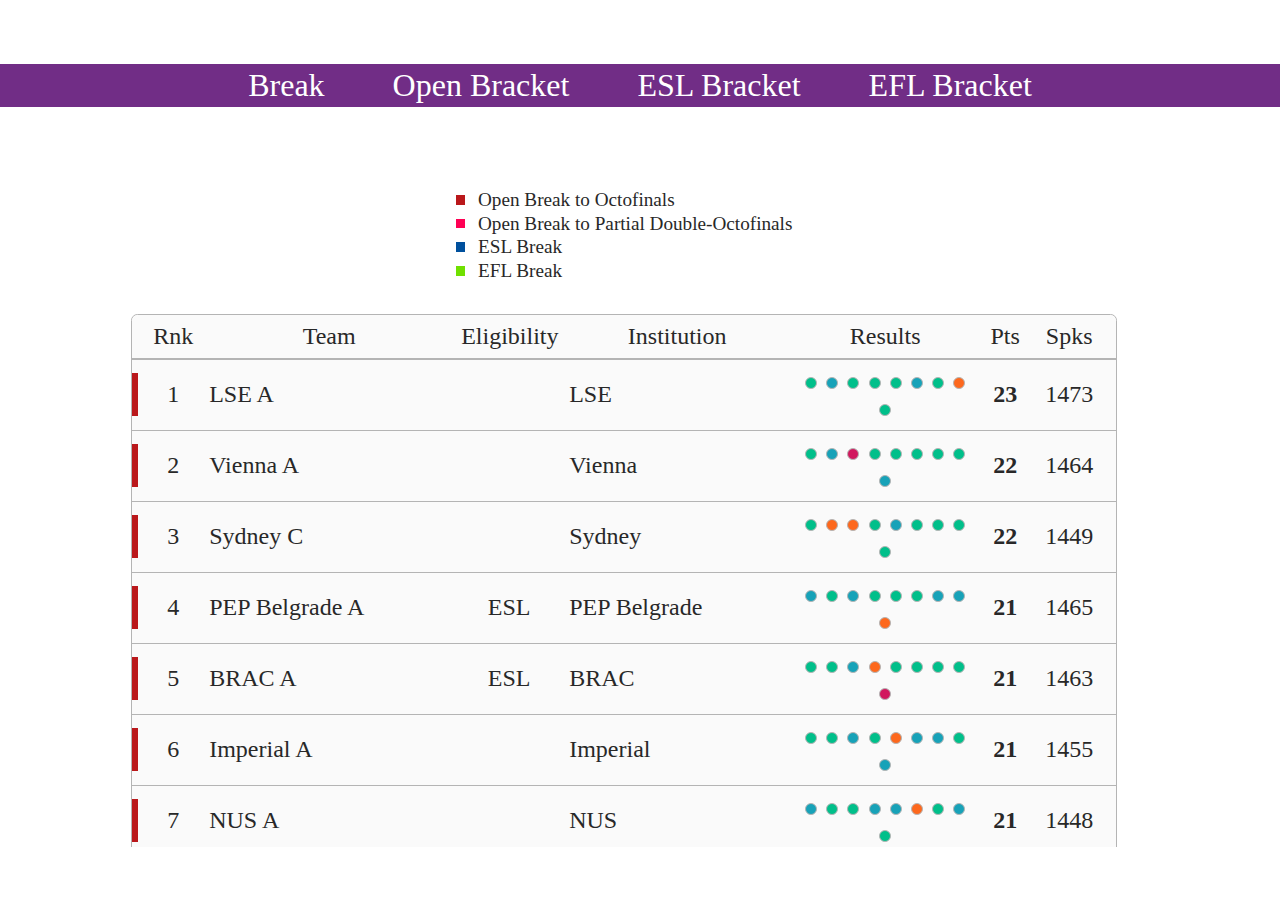
<file: index.html>
<!DOCTYPE html>

<html>

	<head>
		<meta charset="UTF-8">
		<title>Break</title>
		<link rel="stylesheet" href="main.css">
		<link rel="stylesheet" href="break.css">
	</head>
	
	<body>
		<header>
			<a href="index.html">Break</a>
			<a href="open.html">Open Bracket</a>
			<a href="esl.html">ESL Bracket</a>
			<a href="efl.html">EFL Bracket</a>
		</header>
		<div class="table-container">
			<div class="legend">
				<div class="legend-row">
					<span class="legend-color open1-break"></span>
					<span class="legend-category">Open Break to Octofinals</span>
				</div>
				<div class="legend-row">
					<span class="legend-color open2-break"></span>
					<span class="legend-category">Open Break to Partial Double-Octofinals</span>
				</div>
				<div class="legend-row">
					<span class="legend-color esl-break"></span>
					<span class="legend-category">ESL Break</span>
				</div>
				<div class="legend-row">
					<span class="legend-color efl-break"></span>
					<span class="legend-category">EFL Break</span>
				</div>
			</div>
			<div class="table">
				<div class="row first-row">
					<span class="ribbon ">|</span>
					<span class="rank">Rnk</span>
					<span class="team">Team</span>
					<span class="eligible">Eligibility</span>
					<span class="institution">Institution</span>
					<span class="results">Results</span>
					<span class="points">Pts</span>
					<span class="speakers">Spks</span>
				</div>
				<div class="row">
					<span class="ribbon open1-break">|</span>
					<span class="rank">1</span>
					<span class="team">LSE A</span>
					<span class="eligible"></span>
					<span class="institution">LSE</span>
					<span class="results">
						<span class="result first"></span>
						<span class="result second"></span>
						<span class="result first"></span>
						<span class="result first"></span>
						<span class="result first"></span>
						<span class="result second"></span>
						<span class="result first"></span>
						<span class="result third"></span>
						<span class="result first"></span>
					</span>
					<span class="points">23</span>
					<span class="speakers">1473</span>
				</div>
				<div class="row">
					<span class="ribbon open1-break">|</span>
					<span class="rank">2</span>
					<span class="team">Vienna A</span>
					<span class="eligible"></span>
					<span class="institution">Vienna</span>
					<span class="results">
						<span class="result first"></span>
						<span class="result second"></span>
						<span class="result fourth"></span>
						<span class="result first"></span>
						<span class="result first"></span>
						<span class="result first"></span>
						<span class="result first"></span>
						<span class="result first"></span>
						<span class="result second"></span>
					</span>
					<span class="points">22</span>
					<span class="speakers">1464</span>
				</div>
				<div class="row">
					<span class="ribbon open1-break">|</span>
					<span class="rank">3</span>
					<span class="team">Sydney C</span>
					<span class="eligible"></span>
					<span class="institution">Sydney</span>
					<span class="results">
						<span class="result first"></span>
						<span class="result third"></span>
						<span class="result third"></span>
						<span class="result first"></span>
						<span class="result second"></span>
						<span class="result first"></span>
						<span class="result first"></span>
						<span class="result first"></span>
						<span class="result first"></span>
					</span>
					<span class="points">22</span>
					<span class="speakers">1449</span>
				</div>
				<div class="row">
					<span class="ribbon open1-break">|</span>
					<span class="rank">4</span>
					<span class="team">PEP Belgrade A</span>
					<span class="eligible">ESL</span>
					<span class="institution">PEP Belgrade</span>
					<span class="results">
						<span class="result second"></span>
						<span class="result first"></span>
						<span class="result second"></span>
						<span class="result first"></span>
						<span class="result first"></span>
						<span class="result first"></span>
						<span class="result second"></span>
						<span class="result second"></span>
						<span class="result third"></span>
					</span>
					<span class="points">21</span>
					<span class="speakers">1465</span>
				</div>
				<div class="row">
					<span class="ribbon open1-break">|</span>
					<span class="rank">5</span>
					<span class="team">BRAC A</span>
					<span class="eligible">ESL</span>
					<span class="institution">BRAC</span>
					<span class="results">
						<span class="result first"></span>
						<span class="result first"></span>
						<span class="result second"></span>
						<span class="result third"></span>
						<span class="result first"></span>
						<span class="result first"></span>
						<span class="result first"></span>
						<span class="result first"></span>
						<span class="result fourth"></span>
					</span>
					<span class="points">21</span>
					<span class="speakers">1463</span>
				</div>
				<div class="row">
					<span class="ribbon open1-break">|</span>
					<span class="rank">6</span>
					<span class="team">Imperial A</span>
					<span class="eligible"></span>
					<span class="institution">Imperial</span>
					<span class="results">
						<span class="result first"></span>
						<span class="result first"></span>
						<span class="result second"></span>
						<span class="result first"></span>
						<span class="result third"></span>
						<span class="result second"></span>
						<span class="result second"></span>
						<span class="result first"></span>
						<span class="result second"></span>
					</span>
					<span class="points">21</span>
					<span class="speakers">1455</span>
				</div>
				<div class="row">
					<span class="ribbon open1-break">|</span>
					<span class="rank">7</span>
					<span class="team">NUS A</span>
					<span class="eligible"></span>
					<span class="institution">NUS</span>
					<span class="results">
						<span class="result second"></span>
						<span class="result first"></span>
						<span class="result first"></span>
						<span class="result second"></span>
						<span class="result second"></span>
						<span class="result third"></span>
						<span class="result first"></span>
						<span class="result second"></span>
						<span class="result first"></span>
					</span>
					<span class="points">21</span>
					<span class="speakers">1448</span>
				</div>
				<div class="row">
					<span class="ribbon open1-break">|</span>
					<span class="rank">8</span>
					<span class="team">McGill A</span>
					<span class="eligible"></span>
					<span class="institution">McGill</span>
					<span class="results">
						<span class="result first"></span>
						<span class="result first"></span>
						<span class="result second"></span>
						<span class="result third"></span>
						<span class="result first"></span>
						<span class="result second"></span>
						<span class="result third"></span>
						<span class="result first"></span>
						<span class="result second"></span>
					</span>
					<span class="points">20</span>
					<span class="speakers">1472</span>
				</div>
				<div class="row">
					<span class="ribbon open1-break">|</span>
					<span class="rank">9</span>
					<span class="team">Ateneo de Manila A</span>
					<span class="eligible"></span>
					<span class="institution">Ateneo de Manila</span>
					<span class="results">
						<span class="result first"></span>
						<span class="result first"></span>
						<span class="result first"></span>
						<span class="result first"></span>
						<span class="result second"></span>
						<span class="result third"></span>
						<span class="result second"></span>
						<span class="result fourth"></span>
						<span class="result first"></span>
					</span>
					<span class="points">20</span>
					<span class="speakers">1469</span>
				</div>
				<div class="row">
					<span class="ribbon open1-break">|</span>
					<span class="rank">10</span>
					<span class="team">LSE C</span>
					<span class="eligible"></span>
					<span class="institution">LSE</span>
					<span class="results">
						<span class="result first"></span>
						<span class="result first"></span>
						<span class="result first"></span>
						<span class="result first"></span>
						<span class="result first"></span>
						<span class="result fourth"></span>
						<span class="result fourth"></span>
						<span class="result first"></span>
						<span class="result second"></span>
					</span>
					<span class="points">20</span>
					<span class="speakers">1459</span>
				</div>
				<div class="row">
					<span class="ribbon open1-break">|</span>
					<span class="rank">11</span>
					<span class="team">Princeton B</span>
					<span class="eligible"></span>
					<span class="institution">Princeton</span>
					<span class="results">
						<span class="result first"></span>
						<span class="result first"></span>
						<span class="result second"></span>
						<span class="result second"></span>
						<span class="result third"></span>
						<span class="result second"></span>
						<span class="result third"></span>
						<span class="result first"></span>
						<span class="result first"></span>
					</span>
					<span class="points">20</span>
					<span class="speakers">1457</span>
				</div>
				<div class="row">
					<span class="ribbon open1-break">|</span>
					<span class="rank">12</span>
					<span class="team">Chicago KL</span>
					<span class="eligible"></span>
					<span class="institution">Chicago</span>
					<span class="results">
						<span class="result first"></span>
						<span class="result first"></span>
						<span class="result fourth"></span>
						<span class="result first"></span>
						<span class="result first"></span>
						<span class="result third"></span>
						<span class="result third"></span>
						<span class="result first"></span>
						<span class="result first"></span>
					</span>
					<span class="points">20</span>
					<span class="speakers">1448</span>
				</div>
				<div class="row">
					<span class="ribbon open1-break">|</span>
					<span class="rank">13</span>
					<span class="team">UNWE A</span>
					<span class="eligible">ESL</span>
					<span class="institution">UNWE</span>
					<span class="results">
						<span class="result second"></span>
						<span class="result first"></span>
						<span class="result second"></span>
						<span class="result first"></span>
						<span class="result second"></span>
						<span class="result first"></span>
						<span class="result fourth"></span>
						<span class="result second"></span>
						<span class="result first"></span>
					</span>
					<span class="points">20</span>
					<span class="speakers">1441</span>
				</div>
				<div class="row">
					<span class="ribbon open1-break">|</span>
					<span class="rank">14</span>
					<span class="team">UPD b</span>
					<span class="eligible"></span>
					<span class="institution">UPD</span>
					<span class="results">
						<span class="result first"></span>
						<span class="result second"></span>
						<span class="result fourth"></span>
						<span class="result first"></span>
						<span class="result first"></span>
						<span class="result fourth"></span>
						<span class="result first"></span>
						<span class="result first"></span>
						<span class="result first"></span>
					</span>
					<span class="points">20</span>
					<span class="speakers">1438</span>
				</div>
				<div class="row">
					<span class="ribbon open1-break">|</span>
					<span class="rank">15</span>
					<span class="team">Ateneo de Manila B</span>
					<span class="eligible"></span>
					<span class="institution">Ateneo de Manila</span>
					<span class="results">
						<span class="result first"></span>
						<span class="result second"></span>
						<span class="result first"></span>
						<span class="result second"></span>
						<span class="result fourth"></span>
						<span class="result first"></span>
						<span class="result first"></span>
						<span class="result fourth"></span>
						<span class="result first"></span>
					</span>
					<span class="points">19</span>
					<span class="speakers">1458</span>
				</div>
				<div class="row">
					<span class="ribbon open1-break">|</span>
					<span class="rank">16</span>
					<span class="team">Princeton A</span>
					<span class="eligible"></span>
					<span class="institution">Princeton</span>
					<span class="results">
						<span class="result first"></span>
						<span class="result fourth"></span>
						<span class="result first"></span>
						<span class="result first"></span>
						<span class="result second"></span>
						<span class="result first"></span>
						<span class="result first"></span>
						<span class="result second"></span>
						<span class="result fourth"></span>
					</span>
					<span class="points">19</span>
					<span class="speakers">1452</span>
				</div>
				<div class="row">
					<span class="ribbon open2-break">|</span>
					<span class="rank">17</span>
					<span class="team">TCD Phil A</span>
					<span class="eligible"></span>
					<span class="institution">TCD Phil</span>
					<span class="results">
						<span class="result first"></span>
						<span class="result first"></span>
						<span class="result third"></span>
						<span class="result third"></span>
						<span class="result first"></span>
						<span class="result first"></span>
						<span class="result fourth"></span>
						<span class="result first"></span>
						<span class="result second"></span>
					</span>
					<span class="points">19</span>
					<span class="speakers">1448</span>
				</div>
				<div class="row">
					<span class="ribbon open2-break">|</span>
					<span class="rank">18</span>
					<span class="team">Trivium A</span>
					<span class="eligible">ESL</span>
					<span class="institution">Trivium</span>
					<span class="results">
						<span class="result second"></span>
						<span class="result first"></span>
						<span class="result second"></span>
						<span class="result third"></span>
						<span class="result first"></span>
						<span class="result first"></span>
						<span class="result third"></span>
						<span class="result third"></span>
						<span class="result first"></span>
					</span>
					<span class="points">19</span>
					<span class="speakers">1446</span>
				</div>
				<div class="row">
					<span class="ribbon open2-break">|</span>
					<span class="rank">19</span>
					<span class="team">Sydney D</span>
					<span class="eligible"></span>
					<span class="institution">Sydney</span>
					<span class="results">
						<span class="result first"></span>
						<span class="result first"></span>
						<span class="result first"></span>
						<span class="result second"></span>
						<span class="result fourth"></span>
						<span class="result fourth"></span>
						<span class="result first"></span>
						<span class="result first"></span>
						<span class="result second"></span>
					</span>
					<span class="points">19</span>
					<span class="speakers">1445</span>
				</div>
				<div class="row">
					<span class="ribbon open2-break">|</span>
					<span class="rank">20</span>
					<span class="team">Christ University A</span>
					<span class="eligible"></span>
					<span class="institution">Christ University</span>
					<span class="results">
						<span class="result first"></span>
						<span class="result second"></span>
						<span class="result first"></span>
						<span class="result first"></span>
						<span class="result third"></span>
						<span class="result second"></span>
						<span class="result fourth"></span>
						<span class="result second"></span>
						<span class="result first"></span>
					</span>
					<span class="points">19</span>
					<span class="speakers">1439</span>
				</div>
				<div class="row">
					<span class="ribbon open2-break">|</span>
					<span class="rank">21</span>
					<span class="team">Harvard HT</span>
					<span class="eligible"></span>
					<span class="institution">Harvard</span>
					<span class="results">
						<span class="result first"></span>
						<span class="result third"></span>
						<span class="result second"></span>
						<span class="result first"></span>
						<span class="result first"></span>
						<span class="result third"></span>
						<span class="result second"></span>
						<span class="result third"></span>
						<span class="result first"></span>
					</span>
					<span class="points">19</span>
					<span class="speakers">1439</span>
				</div>
				<div class="row">
					<span class="ribbon open2-break">|</span>
					<span class="rank">22</span>
					<span class="team">Edinburgh A</span>
					<span class="eligible">ESL</span>
					<span class="institution">Edinburgh</span>
					<span class="results">
						<span class="result first"></span>
						<span class="result second"></span>
						<span class="result third"></span>
						<span class="result second"></span>
						<span class="result first"></span>
						<span class="result second"></span>
						<span class="result first"></span>
						<span class="result second"></span>
						<span class="result third"></span>
					</span>
					<span class="points">19</span>
					<span class="speakers">1429</span>
				</div>
				<div class="row">
					<span class="ribbon open2-break">|</span>
					<span class="rank">23</span>
					<span class="team">Alberta B</span>
					<span class="eligible"></span>
					<span class="institution">Alberta</span>
					<span class="results">
						<span class="result second"></span>
						<span class="result third"></span>
						<span class="result first"></span>
						<span class="result first"></span>
						<span class="result third"></span>
						<span class="result second"></span>
						<span class="result second"></span>
						<span class="result second"></span>
						<span class="result first"></span>
					</span>
					<span class="points">19</span>
					<span class="speakers">1427</span>
				</div>
				<div class="row">
					<span class="ribbon open2-break">|</span>
					<span class="rank">24</span>
					<span class="team">UWODS A</span>
					<span class="eligible"></span>
					<span class="institution">UWODS</span>
					<span class="results">
						<span class="result first"></span>
						<span class="result second"></span>
						<span class="result second"></span>
						<span class="result second"></span>
						<span class="result second"></span>
						<span class="result third"></span>
						<span class="result second"></span>
						<span class="result first"></span>
						<span class="result second"></span>
					</span>
					<span class="points">19</span>
					<span class="speakers">1426</span>
				</div>
				<div class="row">
					<span class="ribbon open2-break">|</span>
					<span class="rank">25</span>
					<span class="team">Zagreb C</span>
					<span class="eligible">ESL, EFL</span>
					<span class="institution">Zagreb</span>
					<span class="results">
						<span class="result first"></span>
						<span class="result third"></span>
						<span class="result first"></span>
						<span class="result second"></span>
						<span class="result fourth"></span>
						<span class="result first"></span>
						<span class="result first"></span>
						<span class="result first"></span>
						<span class="result third"></span>
					</span>
					<span class="points">19</span>
					<span class="speakers">1423</span>
				</div>
				<div class="row">
					<span class="ribbon open2-break">|</span>
					<span class="rank">26</span>
					<span class="team">Sofia A</span>
					<span class="eligible">ESL</span>
					<span class="institution">Sofia</span>
					<span class="results">
						<span class="result first"></span>
						<span class="result first"></span>
						<span class="result first"></span>
						<span class="result second"></span>
						<span class="result second"></span>
						<span class="result first"></span>
						<span class="result third"></span>
						<span class="result third"></span>
						<span class="result fourth"></span>
					</span>
					<span class="points">18</span>
					<span class="speakers">1465</span>
				</div>
				<div class="row">
					<span class="ribbon open2-break">|</span>
					<span class="rank">27</span>
					<span class="team">Sydney B</span>
					<span class="eligible"></span>
					<span class="institution">Sydney</span>
					<span class="results">
						<span class="result first"></span>
						<span class="result first"></span>
						<span class="result first"></span>
						<span class="result third"></span>
						<span class="result second"></span>
						<span class="result first"></span>
						<span class="result second"></span>
						<span class="result fourth"></span>
						<span class="result third"></span>
					</span>
					<span class="points">18</span>
					<span class="speakers">1448</span>
				</div>
				<div class="row">
					<span class="ribbon open2-break">|</span>
					<span class="rank">28</span>
					<span class="team">UPD A</span>
					<span class="eligible"></span>
					<span class="institution">UPD</span>
					<span class="results">
						<span class="result first"></span>
						<span class="result third"></span>
						<span class="result first"></span>
						<span class="result first"></span>
						<span class="result third"></span>
						<span class="result first"></span>
						<span class="result second"></span>
						<span class="result third"></span>
						<span class="result third"></span>
					</span>
					<span class="points">18</span>
					<span class="speakers">1446</span>
				</div>
				<div class="row">
					<span class="ribbon open2-break">|</span>
					<span class="rank">29</span>
					<span class="team">Sydney A</span>
					<span class="eligible"></span>
					<span class="institution">Sydney</span>
					<span class="results">
						<span class="result first"></span>
						<span class="result first"></span>
						<span class="result third"></span>
						<span class="result first"></span>
						<span class="result fourth"></span>
						<span class="result first"></span>
						<span class="result second"></span>
						<span class="result fourth"></span>
						<span class="result first"></span>
					</span>
					<span class="points">18</span>
					<span class="speakers">1434</span>
				</div>
				<div class="row">
					<span class="ribbon open2-break">|</span>
					<span class="rank">30</span>
					<span class="team">KCL A</span>
					<span class="eligible"></span>
					<span class="institution">KCL</span>
					<span class="results">
						<span class="result first"></span>
						<span class="result second"></span>
						<span class="result second"></span>
						<span class="result first"></span>
						<span class="result fourth"></span>
						<span class="result first"></span>
						<span class="result second"></span>
						<span class="result second"></span>
						<span class="result third"></span>
					</span>
					<span class="points">18</span>
					<span class="speakers">1432</span>
				</div>
				<div class="row">
					<span class="ribbon open2-break">|</span>
					<span class="rank">31</span>
					<span class="team">Harvard KL</span>
					<span class="eligible"></span>
					<span class="institution">Harvard</span>
					<span class="results">
						<span class="result first"></span>
						<span class="result first"></span>
						<span class="result third"></span>
						<span class="result second"></span>
						<span class="result third"></span>
						<span class="result second"></span>
						<span class="result first"></span>
						<span class="result third"></span>
						<span class="result second"></span>
					</span>
					<span class="points">18</span>
					<span class="speakers">1427</span>
				</div>
				<div class="row">
					<span class="ribbon open2-break">|</span>
					<span class="rank">32</span>
					<span class="team">UCL PP</span>
					<span class="eligible">ESL</span>
					<span class="institution">UCL</span>
					<span class="results">
						<span class="result first"></span>
						<span class="result second"></span>
						<span class="result first"></span>
						<span class="result fourth"></span>
						<span class="result third"></span>
						<span class="result second"></span>
						<span class="result first"></span>
						<span class="result third"></span>
						<span class="result first"></span>
					</span>
					<span class="points">18</span>
					<span class="speakers">1424</span>
				</div>
				<div class="row">
					<span class="ribbon open2-break">|</span>
					<span class="rank">33</span>
					<span class="team">ANU A</span>
					<span class="eligible"></span>
					<span class="institution">ANU</span>
					<span class="results">
						<span class="result first"></span>
						<span class="result third"></span>
						<span class="result first"></span>
						<span class="result fourth"></span>
						<span class="result first"></span>
						<span class="result second"></span>
						<span class="result first"></span>
						<span class="result fourth"></span>
						<span class="result first"></span>
					</span>
					<span class="points">18</span>
					<span class="speakers">1421</span>
				</div>
				<div class="row">
					<span class="ribbon open2-break">|</span>
					<span class="rank">34</span>
					<span class="team">Yale A</span>
					<span class="eligible"></span>
					<span class="institution">Yale</span>
					<span class="results">
						<span class="result first"></span>
						<span class="result second"></span>
						<span class="result second"></span>
						<span class="result fourth"></span>
						<span class="result first"></span>
						<span class="result first"></span>
						<span class="result first"></span>
						<span class="result fourth"></span>
						<span class="result second"></span>
					</span>
					<span class="points">18</span>
					<span class="speakers">1421</span>
				</div>
				<div class="row">
					<span class="ribbon open2-break">|</span>
					<span class="rank">35</span>
					<span class="team">GUU A</span>
					<span class="eligible"></span>
					<span class="institution">GUU</span>
					<span class="results">
						<span class="result first"></span>
						<span class="result first"></span>
						<span class="result second"></span>
						<span class="result third"></span>
						<span class="result third"></span>
						<span class="result first"></span>
						<span class="result second"></span>
						<span class="result second"></span>
						<span class="result third"></span>
					</span>
					<span class="points">18</span>
					<span class="speakers">1418</span>
				</div>
				<div class="row">
					<span class="ribbon open2-break">|</span>
					<span class="rank">36</span>
					<span class="team">Oxford B</span>
					<span class="eligible"></span>
					<span class="institution">Oxford</span>
					<span class="results">
						<span class="result first"></span>
						<span class="result third"></span>
						<span class="result first"></span>
						<span class="result third"></span>
						<span class="result second"></span>
						<span class="result first"></span>
						<span class="result third"></span>
						<span class="result second"></span>
						<span class="result second"></span>
					</span>
					<span class="points">18</span>
					<span class="speakers">1417</span>
				</div>
				<div class="row">
					<span class="ribbon open2-break">|</span>
					<span class="rank">37</span>
					<span class="team">Cornell A</span>
					<span class="eligible"></span>
					<span class="institution">Cornell</span>
					<span class="results">
						<span class="result first"></span>
						<span class="result first"></span>
						<span class="result fourth"></span>
						<span class="result first"></span>
						<span class="result second"></span>
						<span class="result third"></span>
						<span class="result first"></span>
						<span class="result first"></span>
						<span class="result fourth"></span>
					</span>
					<span class="points">18</span>
					<span class="speakers">1412</span>
				</div>
				<div class="row">
					<span class="ribbon open2-break">|</span>
					<span class="rank">38</span>
					<span class="team">VUW 1</span>
					<span class="eligible"></span>
					<span class="institution">VUW</span>
					<span class="results">
						<span class="result first"></span>
						<span class="result third"></span>
						<span class="result fourth"></span>
						<span class="result third"></span>
						<span class="result first"></span>
						<span class="result first"></span>
						<span class="result second"></span>
						<span class="result first"></span>
						<span class="result second"></span>
					</span>
					<span class="points">18</span>
					<span class="speakers">1410</span>
				</div>
				<div class="row">
					<span class="ribbon open2-break">|</span>
					<span class="rank">39</span>
					<span class="team">NUS B</span>
					<span class="eligible"></span>
					<span class="institution">NUS</span>
					<span class="results">
						<span class="result second"></span>
						<span class="result first"></span>
						<span class="result first"></span>
						<span class="result third"></span>
						<span class="result first"></span>
						<span class="result fourth"></span>
						<span class="result second"></span>
						<span class="result third"></span>
						<span class="result first"></span>
					</span>
					<span class="points">18</span>
					<span class="speakers">1407</span>
				</div>
				<div class="row">
					<span class="ribbon open2-break">|</span>
					<span class="rank">40</span>
					<span class="team">Sunway SW</span>
					<span class="eligible">ESL</span>
					<span class="institution">Sunway</span>
					<span class="results">
						<span class="result second"></span>
						<span class="result first"></span>
						<span class="result fourth"></span>
						<span class="result fourth"></span>
						<span class="result second"></span>
						<span class="result first"></span>
						<span class="result second"></span>
						<span class="result first"></span>
						<span class="result first"></span>
					</span>
					<span class="points">18</span>
					<span class="speakers">1406</span>
				</div>
				<div class="row">
					<span class="ribbon open2-break">|</span>
					<span class="rank">41</span>
					<span class="team">Princeton D</span>
					<span class="eligible"></span>
					<span class="institution">Princeton</span>
					<span class="results">
						<span class="result second"></span>
						<span class="result third"></span>
						<span class="result first"></span>
						<span class="result first"></span>
						<span class="result fourth"></span>
						<span class="result first"></span>
						<span class="result third"></span>
						<span class="result second"></span>
						<span class="result first"></span>
					</span>
					<span class="points">18</span>
					<span class="speakers">1406</span>
				</div>
				<div class="row">
					<span class="ribbon open2-break">|</span>
					<span class="rank">42</span>
					<span class="team">GUU C</span>
					<span class="eligible"></span>
					<span class="institution">GUU</span>
					<span class="results">
						<span class="result first"></span>
						<span class="result third"></span>
						<span class="result first"></span>
						<span class="result second"></span>
						<span class="result second"></span>
						<span class="result fourth"></span>
						<span class="result second"></span>
						<span class="result first"></span>
						<span class="result second"></span>
					</span>
					<span class="points">18</span>
					<span class="speakers">1406</span>
				</div>
				<div class="row">
					<span class="ribbon open2-break">|</span>
					<span class="rank">43</span>
					<span class="team">Nanyang Tech A</span>
					<span class="eligible"></span>
					<span class="institution">Nanyang Tech</span>
					<span class="results">
						<span class="result third"></span>
						<span class="result first"></span>
						<span class="result fourth"></span>
						<span class="result second"></span>
						<span class="result first"></span>
						<span class="result third"></span>
						<span class="result second"></span>
						<span class="result first"></span>
						<span class="result first"></span>
					</span>
					<span class="points">18</span>
					<span class="speakers">1399</span>
				</div>
				<div class="row">
					<span class="ribbon open2-break">|</span>
					<span class="rank">44</span>
					<span class="team">Wollongong A</span>
					<span class="eligible"></span>
					<span class="institution">Wollongong</span>
					<span class="results">
						<span class="result first"></span>
						<span class="result fourth"></span>
						<span class="result first"></span>
						<span class="result first"></span>
						<span class="result fourth"></span>
						<span class="result fourth"></span>
						<span class="result first"></span>
						<span class="result first"></span>
						<span class="result first"></span>
					</span>
					<span class="points">18</span>
					<span class="speakers">1325</span>
				</div>
				<div class="row">
					<span class="ribbon open2-break">|</span>
					<span class="rank">45</span>
					<span class="team">Princeton C</span>
					<span class="eligible"></span>
					<span class="institution">Princeton</span>
					<span class="results">
						<span class="result first"></span>
						<span class="result first"></span>
						<span class="result fourth"></span>
						<span class="result first"></span>
						<span class="result second"></span>
						<span class="result first"></span>
						<span class="result third"></span>
						<span class="result second"></span>
						<span class="result fourth"></span>
					</span>
					<span class="points">17</span>
					<span class="speakers">1441</span>
				</div>
				<div class="row">
					<span class="ribbon open2-break">|</span>
					<span class="rank">46</span>
					<span class="team">HWS KK</span>
					<span class="eligible"></span>
					<span class="institution">HWS</span>
					<span class="results">
						<span class="result first"></span>
						<span class="result first"></span>
						<span class="result third"></span>
						<span class="result first"></span>
						<span class="result first"></span>
						<span class="result second"></span>
						<span class="result third"></span>
						<span class="result third"></span>
						<span class="result fourth"></span>
					</span>
					<span class="points">17</span>
					<span class="speakers">1433</span>
				</div>
				<div class="row">
					<span class="ribbon open2-break">|</span>
					<span class="rank">47</span>
					<span class="team">TCD Hist B</span>
					<span class="eligible"></span>
					<span class="institution">TCD Hist</span>
					<span class="results">
						<span class="result first"></span>
						<span class="result first"></span>
						<span class="result third"></span>
						<span class="result second"></span>
						<span class="result second"></span>
						<span class="result third"></span>
						<span class="result fourth"></span>
						<span class="result second"></span>
						<span class="result first"></span>
					</span>
					<span class="points">17</span>
					<span class="speakers">1433</span>
				</div>
				<div class="row">
					<span class="ribbon esl-break">|</span>
					<span class="rank">48</span>
					<span class="team">Bucharest A</span>
					<span class="eligible">ESL</span>
					<span class="institution">Bucharest</span>
					<span class="results">
						<span class="result first"></span>
						<span class="result third"></span>
						<span class="result first"></span>
						<span class="result second"></span>
						<span class="result second"></span>
						<span class="result second"></span>
						<span class="result third"></span>
						<span class="result third"></span>
						<span class="result second"></span>
					</span>
					<span class="points">17</span>
					<span class="speakers">1428</span>
				</div>
				<div class="row">
					<span class="ribbon open2-break">|</span>
					<span class="rank">49</span>
					<span class="team">Zagreb A</span>
					<span class="eligible">ESL, EFL</span>
					<span class="institution">Zagreb</span>
					<span class="results">
						<span class="result second"></span>
						<span class="result first"></span>
						<span class="result first"></span>
						<span class="result fourth"></span>
						<span class="result first"></span>
						<span class="result fourth"></span>
						<span class="result first"></span>
						<span class="result third"></span>
						<span class="result second"></span>
					</span>
					<span class="points">17</span>
					<span class="speakers">1425</span>
				</div>
				<div class="row">
					<span class="ribbon ">|</span>
					<span class="rank">50</span>
					<span class="team">Monash B</span>
					<span class="eligible"></span>
					<span class="institution">Monash</span>
					<span class="results">
						<span class="result first"></span>
						<span class="result fourth"></span>
						<span class="result fourth"></span>
						<span class="result first"></span>
						<span class="result first"></span>
						<span class="result first"></span>
						<span class="result second"></span>
						<span class="result second"></span>
						<span class="result third"></span>
					</span>
					<span class="points">17</span>
					<span class="speakers">1416</span>
				</div>
				<div class="row">
					<span class="ribbon esl-break">|</span>
					<span class="rank">51=</span>
					<span class="team">KNUST Z</span>
					<span class="eligible">ESL</span>
					<span class="institution">KNUST</span>
					<span class="results">
						<span class="result first"></span>
						<span class="result second"></span>
						<span class="result fourth"></span>
						<span class="result third"></span>
						<span class="result first"></span>
						<span class="result first"></span>
						<span class="result fourth"></span>
						<span class="result second"></span>
						<span class="result first"></span>
					</span>
					<span class="points">17</span>
					<span class="speakers">1414</span>
				</div>
				<div class="row">
					<span class="ribbon ">|</span>
					<span class="rank">51=</span>
					<span class="team">Alberta A</span>
					<span class="eligible"></span>
					<span class="institution">Alberta</span>
					<span class="results">
						<span class="result second"></span>
						<span class="result first"></span>
						<span class="result fourth"></span>
						<span class="result first"></span>
						<span class="result second"></span>
						<span class="result third"></span>
						<span class="result first"></span>
						<span class="result fourth"></span>
						<span class="result first"></span>
					</span>
					<span class="points">17</span>
					<span class="speakers">1414</span>
				</div>
				<div class="row">
					<span class="ribbon ">|</span>
					<span class="rank">53</span>
					<span class="team">UWA A</span>
					<span class="eligible"></span>
					<span class="institution">UWA</span>
					<span class="results">
						<span class="result first"></span>
						<span class="result third"></span>
						<span class="result first"></span>
						<span class="result third"></span>
						<span class="result third"></span>
						<span class="result second"></span>
						<span class="result first"></span>
						<span class="result third"></span>
						<span class="result second"></span>
					</span>
					<span class="points">17</span>
					<span class="speakers">1414</span>
				</div>
				<div class="row">
					<span class="ribbon ">|</span>
					<span class="rank">54</span>
					<span class="team">Cornell B</span>
					<span class="eligible"></span>
					<span class="institution">Cornell</span>
					<span class="results">
						<span class="result first"></span>
						<span class="result third"></span>
						<span class="result second"></span>
						<span class="result fourth"></span>
						<span class="result first"></span>
						<span class="result first"></span>
						<span class="result second"></span>
						<span class="result first"></span>
						<span class="result fourth"></span>
					</span>
					<span class="points">17</span>
					<span class="speakers">1413</span>
				</div>
				<div class="row">
					<span class="ribbon ">|</span>
					<span class="rank">55</span>
					<span class="team">Oxford A</span>
					<span class="eligible"></span>
					<span class="institution">Oxford</span>
					<span class="results">
						<span class="result first"></span>
						<span class="result fourth"></span>
						<span class="result first"></span>
						<span class="result first"></span>
						<span class="result third"></span>
						<span class="result second"></span>
						<span class="result first"></span>
						<span class="result third"></span>
						<span class="result third"></span>
					</span>
					<span class="points">17</span>
					<span class="speakers">1412</span>
				</div>
				<div class="row">
					<span class="ribbon efl-break">|</span>
					<span class="rank">56</span>
					<span class="team">Warsaw A</span>
					<span class="eligible">ESL, EFL</span>
					<span class="institution">Warsaw</span>
					<span class="results">
						<span class="result second"></span>
						<span class="result first"></span>
						<span class="result third"></span>
						<span class="result first"></span>
						<span class="result first"></span>
						<span class="result fourth"></span>
						<span class="result second"></span>
						<span class="result second"></span>
						<span class="result third"></span>
					</span>
					<span class="points">17</span>
					<span class="speakers">1412</span>
				</div>
				<div class="row">
					<span class="ribbon esl-break">|</span>
					<span class="rank">57</span>
					<span class="team">Belgrade A</span>
					<span class="eligible">ESL</span>
					<span class="institution">Belgrade</span>
					<span class="results">
						<span class="result second"></span>
						<span class="result second"></span>
						<span class="result first"></span>
						<span class="result first"></span>
						<span class="result first"></span>
						<span class="result fourth"></span>
						<span class="result fourth"></span>
						<span class="result third"></span>
						<span class="result first"></span>
					</span>
					<span class="points">17</span>
					<span class="speakers">1411</span>
				</div>
				<div class="row">
					<span class="ribbon esl-break">|</span>
					<span class="rank">58</span>
					<span class="team">IT Bandung A</span>
					<span class="eligible">ESL, EFL</span>
					<span class="institution">IT Bandung</span>
					<span class="results">
						<span class="result second"></span>
						<span class="result first"></span>
						<span class="result fourth"></span>
						<span class="result third"></span>
						<span class="result third"></span>
						<span class="result second"></span>
						<span class="result first"></span>
						<span class="result first"></span>
						<span class="result second"></span>
					</span>
					<span class="points">17</span>
					<span class="speakers">1407</span>
				</div>
				<div class="row">
					<span class="ribbon ">|</span>
					<span class="rank">59</span>
					<span class="team">Monash D</span>
					<span class="eligible"></span>
					<span class="institution">Monash</span>
					<span class="results">
						<span class="result first"></span>
						<span class="result first"></span>
						<span class="result third"></span>
						<span class="result fourth"></span>
						<span class="result fourth"></span>
						<span class="result first"></span>
						<span class="result third"></span>
						<span class="result first"></span>
						<span class="result first"></span>
					</span>
					<span class="points">17</span>
					<span class="speakers">1406</span>
				</div>
				<div class="row">
					<span class="ribbon esl-break">|</span>
					<span class="rank">60</span>
					<span class="team">Haifa A</span>
					<span class="eligible">ESL</span>
					<span class="institution">Haifa</span>
					<span class="results">
						<span class="result second"></span>
						<span class="result first"></span>
						<span class="result third"></span>
						<span class="result third"></span>
						<span class="result fourth"></span>
						<span class="result first"></span>
						<span class="result first"></span>
						<span class="result second"></span>
						<span class="result second"></span>
					</span>
					<span class="points">17</span>
					<span class="speakers">1405</span>
				</div>
				<div class="row">
					<span class="ribbon efl-break">|</span>
					<span class="rank">61</span>
					<span class="team">PUCP A</span>
					<span class="eligible">ESL, EFL</span>
					<span class="institution">PUCP</span>
					<span class="results">
						<span class="result third"></span>
						<span class="result first"></span>
						<span class="result second"></span>
						<span class="result third"></span>
						<span class="result first"></span>
						<span class="result third"></span>
						<span class="result second"></span>
						<span class="result first"></span>
						<span class="result third"></span>
					</span>
					<span class="points">17</span>
					<span class="speakers">1405</span>
				</div>
				<div class="row">
					<span class="ribbon esl-break">|</span>
					<span class="rank">62</span>
					<span class="team">OBS Kwame Nkrumah B</span>
					<span class="eligible">ESL</span>
					<span class="institution">OBS Kwame Nkrumah</span>
					<span class="results">
						<span class="result second"></span>
						<span class="result second"></span>
						<span class="result first"></span>
						<span class="result third"></span>
						<span class="result second"></span>
						<span class="result second"></span>
						<span class="result third"></span>
						<span class="result second"></span>
						<span class="result second"></span>
					</span>
					<span class="points">17</span>
					<span class="speakers">1404</span>
				</div>
				<div class="row">
					<span class="ribbon ">|</span>
					<span class="rank">63</span>
					<span class="team">Ateneo de Manila C</span>
					<span class="eligible"></span>
					<span class="institution">Ateneo de Manila</span>
					<span class="results">
						<span class="result first"></span>
						<span class="result third"></span>
						<span class="result fourth"></span>
						<span class="result first"></span>
						<span class="result third"></span>
						<span class="result second"></span>
						<span class="result first"></span>
						<span class="result first"></span>
						<span class="result third"></span>
					</span>
					<span class="points">17</span>
					<span class="speakers">1401</span>
				</div>
				<div class="row">
					<span class="ribbon ">|</span>
					<span class="rank">64</span>
					<span class="team">Queensland A</span>
					<span class="eligible"></span>
					<span class="institution">Queensland</span>
					<span class="results">
						<span class="result third"></span>
						<span class="result second"></span>
						<span class="result fourth"></span>
						<span class="result first"></span>
						<span class="result first"></span>
						<span class="result third"></span>
						<span class="result first"></span>
						<span class="result second"></span>
						<span class="result second"></span>
					</span>
					<span class="points">17</span>
					<span class="speakers">1398</span>
				</div>
				<div class="row">
					<span class="ribbon esl-break">|</span>
					<span class="rank">65</span>
					<span class="team">Indonesia A</span>
					<span class="eligible">ESL, EFL</span>
					<span class="institution">Indonesia</span>
					<span class="results">
						<span class="result second"></span>
						<span class="result third"></span>
						<span class="result first"></span>
						<span class="result fourth"></span>
						<span class="result second"></span>
						<span class="result second"></span>
						<span class="result first"></span>
						<span class="result second"></span>
						<span class="result second"></span>
					</span>
					<span class="points">17</span>
					<span class="speakers">1395</span>
				</div>
				<div class="row">
					<span class="ribbon efl-break">|</span>
					<span class="rank">66</span>
					<span class="team">AJCUI A</span>
					<span class="eligible">ESL, EFL</span>
					<span class="institution">AJCUI</span>
					<span class="results">
						<span class="result first"></span>
						<span class="result fourth"></span>
						<span class="result second"></span>
						<span class="result fourth"></span>
						<span class="result third"></span>
						<span class="result first"></span>
						<span class="result second"></span>
						<span class="result first"></span>
						<span class="result first"></span>
					</span>
					<span class="points">17</span>
					<span class="speakers">1386</span>
				</div>
				<div class="row">
					<span class="ribbon esl-break">|</span>
					<span class="rank">67</span>
					<span class="team">Vienna B</span>
					<span class="eligible">ESL</span>
					<span class="institution">Vienna</span>
					<span class="results">
						<span class="result first"></span>
						<span class="result fourth"></span>
						<span class="result fourth"></span>
						<span class="result first"></span>
						<span class="result second"></span>
						<span class="result third"></span>
						<span class="result second"></span>
						<span class="result first"></span>
						<span class="result first"></span>
					</span>
					<span class="points">17</span>
					<span class="speakers">1385</span>
				</div>
				<div class="row">
					<span class="ribbon esl-break">|</span>
					<span class="rank">68</span>
					<span class="team">NLUD A</span>
					<span class="eligible">ESL</span>
					<span class="institution">NLUD</span>
					<span class="results">
						<span class="result second"></span>
						<span class="result third"></span>
						<span class="result first"></span>
						<span class="result third"></span>
						<span class="result first"></span>
						<span class="result third"></span>
						<span class="result second"></span>
						<span class="result first"></span>
						<span class="result third"></span>
					</span>
					<span class="points">17</span>
					<span class="speakers">1342</span>
				</div>
				<div class="row">
					<span class="ribbon ">|</span>
					<span class="rank">69</span>
					<span class="team">Harvard QR</span>
					<span class="eligible"></span>
					<span class="institution">Harvard</span>
					<span class="results">
						<span class="result first"></span>
						<span class="result first"></span>
						<span class="result second"></span>
						<span class="result first"></span>
						<span class="result fourth"></span>
						<span class="result third"></span>
						<span class="result second"></span>
						<span class="result fourth"></span>
						<span class="result second"></span>
					</span>
					<span class="points">16</span>
					<span class="speakers">1448</span>
				</div>
				<div class="row">
					<span class="ribbon ">|</span>
					<span class="rank">70</span>
					<span class="team">UNSW A</span>
					<span class="eligible"></span>
					<span class="institution">UNSW</span>
					<span class="results">
						<span class="result first"></span>
						<span class="result first"></span>
						<span class="result fourth"></span>
						<span class="result first"></span>
						<span class="result first"></span>
						<span class="result fourth"></span>
						<span class="result second"></span>
						<span class="result second"></span>
						<span class="result fourth"></span>
					</span>
					<span class="points">16</span>
					<span class="speakers">1433</span>
				</div>
				<div class="row">
					<span class="ribbon ">|</span>
					<span class="rank">71</span>
					<span class="team">LSE B</span>
					<span class="eligible"></span>
					<span class="institution">LSE</span>
					<span class="results">
						<span class="result second"></span>
						<span class="result second"></span>
						<span class="result first"></span>
						<span class="result second"></span>
						<span class="result fourth"></span>
						<span class="result first"></span>
						<span class="result second"></span>
						<span class="result fourth"></span>
						<span class="result second"></span>
					</span>
					<span class="points">16</span>
					<span class="speakers">1432</span>
				</div>
				<div class="row">
					<span class="ribbon ">|</span>
					<span class="rank">72</span>
					<span class="team">HUJI A</span>
					<span class="eligible"></span>
					<span class="institution">HUJI</span>
					<span class="results">
						<span class="result second"></span>
						<span class="result first"></span>
						<span class="result second"></span>
						<span class="result first"></span>
						<span class="result first"></span>
						<span class="result third"></span>
						<span class="result fourth"></span>
						<span class="result fourth"></span>
						<span class="result second"></span>
					</span>
					<span class="points">16</span>
					<span class="speakers">1429</span>
				</div>
				<div class="row">
					<span class="ribbon ">|</span>
					<span class="rank">73</span>
					<span class="team">JHU GY</span>
					<span class="eligible"></span>
					<span class="institution">JHU</span>
					<span class="results">
						<span class="result second"></span>
						<span class="result second"></span>
						<span class="result second"></span>
						<span class="result third"></span>
						<span class="result second"></span>
						<span class="result first"></span>
						<span class="result first"></span>
						<span class="result fourth"></span>
						<span class="result third"></span>
					</span>
					<span class="points">16</span>
					<span class="speakers">1427</span>
				</div>
				<div class="row">
					<span class="ribbon ">|</span>
					<span class="rank">74</span>
					<span class="team">Cambridge A</span>
					<span class="eligible"></span>
					<span class="institution">Cambridge</span>
					<span class="results">
						<span class="result first"></span>
						<span class="result second"></span>
						<span class="result second"></span>
						<span class="result fourth"></span>
						<span class="result first"></span>
						<span class="result third"></span>
						<span class="result fourth"></span>
						<span class="result second"></span>
						<span class="result first"></span>
					</span>
					<span class="points">16</span>
					<span class="speakers">1421</span>
				</div>
				<div class="row">
					<span class="ribbon esl-break">|</span>
					<span class="rank">75</span>
					<span class="team">Technion A</span>
					<span class="eligible">ESL</span>
					<span class="institution">Technion</span>
					<span class="results">
						<span class="result first"></span>
						<span class="result first"></span>
						<span class="result first"></span>
						<span class="result fourth"></span>
						<span class="result second"></span>
						<span class="result fourth"></span>
						<span class="result third"></span>
						<span class="result first"></span>
						<span class="result third"></span>
					</span>
					<span class="points">16</span>
					<span class="speakers">1419</span>
				</div>
				<div class="row">
					<span class="ribbon ">|</span>
					<span class="rank">76</span>
					<span class="team">Williams A</span>
					<span class="eligible"></span>
					<span class="institution">Williams</span>
					<span class="results">
						<span class="result third"></span>
						<span class="result first"></span>
						<span class="result second"></span>
						<span class="result second"></span>
						<span class="result second"></span>
						<span class="result second"></span>
						<span class="result third"></span>
						<span class="result first"></span>
						<span class="result fourth"></span>
					</span>
					<span class="points">16</span>
					<span class="speakers">1413</span>
				</div>
				<div class="row">
					<span class="ribbon ">|</span>
					<span class="rank">77</span>
					<span class="team">ANU B</span>
					<span class="eligible"></span>
					<span class="institution">ANU</span>
					<span class="results">
						<span class="result third"></span>
						<span class="result first"></span>
						<span class="result third"></span>
						<span class="result first"></span>
						<span class="result second"></span>
						<span class="result second"></span>
						<span class="result fourth"></span>
						<span class="result first"></span>
						<span class="result third"></span>
					</span>
					<span class="points">16</span>
					<span class="speakers">1412</span>
				</div>
				<div class="row">
					<span class="ribbon esl-break">|</span>
					<span class="rank">78</span>
					<span class="team">UST 2</span>
					<span class="eligible">ESL</span>
					<span class="institution">UST</span>
					<span class="results">
						<span class="result first"></span>
						<span class="result second"></span>
						<span class="result third"></span>
						<span class="result first"></span>
						<span class="result fourth"></span>
						<span class="result second"></span>
						<span class="result fourth"></span>
						<span class="result first"></span>
						<span class="result second"></span>
					</span>
					<span class="points">16</span>
					<span class="speakers">1410</span>
				</div>
				<div class="row">
					<span class="ribbon ">|</span>
					<span class="rank">79</span>
					<span class="team">QDU A</span>
					<span class="eligible"></span>
					<span class="institution">QDU</span>
					<span class="results">
						<span class="result third"></span>
						<span class="result first"></span>
						<span class="result second"></span>
						<span class="result fourth"></span>
						<span class="result first"></span>
						<span class="result first"></span>
						<span class="result first"></span>
						<span class="result third"></span>
						<span class="result fourth"></span>
					</span>
					<span class="points">16</span>
					<span class="speakers">1409</span>
				</div>
				<div class="row">
					<span class="ribbon ">|</span>
					<span class="rank">80</span>
					<span class="team">Edinburgh B</span>
					<span class="eligible"></span>
					<span class="institution">Edinburgh</span>
					<span class="results">
						<span class="result second"></span>
						<span class="result third"></span>
						<span class="result first"></span>
						<span class="result third"></span>
						<span class="result first"></span>
						<span class="result fourth"></span>
						<span class="result second"></span>
						<span class="result third"></span>
						<span class="result first"></span>
					</span>
					<span class="points">16</span>
					<span class="speakers">1407</span>
				</div>
				<div class="row">
					<span class="ribbon esl-break">|</span>
					<span class="rank">81</span>
					<span class="team">Tel Aviv A</span>
					<span class="eligible">ESL</span>
					<span class="institution">Tel Aviv</span>
					<span class="results">
						<span class="result first"></span>
						<span class="result second"></span>
						<span class="result second"></span>
						<span class="result third"></span>
						<span class="result first"></span>
						<span class="result third"></span>
						<span class="result first"></span>
						<span class="result fourth"></span>
						<span class="result third"></span>
					</span>
					<span class="points">16</span>
					<span class="speakers">1405</span>
				</div>
				<div class="row">
					<span class="ribbon ">|</span>
					<span class="rank">82</span>
					<span class="team">Oxford C</span>
					<span class="eligible"></span>
					<span class="institution">Oxford</span>
					<span class="results">
						<span class="result third"></span>
						<span class="result second"></span>
						<span class="result first"></span>
						<span class="result first"></span>
						<span class="result third"></span>
						<span class="result third"></span>
						<span class="result third"></span>
						<span class="result third"></span>
						<span class="result first"></span>
					</span>
					<span class="points">16</span>
					<span class="speakers">1405</span>
				</div>
				<div class="row">
					<span class="ribbon ">|</span>
					<span class="rank">83</span>
					<span class="team">St. Andrews A</span>
					<span class="eligible"></span>
					<span class="institution">St. Andrews</span>
					<span class="results">
						<span class="result second"></span>
						<span class="result second"></span>
						<span class="result second"></span>
						<span class="result fourth"></span>
						<span class="result first"></span>
						<span class="result second"></span>
						<span class="result third"></span>
						<span class="result first"></span>
						<span class="result third"></span>
					</span>
					<span class="points">16</span>
					<span class="speakers">1404</span>
				</div>
				<div class="row">
					<span class="ribbon esl-break">|</span>
					<span class="rank">84</span>
					<span class="team">DLSU A</span>
					<span class="eligible">ESL</span>
					<span class="institution">DLSU</span>
					<span class="results">
						<span class="result first"></span>
						<span class="result second"></span>
						<span class="result first"></span>
						<span class="result fourth"></span>
						<span class="result fourth"></span>
						<span class="result second"></span>
						<span class="result first"></span>
						<span class="result fourth"></span>
						<span class="result first"></span>
					</span>
					<span class="points">16</span>
					<span class="speakers">1402</span>
				</div>
				<div class="row">
					<span class="ribbon ">|</span>
					<span class="rank">85</span>
					<span class="team">Edinburgh C</span>
					<span class="eligible"></span>
					<span class="institution">Edinburgh</span>
					<span class="results">
						<span class="result fourth"></span>
						<span class="result first"></span>
						<span class="result first"></span>
						<span class="result third"></span>
						<span class="result first"></span>
						<span class="result fourth"></span>
						<span class="result third"></span>
						<span class="result first"></span>
						<span class="result second"></span>
					</span>
					<span class="points">16</span>
					<span class="speakers">1400</span>
				</div>
				<div class="row">
					<span class="ribbon ">|</span>
					<span class="rank">86</span>
					<span class="team">TCD Hist C</span>
					<span class="eligible"></span>
					<span class="institution">TCD Hist</span>
					<span class="results">
						<span class="result first"></span>
						<span class="result fourth"></span>
						<span class="result second"></span>
						<span class="result first"></span>
						<span class="result third"></span>
						<span class="result first"></span>
						<span class="result third"></span>
						<span class="result first"></span>
						<span class="result fourth"></span>
					</span>
					<span class="points">16</span>
					<span class="speakers">1399</span>
				</div>
				<div class="row">
					<span class="ribbon esl-break">|</span>
					<span class="rank">87</span>
					<span class="team">Belgrade B</span>
					<span class="eligible">ESL, EFL</span>
					<span class="institution">Belgrade</span>
					<span class="results">
						<span class="result first"></span>
						<span class="result fourth"></span>
						<span class="result second"></span>
						<span class="result first"></span>
						<span class="result first"></span>
						<span class="result second"></span>
						<span class="result fourth"></span>
						<span class="result fourth"></span>
						<span class="result first"></span>
					</span>
					<span class="points">16</span>
					<span class="speakers">1397</span>
				</div>
				<div class="row">
					<span class="ribbon esl-break">|</span>
					<span class="rank">88</span>
					<span class="team">BEsmart A</span>
					<span class="eligible">ESL, EFL</span>
					<span class="institution">BEsmart</span>
					<span class="results">
						<span class="result first"></span>
						<span class="result fourth"></span>
						<span class="result second"></span>
						<span class="result first"></span>
						<span class="result second"></span>
						<span class="result fourth"></span>
						<span class="result first"></span>
						<span class="result second"></span>
						<span class="result third"></span>
					</span>
					<span class="points">16</span>
					<span class="speakers">1396</span>
				</div>
				<div class="row">
					<span class="ribbon ">|</span>
					<span class="rank">89</span>
					<span class="team">UCL B</span>
					<span class="eligible"></span>
					<span class="institution">UCL</span>
					<span class="results">
						<span class="result fourth"></span>
						<span class="result first"></span>
						<span class="result first"></span>
						<span class="result second"></span>
						<span class="result second"></span>
						<span class="result second"></span>
						<span class="result fourth"></span>
						<span class="result third"></span>
						<span class="result first"></span>
					</span>
					<span class="points">16</span>
					<span class="speakers">1395</span>
				</div>
				<div class="row">
					<span class="ribbon esl-break">|</span>
					<span class="rank">90</span>
					<span class="team">Sciences Po B</span>
					<span class="eligible">ESL</span>
					<span class="institution">Sciences Po</span>
					<span class="results">
						<span class="result second"></span>
						<span class="result third"></span>
						<span class="result third"></span>
						<span class="result second"></span>
						<span class="result first"></span>
						<span class="result third"></span>
						<span class="result third"></span>
						<span class="result first"></span>
						<span class="result second"></span>
					</span>
					<span class="points">16</span>
					<span class="speakers">1395</span>
				</div>
				<div class="row">
					<span class="ribbon ">|</span>
					<span class="rank">91</span>
					<span class="team">LSE D</span>
					<span class="eligible"></span>
					<span class="institution">LSE</span>
					<span class="results">
						<span class="result first"></span>
						<span class="result third"></span>
						<span class="result third"></span>
						<span class="result second"></span>
						<span class="result fourth"></span>
						<span class="result first"></span>
						<span class="result second"></span>
						<span class="result second"></span>
						<span class="result second"></span>
					</span>
					<span class="points">16</span>
					<span class="speakers">1394</span>
				</div>
				<div class="row">
					<span class="ribbon ">|</span>
					<span class="rank">92</span>
					<span class="team">Swing 1</span>
					<span class="eligible"></span>
					<span class="institution">—</span>
					<span class="results">
						<span class="result second"></span>
						<span class="result fourth"></span>
						<span class="result first"></span>
						<span class="result second"></span>
						<span class="result second"></span>
						<span class="result first"></span>
						<span class="result fourth"></span>
						<span class="result third"></span>
						<span class="result first"></span>
					</span>
					<span class="points">16</span>
					<span class="speakers">1392</span>
				</div>
				<div class="row">
					<span class="ribbon ">|</span>
					<span class="rank">93</span>
					<span class="team">NUS C</span>
					<span class="eligible"></span>
					<span class="institution">NUS</span>
					<span class="results">
						<span class="result second"></span>
						<span class="result second"></span>
						<span class="result fourth"></span>
						<span class="result first"></span>
						<span class="result third"></span>
						<span class="result first"></span>
						<span class="result second"></span>
						<span class="result second"></span>
						<span class="result third"></span>
					</span>
					<span class="points">16</span>
					<span class="speakers">1391</span>
				</div>
				<div class="row">
					<span class="ribbon ">|</span>
					<span class="rank">94</span>
					<span class="team">Osaka A</span>
					<span class="eligible"></span>
					<span class="institution">Osaka</span>
					<span class="results">
						<span class="result third"></span>
						<span class="result second"></span>
						<span class="result first"></span>
						<span class="result fourth"></span>
						<span class="result second"></span>
						<span class="result first"></span>
						<span class="result first"></span>
						<span class="result second"></span>
						<span class="result fourth"></span>
					</span>
					<span class="points">16</span>
					<span class="speakers">1390</span>
				</div>
				<div class="row">
					<span class="ribbon ">|</span>
					<span class="rank">95</span>
					<span class="team">Malaya 2</span>
					<span class="eligible">ESL</span>
					<span class="institution">Malaya</span>
					<span class="results">
						<span class="result third"></span>
						<span class="result fourth"></span>
						<span class="result first"></span>
						<span class="result second"></span>
						<span class="result third"></span>
						<span class="result fourth"></span>
						<span class="result first"></span>
						<span class="result first"></span>
						<span class="result first"></span>
					</span>
					<span class="points">16</span>
					<span class="speakers">1386</span>
				</div>
				<div class="row">
					<span class="ribbon ">|</span>
					<span class="rank">96</span>
					<span class="team">KCL B</span>
					<span class="eligible"></span>
					<span class="institution">KCL</span>
					<span class="results">
						<span class="result third"></span>
						<span class="result second"></span>
						<span class="result third"></span>
						<span class="result first"></span>
						<span class="result second"></span>
						<span class="result third"></span>
						<span class="result first"></span>
						<span class="result first"></span>
						<span class="result fourth"></span>
					</span>
					<span class="points">16</span>
					<span class="speakers">1385</span>
				</div>
				<div class="row">
					<span class="ribbon ">|</span>
					<span class="rank">97</span>
					<span class="team">Sunway JR</span>
					<span class="eligible">ESL</span>
					<span class="institution">Sunway</span>
					<span class="results">
						<span class="result second"></span>
						<span class="result second"></span>
						<span class="result third"></span>
						<span class="result second"></span>
						<span class="result first"></span>
						<span class="result fourth"></span>
						<span class="result first"></span>
						<span class="result third"></span>
						<span class="result second"></span>
					</span>
					<span class="points">16</span>
					<span class="speakers">1382</span>
				</div>
				<div class="row">
					<span class="ribbon ">|</span>
					<span class="rank">98</span>
					<span class="team">McGill B</span>
					<span class="eligible"></span>
					<span class="institution">McGill</span>
					<span class="results">
						<span class="result second"></span>
						<span class="result fourth"></span>
						<span class="result first"></span>
						<span class="result first"></span>
						<span class="result fourth"></span>
						<span class="result third"></span>
						<span class="result first"></span>
						<span class="result second"></span>
						<span class="result second"></span>
					</span>
					<span class="points">16</span>
					<span class="speakers">1366</span>
				</div>
				<div class="row">
					<span class="ribbon ">|</span>
					<span class="rank">99</span>
					<span class="team">Hart House B</span>
					<span class="eligible"></span>
					<span class="institution">Hart House</span>
					<span class="results">
						<span class="result first"></span>
						<span class="result second"></span>
						<span class="result second"></span>
						<span class="result fourth"></span>
						<span class="result second"></span>
						<span class="result fourth"></span>
						<span class="result third"></span>
						<span class="result first"></span>
						<span class="result first"></span>
					</span>
					<span class="points">16</span>
					<span class="speakers">1326</span>
				</div>
				<div class="row">
					<span class="ribbon ">|</span>
					<span class="rank">100</span>
					<span class="team">IGNOU Saidha & Mishra</span>
					<span class="eligible">ESL</span>
					<span class="institution">IGNOU</span>
					<span class="results">
						<span class="result first"></span>
						<span class="result third"></span>
						<span class="result second"></span>
						<span class="result third"></span>
						<span class="result fourth"></span>
						<span class="result second"></span>
						<span class="result third"></span>
						<span class="result first"></span>
						<span class="result first"></span>
					</span>
					<span class="points">16</span>
					<span class="speakers">1234</span>
				</div>
				<div class="row">
					<span class="ribbon ">|</span>
					<span class="rank">101</span>
					<span class="team">UAP A</span>
					<span class="eligible">ESL</span>
					<span class="institution">UAP</span>
					<span class="results">
						<span class="result second"></span>
						<span class="result first"></span>
						<span class="result dnp"></span>
						<span class="result dnp"></span>
						<span class="result dnp"></span>
						<span class="result first"></span>
						<span class="result first"></span>
						<span class="result second"></span>
						<span class="result first"></span>
					</span>
					<span class="points">16</span>
					<span class="speakers">939</span>
				</div>
				<div class="row">
					<span class="ribbon ">|</span>
					<span class="rank">102</span>
					<span class="team">Hart House A</span>
					<span class="eligible"></span>
					<span class="institution">Hart House</span>
					<span class="results">
						<span class="result first"></span>
						<span class="result fourth"></span>
						<span class="result second"></span>
						<span class="result first"></span>
						<span class="result third"></span>
						<span class="result second"></span>
						<span class="result first"></span>
						<span class="result third"></span>
						<span class="result fourth"></span>
					</span>
					<span class="points">15</span>
					<span class="speakers">1424</span>
				</div>
				<div class="row">
					<span class="ribbon ">|</span>
					<span class="rank">103</span>
					<span class="team">Harvard HM</span>
					<span class="eligible"></span>
					<span class="institution">Harvard</span>
					<span class="results">
						<span class="result second"></span>
						<span class="result first"></span>
						<span class="result first"></span>
						<span class="result fourth"></span>
						<span class="result first"></span>
						<span class="result third"></span>
						<span class="result third"></span>
						<span class="result second"></span>
						<span class="result fourth"></span>
					</span>
					<span class="points">15</span>
					<span class="speakers">1419</span>
				</div>
				<div class="row">
					<span class="ribbon efl-break">|</span>
					<span class="rank">104</span>
					<span class="team">Zagreb B</span>
					<span class="eligible">ESL, EFL</span>
					<span class="institution">Zagreb</span>
					<span class="results">
						<span class="result second"></span>
						<span class="result first"></span>
						<span class="result fourth"></span>
						<span class="result second"></span>
						<span class="result second"></span>
						<span class="result fourth"></span>
						<span class="result second"></span>
						<span class="result first"></span>
						<span class="result third"></span>
					</span>
					<span class="points">15</span>
					<span class="speakers">1410</span>
				</div>
				<div class="row">
					<span class="ribbon ">|</span>
					<span class="rank">105</span>
					<span class="team">Otago A</span>
					<span class="eligible"></span>
					<span class="institution">Otago</span>
					<span class="results">
						<span class="result second"></span>
						<span class="result second"></span>
						<span class="result second"></span>
						<span class="result first"></span>
						<span class="result third"></span>
						<span class="result fourth"></span>
						<span class="result fourth"></span>
						<span class="result first"></span>
						<span class="result second"></span>
					</span>
					<span class="points">15</span>
					<span class="speakers">1409</span>
				</div>
				<div class="row">
					<span class="ribbon ">|</span>
					<span class="rank">106</span>
					<span class="team">DTU AC</span>
					<span class="eligible"></span>
					<span class="institution">DTU</span>
					<span class="results">
						<span class="result first"></span>
						<span class="result fourth"></span>
						<span class="result first"></span>
						<span class="result second"></span>
						<span class="result second"></span>
						<span class="result fourth"></span>
						<span class="result first"></span>
						<span class="result third"></span>
						<span class="result third"></span>
					</span>
					<span class="points">15</span>
					<span class="speakers">1407</span>
				</div>
				<div class="row">
					<span class="ribbon ">|</span>
					<span class="rank">107</span>
					<span class="team">RML A</span>
					<span class="eligible"></span>
					<span class="institution">RML</span>
					<span class="results">
						<span class="result first"></span>
						<span class="result second"></span>
						<span class="result third"></span>
						<span class="result third"></span>
						<span class="result first"></span>
						<span class="result first"></span>
						<span class="result fourth"></span>
						<span class="result third"></span>
						<span class="result third"></span>
					</span>
					<span class="points">15</span>
					<span class="speakers">1405</span>
				</div>
				<div class="row">
					<span class="ribbon ">|</span>
					<span class="rank">108</span>
					<span class="team">Korea B</span>
					<span class="eligible">ESL</span>
					<span class="institution">Korea</span>
					<span class="results">
						<span class="result second"></span>
						<span class="result second"></span>
						<span class="result second"></span>
						<span class="result second"></span>
						<span class="result third"></span>
						<span class="result second"></span>
						<span class="result fourth"></span>
						<span class="result third"></span>
						<span class="result first"></span>
					</span>
					<span class="points">15</span>
					<span class="speakers">1403</span>
				</div>
				<div class="row">
					<span class="ribbon ">|</span>
					<span class="rank">109</span>
					<span class="team">Cambridge B</span>
					<span class="eligible"></span>
					<span class="institution">Cambridge</span>
					<span class="results">
						<span class="result first"></span>
						<span class="result third"></span>
						<span class="result third"></span>
						<span class="result first"></span>
						<span class="result third"></span>
						<span class="result fourth"></span>
						<span class="result first"></span>
						<span class="result first"></span>
						<span class="result fourth"></span>
					</span>
					<span class="points">15</span>
					<span class="speakers">1400</span>
				</div>
				<div class="row">
					<span class="ribbon ">|</span>
					<span class="rank">110</span>
					<span class="team">UPLB B</span>
					<span class="eligible">ESL</span>
					<span class="institution">UPLB</span>
					<span class="results">
						<span class="result first"></span>
						<span class="result third"></span>
						<span class="result second"></span>
						<span class="result third"></span>
						<span class="result second"></span>
						<span class="result first"></span>
						<span class="result first"></span>
						<span class="result fourth"></span>
						<span class="result fourth"></span>
					</span>
					<span class="points">15</span>
					<span class="speakers">1400</span>
				</div>
				<div class="row">
					<span class="ribbon ">|</span>
					<span class="rank">111</span>
					<span class="team">IIUM 2</span>
					<span class="eligible">ESL</span>
					<span class="institution">IIUM</span>
					<span class="results">
						<span class="result second"></span>
						<span class="result fourth"></span>
						<span class="result first"></span>
						<span class="result first"></span>
						<span class="result fourth"></span>
						<span class="result first"></span>
						<span class="result fourth"></span>
						<span class="result third"></span>
						<span class="result first"></span>
					</span>
					<span class="points">15</span>
					<span class="speakers">1399</span>
				</div>
				<div class="row">
					<span class="ribbon ">|</span>
					<span class="rank">112</span>
					<span class="team">Harvard AW</span>
					<span class="eligible"></span>
					<span class="institution">Harvard</span>
					<span class="results">
						<span class="result second"></span>
						<span class="result first"></span>
						<span class="result first"></span>
						<span class="result second"></span>
						<span class="result third"></span>
						<span class="result second"></span>
						<span class="result third"></span>
						<span class="result fourth"></span>
						<span class="result third"></span>
					</span>
					<span class="points">15</span>
					<span class="speakers">1399</span>
				</div>
				<div class="row">
					<span class="ribbon ">|</span>
					<span class="rank">113</span>
					<span class="team">Sydney E</span>
					<span class="eligible"></span>
					<span class="institution">Sydney</span>
					<span class="results">
						<span class="result first"></span>
						<span class="result second"></span>
						<span class="result fourth"></span>
						<span class="result second"></span>
						<span class="result first"></span>
						<span class="result third"></span>
						<span class="result second"></span>
						<span class="result third"></span>
						<span class="result third"></span>
					</span>
					<span class="points">15</span>
					<span class="speakers">1398</span>
				</div>
				<div class="row">
					<span class="ribbon ">|</span>
					<span class="rank">114</span>
					<span class="team">Ateneo de Manila D</span>
					<span class="eligible"></span>
					<span class="institution">Ateneo de Manila</span>
					<span class="results">
						<span class="result third"></span>
						<span class="result first"></span>
						<span class="result second"></span>
						<span class="result second"></span>
						<span class="result third"></span>
						<span class="result second"></span>
						<span class="result third"></span>
						<span class="result second"></span>
						<span class="result third"></span>
					</span>
					<span class="points">15</span>
					<span class="speakers">1397</span>
				</div>
				<div class="row">
					<span class="ribbon ">|</span>
					<span class="rank">115</span>
					<span class="team">KNUST B</span>
					<span class="eligible">ESL</span>
					<span class="institution">KNUST</span>
					<span class="results">
						<span class="result first"></span>
						<span class="result first"></span>
						<span class="result fourth"></span>
						<span class="result second"></span>
						<span class="result fourth"></span>
						<span class="result second"></span>
						<span class="result second"></span>
						<span class="result second"></span>
						<span class="result third"></span>
					</span>
					<span class="points">15</span>
					<span class="speakers">1394</span>
				</div>
				<div class="row">
					<span class="ribbon ">|</span>
					<span class="rank">116</span>
					<span class="team">Berlin A</span>
					<span class="eligible"></span>
					<span class="institution">Berlin</span>
					<span class="results">
						<span class="result third"></span>
						<span class="result first"></span>
						<span class="result second"></span>
						<span class="result fourth"></span>
						<span class="result first"></span>
						<span class="result third"></span>
						<span class="result second"></span>
						<span class="result second"></span>
						<span class="result third"></span>
					</span>
					<span class="points">15</span>
					<span class="speakers">1393</span>
				</div>
				<div class="row">
					<span class="ribbon efl-break">|</span>
					<span class="rank">117</span>
					<span class="team">Rosario B</span>
					<span class="eligible">ESL, EFL</span>
					<span class="institution">Rosario</span>
					<span class="results">
						<span class="result fourth"></span>
						<span class="result second"></span>
						<span class="result second"></span>
						<span class="result third"></span>
						<span class="result first"></span>
						<span class="result first"></span>
						<span class="result third"></span>
						<span class="result third"></span>
						<span class="result second"></span>
					</span>
					<span class="points">15</span>
					<span class="speakers">1391</span>
				</div>
				<div class="row">
					<span class="ribbon ">|</span>
					<span class="rank">118</span>
					<span class="team">DDUC 1</span>
					<span class="eligible">ESL</span>
					<span class="institution">DDUC</span>
					<span class="results">
						<span class="result fourth"></span>
						<span class="result first"></span>
						<span class="result first"></span>
						<span class="result second"></span>
						<span class="result fourth"></span>
						<span class="result second"></span>
						<span class="result second"></span>
						<span class="result third"></span>
						<span class="result second"></span>
					</span>
					<span class="points">15</span>
					<span class="speakers">1389</span>
				</div>
				<div class="row">
					<span class="ribbon ">|</span>
					<span class="rank">119</span>
					<span class="team">UPD C</span>
					<span class="eligible">ESL</span>
					<span class="institution">UPD</span>
					<span class="results">
						<span class="result first"></span>
						<span class="result second"></span>
						<span class="result fourth"></span>
						<span class="result fourth"></span>
						<span class="result second"></span>
						<span class="result second"></span>
						<span class="result fourth"></span>
						<span class="result first"></span>
						<span class="result first"></span>
					</span>
					<span class="points">15</span>
					<span class="speakers">1387</span>
				</div>
				<div class="row">
					<span class="ribbon ">|</span>
					<span class="rank">120</span>
					<span class="team">IIT Bombay MH</span>
					<span class="eligible">ESL</span>
					<span class="institution">IIT Bombay</span>
					<span class="results">
						<span class="result third"></span>
						<span class="result second"></span>
						<span class="result third"></span>
						<span class="result fourth"></span>
						<span class="result first"></span>
						<span class="result first"></span>
						<span class="result fourth"></span>
						<span class="result second"></span>
						<span class="result first"></span>
					</span>
					<span class="points">15</span>
					<span class="speakers">1386</span>
				</div>
				<div class="row">
					<span class="ribbon ">|</span>
					<span class="rank">121</span>
					<span class="team">GW A</span>
					<span class="eligible"></span>
					<span class="institution">GW</span>
					<span class="results">
						<span class="result second"></span>
						<span class="result third"></span>
						<span class="result second"></span>
						<span class="result first"></span>
						<span class="result fourth"></span>
						<span class="result second"></span>
						<span class="result second"></span>
						<span class="result first"></span>
						<span class="result fourth"></span>
					</span>
					<span class="points">15</span>
					<span class="speakers">1385</span>
				</div>
				<div class="row">
					<span class="ribbon ">|</span>
					<span class="rank">122</span>
					<span class="team">MNLU A</span>
					<span class="eligible">ESL</span>
					<span class="institution">MNLU</span>
					<span class="results">
						<span class="result third"></span>
						<span class="result second"></span>
						<span class="result first"></span>
						<span class="result third"></span>
						<span class="result third"></span>
						<span class="result third"></span>
						<span class="result first"></span>
						<span class="result fourth"></span>
						<span class="result first"></span>
					</span>
					<span class="points">15</span>
					<span class="speakers">1384</span>
				</div>
				<div class="row">
					<span class="ribbon ">|</span>
					<span class="rank">123</span>
					<span class="team">Tel Aviv b</span>
					<span class="eligible">ESL</span>
					<span class="institution">Tel Aviv</span>
					<span class="results">
						<span class="result first"></span>
						<span class="result fourth"></span>
						<span class="result fourth"></span>
						<span class="result first"></span>
						<span class="result third"></span>
						<span class="result first"></span>
						<span class="result second"></span>
						<span class="result first"></span>
						<span class="result fourth"></span>
					</span>
					<span class="points">15</span>
					<span class="speakers">1383</span>
				</div>
				<div class="row">
					<span class="ribbon ">|</span>
					<span class="rank">124</span>
					<span class="team">Tsinghua A</span>
					<span class="eligible">ESL</span>
					<span class="institution">Tsinghua</span>
					<span class="results">
						<span class="result first"></span>
						<span class="result third"></span>
						<span class="result fourth"></span>
						<span class="result third"></span>
						<span class="result fourth"></span>
						<span class="result first"></span>
						<span class="result first"></span>
						<span class="result second"></span>
						<span class="result second"></span>
					</span>
					<span class="points">15</span>
					<span class="speakers">1383</span>
				</div>
				<div class="row">
					<span class="ribbon efl-break">|</span>
					<span class="rank">125</span>
					<span class="team">UGM C</span>
					<span class="eligible">ESL, EFL</span>
					<span class="institution">UGM</span>
					<span class="results">
						<span class="result second"></span>
						<span class="result second"></span>
						<span class="result first"></span>
						<span class="result fourth"></span>
						<span class="result second"></span>
						<span class="result third"></span>
						<span class="result fourth"></span>
						<span class="result second"></span>
						<span class="result first"></span>
					</span>
					<span class="points">15</span>
					<span class="speakers">1382</span>
				</div>
				<div class="row">
					<span class="ribbon ">|</span>
					<span class="rank">126</span>
					<span class="team">Manchester Debating A</span>
					<span class="eligible"></span>
					<span class="institution">Manchester Debating</span>
					<span class="results">
						<span class="result third"></span>
						<span class="result second"></span>
						<span class="result third"></span>
						<span class="result second"></span>
						<span class="result second"></span>
						<span class="result third"></span>
						<span class="result third"></span>
						<span class="result first"></span>
						<span class="result second"></span>
					</span>
					<span class="points">15</span>
					<span class="speakers">1382</span>
				</div>
				<div class="row">
					<span class="ribbon ">|</span>
					<span class="rank">127</span>
					<span class="team">Pentecost A</span>
					<span class="eligible">ESL</span>
					<span class="institution">Pentecost</span>
					<span class="results">
						<span class="result second"></span>
						<span class="result third"></span>
						<span class="result second"></span>
						<span class="result fourth"></span>
						<span class="result third"></span>
						<span class="result first"></span>
						<span class="result first"></span>
						<span class="result first"></span>
						<span class="result fourth"></span>
					</span>
					<span class="points">15</span>
					<span class="speakers">1380</span>
				</div>
				<div class="row">
					<span class="ribbon ">|</span>
					<span class="rank">128</span>
					<span class="team">YUU 2</span>
					<span class="eligible"></span>
					<span class="institution">YUU</span>
					<span class="results">
						<span class="result third"></span>
						<span class="result third"></span>
						<span class="result second"></span>
						<span class="result second"></span>
						<span class="result third"></span>
						<span class="result third"></span>
						<span class="result first"></span>
						<span class="result third"></span>
						<span class="result first"></span>
					</span>
					<span class="points">15</span>
					<span class="speakers">1379</span>
				</div>
				<div class="row">
					<span class="ribbon ">|</span>
					<span class="rank">129</span>
					<span class="team">UCSC A</span>
					<span class="eligible">ESL</span>
					<span class="institution">UCSC</span>
					<span class="results">
						<span class="result second"></span>
						<span class="result third"></span>
						<span class="result second"></span>
						<span class="result fourth"></span>
						<span class="result second"></span>
						<span class="result third"></span>
						<span class="result first"></span>
						<span class="result second"></span>
						<span class="result second"></span>
					</span>
					<span class="points">15</span>
					<span class="speakers">1379</span>
				</div>
				<div class="row">
					<span class="ribbon efl-break">|</span>
					<span class="rank">130</span>
					<span class="team">USFQ DS</span>
					<span class="eligible">ESL, EFL</span>
					<span class="institution">USFQ</span>
					<span class="results">
						<span class="result fourth"></span>
						<span class="result second"></span>
						<span class="result second"></span>
						<span class="result fourth"></span>
						<span class="result first"></span>
						<span class="result first"></span>
						<span class="result third"></span>
						<span class="result second"></span>
						<span class="result second"></span>
					</span>
					<span class="points">15</span>
					<span class="speakers">1374</span>
				</div>
				<div class="row">
					<span class="ribbon ">|</span>
					<span class="rank">131</span>
					<span class="team">Hart House C</span>
					<span class="eligible"></span>
					<span class="institution">Hart House</span>
					<span class="results">
						<span class="result fourth"></span>
						<span class="result second"></span>
						<span class="result third"></span>
						<span class="result third"></span>
						<span class="result second"></span>
						<span class="result first"></span>
						<span class="result second"></span>
						<span class="result second"></span>
						<span class="result second"></span>
					</span>
					<span class="points">15</span>
					<span class="speakers">1371</span>
				</div>
				<div class="row">
					<span class="ribbon ">|</span>
					<span class="rank">132=</span>
					<span class="team">Chula A</span>
					<span class="eligible">ESL</span>
					<span class="institution">Chula</span>
					<span class="results">
						<span class="result second"></span>
						<span class="result fourth"></span>
						<span class="result first"></span>
						<span class="result third"></span>
						<span class="result second"></span>
						<span class="result third"></span>
						<span class="result fourth"></span>
						<span class="result first"></span>
						<span class="result first"></span>
					</span>
					<span class="points">15</span>
					<span class="speakers">1370</span>
				</div>
				<div class="row">
					<span class="ribbon ">|</span>
					<span class="rank">132=</span>
					<span class="team">DLSU B</span>
					<span class="eligible">ESL</span>
					<span class="institution">DLSU</span>
					<span class="results">
						<span class="result fourth"></span>
						<span class="result first"></span>
						<span class="result third"></span>
						<span class="result first"></span>
						<span class="result third"></span>
						<span class="result fourth"></span>
						<span class="result second"></span>
						<span class="result second"></span>
						<span class="result first"></span>
					</span>
					<span class="points">15</span>
					<span class="speakers">1370</span>
				</div>
				<div class="row">
					<span class="ribbon efl-break">|</span>
					<span class="rank">134</span>
					<span class="team">Nanjing XZ</span>
					<span class="eligible">ESL, EFL</span>
					<span class="institution">Nanjing</span>
					<span class="results">
						<span class="result second"></span>
						<span class="result third"></span>
						<span class="result third"></span>
						<span class="result first"></span>
						<span class="result fourth"></span>
						<span class="result second"></span>
						<span class="result first"></span>
						<span class="result third"></span>
						<span class="result second"></span>
					</span>
					<span class="points">15</span>
					<span class="speakers">1369</span>
				</div>
				<div class="row">
					<span class="ribbon ">|</span>
					<span class="rank">135</span>
					<span class="team">Chicago BP</span>
					<span class="eligible"></span>
					<span class="institution">Chicago</span>
					<span class="results">
						<span class="result second"></span>
						<span class="result second"></span>
						<span class="result third"></span>
						<span class="result second"></span>
						<span class="result fourth"></span>
						<span class="result first"></span>
						<span class="result second"></span>
						<span class="result second"></span>
						<span class="result third"></span>
					</span>
					<span class="points">15</span>
					<span class="speakers">1362</span>
				</div>
				<div class="row">
					<span class="ribbon ">|</span>
					<span class="rank">136</span>
					<span class="team">SLS X</span>
					<span class="eligible"></span>
					<span class="institution">SLS</span>
					<span class="results">
						<span class="result second"></span>
						<span class="result third"></span>
						<span class="result second"></span>
						<span class="result second"></span>
						<span class="result second"></span>
						<span class="result first"></span>
						<span class="result fourth"></span>
						<span class="result fourth"></span>
						<span class="result first"></span>
					</span>
					<span class="points">15</span>
					<span class="speakers">1328</span>
				</div>
				<div class="row">
					<span class="ribbon ">|</span>
					<span class="rank">137</span>
					<span class="team">USP A</span>
					<span class="eligible">ESL, EFL</span>
					<span class="institution">USP</span>
					<span class="results">
						<span class="result first"></span>
						<span class="result fourth"></span>
						<span class="result fourth"></span>
						<span class="result first"></span>
						<span class="result first"></span>
						<span class="result fourth"></span>
						<span class="result third"></span>
						<span class="result second"></span>
						<span class="result first"></span>
					</span>
					<span class="points">15</span>
					<span class="speakers">1308</span>
				</div>
				<div class="row">
					<span class="ribbon ">|</span>
					<span class="rank">138</span>
					<span class="team">Swing 2</span>
					<span class="eligible"></span>
					<span class="institution">—</span>
					<span class="results">
						<span class="result fourth"></span>
						<span class="result first"></span>
						<span class="result third"></span>
						<span class="result first"></span>
						<span class="result third"></span>
						<span class="result fourth"></span>
						<span class="result first"></span>
						<span class="result third"></span>
						<span class="result first"></span>
					</span>
					<span class="points">15</span>
					<span class="speakers">1189</span>
				</div>
				<div class="row">
					<span class="ribbon ">|</span>
					<span class="rank">139</span>
					<span class="team">IBA DU B</span>
					<span class="eligible">ESL</span>
					<span class="institution">IBA DU</span>
					<span class="results">
						<span class="result third"></span>
						<span class="result second"></span>
						<span class="result first"></span>
						<span class="result third"></span>
						<span class="result third"></span>
						<span class="result second"></span>
						<span class="result fourth"></span>
						<span class="result third"></span>
						<span class="result first"></span>
					</span>
					<span class="points">14</span>
					<span class="speakers">1401</span>
				</div>
				<div class="row">
					<span class="ribbon ">|</span>
					<span class="rank">140</span>
					<span class="team">IIUM 4</span>
					<span class="eligible">ESL</span>
					<span class="institution">IIUM</span>
					<span class="results">
						<span class="result third"></span>
						<span class="result first"></span>
						<span class="result first"></span>
						<span class="result third"></span>
						<span class="result fourth"></span>
						<span class="result first"></span>
						<span class="result second"></span>
						<span class="result fourth"></span>
						<span class="result third"></span>
					</span>
					<span class="points">14</span>
					<span class="speakers">1399</span>
				</div>
				<div class="row">
					<span class="ribbon ">|</span>
					<span class="rank">141</span>
					<span class="team">Tokyo KM</span>
					<span class="eligible">ESL</span>
					<span class="institution">Tokyo</span>
					<span class="results">
						<span class="result first"></span>
						<span class="result third"></span>
						<span class="result third"></span>
						<span class="result second"></span>
						<span class="result second"></span>
						<span class="result second"></span>
						<span class="result third"></span>
						<span class="result fourth"></span>
						<span class="result second"></span>
					</span>
					<span class="points">14</span>
					<span class="speakers">1399</span>
				</div>
				<div class="row">
					<span class="ribbon ">|</span>
					<span class="rank">142</span>
					<span class="team">RIC 1</span>
					<span class="eligible">ESL</span>
					<span class="institution">RIC</span>
					<span class="results">
						<span class="result second"></span>
						<span class="result second"></span>
						<span class="result first"></span>
						<span class="result third"></span>
						<span class="result second"></span>
						<span class="result second"></span>
						<span class="result fourth"></span>
						<span class="result third"></span>
						<span class="result third"></span>
					</span>
					<span class="points">14</span>
					<span class="speakers">1396</span>
				</div>
				<div class="row">
					<span class="ribbon ">|</span>
					<span class="rank">143</span>
					<span class="team">ADNU A</span>
					<span class="eligible">ESL</span>
					<span class="institution">ADNU</span>
					<span class="results">
						<span class="result second"></span>
						<span class="result second"></span>
						<span class="result second"></span>
						<span class="result second"></span>
						<span class="result third"></span>
						<span class="result third"></span>
						<span class="result third"></span>
						<span class="result fourth"></span>
						<span class="result first"></span>
					</span>
					<span class="points">14</span>
					<span class="speakers">1394</span>
				</div>
				<div class="row">
					<span class="ribbon ">|</span>
					<span class="rank">144</span>
					<span class="team">Zagreb E</span>
					<span class="eligible">ESL, EFL</span>
					<span class="institution">Zagreb</span>
					<span class="results">
						<span class="result second"></span>
						<span class="result second"></span>
						<span class="result first"></span>
						<span class="result fourth"></span>
						<span class="result third"></span>
						<span class="result fourth"></span>
						<span class="result first"></span>
						<span class="result fourth"></span>
						<span class="result first"></span>
					</span>
					<span class="points">14</span>
					<span class="speakers">1393</span>
				</div>
				<div class="row">
					<span class="ribbon ">|</span>
					<span class="rank">145</span>
					<span class="team">Ghana A</span>
					<span class="eligible">ESL</span>
					<span class="institution">Ghana</span>
					<span class="results">
						<span class="result fourth"></span>
						<span class="result first"></span>
						<span class="result third"></span>
						<span class="result second"></span>
						<span class="result first"></span>
						<span class="result fourth"></span>
						<span class="result third"></span>
						<span class="result third"></span>
						<span class="result first"></span>
					</span>
					<span class="points">14</span>
					<span class="speakers">1390</span>
				</div>
				<div class="row">
					<span class="ribbon ">|</span>
					<span class="rank">146</span>
					<span class="team">UWODS B</span>
					<span class="eligible"></span>
					<span class="institution">UWODS</span>
					<span class="results">
						<span class="result first"></span>
						<span class="result fourth"></span>
						<span class="result first"></span>
						<span class="result second"></span>
						<span class="result first"></span>
						<span class="result fourth"></span>
						<span class="result second"></span>
						<span class="result fourth"></span>
						<span class="result third"></span>
					</span>
					<span class="points">14</span>
					<span class="speakers">1387</span>
				</div>
				<div class="row">
					<span class="ribbon ">|</span>
					<span class="rank">147</span>
					<span class="team">PUCV A</span>
					<span class="eligible">ESL, EFL</span>
					<span class="institution">PUCV</span>
					<span class="results">
						<span class="result second"></span>
						<span class="result first"></span>
						<span class="result third"></span>
						<span class="result third"></span>
						<span class="result first"></span>
						<span class="result fourth"></span>
						<span class="result first"></span>
						<span class="result third"></span>
						<span class="result fourth"></span>
					</span>
					<span class="points">14</span>
					<span class="speakers">1387</span>
				</div>
				<div class="row">
					<span class="ribbon ">|</span>
					<span class="rank">148</span>
					<span class="team">GUU B</span>
					<span class="eligible"></span>
					<span class="institution">GUU</span>
					<span class="results">
						<span class="result fourth"></span>
						<span class="result first"></span>
						<span class="result second"></span>
						<span class="result second"></span>
						<span class="result first"></span>
						<span class="result first"></span>
						<span class="result fourth"></span>
						<span class="result fourth"></span>
						<span class="result third"></span>
					</span>
					<span class="points">14</span>
					<span class="speakers">1386</span>
				</div>
				<div class="row">
					<span class="ribbon ">|</span>
					<span class="rank">149</span>
					<span class="team">GUU D</span>
					<span class="eligible"></span>
					<span class="institution">GUU</span>
					<span class="results">
						<span class="result third"></span>
						<span class="result first"></span>
						<span class="result third"></span>
						<span class="result fourth"></span>
						<span class="result third"></span>
						<span class="result first"></span>
						<span class="result second"></span>
						<span class="result first"></span>
						<span class="result fourth"></span>
					</span>
					<span class="points">14</span>
					<span class="speakers">1386</span>
				</div>
				<div class="row">
					<span class="ribbon ">|</span>
					<span class="rank">150</span>
					<span class="team">DCAC A</span>
					<span class="eligible">ESL</span>
					<span class="institution">DCAC</span>
					<span class="results">
						<span class="result fourth"></span>
						<span class="result first"></span>
						<span class="result fourth"></span>
						<span class="result third"></span>
						<span class="result first"></span>
						<span class="result second"></span>
						<span class="result third"></span>
						<span class="result second"></span>
						<span class="result second"></span>
					</span>
					<span class="points">14</span>
					<span class="speakers">1385</span>
				</div>
				<div class="row">
					<span class="ribbon ">|</span>
					<span class="rank">151</span>
					<span class="team">San Beda A</span>
					<span class="eligible">ESL</span>
					<span class="institution">San Beda</span>
					<span class="results">
						<span class="result first"></span>
						<span class="result second"></span>
						<span class="result third"></span>
						<span class="result fourth"></span>
						<span class="result fourth"></span>
						<span class="result first"></span>
						<span class="result first"></span>
						<span class="result second"></span>
						<span class="result fourth"></span>
					</span>
					<span class="points">14</span>
					<span class="speakers">1384</span>
				</div>
				<div class="row">
					<span class="ribbon ">|</span>
					<span class="rank">152</span>
					<span class="team">Nanyang Tech B</span>
					<span class="eligible"></span>
					<span class="institution">Nanyang Tech</span>
					<span class="results">
						<span class="result third"></span>
						<span class="result first"></span>
						<span class="result first"></span>
						<span class="result fourth"></span>
						<span class="result fourth"></span>
						<span class="result first"></span>
						<span class="result fourth"></span>
						<span class="result second"></span>
						<span class="result second"></span>
					</span>
					<span class="points">14</span>
					<span class="speakers">1381</span>
				</div>
				<div class="row">
					<span class="ribbon ">|</span>
					<span class="rank">153</span>
					<span class="team">Tokyo SS</span>
					<span class="eligible">ESL, EFL</span>
					<span class="institution">Tokyo</span>
					<span class="results">
						<span class="result second"></span>
						<span class="result third"></span>
						<span class="result third"></span>
						<span class="result first"></span>
						<span class="result third"></span>
						<span class="result second"></span>
						<span class="result third"></span>
						<span class="result second"></span>
						<span class="result third"></span>
					</span>
					<span class="points">14</span>
					<span class="speakers">1381</span>
				</div>
				<div class="row">
					<span class="ribbon ">|</span>
					<span class="rank">154</span>
					<span class="team">Imperial C</span>
					<span class="eligible"></span>
					<span class="institution">Imperial</span>
					<span class="results">
						<span class="result second"></span>
						<span class="result second"></span>
						<span class="result third"></span>
						<span class="result second"></span>
						<span class="result fourth"></span>
						<span class="result second"></span>
						<span class="result second"></span>
						<span class="result third"></span>
						<span class="result second"></span>
					</span>
					<span class="points">14</span>
					<span class="speakers">1381</span>
				</div>
				<div class="row">
					<span class="ribbon ">|</span>
					<span class="rank">155</span>
					<span class="team">Aberdeen BF</span>
					<span class="eligible"></span>
					<span class="institution">Aberdeen</span>
					<span class="results">
						<span class="result second"></span>
						<span class="result second"></span>
						<span class="result fourth"></span>
						<span class="result first"></span>
						<span class="result fourth"></span>
						<span class="result second"></span>
						<span class="result fourth"></span>
						<span class="result second"></span>
						<span class="result first"></span>
					</span>
					<span class="points">14</span>
					<span class="speakers">1379</span>
				</div>
				<div class="row">
					<span class="ribbon ">|</span>
					<span class="rank">156</span>
					<span class="team">TCD Hist A</span>
					<span class="eligible"></span>
					<span class="institution">TCD Hist</span>
					<span class="results">
						<span class="result fourth"></span>
						<span class="result third"></span>
						<span class="result first"></span>
						<span class="result second"></span>
						<span class="result fourth"></span>
						<span class="result fourth"></span>
						<span class="result second"></span>
						<span class="result first"></span>
						<span class="result first"></span>
					</span>
					<span class="points">14</span>
					<span class="speakers">1376</span>
				</div>
				<div class="row">
					<span class="ribbon ">|</span>
					<span class="rank">157</span>
					<span class="team">SISU 1</span>
					<span class="eligible">ESL, EFL</span>
					<span class="institution">SISU</span>
					<span class="results">
						<span class="result third"></span>
						<span class="result first"></span>
						<span class="result fourth"></span>
						<span class="result third"></span>
						<span class="result first"></span>
						<span class="result first"></span>
						<span class="result third"></span>
						<span class="result third"></span>
						<span class="result third"></span>
					</span>
					<span class="points">14</span>
					<span class="speakers">1376</span>
				</div>
				<div class="row">
					<span class="ribbon ">|</span>
					<span class="rank">158</span>
					<span class="team">ANU C</span>
					<span class="eligible"></span>
					<span class="institution">ANU</span>
					<span class="results">
						<span class="result second"></span>
						<span class="result third"></span>
						<span class="result first"></span>
						<span class="result fourth"></span>
						<span class="result second"></span>
						<span class="result second"></span>
						<span class="result first"></span>
						<span class="result third"></span>
						<span class="result fourth"></span>
					</span>
					<span class="points">14</span>
					<span class="speakers">1376</span>
				</div>
				<div class="row">
					<span class="ribbon ">|</span>
					<span class="rank">159</span>
					<span class="team">Monash E</span>
					<span class="eligible"></span>
					<span class="institution">Monash</span>
					<span class="results">
						<span class="result third"></span>
						<span class="result third"></span>
						<span class="result fourth"></span>
						<span class="result second"></span>
						<span class="result first"></span>
						<span class="result fourth"></span>
						<span class="result third"></span>
						<span class="result first"></span>
						<span class="result first"></span>
					</span>
					<span class="points">14</span>
					<span class="speakers">1373</span>
				</div>
				<div class="row">
					<span class="ribbon ">|</span>
					<span class="rank">160</span>
					<span class="team">Harvard SY</span>
					<span class="eligible"></span>
					<span class="institution">Harvard</span>
					<span class="results">
						<span class="result third"></span>
						<span class="result first"></span>
						<span class="result third"></span>
						<span class="result first"></span>
						<span class="result third"></span>
						<span class="result fourth"></span>
						<span class="result first"></span>
						<span class="result third"></span>
						<span class="result third"></span>
					</span>
					<span class="points">14</span>
					<span class="speakers">1371</span>
				</div>
				<div class="row">
					<span class="ribbon ">|</span>
					<span class="rank">161</span>
					<span class="team">YUU 3</span>
					<span class="eligible"></span>
					<span class="institution">YUU</span>
					<span class="results">
						<span class="result fourth"></span>
						<span class="result second"></span>
						<span class="result first"></span>
						<span class="result third"></span>
						<span class="result third"></span>
						<span class="result fourth"></span>
						<span class="result second"></span>
						<span class="result first"></span>
						<span class="result second"></span>
					</span>
					<span class="points">14</span>
					<span class="speakers">1370</span>
				</div>
				<div class="row">
					<span class="ribbon ">|</span>
					<span class="rank">162</span>
					<span class="team">Stanford A</span>
					<span class="eligible"></span>
					<span class="institution">Stanford</span>
					<span class="results">
						<span class="result fourth"></span>
						<span class="result third"></span>
						<span class="result first"></span>
						<span class="result first"></span>
						<span class="result fourth"></span>
						<span class="result second"></span>
						<span class="result first"></span>
						<span class="result fourth"></span>
						<span class="result second"></span>
					</span>
					<span class="points">14</span>
					<span class="speakers">1369</span>
				</div>
				<div class="row">
					<span class="ribbon ">|</span>
					<span class="rank">163</span>
					<span class="team">Cambridge C</span>
					<span class="eligible"></span>
					<span class="institution">Cambridge</span>
					<span class="results">
						<span class="result first"></span>
						<span class="result third"></span>
						<span class="result fourth"></span>
						<span class="result second"></span>
						<span class="result second"></span>
						<span class="result third"></span>
						<span class="result fourth"></span>
						<span class="result first"></span>
						<span class="result second"></span>
					</span>
					<span class="points">14</span>
					<span class="speakers">1368</span>
				</div>
				<div class="row">
					<span class="ribbon ">|</span>
					<span class="rank">164</span>
					<span class="team">MUST MUSTB</span>
					<span class="eligible">ESL, EFL</span>
					<span class="institution">MUST</span>
					<span class="results">
						<span class="result third"></span>
						<span class="result first"></span>
						<span class="result second"></span>
						<span class="result fourth"></span>
						<span class="result second"></span>
						<span class="result second"></span>
						<span class="result third"></span>
						<span class="result third"></span>
						<span class="result second"></span>
					</span>
					<span class="points">14</span>
					<span class="speakers">1368</span>
				</div>
				<div class="row">
					<span class="ribbon ">|</span>
					<span class="rank">165</span>
					<span class="team">Reichman A</span>
					<span class="eligible">ESL</span>
					<span class="institution">Reichman</span>
					<span class="results">
						<span class="result fourth"></span>
						<span class="result second"></span>
						<span class="result first"></span>
						<span class="result fourth"></span>
						<span class="result first"></span>
						<span class="result first"></span>
						<span class="result second"></span>
						<span class="result third"></span>
						<span class="result fourth"></span>
					</span>
					<span class="points">14</span>
					<span class="speakers">1367</span>
				</div>
				<div class="row">
					<span class="ribbon ">|</span>
					<span class="rank">166</span>
					<span class="team">CU B</span>
					<span class="eligible">ESL</span>
					<span class="institution">CU</span>
					<span class="results">
						<span class="result third"></span>
						<span class="result first"></span>
						<span class="result third"></span>
						<span class="result third"></span>
						<span class="result third"></span>
						<span class="result third"></span>
						<span class="result second"></span>
						<span class="result first"></span>
						<span class="result third"></span>
					</span>
					<span class="points">14</span>
					<span class="speakers">1366</span>
				</div>
				<div class="row">
					<span class="ribbon ">|</span>
					<span class="rank">167</span>
					<span class="team">Thammasat A</span>
					<span class="eligible">ESL, EFL</span>
					<span class="institution">Thammasat</span>
					<span class="results">
						<span class="result third"></span>
						<span class="result third"></span>
						<span class="result second"></span>
						<span class="result third"></span>
						<span class="result second"></span>
						<span class="result third"></span>
						<span class="result first"></span>
						<span class="result third"></span>
						<span class="result second"></span>
					</span>
					<span class="points">14</span>
					<span class="speakers">1364</span>
				</div>
				<div class="row">
					<span class="ribbon ">|</span>
					<span class="rank">168</span>
					<span class="team">Monash A</span>
					<span class="eligible"></span>
					<span class="institution">Monash</span>
					<span class="results">
						<span class="result third"></span>
						<span class="result fourth"></span>
						<span class="result first"></span>
						<span class="result second"></span>
						<span class="result first"></span>
						<span class="result second"></span>
						<span class="result first"></span>
						<span class="result fourth"></span>
						<span class="result fourth"></span>
					</span>
					<span class="points">14</span>
					<span class="speakers">1363</span>
				</div>
				<div class="row">
					<span class="ribbon ">|</span>
					<span class="rank">169</span>
					<span class="team">UGM A</span>
					<span class="eligible">ESL</span>
					<span class="institution">UGM</span>
					<span class="results">
						<span class="result second"></span>
						<span class="result fourth"></span>
						<span class="result third"></span>
						<span class="result first"></span>
						<span class="result third"></span>
						<span class="result second"></span>
						<span class="result third"></span>
						<span class="result third"></span>
						<span class="result first"></span>
					</span>
					<span class="points">14</span>
					<span class="speakers">1360</span>
				</div>
				<div class="row">
					<span class="ribbon ">|</span>
					<span class="rank">170</span>
					<span class="team">Aalto TL</span>
					<span class="eligible">ESL</span>
					<span class="institution">Aalto</span>
					<span class="results">
						<span class="result first"></span>
						<span class="result fourth"></span>
						<span class="result fourth"></span>
						<span class="result fourth"></span>
						<span class="result first"></span>
						<span class="result first"></span>
						<span class="result second"></span>
						<span class="result third"></span>
						<span class="result second"></span>
					</span>
					<span class="points">14</span>
					<span class="speakers">1358</span>
				</div>
				<div class="row">
					<span class="ribbon ">|</span>
					<span class="rank">171</span>
					<span class="team">Cornell C</span>
					<span class="eligible"></span>
					<span class="institution">Cornell</span>
					<span class="results">
						<span class="result first"></span>
						<span class="result second"></span>
						<span class="result second"></span>
						<span class="result fourth"></span>
						<span class="result third"></span>
						<span class="result first"></span>
						<span class="result third"></span>
						<span class="result second"></span>
						<span class="result fourth"></span>
					</span>
					<span class="points">14</span>
					<span class="speakers">1352</span>
				</div>
				<div class="row">
					<span class="ribbon ">|</span>
					<span class="rank">172</span>
					<span class="team">UENR A</span>
					<span class="eligible">ESL</span>
					<span class="institution">UENR</span>
					<span class="results">
						<span class="result third"></span>
						<span class="result fourth"></span>
						<span class="result second"></span>
						<span class="result fourth"></span>
						<span class="result second"></span>
						<span class="result first"></span>
						<span class="result second"></span>
						<span class="result first"></span>
						<span class="result third"></span>
					</span>
					<span class="points">14</span>
					<span class="speakers">1349</span>
				</div>
				<div class="row">
					<span class="ribbon ">|</span>
					<span class="rank">173</span>
					<span class="team">Imperial B</span>
					<span class="eligible"></span>
					<span class="institution">Imperial</span>
					<span class="results">
						<span class="result first"></span>
						<span class="result second"></span>
						<span class="result third"></span>
						<span class="result third"></span>
						<span class="result first"></span>
						<span class="result second"></span>
						<span class="result fourth"></span>
						<span class="result fourth"></span>
						<span class="result second"></span>
					</span>
					<span class="points">14</span>
					<span class="speakers">1299</span>
				</div>
				<div class="row">
					<span class="ribbon ">|</span>
					<span class="rank">174</span>
					<span class="team">ELTE A</span>
					<span class="eligible">ESL</span>
					<span class="institution">ELTE</span>
					<span class="results">
						<span class="result first"></span>
						<span class="result fourth"></span>
						<span class="result fourth"></span>
						<span class="result third"></span>
						<span class="result first"></span>
						<span class="result second"></span>
						<span class="result second"></span>
						<span class="result first"></span>
						<span class="result fourth"></span>
					</span>
					<span class="points">14</span>
					<span class="speakers">1288</span>
				</div>
				<div class="row">
					<span class="ribbon ">|</span>
					<span class="rank">175</span>
					<span class="team">NYUAD A</span>
					<span class="eligible"></span>
					<span class="institution">NYUAD</span>
					<span class="results">
						<span class="result third"></span>
						<span class="result second"></span>
						<span class="result fourth"></span>
						<span class="result second"></span>
						<span class="result third"></span>
						<span class="result second"></span>
						<span class="result first"></span>
						<span class="result first"></span>
						<span class="result fourth"></span>
					</span>
					<span class="points">14</span>
					<span class="speakers">1286</span>
				</div>
				<div class="row">
					<span class="ribbon ">|</span>
					<span class="rank">176</span>
					<span class="team">IHU E</span>
					<span class="eligible">ESL</span>
					<span class="institution">IHU</span>
					<span class="results">
						<span class="result third"></span>
						<span class="result second"></span>
						<span class="result second"></span>
						<span class="result third"></span>
						<span class="result third"></span>
						<span class="result third"></span>
						<span class="result third"></span>
						<span class="result second"></span>
						<span class="result first"></span>
					</span>
					<span class="points">14</span>
					<span class="speakers">1285</span>
				</div>
				<div class="row">
					<span class="ribbon ">|</span>
					<span class="rank">177</span>
					<span class="team">GLC Mumbai MM</span>
					<span class="eligible">ESL</span>
					<span class="institution">GLC Mumbai</span>
					<span class="results">
						<span class="result third"></span>
						<span class="result first"></span>
						<span class="result second"></span>
						<span class="result third"></span>
						<span class="result second"></span>
						<span class="result fourth"></span>
						<span class="result third"></span>
						<span class="result first"></span>
						<span class="result third"></span>
					</span>
					<span class="points">14</span>
					<span class="speakers">1168</span>
				</div>
				<div class="row">
					<span class="ribbon ">|</span>
					<span class="rank">178</span>
					<span class="team">EDS A</span>
					<span class="eligible"></span>
					<span class="institution">EDS</span>
					<span class="results">
						<span class="result second"></span>
						<span class="result third"></span>
						<span class="result first"></span>
						<span class="result fourth"></span>
						<span class="result second"></span>
						<span class="result fourth"></span>
						<span class="result first"></span>
						<span class="result first"></span>
						<span class="result dnp"></span>
					</span>
					<span class="points">14</span>
					<span class="speakers">1004</span>
				</div>
				<div class="row">
					<span class="ribbon ">|</span>
					<span class="rank">179</span>
					<span class="team">Chicago DW</span>
					<span class="eligible"></span>
					<span class="institution">Chicago</span>
					<span class="results">
						<span class="result second"></span>
						<span class="result first"></span>
						<span class="result third"></span>
						<span class="result fourth"></span>
						<span class="result second"></span>
						<span class="result fourth"></span>
						<span class="result third"></span>
						<span class="result first"></span>
						<span class="result third"></span>
					</span>
					<span class="points">13</span>
					<span class="speakers">1396</span>
				</div>
				<div class="row">
					<span class="ribbon ">|</span>
					<span class="rank">180</span>
					<span class="team">Monash C</span>
					<span class="eligible"></span>
					<span class="institution">Monash</span>
					<span class="results">
						<span class="result second"></span>
						<span class="result second"></span>
						<span class="result fourth"></span>
						<span class="result first"></span>
						<span class="result third"></span>
						<span class="result fourth"></span>
						<span class="result second"></span>
						<span class="result fourth"></span>
						<span class="result first"></span>
					</span>
					<span class="points">13</span>
					<span class="speakers">1391</span>
				</div>
				<div class="row">
					<span class="ribbon ">|</span>
					<span class="rank">181</span>
					<span class="team">BUET A</span>
					<span class="eligible">ESL, EFL</span>
					<span class="institution">BUET</span>
					<span class="results">
						<span class="result first"></span>
						<span class="result second"></span>
						<span class="result fourth"></span>
						<span class="result fourth"></span>
						<span class="result second"></span>
						<span class="result third"></span>
						<span class="result first"></span>
						<span class="result fourth"></span>
						<span class="result second"></span>
					</span>
					<span class="points">13</span>
					<span class="speakers">1388</span>
				</div>
				<div class="row">
					<span class="ribbon ">|</span>
					<span class="rank">182</span>
					<span class="team">Belgrade E</span>
					<span class="eligible">ESL, EFL</span>
					<span class="institution">Belgrade</span>
					<span class="results">
						<span class="result second"></span>
						<span class="result first"></span>
						<span class="result first"></span>
						<span class="result third"></span>
						<span class="result third"></span>
						<span class="result third"></span>
						<span class="result fourth"></span>
						<span class="result third"></span>
						<span class="result third"></span>
					</span>
					<span class="points">13</span>
					<span class="speakers">1387</span>
				</div>
				<div class="row">
					<span class="ribbon ">|</span>
					<span class="rank">183</span>
					<span class="team">IIUM 1</span>
					<span class="eligible">ESL</span>
					<span class="institution">IIUM</span>
					<span class="results">
						<span class="result second"></span>
						<span class="result first"></span>
						<span class="result third"></span>
						<span class="result third"></span>
						<span class="result third"></span>
						<span class="result fourth"></span>
						<span class="result fourth"></span>
						<span class="result first"></span>
						<span class="result second"></span>
					</span>
					<span class="points">13</span>
					<span class="speakers">1385</span>
				</div>
				<div class="row">
					<span class="ribbon ">|</span>
					<span class="rank">184</span>
					<span class="team">Unilorin B</span>
					<span class="eligible">ESL</span>
					<span class="institution">Unilorin</span>
					<span class="results">
						<span class="result fourth"></span>
						<span class="result first"></span>
						<span class="result third"></span>
						<span class="result first"></span>
						<span class="result second"></span>
						<span class="result third"></span>
						<span class="result fourth"></span>
						<span class="result fourth"></span>
						<span class="result first"></span>
					</span>
					<span class="points">13</span>
					<span class="speakers">1384</span>
				</div>
				<div class="row">
					<span class="ribbon ">|</span>
					<span class="rank">185</span>
					<span class="team">TCD Phil B</span>
					<span class="eligible"></span>
					<span class="institution">TCD Phil</span>
					<span class="results">
						<span class="result second"></span>
						<span class="result third"></span>
						<span class="result second"></span>
						<span class="result fourth"></span>
						<span class="result second"></span>
						<span class="result first"></span>
						<span class="result fourth"></span>
						<span class="result fourth"></span>
						<span class="result first"></span>
					</span>
					<span class="points">13</span>
					<span class="speakers">1384</span>
				</div>
				<div class="row">
					<span class="ribbon ">|</span>
					<span class="rank">186</span>
					<span class="team">UPLB D</span>
					<span class="eligible"></span>
					<span class="institution">UPLB</span>
					<span class="results">
						<span class="result second"></span>
						<span class="result second"></span>
						<span class="result third"></span>
						<span class="result second"></span>
						<span class="result first"></span>
						<span class="result third"></span>
						<span class="result fourth"></span>
						<span class="result third"></span>
						<span class="result third"></span>
					</span>
					<span class="points">13</span>
					<span class="speakers">1383</span>
				</div>
				<div class="row">
					<span class="ribbon ">|</span>
					<span class="rank">187</span>
					<span class="team">JHU AW</span>
					<span class="eligible"></span>
					<span class="institution">JHU</span>
					<span class="results">
						<span class="result first"></span>
						<span class="result third"></span>
						<span class="result fourth"></span>
						<span class="result second"></span>
						<span class="result first"></span>
						<span class="result second"></span>
						<span class="result fourth"></span>
						<span class="result second"></span>
						<span class="result fourth"></span>
					</span>
					<span class="points">13</span>
					<span class="speakers">1382</span>
				</div>
				<div class="row">
					<span class="ribbon ">|</span>
					<span class="rank">188</span>
					<span class="team">UT MARA A</span>
					<span class="eligible">ESL</span>
					<span class="institution">UT MARA</span>
					<span class="results">
						<span class="result second"></span>
						<span class="result second"></span>
						<span class="result third"></span>
						<span class="result second"></span>
						<span class="result third"></span>
						<span class="result third"></span>
						<span class="result fourth"></span>
						<span class="result second"></span>
						<span class="result second"></span>
					</span>
					<span class="points">13</span>
					<span class="speakers">1379</span>
				</div>
				<div class="row">
					<span class="ribbon ">|</span>
					<span class="rank">189</span>
					<span class="team">Belgrade C</span>
					<span class="eligible">ESL, EFL</span>
					<span class="institution">Belgrade</span>
					<span class="results">
						<span class="result fourth"></span>
						<span class="result third"></span>
						<span class="result first"></span>
						<span class="result fourth"></span>
						<span class="result first"></span>
						<span class="result fourth"></span>
						<span class="result first"></span>
						<span class="result first"></span>
						<span class="result fourth"></span>
					</span>
					<span class="points">13</span>
					<span class="speakers">1378</span>
				</div>
				<div class="row">
					<span class="ribbon ">|</span>
					<span class="rank">190</span>
					<span class="team">Ateneo de Manila e</span>
					<span class="eligible"></span>
					<span class="institution">Ateneo de Manila</span>
					<span class="results">
						<span class="result second"></span>
						<span class="result third"></span>
						<span class="result fourth"></span>
						<span class="result first"></span>
						<span class="result third"></span>
						<span class="result fourth"></span>
						<span class="result first"></span>
						<span class="result second"></span>
						<span class="result third"></span>
					</span>
					<span class="points">13</span>
					<span class="speakers">1378</span>
				</div>
				<div class="row">
					<span class="ribbon ">|</span>
					<span class="rank">191</span>
					<span class="team">IIUM 3</span>
					<span class="eligible">ESL</span>
					<span class="institution">IIUM</span>
					<span class="results">
						<span class="result third"></span>
						<span class="result first"></span>
						<span class="result fourth"></span>
						<span class="result first"></span>
						<span class="result second"></span>
						<span class="result fourth"></span>
						<span class="result third"></span>
						<span class="result first"></span>
						<span class="result fourth"></span>
					</span>
					<span class="points">13</span>
					<span class="speakers">1377</span>
				</div>
				<div class="row">
					<span class="ribbon ">|</span>
					<span class="rank">192</span>
					<span class="team">Aberdeen DW</span>
					<span class="eligible"></span>
					<span class="institution">Aberdeen</span>
					<span class="results">
						<span class="result second"></span>
						<span class="result fourth"></span>
						<span class="result first"></span>
						<span class="result fourth"></span>
						<span class="result first"></span>
						<span class="result second"></span>
						<span class="result third"></span>
						<span class="result fourth"></span>
						<span class="result second"></span>
					</span>
					<span class="points">13</span>
					<span class="speakers">1377</span>
				</div>
				<div class="row">
					<span class="ribbon ">|</span>
					<span class="rank">193</span>
					<span class="team">DAV B</span>
					<span class="eligible">ESL, EFL</span>
					<span class="institution">DAV</span>
					<span class="results">
						<span class="result third"></span>
						<span class="result first"></span>
						<span class="result third"></span>
						<span class="result fourth"></span>
						<span class="result second"></span>
						<span class="result third"></span>
						<span class="result second"></span>
						<span class="result fourth"></span>
						<span class="result first"></span>
					</span>
					<span class="points">13</span>
					<span class="speakers">1377</span>
				</div>
				<div class="row">
					<span class="ribbon ">|</span>
					<span class="rank">194</span>
					<span class="team">Malaya 1</span>
					<span class="eligible">ESL</span>
					<span class="institution">Malaya</span>
					<span class="results">
						<span class="result first"></span>
						<span class="result fourth"></span>
						<span class="result second"></span>
						<span class="result third"></span>
						<span class="result second"></span>
						<span class="result second"></span>
						<span class="result third"></span>
						<span class="result second"></span>
						<span class="result fourth"></span>
					</span>
					<span class="points">13</span>
					<span class="speakers">1377</span>
				</div>
				<div class="row">
					<span class="ribbon ">|</span>
					<span class="rank">195</span>
					<span class="team">HUFS A</span>
					<span class="eligible">ESL</span>
					<span class="institution">HUFS</span>
					<span class="results">
						<span class="result fourth"></span>
						<span class="result first"></span>
						<span class="result second"></span>
						<span class="result first"></span>
						<span class="result fourth"></span>
						<span class="result second"></span>
						<span class="result fourth"></span>
						<span class="result third"></span>
						<span class="result second"></span>
					</span>
					<span class="points">13</span>
					<span class="speakers">1376</span>
				</div>
				<div class="row">
					<span class="ribbon ">|</span>
					<span class="rank">196</span>
					<span class="team">Tel Aviv C</span>
					<span class="eligible">ESL</span>
					<span class="institution">Tel Aviv</span>
					<span class="results">
						<span class="result second"></span>
						<span class="result first"></span>
						<span class="result fourth"></span>
						<span class="result second"></span>
						<span class="result second"></span>
						<span class="result fourth"></span>
						<span class="result fourth"></span>
						<span class="result first"></span>
						<span class="result third"></span>
					</span>
					<span class="points">13</span>
					<span class="speakers">1375</span>
				</div>
				<div class="row">
					<span class="ribbon ">|</span>
					<span class="rank">197</span>
					<span class="team">Tokyo MI</span>
					<span class="eligible">ESL</span>
					<span class="institution">Tokyo</span>
					<span class="results">
						<span class="result second"></span>
						<span class="result second"></span>
						<span class="result third"></span>
						<span class="result second"></span>
						<span class="result second"></span>
						<span class="result fourth"></span>
						<span class="result second"></span>
						<span class="result third"></span>
						<span class="result third"></span>
					</span>
					<span class="points">13</span>
					<span class="speakers">1373</span>
				</div>
				<div class="row">
					<span class="ribbon ">|</span>
					<span class="rank">198</span>
					<span class="team">Surabaya A</span>
					<span class="eligible">ESL, EFL</span>
					<span class="institution">Surabaya</span>
					<span class="results">
						<span class="result first"></span>
						<span class="result third"></span>
						<span class="result third"></span>
						<span class="result third"></span>
						<span class="result third"></span>
						<span class="result fourth"></span>
						<span class="result first"></span>
						<span class="result fourth"></span>
						<span class="result first"></span>
					</span>
					<span class="points">13</span>
					<span class="speakers">1371</span>
				</div>
				<div class="row">
					<span class="ribbon ">|</span>
					<span class="rank">199</span>
					<span class="team">St. Andrews B</span>
					<span class="eligible"></span>
					<span class="institution">St. Andrews</span>
					<span class="results">
						<span class="result third"></span>
						<span class="result fourth"></span>
						<span class="result second"></span>
						<span class="result first"></span>
						<span class="result fourth"></span>
						<span class="result first"></span>
						<span class="result first"></span>
						<span class="result fourth"></span>
						<span class="result third"></span>
					</span>
					<span class="points">13</span>
					<span class="speakers">1370</span>
				</div>
				<div class="row">
					<span class="ribbon ">|</span>
					<span class="rank">200</span>
					<span class="team">TCD Hist E</span>
					<span class="eligible"></span>
					<span class="institution">TCD Hist</span>
					<span class="results">
						<span class="result fourth"></span>
						<span class="result third"></span>
						<span class="result fourth"></span>
						<span class="result second"></span>
						<span class="result second"></span>
						<span class="result first"></span>
						<span class="result second"></span>
						<span class="result second"></span>
						<span class="result third"></span>
					</span>
					<span class="points">13</span>
					<span class="speakers">1370</span>
				</div>
				<div class="row">
					<span class="ribbon ">|</span>
					<span class="rank">201</span>
					<span class="team">Cambridge D</span>
					<span class="eligible"></span>
					<span class="institution">Cambridge</span>
					<span class="results">
						<span class="result second"></span>
						<span class="result fourth"></span>
						<span class="result first"></span>
						<span class="result third"></span>
						<span class="result third"></span>
						<span class="result third"></span>
						<span class="result second"></span>
						<span class="result second"></span>
						<span class="result third"></span>
					</span>
					<span class="points">13</span>
					<span class="speakers">1370</span>
				</div>
				<div class="row">
					<span class="ribbon ">|</span>
					<span class="rank">202</span>
					<span class="team">Unilorin A</span>
					<span class="eligible">ESL</span>
					<span class="institution">Unilorin</span>
					<span class="results">
						<span class="result third"></span>
						<span class="result second"></span>
						<span class="result first"></span>
						<span class="result fourth"></span>
						<span class="result first"></span>
						<span class="result third"></span>
						<span class="result third"></span>
						<span class="result fourth"></span>
						<span class="result second"></span>
					</span>
					<span class="points">13</span>
					<span class="speakers">1369</span>
				</div>
				<div class="row">
					<span class="ribbon ">|</span>
					<span class="rank">203</span>
					<span class="team">Ghana B</span>
					<span class="eligible">ESL</span>
					<span class="institution">Ghana</span>
					<span class="results">
						<span class="result third"></span>
						<span class="result third"></span>
						<span class="result third"></span>
						<span class="result third"></span>
						<span class="result third"></span>
						<span class="result first"></span>
						<span class="result second"></span>
						<span class="result fourth"></span>
						<span class="result first"></span>
					</span>
					<span class="points">13</span>
					<span class="speakers">1367</span>
				</div>
				<div class="row">
					<span class="ribbon ">|</span>
					<span class="rank">204</span>
					<span class="team">Rosario A</span>
					<span class="eligible">ESL, EFL</span>
					<span class="institution">Rosario</span>
					<span class="results">
						<span class="result third"></span>
						<span class="result fourth"></span>
						<span class="result second"></span>
						<span class="result third"></span>
						<span class="result third"></span>
						<span class="result second"></span>
						<span class="result second"></span>
						<span class="result third"></span>
						<span class="result first"></span>
					</span>
					<span class="points">13</span>
					<span class="speakers">1367</span>
				</div>
				<div class="row">
					<span class="ribbon ">|</span>
					<span class="rank">205</span>
					<span class="team">QDU B</span>
					<span class="eligible"></span>
					<span class="institution">QDU</span>
					<span class="results">
						<span class="result third"></span>
						<span class="result second"></span>
						<span class="result second"></span>
						<span class="result third"></span>
						<span class="result second"></span>
						<span class="result third"></span>
						<span class="result first"></span>
						<span class="result fourth"></span>
						<span class="result third"></span>
					</span>
					<span class="points">13</span>
					<span class="speakers">1366</span>
				</div>
				<div class="row">
					<span class="ribbon ">|</span>
					<span class="rank">206</span>
					<span class="team">IITK IITK</span>
					<span class="eligible"></span>
					<span class="institution">IITK</span>
					<span class="results">
						<span class="result fourth"></span>
						<span class="result fourth"></span>
						<span class="result second"></span>
						<span class="result first"></span>
						<span class="result third"></span>
						<span class="result second"></span>
						<span class="result second"></span>
						<span class="result fourth"></span>
						<span class="result first"></span>
					</span>
					<span class="points">13</span>
					<span class="speakers">1365</span>
				</div>
				<div class="row">
					<span class="ribbon ">|</span>
					<span class="rank">207</span>
					<span class="team">BRAC B</span>
					<span class="eligible">ESL</span>
					<span class="institution">BRAC</span>
					<span class="results">
						<span class="result fourth"></span>
						<span class="result second"></span>
						<span class="result fourth"></span>
						<span class="result third"></span>
						<span class="result first"></span>
						<span class="result second"></span>
						<span class="result third"></span>
						<span class="result first"></span>
						<span class="result third"></span>
					</span>
					<span class="points">13</span>
					<span class="speakers">1363</span>
				</div>
				<div class="row">
					<span class="ribbon ">|</span>
					<span class="rank">208</span>
					<span class="team">Belgrade Arts A</span>
					<span class="eligible">ESL, EFL</span>
					<span class="institution">Belgrade Arts</span>
					<span class="results">
						<span class="result fourth"></span>
						<span class="result second"></span>
						<span class="result fourth"></span>
						<span class="result first"></span>
						<span class="result first"></span>
						<span class="result first"></span>
						<span class="result third"></span>
						<span class="result third"></span>
						<span class="result fourth"></span>
					</span>
					<span class="points">13</span>
					<span class="speakers">1362</span>
				</div>
				<div class="row">
					<span class="ribbon ">|</span>
					<span class="rank">209</span>
					<span class="team">RIC 2</span>
					<span class="eligible">ESL</span>
					<span class="institution">RIC</span>
					<span class="results">
						<span class="result second"></span>
						<span class="result third"></span>
						<span class="result first"></span>
						<span class="result fourth"></span>
						<span class="result fourth"></span>
						<span class="result first"></span>
						<span class="result second"></span>
						<span class="result second"></span>
						<span class="result fourth"></span>
					</span>
					<span class="points">13</span>
					<span class="speakers">1361</span>
				</div>
				<div class="row">
					<span class="ribbon ">|</span>
					<span class="rank">210</span>
					<span class="team">FDU 2</span>
					<span class="eligible">ESL, EFL</span>
					<span class="institution">FDU</span>
					<span class="results">
						<span class="result third"></span>
						<span class="result second"></span>
						<span class="result fourth"></span>
						<span class="result fourth"></span>
						<span class="result first"></span>
						<span class="result fourth"></span>
						<span class="result first"></span>
						<span class="result second"></span>
						<span class="result second"></span>
					</span>
					<span class="points">13</span>
					<span class="speakers">1357</span>
				</div>
				<div class="row">
					<span class="ribbon ">|</span>
					<span class="rank">211</span>
					<span class="team">FDU 1</span>
					<span class="eligible">ESL, EFL</span>
					<span class="institution">FDU</span>
					<span class="results">
						<span class="result fourth"></span>
						<span class="result second"></span>
						<span class="result second"></span>
						<span class="result second"></span>
						<span class="result second"></span>
						<span class="result second"></span>
						<span class="result third"></span>
						<span class="result second"></span>
						<span class="result fourth"></span>
					</span>
					<span class="points">13</span>
					<span class="speakers">1356</span>
				</div>
				<div class="row">
					<span class="ribbon ">|</span>
					<span class="rank">212</span>
					<span class="team">Vermont KS</span>
					<span class="eligible"></span>
					<span class="institution">Vermont</span>
					<span class="results">
						<span class="result fourth"></span>
						<span class="result third"></span>
						<span class="result third"></span>
						<span class="result second"></span>
						<span class="result first"></span>
						<span class="result first"></span>
						<span class="result fourth"></span>
						<span class="result first"></span>
						<span class="result fourth"></span>
					</span>
					<span class="points">13</span>
					<span class="speakers">1355</span>
				</div>
				<div class="row">
					<span class="ribbon ">|</span>
					<span class="rank">213</span>
					<span class="team">BRAC C</span>
					<span class="eligible">ESL</span>
					<span class="institution">BRAC</span>
					<span class="results">
						<span class="result fourth"></span>
						<span class="result third"></span>
						<span class="result second"></span>
						<span class="result second"></span>
						<span class="result second"></span>
						<span class="result fourth"></span>
						<span class="result fourth"></span>
						<span class="result first"></span>
						<span class="result first"></span>
					</span>
					<span class="points">13</span>
					<span class="speakers">1354</span>
				</div>
				<div class="row">
					<span class="ribbon ">|</span>
					<span class="rank">214</span>
					<span class="team">Vermont GH</span>
					<span class="eligible"></span>
					<span class="institution">Vermont</span>
					<span class="results">
						<span class="result fourth"></span>
						<span class="result first"></span>
						<span class="result fourth"></span>
						<span class="result first"></span>
						<span class="result fourth"></span>
						<span class="result second"></span>
						<span class="result fourth"></span>
						<span class="result first"></span>
						<span class="result second"></span>
					</span>
					<span class="points">13</span>
					<span class="speakers">1340</span>
				</div>
				<div class="row">
					<span class="ribbon ">|</span>
					<span class="rank">215</span>
					<span class="team">MSU-GSC JK</span>
					<span class="eligible">ESL</span>
					<span class="institution">MSU-GSC</span>
					<span class="results">
						<span class="result third"></span>
						<span class="result fourth"></span>
						<span class="result third"></span>
						<span class="result third"></span>
						<span class="result first"></span>
						<span class="result fourth"></span>
						<span class="result second"></span>
						<span class="result second"></span>
						<span class="result first"></span>
					</span>
					<span class="points">13</span>
					<span class="speakers">1331</span>
				</div>
				<div class="row">
					<span class="ribbon ">|</span>
					<span class="rank">216</span>
					<span class="team">DTU AK</span>
					<span class="eligible">ESL</span>
					<span class="institution">DTU</span>
					<span class="results">
						<span class="result third"></span>
						<span class="result third"></span>
						<span class="result fourth"></span>
						<span class="result first"></span>
						<span class="result third"></span>
						<span class="result first"></span>
						<span class="result fourth"></span>
						<span class="result second"></span>
						<span class="result second"></span>
					</span>
					<span class="points">13</span>
					<span class="speakers">1295</span>
				</div>
				<div class="row">
					<span class="ribbon ">|</span>
					<span class="rank">217</span>
					<span class="team">Bates AM</span>
					<span class="eligible"></span>
					<span class="institution">Bates</span>
					<span class="results">
						<span class="result second"></span>
						<span class="result first"></span>
						<span class="result fourth"></span>
						<span class="result second"></span>
						<span class="result first"></span>
						<span class="result fourth"></span>
						<span class="result first"></span>
						<span class="result fourth"></span>
						<span class="result dnp"></span>
					</span>
					<span class="points">13</span>
					<span class="speakers">1237</span>
				</div>
				<div class="row">
					<span class="ribbon ">|</span>
					<span class="rank">218</span>
					<span class="team">Open University of I A</span>
					<span class="eligible"></span>
					<span class="institution">Open University of I</span>
					<span class="results">
						<span class="result third"></span>
						<span class="result first"></span>
						<span class="result second"></span>
						<span class="result first"></span>
						<span class="result third"></span>
						<span class="result third"></span>
						<span class="result fourth"></span>
						<span class="result fourth"></span>
						<span class="result second"></span>
					</span>
					<span class="points">13</span>
					<span class="speakers">1231</span>
				</div>
				<div class="row">
					<span class="ribbon ">|</span>
					<span class="rank">219</span>
					<span class="team">Chicago NK</span>
					<span class="eligible"></span>
					<span class="institution">Chicago</span>
					<span class="results">
						<span class="result third"></span>
						<span class="result first"></span>
						<span class="result first"></span>
						<span class="result second"></span>
						<span class="result fourth"></span>
						<span class="result first"></span>
						<span class="result third"></span>
						<span class="result fourth"></span>
						<span class="result dnp"></span>
					</span>
					<span class="points">13</span>
					<span class="speakers">1177</span>
				</div>
				<div class="row">
					<span class="ribbon ">|</span>
					<span class="rank">220</span>
					<span class="team">JHU AL</span>
					<span class="eligible"></span>
					<span class="institution">JHU</span>
					<span class="results">
						<span class="result third"></span>
						<span class="result second"></span>
						<span class="result fourth"></span>
						<span class="result second"></span>
						<span class="result second"></span>
						<span class="result fourth"></span>
						<span class="result first"></span>
						<span class="result first"></span>
						<span class="result fourth"></span>
					</span>
					<span class="points">13</span>
					<span class="speakers">1142</span>
				</div>
				<div class="row">
					<span class="ribbon ">|</span>
					<span class="rank">221</span>
					<span class="team">UPLB C</span>
					<span class="eligible">ESL</span>
					<span class="institution">UPLB</span>
					<span class="results">
						<span class="result third"></span>
						<span class="result second"></span>
						<span class="result first"></span>
						<span class="result second"></span>
						<span class="result fourth"></span>
						<span class="result first"></span>
						<span class="result third"></span>
						<span class="result fourth"></span>
						<span class="result fourth"></span>
					</span>
					<span class="points">12</span>
					<span class="speakers">1384</span>
				</div>
				<div class="row">
					<span class="ribbon ">|</span>
					<span class="rank">222</span>
					<span class="team">Zagreb D</span>
					<span class="eligible">ESL, EFL</span>
					<span class="institution">Zagreb</span>
					<span class="results">
						<span class="result third"></span>
						<span class="result fourth"></span>
						<span class="result first"></span>
						<span class="result second"></span>
						<span class="result second"></span>
						<span class="result fourth"></span>
						<span class="result first"></span>
						<span class="result third"></span>
						<span class="result fourth"></span>
					</span>
					<span class="points">12</span>
					<span class="speakers">1383</span>
				</div>
				<div class="row">
					<span class="ribbon ">|</span>
					<span class="rank">223</span>
					<span class="team">Belgrade D</span>
					<span class="eligible">ESL, EFL</span>
					<span class="institution">Belgrade</span>
					<span class="results">
						<span class="result third"></span>
						<span class="result third"></span>
						<span class="result second"></span>
						<span class="result first"></span>
						<span class="result fourth"></span>
						<span class="result first"></span>
						<span class="result second"></span>
						<span class="result fourth"></span>
						<span class="result fourth"></span>
					</span>
					<span class="points">12</span>
					<span class="speakers">1380</span>
				</div>
				<div class="row">
					<span class="ribbon ">|</span>
					<span class="rank">224</span>
					<span class="team">UT MARA B</span>
					<span class="eligible">ESL</span>
					<span class="institution">UT MARA</span>
					<span class="results">
						<span class="result third"></span>
						<span class="result third"></span>
						<span class="result fourth"></span>
						<span class="result first"></span>
						<span class="result fourth"></span>
						<span class="result first"></span>
						<span class="result second"></span>
						<span class="result fourth"></span>
						<span class="result second"></span>
					</span>
					<span class="points">12</span>
					<span class="speakers">1376</span>
				</div>
				<div class="row">
					<span class="ribbon ">|</span>
					<span class="rank">225</span>
					<span class="team">Chicago GJ</span>
					<span class="eligible"></span>
					<span class="institution">Chicago</span>
					<span class="results">
						<span class="result second"></span>
						<span class="result fourth"></span>
						<span class="result second"></span>
						<span class="result first"></span>
						<span class="result second"></span>
						<span class="result third"></span>
						<span class="result fourth"></span>
						<span class="result fourth"></span>
						<span class="result second"></span>
					</span>
					<span class="points">12</span>
					<span class="speakers">1375</span>
				</div>
				<div class="row">
					<span class="ribbon ">|</span>
					<span class="rank">226</span>
					<span class="team">San Beda B</span>
					<span class="eligible">ESL</span>
					<span class="institution">San Beda</span>
					<span class="results">
						<span class="result third"></span>
						<span class="result second"></span>
						<span class="result second"></span>
						<span class="result third"></span>
						<span class="result first"></span>
						<span class="result third"></span>
						<span class="result fourth"></span>
						<span class="result third"></span>
						<span class="result third"></span>
					</span>
					<span class="points">12</span>
					<span class="speakers">1375</span>
				</div>
				<div class="row">
					<span class="ribbon ">|</span>
					<span class="rank">227</span>
					<span class="team">UM A</span>
					<span class="eligible">ESL</span>
					<span class="institution">UM</span>
					<span class="results">
						<span class="result second"></span>
						<span class="result fourth"></span>
						<span class="result first"></span>
						<span class="result second"></span>
						<span class="result third"></span>
						<span class="result first"></span>
						<span class="result fourth"></span>
						<span class="result fourth"></span>
						<span class="result third"></span>
					</span>
					<span class="points">12</span>
					<span class="speakers">1374</span>
				</div>
				<div class="row">
					<span class="ribbon ">|</span>
					<span class="rank">228</span>
					<span class="team">Ghana C</span>
					<span class="eligible">ESL</span>
					<span class="institution">Ghana</span>
					<span class="results">
						<span class="result third"></span>
						<span class="result third"></span>
						<span class="result second"></span>
						<span class="result fourth"></span>
						<span class="result second"></span>
						<span class="result third"></span>
						<span class="result second"></span>
						<span class="result third"></span>
						<span class="result second"></span>
					</span>
					<span class="points">12</span>
					<span class="speakers">1374</span>
				</div>
				<div class="row">
					<span class="ribbon ">|</span>
					<span class="rank">229</span>
					<span class="team">PKU A</span>
					<span class="eligible">ESL, EFL</span>
					<span class="institution">PKU</span>
					<span class="results">
						<span class="result third"></span>
						<span class="result fourth"></span>
						<span class="result third"></span>
						<span class="result third"></span>
						<span class="result first"></span>
						<span class="result third"></span>
						<span class="result fourth"></span>
						<span class="result first"></span>
						<span class="result second"></span>
					</span>
					<span class="points">12</span>
					<span class="speakers">1373</span>
				</div>
				<div class="row">
					<span class="ribbon ">|</span>
					<span class="rank">230</span>
					<span class="team">CUHKSZ A</span>
					<span class="eligible">ESL, EFL</span>
					<span class="institution">CUHKSZ</span>
					<span class="results">
						<span class="result third"></span>
						<span class="result second"></span>
						<span class="result second"></span>
						<span class="result second"></span>
						<span class="result fourth"></span>
						<span class="result third"></span>
						<span class="result third"></span>
						<span class="result fourth"></span>
						<span class="result first"></span>
					</span>
					<span class="points">12</span>
					<span class="speakers">1370</span>
				</div>
				<div class="row">
					<span class="ribbon ">|</span>
					<span class="rank">231</span>
					<span class="team">Durham B</span>
					<span class="eligible"></span>
					<span class="institution">Durham</span>
					<span class="results">
						<span class="result second"></span>
						<span class="result third"></span>
						<span class="result second"></span>
						<span class="result fourth"></span>
						<span class="result second"></span>
						<span class="result first"></span>
						<span class="result third"></span>
						<span class="result fourth"></span>
						<span class="result third"></span>
					</span>
					<span class="points">12</span>
					<span class="speakers">1369</span>
				</div>
				<div class="row">
					<span class="ribbon ">|</span>
					<span class="rank">232=</span>
					<span class="team">QU B</span>
					<span class="eligible">ESL</span>
					<span class="institution">QU</span>
					<span class="results">
						<span class="result third"></span>
						<span class="result fourth"></span>
						<span class="result fourth"></span>
						<span class="result first"></span>
						<span class="result first"></span>
						<span class="result second"></span>
						<span class="result fourth"></span>
						<span class="result second"></span>
						<span class="result third"></span>
					</span>
					<span class="points">12</span>
					<span class="speakers">1368</span>
				</div>
				<div class="row">
					<span class="ribbon ">|</span>
					<span class="rank">232=</span>
					<span class="team">Taylor's A</span>
					<span class="eligible">ESL</span>
					<span class="institution">Taylor's</span>
					<span class="results">
						<span class="result fourth"></span>
						<span class="result first"></span>
						<span class="result second"></span>
						<span class="result first"></span>
						<span class="result third"></span>
						<span class="result fourth"></span>
						<span class="result second"></span>
						<span class="result fourth"></span>
						<span class="result third"></span>
					</span>
					<span class="points">12</span>
					<span class="speakers">1368</span>
				</div>
				<div class="row">
					<span class="ribbon ">|</span>
					<span class="rank">234</span>
					<span class="team">NLUO A</span>
					<span class="eligible">ESL</span>
					<span class="institution">NLUO</span>
					<span class="results">
						<span class="result third"></span>
						<span class="result third"></span>
						<span class="result second"></span>
						<span class="result fourth"></span>
						<span class="result first"></span>
						<span class="result second"></span>
						<span class="result third"></span>
						<span class="result second"></span>
						<span class="result fourth"></span>
					</span>
					<span class="points">12</span>
					<span class="speakers">1366</span>
				</div>
				<div class="row">
					<span class="ribbon ">|</span>
					<span class="rank">235</span>
					<span class="team">Seoul 2</span>
					<span class="eligible">ESL</span>
					<span class="institution">Seoul</span>
					<span class="results">
						<span class="result second"></span>
						<span class="result fourth"></span>
						<span class="result fourth"></span>
						<span class="result second"></span>
						<span class="result second"></span>
						<span class="result second"></span>
						<span class="result third"></span>
						<span class="result first"></span>
						<span class="result fourth"></span>
					</span>
					<span class="points">12</span>
					<span class="speakers">1364</span>
				</div>
				<div class="row">
					<span class="ribbon ">|</span>
					<span class="rank">236</span>
					<span class="team">TCD Phil C</span>
					<span class="eligible"></span>
					<span class="institution">TCD Phil</span>
					<span class="results">
						<span class="result third"></span>
						<span class="result fourth"></span>
						<span class="result second"></span>
						<span class="result third"></span>
						<span class="result third"></span>
						<span class="result first"></span>
						<span class="result second"></span>
						<span class="result third"></span>
						<span class="result third"></span>
					</span>
					<span class="points">12</span>
					<span class="speakers">1363</span>
				</div>
				<div class="row">
					<span class="ribbon ">|</span>
					<span class="rank">237</span>
					<span class="team">Durham C</span>
					<span class="eligible"></span>
					<span class="institution">Durham</span>
					<span class="results">
						<span class="result fourth"></span>
						<span class="result first"></span>
						<span class="result third"></span>
						<span class="result fourth"></span>
						<span class="result fourth"></span>
						<span class="result first"></span>
						<span class="result second"></span>
						<span class="result first"></span>
						<span class="result fourth"></span>
					</span>
					<span class="points">12</span>
					<span class="speakers">1362</span>
				</div>
				<div class="row">
					<span class="ribbon ">|</span>
					<span class="rank">238</span>
					<span class="team">Korea C</span>
					<span class="eligible">ESL, EFL</span>
					<span class="institution">Korea</span>
					<span class="results">
						<span class="result fourth"></span>
						<span class="result second"></span>
						<span class="result fourth"></span>
						<span class="result third"></span>
						<span class="result third"></span>
						<span class="result second"></span>
						<span class="result first"></span>
						<span class="result first"></span>
						<span class="result fourth"></span>
					</span>
					<span class="points">12</span>
					<span class="speakers">1362</span>
				</div>
				<div class="row">
					<span class="ribbon ">|</span>
					<span class="rank">239</span>
					<span class="team">SUFE 1</span>
					<span class="eligible">ESL, EFL</span>
					<span class="institution">SUFE</span>
					<span class="results">
						<span class="result fourth"></span>
						<span class="result first"></span>
						<span class="result third"></span>
						<span class="result second"></span>
						<span class="result third"></span>
						<span class="result fourth"></span>
						<span class="result third"></span>
						<span class="result second"></span>
						<span class="result second"></span>
					</span>
					<span class="points">12</span>
					<span class="speakers">1360</span>
				</div>
				<div class="row">
					<span class="ribbon ">|</span>
					<span class="rank">240</span>
					<span class="team">IBA DU A</span>
					<span class="eligible">ESL</span>
					<span class="institution">IBA DU</span>
					<span class="results">
						<span class="result fourth"></span>
						<span class="result second"></span>
						<span class="result first"></span>
						<span class="result third"></span>
						<span class="result fourth"></span>
						<span class="result second"></span>
						<span class="result fourth"></span>
						<span class="result first"></span>
						<span class="result third"></span>
					</span>
					<span class="points">12</span>
					<span class="speakers">1359</span>
				</div>
				<div class="row">
					<span class="ribbon ">|</span>
					<span class="rank">241</span>
					<span class="team">UoL 1</span>
					<span class="eligible">ESL</span>
					<span class="institution">UoL</span>
					<span class="results">
						<span class="result third"></span>
						<span class="result third"></span>
						<span class="result third"></span>
						<span class="result fourth"></span>
						<span class="result second"></span>
						<span class="result first"></span>
						<span class="result fourth"></span>
						<span class="result third"></span>
						<span class="result first"></span>
					</span>
					<span class="points">12</span>
					<span class="speakers">1359</span>
				</div>
				<div class="row">
					<span class="ribbon ">|</span>
					<span class="rank">242</span>
					<span class="team">BFSU UFO</span>
					<span class="eligible">ESL, EFL</span>
					<span class="institution">BFSU</span>
					<span class="results">
						<span class="result third"></span>
						<span class="result fourth"></span>
						<span class="result first"></span>
						<span class="result fourth"></span>
						<span class="result third"></span>
						<span class="result second"></span>
						<span class="result third"></span>
						<span class="result second"></span>
						<span class="result second"></span>
					</span>
					<span class="points">12</span>
					<span class="speakers">1359</span>
				</div>
				<div class="row">
					<span class="ribbon ">|</span>
					<span class="rank">243</span>
					<span class="team">BFSU JE</span>
					<span class="eligible">ESL</span>
					<span class="institution">BFSU</span>
					<span class="results">
						<span class="result third"></span>
						<span class="result first"></span>
						<span class="result fourth"></span>
						<span class="result second"></span>
						<span class="result fourth"></span>
						<span class="result fourth"></span>
						<span class="result fourth"></span>
						<span class="result first"></span>
						<span class="result first"></span>
					</span>
					<span class="points">12</span>
					<span class="speakers">1358</span>
				</div>
				<div class="row">
					<span class="ribbon ">|</span>
					<span class="rank">244</span>
					<span class="team">DRC A</span>
					<span class="eligible"></span>
					<span class="institution">DRC</span>
					<span class="results">
						<span class="result first"></span>
						<span class="result third"></span>
						<span class="result fourth"></span>
						<span class="result first"></span>
						<span class="result fourth"></span>
						<span class="result first"></span>
						<span class="result second"></span>
						<span class="result fourth"></span>
						<span class="result fourth"></span>
					</span>
					<span class="points">12</span>
					<span class="speakers">1357</span>
				</div>
				<div class="row">
					<span class="ribbon ">|</span>
					<span class="rank">245</span>
					<span class="team">IHU Peace and Ezeri</span>
					<span class="eligible">ESL</span>
					<span class="institution">IHU</span>
					<span class="results">
						<span class="result first"></span>
						<span class="result fourth"></span>
						<span class="result fourth"></span>
						<span class="result first"></span>
						<span class="result first"></span>
						<span class="result third"></span>
						<span class="result fourth"></span>
						<span class="result second"></span>
						<span class="result fourth"></span>
					</span>
					<span class="points">12</span>
					<span class="speakers">1355</span>
				</div>
				<div class="row">
					<span class="ribbon ">|</span>
					<span class="rank">246</span>
					<span class="team">Waseda A</span>
					<span class="eligible">ESL, EFL</span>
					<span class="institution">Waseda</span>
					<span class="results">
						<span class="result third"></span>
						<span class="result second"></span>
						<span class="result fourth"></span>
						<span class="result second"></span>
						<span class="result third"></span>
						<span class="result second"></span>
						<span class="result fourth"></span>
						<span class="result first"></span>
						<span class="result third"></span>
					</span>
					<span class="points">12</span>
					<span class="speakers">1350</span>
				</div>
				<div class="row">
					<span class="ribbon ">|</span>
					<span class="rank">247</span>
					<span class="team">HKU A</span>
					<span class="eligible"></span>
					<span class="institution">HKU</span>
					<span class="results">
						<span class="result fourth"></span>
						<span class="result second"></span>
						<span class="result fourth"></span>
						<span class="result second"></span>
						<span class="result second"></span>
						<span class="result second"></span>
						<span class="result fourth"></span>
						<span class="result third"></span>
						<span class="result first"></span>
					</span>
					<span class="points">12</span>
					<span class="speakers">1345</span>
				</div>
				<div class="row">
					<span class="ribbon ">|</span>
					<span class="rank">248</span>
					<span class="team">Vermont BW</span>
					<span class="eligible"></span>
					<span class="institution">Vermont</span>
					<span class="results">
						<span class="result third"></span>
						<span class="result third"></span>
						<span class="result third"></span>
						<span class="result third"></span>
						<span class="result first"></span>
						<span class="result third"></span>
						<span class="result first"></span>
						<span class="result fourth"></span>
						<span class="result third"></span>
					</span>
					<span class="points">12</span>
					<span class="speakers">1344</span>
				</div>
				<div class="row">
					<span class="ribbon ">|</span>
					<span class="rank">249</span>
					<span class="team">Nanyang Tech C.</span>
					<span class="eligible"></span>
					<span class="institution">Nanyang Tech</span>
					<span class="results">
						<span class="result fourth"></span>
						<span class="result fourth"></span>
						<span class="result third"></span>
						<span class="result fourth"></span>
						<span class="result third"></span>
						<span class="result second"></span>
						<span class="result first"></span>
						<span class="result second"></span>
						<span class="result first"></span>
					</span>
					<span class="points">12</span>
					<span class="speakers">1343</span>
				</div>
				<div class="row">
					<span class="ribbon ">|</span>
					<span class="rank">250</span>
					<span class="team">BHU 1</span>
					<span class="eligible">ESL, EFL</span>
					<span class="institution">BHU</span>
					<span class="results">
						<span class="result third"></span>
						<span class="result fourth"></span>
						<span class="result second"></span>
						<span class="result second"></span>
						<span class="result fourth"></span>
						<span class="result fourth"></span>
						<span class="result second"></span>
						<span class="result first"></span>
						<span class="result second"></span>
					</span>
					<span class="points">12</span>
					<span class="speakers">1342</span>
				</div>
				<div class="row">
					<span class="ribbon ">|</span>
					<span class="rank">251</span>
					<span class="team">Utech, JA. B</span>
					<span class="eligible"></span>
					<span class="institution">Utech, JA.</span>
					<span class="results">
						<span class="result fourth"></span>
						<span class="result second"></span>
						<span class="result third"></span>
						<span class="result second"></span>
						<span class="result fourth"></span>
						<span class="result fourth"></span>
						<span class="result first"></span>
						<span class="result second"></span>
						<span class="result second"></span>
					</span>
					<span class="points">12</span>
					<span class="speakers">1335</span>
				</div>
				<div class="row">
					<span class="ribbon ">|</span>
					<span class="rank">252</span>
					<span class="team">UENR C</span>
					<span class="eligible"></span>
					<span class="institution">UENR</span>
					<span class="results">
						<span class="result fourth"></span>
						<span class="result fourth"></span>
						<span class="result fourth"></span>
						<span class="result third"></span>
						<span class="result first"></span>
						<span class="result second"></span>
						<span class="result first"></span>
						<span class="result second"></span>
						<span class="result third"></span>
					</span>
					<span class="points">12</span>
					<span class="speakers">1330</span>
				</div>
				<div class="row">
					<span class="ribbon ">|</span>
					<span class="rank">253</span>
					<span class="team">Sciences Po A</span>
					<span class="eligible"></span>
					<span class="institution">Sciences Po</span>
					<span class="results">
						<span class="result second"></span>
						<span class="result third"></span>
						<span class="result fourth"></span>
						<span class="result third"></span>
						<span class="result second"></span>
						<span class="result third"></span>
						<span class="result first"></span>
						<span class="result second"></span>
						<span class="result fourth"></span>
					</span>
					<span class="points">12</span>
					<span class="speakers">1282</span>
				</div>
				<div class="row">
					<span class="ribbon ">|</span>
					<span class="rank">254</span>
					<span class="team">KUET 1</span>
					<span class="eligible">ESL, EFL</span>
					<span class="institution">KUET</span>
					<span class="results">
						<span class="result fourth"></span>
						<span class="result third"></span>
						<span class="result fourth"></span>
						<span class="result third"></span>
						<span class="result first"></span>
						<span class="result third"></span>
						<span class="result third"></span>
						<span class="result first"></span>
						<span class="result second"></span>
					</span>
					<span class="points">12</span>
					<span class="speakers">1278</span>
				</div>
				<div class="row">
					<span class="ribbon ">|</span>
					<span class="rank">255</span>
					<span class="team">DAV A</span>
					<span class="eligible">ESL</span>
					<span class="institution">DAV</span>
					<span class="results">
						<span class="result first"></span>
						<span class="result fourth"></span>
						<span class="result first"></span>
						<span class="result second"></span>
						<span class="result fourth"></span>
						<span class="result first"></span>
						<span class="result third"></span>
						<span class="result fourth"></span>
						<span class="result fourth"></span>
					</span>
					<span class="points">12</span>
					<span class="speakers">1242</span>
				</div>
				<div class="row">
					<span class="ribbon ">|</span>
					<span class="rank">256</span>
					<span class="team">Nottingham A</span>
					<span class="eligible"></span>
					<span class="institution">Nottingham</span>
					<span class="results">
						<span class="result fourth"></span>
						<span class="result second"></span>
						<span class="result third"></span>
						<span class="result second"></span>
						<span class="result second"></span>
						<span class="result fourth"></span>
						<span class="result third"></span>
						<span class="result third"></span>
						<span class="result first"></span>
					</span>
					<span class="points">12</span>
					<span class="speakers">1221</span>
				</div>
				<div class="row">
					<span class="ribbon ">|</span>
					<span class="rank">257</span>
					<span class="team">Korea A</span>
					<span class="eligible"></span>
					<span class="institution">Korea</span>
					<span class="results">
						<span class="result second"></span>
						<span class="result second"></span>
						<span class="result fourth"></span>
						<span class="result fourth"></span>
						<span class="result third"></span>
						<span class="result third"></span>
						<span class="result first"></span>
						<span class="result fourth"></span>
						<span class="result first"></span>
					</span>
					<span class="points">12</span>
					<span class="speakers">1203</span>
				</div>
				<div class="row">
					<span class="ribbon ">|</span>
					<span class="rank">258</span>
					<span class="team">Diponegoro A</span>
					<span class="eligible">ESL, EFL</span>
					<span class="institution">Diponegoro</span>
					<span class="results">
						<span class="result fourth"></span>
						<span class="result first"></span>
						<span class="result third"></span>
						<span class="result first"></span>
						<span class="result third"></span>
						<span class="result second"></span>
						<span class="result fourth"></span>
						<span class="result third"></span>
						<span class="result fourth"></span>
					</span>
					<span class="points">11</span>
					<span class="speakers">1385</span>
				</div>
				<div class="row">
					<span class="ribbon ">|</span>
					<span class="rank">259</span>
					<span class="team">YUU 1</span>
					<span class="eligible">ESL</span>
					<span class="institution">YUU</span>
					<span class="results">
						<span class="result first"></span>
						<span class="result fourth"></span>
						<span class="result fourth"></span>
						<span class="result second"></span>
						<span class="result third"></span>
						<span class="result third"></span>
						<span class="result third"></span>
						<span class="result second"></span>
						<span class="result third"></span>
					</span>
					<span class="points">11</span>
					<span class="speakers">1377</span>
				</div>
				<div class="row">
					<span class="ribbon ">|</span>
					<span class="rank">260</span>
					<span class="team">Technion B</span>
					<span class="eligible">ESL</span>
					<span class="institution">Technion</span>
					<span class="results">
						<span class="result third"></span>
						<span class="result third"></span>
						<span class="result third"></span>
						<span class="result first"></span>
						<span class="result third"></span>
						<span class="result third"></span>
						<span class="result first"></span>
						<span class="result fourth"></span>
						<span class="result fourth"></span>
					</span>
					<span class="points">11</span>
					<span class="speakers">1376</span>
				</div>
				<div class="row">
					<span class="ribbon ">|</span>
					<span class="rank">261</span>
					<span class="team">Sunway CE</span>
					<span class="eligible">ESL</span>
					<span class="institution">Sunway</span>
					<span class="results">
						<span class="result third"></span>
						<span class="result second"></span>
						<span class="result second"></span>
						<span class="result second"></span>
						<span class="result third"></span>
						<span class="result fourth"></span>
						<span class="result third"></span>
						<span class="result fourth"></span>
						<span class="result second"></span>
					</span>
					<span class="points">11</span>
					<span class="speakers">1375</span>
				</div>
				<div class="row">
					<span class="ribbon ">|</span>
					<span class="rank">262</span>
					<span class="team">Zagreb F</span>
					<span class="eligible">ESL, EFL</span>
					<span class="institution">Zagreb</span>
					<span class="results">
						<span class="result third"></span>
						<span class="result fourth"></span>
						<span class="result first"></span>
						<span class="result third"></span>
						<span class="result second"></span>
						<span class="result fourth"></span>
						<span class="result third"></span>
						<span class="result third"></span>
						<span class="result second"></span>
					</span>
					<span class="points">11</span>
					<span class="speakers">1371</span>
				</div>
				<div class="row">
					<span class="ribbon ">|</span>
					<span class="rank">263</span>
					<span class="team">Weizmann A</span>
					<span class="eligible">ESL</span>
					<span class="institution">Weizmann</span>
					<span class="results">
						<span class="result second"></span>
						<span class="result fourth"></span>
						<span class="result third"></span>
						<span class="result third"></span>
						<span class="result first"></span>
						<span class="result third"></span>
						<span class="result third"></span>
						<span class="result third"></span>
						<span class="result third"></span>
					</span>
					<span class="points">11</span>
					<span class="speakers">1370</span>
				</div>
				<div class="row">
					<span class="ribbon ">|</span>
					<span class="rank">264</span>
					<span class="team">SLS B</span>
					<span class="eligible">ESL</span>
					<span class="institution">SLS</span>
					<span class="results">
						<span class="result second"></span>
						<span class="result fourth"></span>
						<span class="result third"></span>
						<span class="result fourth"></span>
						<span class="result fourth"></span>
						<span class="result first"></span>
						<span class="result second"></span>
						<span class="result fourth"></span>
						<span class="result first"></span>
					</span>
					<span class="points">11</span>
					<span class="speakers">1368</span>
				</div>
				<div class="row">
					<span class="ribbon ">|</span>
					<span class="rank">265</span>
					<span class="team">YUU 4</span>
					<span class="eligible"></span>
					<span class="institution">YUU</span>
					<span class="results">
						<span class="result fourth"></span>
						<span class="result second"></span>
						<span class="result third"></span>
						<span class="result second"></span>
						<span class="result first"></span>
						<span class="result fourth"></span>
						<span class="result third"></span>
						<span class="result third"></span>
						<span class="result third"></span>
					</span>
					<span class="points">11</span>
					<span class="speakers">1368</span>
				</div>
				<div class="row">
					<span class="ribbon ">|</span>
					<span class="rank">266</span>
					<span class="team">SMU EA</span>
					<span class="eligible"></span>
					<span class="institution">SMU</span>
					<span class="results">
						<span class="result third"></span>
						<span class="result third"></span>
						<span class="result first"></span>
						<span class="result third"></span>
						<span class="result fourth"></span>
						<span class="result third"></span>
						<span class="result second"></span>
						<span class="result second"></span>
						<span class="result fourth"></span>
					</span>
					<span class="points">11</span>
					<span class="speakers">1367</span>
				</div>
				<div class="row">
					<span class="ribbon ">|</span>
					<span class="rank">267</span>
					<span class="team">KCL C</span>
					<span class="eligible"></span>
					<span class="institution">KCL</span>
					<span class="results">
						<span class="result fourth"></span>
						<span class="result first"></span>
						<span class="result third"></span>
						<span class="result fourth"></span>
						<span class="result second"></span>
						<span class="result third"></span>
						<span class="result first"></span>
						<span class="result fourth"></span>
						<span class="result third"></span>
					</span>
					<span class="points">11</span>
					<span class="speakers">1366</span>
				</div>
				<div class="row">
					<span class="ribbon ">|</span>
					<span class="rank">268</span>
					<span class="team">ZISU A</span>
					<span class="eligible">ESL, EFL</span>
					<span class="institution">ZISU</span>
					<span class="results">
						<span class="result second"></span>
						<span class="result fourth"></span>
						<span class="result second"></span>
						<span class="result third"></span>
						<span class="result third"></span>
						<span class="result fourth"></span>
						<span class="result first"></span>
						<span class="result third"></span>
						<span class="result third"></span>
					</span>
					<span class="points">11</span>
					<span class="speakers">1365</span>
				</div>
				<div class="row">
					<span class="ribbon ">|</span>
					<span class="rank">269</span>
					<span class="team">Haifa B</span>
					<span class="eligible">ESL</span>
					<span class="institution">Haifa</span>
					<span class="results">
						<span class="result third"></span>
						<span class="result third"></span>
						<span class="result first"></span>
						<span class="result third"></span>
						<span class="result second"></span>
						<span class="result third"></span>
						<span class="result third"></span>
						<span class="result third"></span>
						<span class="result fourth"></span>
					</span>
					<span class="points">11</span>
					<span class="speakers">1365</span>
				</div>
				<div class="row">
					<span class="ribbon ">|</span>
					<span class="rank">270</span>
					<span class="team">TCD Hist D</span>
					<span class="eligible"></span>
					<span class="institution">TCD Hist</span>
					<span class="results">
						<span class="result fourth"></span>
						<span class="result third"></span>
						<span class="result second"></span>
						<span class="result first"></span>
						<span class="result fourth"></span>
						<span class="result second"></span>
						<span class="result second"></span>
						<span class="result fourth"></span>
						<span class="result third"></span>
					</span>
					<span class="points">11</span>
					<span class="speakers">1362</span>
				</div>
				<div class="row">
					<span class="ribbon ">|</span>
					<span class="rank">271</span>
					<span class="team">UNRAM A</span>
					<span class="eligible">ESL</span>
					<span class="institution">UNRAM</span>
					<span class="results">
						<span class="result fourth"></span>
						<span class="result first"></span>
						<span class="result fourth"></span>
						<span class="result second"></span>
						<span class="result first"></span>
						<span class="result fourth"></span>
						<span class="result second"></span>
						<span class="result third"></span>
						<span class="result fourth"></span>
					</span>
					<span class="points">11</span>
					<span class="speakers">1361</span>
				</div>
				<div class="row">
					<span class="ribbon ">|</span>
					<span class="rank">272</span>
					<span class="team">NNU A</span>
					<span class="eligible">ESL, EFL</span>
					<span class="institution">NNU</span>
					<span class="results">
						<span class="result third"></span>
						<span class="result third"></span>
						<span class="result first"></span>
						<span class="result first"></span>
						<span class="result fourth"></span>
						<span class="result third"></span>
						<span class="result fourth"></span>
						<span class="result third"></span>
						<span class="result third"></span>
					</span>
					<span class="points">11</span>
					<span class="speakers">1361</span>
				</div>
				<div class="row">
					<span class="ribbon ">|</span>
					<span class="rank">273</span>
					<span class="team">NTU A</span>
					<span class="eligible">ESL</span>
					<span class="institution">NTU</span>
					<span class="results">
						<span class="result fourth"></span>
						<span class="result third"></span>
						<span class="result third"></span>
						<span class="result first"></span>
						<span class="result fourth"></span>
						<span class="result second"></span>
						<span class="result second"></span>
						<span class="result third"></span>
						<span class="result third"></span>
					</span>
					<span class="points">11</span>
					<span class="speakers">1361</span>
				</div>
				<div class="row">
					<span class="ribbon ">|</span>
					<span class="rank">274</span>
					<span class="team">MUST C</span>
					<span class="eligible">ESL, EFL</span>
					<span class="institution">MUST</span>
					<span class="results">
						<span class="result fourth"></span>
						<span class="result third"></span>
						<span class="result third"></span>
						<span class="result third"></span>
						<span class="result second"></span>
						<span class="result second"></span>
						<span class="result first"></span>
						<span class="result third"></span>
						<span class="result fourth"></span>
					</span>
					<span class="points">11</span>
					<span class="speakers">1360</span>
				</div>
				<div class="row">
					<span class="ribbon ">|</span>
					<span class="rank">275</span>
					<span class="team">KNUST SB</span>
					<span class="eligible">ESL</span>
					<span class="institution">KNUST</span>
					<span class="results">
						<span class="result third"></span>
						<span class="result third"></span>
						<span class="result first"></span>
						<span class="result third"></span>
						<span class="result third"></span>
						<span class="result second"></span>
						<span class="result fourth"></span>
						<span class="result fourth"></span>
						<span class="result second"></span>
					</span>
					<span class="points">11</span>
					<span class="speakers">1359</span>
				</div>
				<div class="row">
					<span class="ribbon ">|</span>
					<span class="rank">276</span>
					<span class="team">UT MARA D</span>
					<span class="eligible">ESL</span>
					<span class="institution">UT MARA</span>
					<span class="results">
						<span class="result fourth"></span>
						<span class="result second"></span>
						<span class="result second"></span>
						<span class="result third"></span>
						<span class="result first"></span>
						<span class="result fourth"></span>
						<span class="result first"></span>
						<span class="result fourth"></span>
						<span class="result fourth"></span>
					</span>
					<span class="points">11</span>
					<span class="speakers">1358</span>
				</div>
				<div class="row">
					<span class="ribbon ">|</span>
					<span class="rank">277</span>
					<span class="team">Oxford D</span>
					<span class="eligible">ESL</span>
					<span class="institution">Oxford</span>
					<span class="results">
						<span class="result third"></span>
						<span class="result second"></span>
						<span class="result second"></span>
						<span class="result second"></span>
						<span class="result fourth"></span>
						<span class="result third"></span>
						<span class="result third"></span>
						<span class="result second"></span>
						<span class="result fourth"></span>
					</span>
					<span class="points">11</span>
					<span class="speakers">1355</span>
				</div>
				<div class="row">
					<span class="ribbon ">|</span>
					<span class="rank">278</span>
					<span class="team">Vanderbilt MW</span>
					<span class="eligible"></span>
					<span class="institution">Vanderbilt</span>
					<span class="results">
						<span class="result first"></span>
						<span class="result fourth"></span>
						<span class="result third"></span>
						<span class="result fourth"></span>
						<span class="result third"></span>
						<span class="result second"></span>
						<span class="result first"></span>
						<span class="result third"></span>
						<span class="result fourth"></span>
					</span>
					<span class="points">11</span>
					<span class="speakers">1354</span>
				</div>
				<div class="row">
					<span class="ribbon ">|</span>
					<span class="rank">279</span>
					<span class="team">DUDU A</span>
					<span class="eligible"></span>
					<span class="institution">DUDU</span>
					<span class="results">
						<span class="result second"></span>
						<span class="result third"></span>
						<span class="result second"></span>
						<span class="result fourth"></span>
						<span class="result fourth"></span>
						<span class="result second"></span>
						<span class="result third"></span>
						<span class="result second"></span>
						<span class="result third"></span>
					</span>
					<span class="points">11</span>
					<span class="speakers">1352</span>
				</div>
				<div class="row">
					<span class="ribbon ">|</span>
					<span class="rank">280</span>
					<span class="team">Queensland B</span>
					<span class="eligible"></span>
					<span class="institution">Queensland</span>
					<span class="results">
						<span class="result third"></span>
						<span class="result second"></span>
						<span class="result fourth"></span>
						<span class="result third"></span>
						<span class="result fourth"></span>
						<span class="result first"></span>
						<span class="result third"></span>
						<span class="result fourth"></span>
						<span class="result first"></span>
					</span>
					<span class="points">11</span>
					<span class="speakers">1351</span>
				</div>
				<div class="row">
					<span class="ribbon ">|</span>
					<span class="rank">281</span>
					<span class="team">NU A</span>
					<span class="eligible">ESL</span>
					<span class="institution">NU</span>
					<span class="results">
						<span class="result fourth"></span>
						<span class="result second"></span>
						<span class="result second"></span>
						<span class="result third"></span>
						<span class="result second"></span>
						<span class="result third"></span>
						<span class="result fourth"></span>
						<span class="result first"></span>
						<span class="result fourth"></span>
					</span>
					<span class="points">11</span>
					<span class="speakers">1351</span>
				</div>
				<div class="row">
					<span class="ribbon ">|</span>
					<span class="rank">282</span>
					<span class="team">HUJI C</span>
					<span class="eligible"></span>
					<span class="institution">HUJI</span>
					<span class="results">
						<span class="result fourth"></span>
						<span class="result fourth"></span>
						<span class="result second"></span>
						<span class="result second"></span>
						<span class="result second"></span>
						<span class="result second"></span>
						<span class="result third"></span>
						<span class="result second"></span>
						<span class="result fourth"></span>
					</span>
					<span class="points">11</span>
					<span class="speakers">1347</span>
				</div>
				<div class="row">
					<span class="ribbon ">|</span>
					<span class="rank">283</span>
					<span class="team">NU B</span>
					<span class="eligible">ESL, EFL</span>
					<span class="institution">NU</span>
					<span class="results">
						<span class="result fourth"></span>
						<span class="result second"></span>
						<span class="result first"></span>
						<span class="result fourth"></span>
						<span class="result third"></span>
						<span class="result second"></span>
						<span class="result fourth"></span>
						<span class="result fourth"></span>
						<span class="result first"></span>
					</span>
					<span class="points">11</span>
					<span class="speakers">1346</span>
				</div>
				<div class="row">
					<span class="ribbon ">|</span>
					<span class="rank">284</span>
					<span class="team">IT Bandung B</span>
					<span class="eligible">ESL, EFL</span>
					<span class="institution">IT Bandung</span>
					<span class="results">
						<span class="result third"></span>
						<span class="result third"></span>
						<span class="result fourth"></span>
						<span class="result fourth"></span>
						<span class="result fourth"></span>
						<span class="result second"></span>
						<span class="result first"></span>
						<span class="result second"></span>
						<span class="result second"></span>
					</span>
					<span class="points">11</span>
					<span class="speakers">1341</span>
				</div>
				<div class="row">
					<span class="ribbon ">|</span>
					<span class="rank">285</span>
					<span class="team">UT MARA E</span>
					<span class="eligible">ESL</span>
					<span class="institution">UT MARA</span>
					<span class="results">
						<span class="result fourth"></span>
						<span class="result third"></span>
						<span class="result fourth"></span>
						<span class="result first"></span>
						<span class="result second"></span>
						<span class="result third"></span>
						<span class="result second"></span>
						<span class="result fourth"></span>
						<span class="result second"></span>
					</span>
					<span class="points">11</span>
					<span class="speakers">1322</span>
				</div>
				<div class="row">
					<span class="ribbon ">|</span>
					<span class="rank">286</span>
					<span class="team">Habib B</span>
					<span class="eligible">ESL</span>
					<span class="institution">Habib</span>
					<span class="results">
						<span class="result third"></span>
						<span class="result third"></span>
						<span class="result third"></span>
						<span class="result first"></span>
						<span class="result fourth"></span>
						<span class="result second"></span>
						<span class="result fourth"></span>
						<span class="result third"></span>
						<span class="result second"></span>
					</span>
					<span class="points">11</span>
					<span class="speakers">1280</span>
				</div>
				<div class="row">
					<span class="ribbon ">|</span>
					<span class="rank">287</span>
					<span class="team">DLSU C</span>
					<span class="eligible"></span>
					<span class="institution">DLSU</span>
					<span class="results">
						<span class="result third"></span>
						<span class="result second"></span>
						<span class="result third"></span>
						<span class="result first"></span>
						<span class="result fourth"></span>
						<span class="result fourth"></span>
						<span class="result second"></span>
						<span class="result fourth"></span>
						<span class="result second"></span>
					</span>
					<span class="points">11</span>
					<span class="speakers">1279</span>
				</div>
				<div class="row">
					<span class="ribbon ">|</span>
					<span class="rank">288</span>
					<span class="team">Habib A</span>
					<span class="eligible">ESL</span>
					<span class="institution">Habib</span>
					<span class="results">
						<span class="result fourth"></span>
						<span class="result fourth"></span>
						<span class="result second"></span>
						<span class="result fourth"></span>
						<span class="result first"></span>
						<span class="result third"></span>
						<span class="result fourth"></span>
						<span class="result second"></span>
						<span class="result first"></span>
					</span>
					<span class="points">11</span>
					<span class="speakers">1237</span>
				</div>
				<div class="row">
					<span class="ribbon ">|</span>
					<span class="rank">289</span>
					<span class="team">PKU B</span>
					<span class="eligible">ESL, EFL</span>
					<span class="institution">PKU</span>
					<span class="results">
						<span class="result second"></span>
						<span class="result fourth"></span>
						<span class="result third"></span>
						<span class="result second"></span>
						<span class="result fourth"></span>
						<span class="result second"></span>
						<span class="result second"></span>
						<span class="result second"></span>
						<span class="result dnp"></span>
					</span>
					<span class="points">11</span>
					<span class="speakers">1212</span>
				</div>
				<div class="row">
					<span class="ribbon ">|</span>
					<span class="rank">290</span>
					<span class="team">NUJS B</span>
					<span class="eligible"></span>
					<span class="institution">NUJS</span>
					<span class="results">
						<span class="result fourth"></span>
						<span class="result first"></span>
						<span class="result third"></span>
						<span class="result third"></span>
						<span class="result third"></span>
						<span class="result dnp"></span>
						<span class="result first"></span>
						<span class="result fourth"></span>
						<span class="result second"></span>
					</span>
					<span class="points">11</span>
					<span class="speakers">1187</span>
				</div>
				<div class="row">
					<span class="ribbon ">|</span>
					<span class="rank">291</span>
					<span class="team">UDS A</span>
					<span class="eligible"></span>
					<span class="institution">UDS</span>
					<span class="results">
						<span class="result dnp"></span>
						<span class="result second"></span>
						<span class="result fourth"></span>
						<span class="result first"></span>
						<span class="result fourth"></span>
						<span class="result dnp"></span>
						<span class="result first"></span>
						<span class="result fourth"></span>
						<span class="result first"></span>
					</span>
					<span class="points">11</span>
					<span class="speakers">747</span>
				</div>
				<div class="row">
					<span class="ribbon ">|</span>
					<span class="rank">292</span>
					<span class="team">Cape Coast A</span>
					<span class="eligible"></span>
					<span class="institution">Cape Coast</span>
					<span class="results">
						<span class="result second"></span>
						<span class="result fourth"></span>
						<span class="result third"></span>
						<span class="result first"></span>
						<span class="result fourth"></span>
						<span class="result first"></span>
						<span class="result third"></span>
						<span class="result fourth"></span>
						<span class="result fourth"></span>
					</span>
					<span class="points">10</span>
					<span class="speakers">1367</span>
				</div>
				<div class="row">
					<span class="ribbon ">|</span>
					<span class="rank">293</span>
					<span class="team">BFSU BY</span>
					<span class="eligible">ESL, EFL</span>
					<span class="institution">BFSU</span>
					<span class="results">
						<span class="result third"></span>
						<span class="result first"></span>
						<span class="result fourth"></span>
						<span class="result third"></span>
						<span class="result fourth"></span>
						<span class="result first"></span>
						<span class="result third"></span>
						<span class="result fourth"></span>
						<span class="result third"></span>
					</span>
					<span class="points">10</span>
					<span class="speakers">1363</span>
				</div>
				<div class="row">
					<span class="ribbon ">|</span>
					<span class="rank">294</span>
					<span class="team">UT MARA C</span>
					<span class="eligible">ESL</span>
					<span class="institution">UT MARA</span>
					<span class="results">
						<span class="result first"></span>
						<span class="result fourth"></span>
						<span class="result first"></span>
						<span class="result fourth"></span>
						<span class="result fourth"></span>
						<span class="result fourth"></span>
						<span class="result third"></span>
						<span class="result third"></span>
						<span class="result second"></span>
					</span>
					<span class="points">10</span>
					<span class="speakers">1360</span>
				</div>
				<div class="row">
					<span class="ribbon ">|</span>
					<span class="rank">295</span>
					<span class="team">Split A</span>
					<span class="eligible">ESL, EFL</span>
					<span class="institution">Split</span>
					<span class="results">
						<span class="result fourth"></span>
						<span class="result second"></span>
						<span class="result second"></span>
						<span class="result fourth"></span>
						<span class="result second"></span>
						<span class="result fourth"></span>
						<span class="result first"></span>
						<span class="result fourth"></span>
						<span class="result third"></span>
					</span>
					<span class="points">10</span>
					<span class="speakers">1359</span>
				</div>
				<div class="row">
					<span class="ribbon ">|</span>
					<span class="rank">296</span>
					<span class="team">DAV C</span>
					<span class="eligible">ESL, EFL</span>
					<span class="institution">DAV</span>
					<span class="results">
						<span class="result fourth"></span>
						<span class="result third"></span>
						<span class="result first"></span>
						<span class="result fourth"></span>
						<span class="result third"></span>
						<span class="result first"></span>
						<span class="result fourth"></span>
						<span class="result second"></span>
						<span class="result fourth"></span>
					</span>
					<span class="points">10</span>
					<span class="speakers">1354</span>
				</div>
				<div class="row">
					<span class="ribbon ">|</span>
					<span class="rank">297</span>
					<span class="team">BUET C</span>
					<span class="eligible">ESL</span>
					<span class="institution">BUET</span>
					<span class="results">
						<span class="result third"></span>
						<span class="result fourth"></span>
						<span class="result first"></span>
						<span class="result third"></span>
						<span class="result third"></span>
						<span class="result fourth"></span>
						<span class="result second"></span>
						<span class="result fourth"></span>
						<span class="result second"></span>
					</span>
					<span class="points">10</span>
					<span class="speakers">1353</span>
				</div>
				<div class="row">
					<span class="ribbon ">|</span>
					<span class="rank">298</span>
					<span class="team">NEUQ 1</span>
					<span class="eligible">ESL, EFL</span>
					<span class="institution">NEUQ</span>
					<span class="results">
						<span class="result fourth"></span>
						<span class="result second"></span>
						<span class="result third"></span>
						<span class="result third"></span>
						<span class="result third"></span>
						<span class="result fourth"></span>
						<span class="result first"></span>
						<span class="result second"></span>
						<span class="result fourth"></span>
					</span>
					<span class="points">10</span>
					<span class="speakers">1351</span>
				</div>
				<div class="row">
					<span class="ribbon ">|</span>
					<span class="rank">299</span>
					<span class="team">Oxford E</span>
					<span class="eligible"></span>
					<span class="institution">Oxford</span>
					<span class="results">
						<span class="result second"></span>
						<span class="result third"></span>
						<span class="result third"></span>
						<span class="result fourth"></span>
						<span class="result third"></span>
						<span class="result fourth"></span>
						<span class="result fourth"></span>
						<span class="result first"></span>
						<span class="result second"></span>
					</span>
					<span class="points">10</span>
					<span class="speakers">1348</span>
				</div>
				<div class="row">
					<span class="ribbon ">|</span>
					<span class="rank">300</span>
					<span class="team">RUDF A</span>
					<span class="eligible">ESL, EFL</span>
					<span class="institution">RUDF</span>
					<span class="results">
						<span class="result fourth"></span>
						<span class="result third"></span>
						<span class="result second"></span>
						<span class="result second"></span>
						<span class="result first"></span>
						<span class="result fourth"></span>
						<span class="result third"></span>
						<span class="result third"></span>
						<span class="result fourth"></span>
					</span>
					<span class="points">10</span>
					<span class="speakers">1342</span>
				</div>
				<div class="row">
					<span class="ribbon ">|</span>
					<span class="rank">301</span>
					<span class="team">UFRGS A</span>
					<span class="eligible">ESL, EFL</span>
					<span class="institution">UFRGS</span>
					<span class="results">
						<span class="result first"></span>
						<span class="result fourth"></span>
						<span class="result second"></span>
						<span class="result fourth"></span>
						<span class="result fourth"></span>
						<span class="result second"></span>
						<span class="result fourth"></span>
						<span class="result fourth"></span>
						<span class="result first"></span>
					</span>
					<span class="points">10</span>
					<span class="speakers">1340</span>
				</div>
				<div class="row">
					<span class="ribbon ">|</span>
					<span class="rank">302</span>
					<span class="team">UNC Argentina</span>
					<span class="eligible">ESL, EFL</span>
					<span class="institution">UNC</span>
					<span class="results">
						<span class="result second"></span>
						<span class="result fourth"></span>
						<span class="result fourth"></span>
						<span class="result first"></span>
						<span class="result third"></span>
						<span class="result third"></span>
						<span class="result second"></span>
						<span class="result third"></span>
						<span class="result fourth"></span>
					</span>
					<span class="points">10</span>
					<span class="speakers">1340</span>
				</div>
				<div class="row">
					<span class="ribbon ">|</span>
					<span class="rank">303</span>
					<span class="team">SISU 2</span>
					<span class="eligible">ESL, EFL</span>
					<span class="institution">SISU</span>
					<span class="results">
						<span class="result second"></span>
						<span class="result second"></span>
						<span class="result third"></span>
						<span class="result fourth"></span>
						<span class="result third"></span>
						<span class="result fourth"></span>
						<span class="result second"></span>
						<span class="result fourth"></span>
						<span class="result second"></span>
					</span>
					<span class="points">10</span>
					<span class="speakers">1339</span>
				</div>
				<div class="row">
					<span class="ribbon ">|</span>
					<span class="rank">304</span>
					<span class="team">BUET B</span>
					<span class="eligible">ESL, EFL</span>
					<span class="institution">BUET</span>
					<span class="results">
						<span class="result fourth"></span>
						<span class="result first"></span>
						<span class="result third"></span>
						<span class="result second"></span>
						<span class="result fourth"></span>
						<span class="result third"></span>
						<span class="result fourth"></span>
						<span class="result third"></span>
						<span class="result second"></span>
					</span>
					<span class="points">10</span>
					<span class="speakers">1336</span>
				</div>
				<div class="row">
					<span class="ribbon ">|</span>
					<span class="rank">305</span>
					<span class="team">BUET D</span>
					<span class="eligible">ESL, EFL</span>
					<span class="institution">BUET</span>
					<span class="results">
						<span class="result fourth"></span>
						<span class="result third"></span>
						<span class="result third"></span>
						<span class="result second"></span>
						<span class="result fourth"></span>
						<span class="result first"></span>
						<span class="result fourth"></span>
						<span class="result first"></span>
						<span class="result fourth"></span>
					</span>
					<span class="points">10</span>
					<span class="speakers">1333</span>
				</div>
				<div class="row">
					<span class="ribbon ">|</span>
					<span class="rank">306</span>
					<span class="team">Split B</span>
					<span class="eligible">ESL, EFL</span>
					<span class="institution">Split</span>
					<span class="results">
						<span class="result fourth"></span>
						<span class="result third"></span>
						<span class="result second"></span>
						<span class="result fourth"></span>
						<span class="result third"></span>
						<span class="result second"></span>
						<span class="result third"></span>
						<span class="result second"></span>
						<span class="result third"></span>
					</span>
					<span class="points">10</span>
					<span class="speakers">1329</span>
				</div>
				<div class="row">
					<span class="ribbon ">|</span>
					<span class="rank">307</span>
					<span class="team">NUJS A</span>
					<span class="eligible"></span>
					<span class="institution">NUJS</span>
					<span class="results">
						<span class="result fourth"></span>
						<span class="result fourth"></span>
						<span class="result first"></span>
						<span class="result third"></span>
						<span class="result second"></span>
						<span class="result third"></span>
						<span class="result fourth"></span>
						<span class="result first"></span>
						<span class="result fourth"></span>
					</span>
					<span class="points">10</span>
					<span class="speakers">1278</span>
				</div>
				<div class="row">
					<span class="ribbon ">|</span>
					<span class="rank">308</span>
					<span class="team">MUIC A</span>
					<span class="eligible"></span>
					<span class="institution">MUIC</span>
					<span class="results">
						<span class="result fourth"></span>
						<span class="result first"></span>
						<span class="result fourth"></span>
						<span class="result third"></span>
						<span class="result third"></span>
						<span class="result fourth"></span>
						<span class="result first"></span>
						<span class="result third"></span>
						<span class="result third"></span>
					</span>
					<span class="points">10</span>
					<span class="speakers">1267</span>
				</div>
				<div class="row">
					<span class="ribbon ">|</span>
					<span class="rank">309</span>
					<span class="team">Weizmann S&S</span>
					<span class="eligible">ESL</span>
					<span class="institution">Weizmann</span>
					<span class="results">
						<span class="result third"></span>
						<span class="result third"></span>
						<span class="result second"></span>
						<span class="result fourth"></span>
						<span class="result second"></span>
						<span class="result fourth"></span>
						<span class="result fourth"></span>
						<span class="result third"></span>
						<span class="result first"></span>
					</span>
					<span class="points">10</span>
					<span class="speakers">1267</span>
				</div>
				<div class="row">
					<span class="ribbon ">|</span>
					<span class="rank">310</span>
					<span class="team">FUV A</span>
					<span class="eligible">ESL</span>
					<span class="institution">FUV</span>
					<span class="results">
						<span class="result second"></span>
						<span class="result fourth"></span>
						<span class="result third"></span>
						<span class="result fourth"></span>
						<span class="result first"></span>
						<span class="result first"></span>
						<span class="result fourth"></span>
						<span class="result third"></span>
						<span class="result fourth"></span>
					</span>
					<span class="points">10</span>
					<span class="speakers">1128</span>
				</div>
				<div class="row">
					<span class="ribbon ">|</span>
					<span class="rank">311</span>
					<span class="team">NSU A</span>
					<span class="eligible">ESL, EFL</span>
					<span class="institution">NSU</span>
					<span class="results">
						<span class="result third"></span>
						<span class="result fourth"></span>
						<span class="result fourth"></span>
						<span class="result fourth"></span>
						<span class="result second"></span>
						<span class="result fourth"></span>
						<span class="result first"></span>
						<span class="result first"></span>
						<span class="result third"></span>
					</span>
					<span class="points">10</span>
					<span class="speakers">1111</span>
				</div>
				<div class="row">
					<span class="ribbon ">|</span>
					<span class="rank">312</span>
					<span class="team">IHU A</span>
					<span class="eligible">ESL</span>
					<span class="institution">IHU</span>
					<span class="results">
						<span class="result fourth"></span>
						<span class="result third"></span>
						<span class="result third"></span>
						<span class="result second"></span>
						<span class="result dnp"></span>
						<span class="result third"></span>
						<span class="result second"></span>
						<span class="result first"></span>
						<span class="result fourth"></span>
					</span>
					<span class="points">10</span>
					<span class="speakers">1104</span>
				</div>
				<div class="row">
					<span class="ribbon ">|</span>
					<span class="rank">313</span>
					<span class="team">HUJI T&Y</span>
					<span class="eligible"></span>
					<span class="institution">HUJI</span>
					<span class="results">
						<span class="result second"></span>
						<span class="result first"></span>
						<span class="result third"></span>
						<span class="result second"></span>
						<span class="result fourth"></span>
						<span class="result fourth"></span>
						<span class="result fourth"></span>
						<span class="result third"></span>
						<span class="result fourth"></span>
					</span>
					<span class="points">9</span>
					<span class="speakers">1369</span>
				</div>
				<div class="row">
					<span class="ribbon ">|</span>
					<span class="rank">314</span>
					<span class="team">SMU SM</span>
					<span class="eligible"></span>
					<span class="institution">SMU</span>
					<span class="results">
						<span class="result third"></span>
						<span class="result third"></span>
						<span class="result second"></span>
						<span class="result second"></span>
						<span class="result third"></span>
						<span class="result third"></span>
						<span class="result fourth"></span>
						<span class="result fourth"></span>
						<span class="result third"></span>
					</span>
					<span class="points">9</span>
					<span class="speakers">1360</span>
				</div>
				<div class="row">
					<span class="ribbon ">|</span>
					<span class="rank">315</span>
					<span class="team">ICU A</span>
					<span class="eligible"></span>
					<span class="institution">ICU</span>
					<span class="results">
						<span class="result fourth"></span>
						<span class="result second"></span>
						<span class="result third"></span>
						<span class="result third"></span>
						<span class="result third"></span>
						<span class="result fourth"></span>
						<span class="result third"></span>
						<span class="result third"></span>
						<span class="result second"></span>
					</span>
					<span class="points">9</span>
					<span class="speakers">1355</span>
				</div>
				<div class="row">
					<span class="ribbon ">|</span>
					<span class="rank">316</span>
					<span class="team">UGM B</span>
					<span class="eligible">ESL, EFL</span>
					<span class="institution">UGM</span>
					<span class="results">
						<span class="result third"></span>
						<span class="result third"></span>
						<span class="result first"></span>
						<span class="result fourth"></span>
						<span class="result fourth"></span>
						<span class="result third"></span>
						<span class="result third"></span>
						<span class="result third"></span>
						<span class="result third"></span>
					</span>
					<span class="points">9</span>
					<span class="speakers">1344</span>
				</div>
				<div class="row">
					<span class="ribbon ">|</span>
					<span class="rank">317</span>
					<span class="team">SdDUFC A</span>
					<span class="eligible">ESL, EFL</span>
					<span class="institution">SdDUFC</span>
					<span class="results">
						<span class="result fourth"></span>
						<span class="result fourth"></span>
						<span class="result first"></span>
						<span class="result fourth"></span>
						<span class="result second"></span>
						<span class="result fourth"></span>
						<span class="result first"></span>
						<span class="result fourth"></span>
						<span class="result third"></span>
					</span>
					<span class="points">9</span>
					<span class="speakers">1341</span>
				</div>
				<div class="row">
					<span class="ribbon ">|</span>
					<span class="rank">318</span>
					<span class="team">NSU B</span>
					<span class="eligible">ESL, EFL</span>
					<span class="institution">NSU</span>
					<span class="results">
						<span class="result fourth"></span>
						<span class="result third"></span>
						<span class="result third"></span>
						<span class="result second"></span>
						<span class="result fourth"></span>
						<span class="result third"></span>
						<span class="result third"></span>
						<span class="result first"></span>
						<span class="result fourth"></span>
					</span>
					<span class="points">9</span>
					<span class="speakers">1340</span>
				</div>
				<div class="row">
					<span class="ribbon ">|</span>
					<span class="rank">319</span>
					<span class="team">JU A</span>
					<span class="eligible">ESL, EFL</span>
					<span class="institution">JU</span>
					<span class="results">
						<span class="result third"></span>
						<span class="result third"></span>
						<span class="result second"></span>
						<span class="result third"></span>
						<span class="result fourth"></span>
						<span class="result fourth"></span>
						<span class="result second"></span>
						<span class="result third"></span>
						<span class="result third"></span>
					</span>
					<span class="points">9</span>
					<span class="speakers">1339</span>
				</div>
				<div class="row">
					<span class="ribbon ">|</span>
					<span class="rank">320</span>
					<span class="team">UENR B</span>
					<span class="eligible"></span>
					<span class="institution">UENR</span>
					<span class="results">
						<span class="result third"></span>
						<span class="result fourth"></span>
						<span class="result third"></span>
						<span class="result fourth"></span>
						<span class="result third"></span>
						<span class="result first"></span>
						<span class="result third"></span>
						<span class="result fourth"></span>
						<span class="result second"></span>
					</span>
					<span class="points">9</span>
					<span class="speakers">1335</span>
				</div>
				<div class="row">
					<span class="ribbon ">|</span>
					<span class="rank">321</span>
					<span class="team">AAMUSTED A</span>
					<span class="eligible">ESL</span>
					<span class="institution">AAMUSTED</span>
					<span class="results">
						<span class="result third"></span>
						<span class="result fourth"></span>
						<span class="result fourth"></span>
						<span class="result second"></span>
						<span class="result second"></span>
						<span class="result fourth"></span>
						<span class="result third"></span>
						<span class="result first"></span>
						<span class="result fourth"></span>
					</span>
					<span class="points">9</span>
					<span class="speakers">1333</span>
				</div>
				<div class="row">
					<span class="ribbon ">|</span>
					<span class="rank">322</span>
					<span class="team">Auckland A</span>
					<span class="eligible"></span>
					<span class="institution">Auckland</span>
					<span class="results">
						<span class="result second"></span>
						<span class="result fourth"></span>
						<span class="result fourth"></span>
						<span class="result fourth"></span>
						<span class="result fourth"></span>
						<span class="result first"></span>
						<span class="result second"></span>
						<span class="result second"></span>
						<span class="result fourth"></span>
					</span>
					<span class="points">9</span>
					<span class="speakers">1332</span>
				</div>
				<div class="row">
					<span class="ribbon ">|</span>
					<span class="rank">323</span>
					<span class="team">CU A</span>
					<span class="eligible">ESL, EFL</span>
					<span class="institution">CU</span>
					<span class="results">
						<span class="result fourth"></span>
						<span class="result first"></span>
						<span class="result third"></span>
						<span class="result fourth"></span>
						<span class="result first"></span>
						<span class="result fourth"></span>
						<span class="result fourth"></span>
						<span class="result second"></span>
						<span class="result fourth"></span>
					</span>
					<span class="points">9</span>
					<span class="speakers">1329</span>
				</div>
				<div class="row">
					<span class="ribbon ">|</span>
					<span class="rank">324</span>
					<span class="team">Reichman B</span>
					<span class="eligible">ESL</span>
					<span class="institution">Reichman</span>
					<span class="results">
						<span class="result fourth"></span>
						<span class="result fourth"></span>
						<span class="result first"></span>
						<span class="result third"></span>
						<span class="result fourth"></span>
						<span class="result first"></span>
						<span class="result fourth"></span>
						<span class="result third"></span>
						<span class="result third"></span>
					</span>
					<span class="points">9</span>
					<span class="speakers">1329</span>
				</div>
				<div class="row">
					<span class="ribbon ">|</span>
					<span class="rank">325</span>
					<span class="team">MUST A</span>
					<span class="eligible">ESL, EFL</span>
					<span class="institution">MUST</span>
					<span class="results">
						<span class="result third"></span>
						<span class="result fourth"></span>
						<span class="result second"></span>
						<span class="result fourth"></span>
						<span class="result third"></span>
						<span class="result third"></span>
						<span class="result fourth"></span>
						<span class="result third"></span>
						<span class="result first"></span>
					</span>
					<span class="points">9</span>
					<span class="speakers">1321</span>
				</div>
				<div class="row">
					<span class="ribbon ">|</span>
					<span class="rank">326</span>
					<span class="team">Chittagong Medical Ä</span>
					<span class="eligible">ESL</span>
					<span class="institution">Chittagong Medical</span>
					<span class="results">
						<span class="result fourth"></span>
						<span class="result fourth"></span>
						<span class="result second"></span>
						<span class="result second"></span>
						<span class="result fourth"></span>
						<span class="result fourth"></span>
						<span class="result fourth"></span>
						<span class="result second"></span>
						<span class="result first"></span>
					</span>
					<span class="points">9</span>
					<span class="speakers">1312</span>
				</div>
				<div class="row">
					<span class="ribbon ">|</span>
					<span class="rank">327</span>
					<span class="team">PKU C</span>
					<span class="eligible">ESL, EFL</span>
					<span class="institution">PKU</span>
					<span class="results">
						<span class="result fourth"></span>
						<span class="result fourth"></span>
						<span class="result fourth"></span>
						<span class="result first"></span>
						<span class="result second"></span>
						<span class="result fourth"></span>
						<span class="result second"></span>
						<span class="result second"></span>
						<span class="result fourth"></span>
					</span>
					<span class="points">9</span>
					<span class="speakers">1252</span>
				</div>
				<div class="row">
					<span class="ribbon ">|</span>
					<span class="rank">328</span>
					<span class="team">Malaya 3</span>
					<span class="eligible">ESL</span>
					<span class="institution">Malaya</span>
					<span class="results">
						<span class="result third"></span>
						<span class="result first"></span>
						<span class="result fourth"></span>
						<span class="result third"></span>
						<span class="result first"></span>
						<span class="result third"></span>
						<span class="result fourth"></span>
						<span class="result fourth"></span>
						<span class="result dnp"></span>
					</span>
					<span class="points">9</span>
					<span class="speakers">1213</span>
				</div>
				<div class="row">
					<span class="ribbon ">|</span>
					<span class="rank">329</span>
					<span class="team">West Georgia A</span>
					<span class="eligible"></span>
					<span class="institution">West Georgia</span>
					<span class="results">
						<span class="result second"></span>
						<span class="result fourth"></span>
						<span class="result third"></span>
						<span class="result first"></span>
						<span class="result fourth"></span>
						<span class="result third"></span>
						<span class="result fourth"></span>
						<span class="result third"></span>
						<span class="result third"></span>
					</span>
					<span class="points">9</span>
					<span class="speakers">1188</span>
				</div>
				<div class="row">
					<span class="ribbon ">|</span>
					<span class="rank">330</span>
					<span class="team">CUHKSZ XY</span>
					<span class="eligible">ESL, EFL</span>
					<span class="institution">CUHKSZ</span>
					<span class="results">
						<span class="result fourth"></span>
						<span class="result fourth"></span>
						<span class="result third"></span>
						<span class="result first"></span>
						<span class="result third"></span>
						<span class="result third"></span>
						<span class="result fourth"></span>
						<span class="result second"></span>
						<span class="result fourth"></span>
					</span>
					<span class="points">8</span>
					<span class="speakers">1343</span>
				</div>
				<div class="row">
					<span class="ribbon ">|</span>
					<span class="rank">331</span>
					<span class="team">CUHKSZ DA</span>
					<span class="eligible">ESL, EFL</span>
					<span class="institution">CUHKSZ</span>
					<span class="results">
						<span class="result fourth"></span>
						<span class="result third"></span>
						<span class="result third"></span>
						<span class="result third"></span>
						<span class="result fourth"></span>
						<span class="result fourth"></span>
						<span class="result second"></span>
						<span class="result second"></span>
						<span class="result third"></span>
					</span>
					<span class="points">8</span>
					<span class="speakers">1340</span>
				</div>
				<div class="row">
					<span class="ribbon ">|</span>
					<span class="rank">332</span>
					<span class="team">IBA DU C</span>
					<span class="eligible">ESL</span>
					<span class="institution">IBA DU</span>
					<span class="results">
						<span class="result fourth"></span>
						<span class="result third"></span>
						<span class="result first"></span>
						<span class="result fourth"></span>
						<span class="result fourth"></span>
						<span class="result third"></span>
						<span class="result third"></span>
						<span class="result fourth"></span>
						<span class="result second"></span>
					</span>
					<span class="points">8</span>
					<span class="speakers">1332</span>
				</div>
				<div class="row">
					<span class="ribbon ">|</span>
					<span class="rank">333</span>
					<span class="team">Binus A</span>
					<span class="eligible">ESL</span>
					<span class="institution">Binus</span>
					<span class="results">
						<span class="result fourth"></span>
						<span class="result fourth"></span>
						<span class="result third"></span>
						<span class="result second"></span>
						<span class="result second"></span>
						<span class="result third"></span>
						<span class="result fourth"></span>
						<span class="result third"></span>
						<span class="result third"></span>
					</span>
					<span class="points">8</span>
					<span class="speakers">1327</span>
				</div>
				<div class="row">
					<span class="ribbon ">|</span>
					<span class="rank">334</span>
					<span class="team">QU A</span>
					<span class="eligible">ESL</span>
					<span class="institution">QU</span>
					<span class="results">
						<span class="result third"></span>
						<span class="result third"></span>
						<span class="result fourth"></span>
						<span class="result third"></span>
						<span class="result third"></span>
						<span class="result third"></span>
						<span class="result second"></span>
						<span class="result fourth"></span>
						<span class="result third"></span>
					</span>
					<span class="points">8</span>
					<span class="speakers">1327</span>
				</div>
				<div class="row">
					<span class="ribbon ">|</span>
					<span class="rank">335</span>
					<span class="team">SUFE 2</span>
					<span class="eligible">ESL, EFL</span>
					<span class="institution">SUFE</span>
					<span class="results">
						<span class="result third"></span>
						<span class="result third"></span>
						<span class="result second"></span>
						<span class="result third"></span>
						<span class="result fourth"></span>
						<span class="result third"></span>
						<span class="result third"></span>
						<span class="result fourth"></span>
						<span class="result third"></span>
					</span>
					<span class="points">8</span>
					<span class="speakers">1326</span>
				</div>
				<div class="row">
					<span class="ribbon ">|</span>
					<span class="rank">336</span>
					<span class="team">USP B</span>
					<span class="eligible">ESL, EFL</span>
					<span class="institution">USP</span>
					<span class="results">
						<span class="result third"></span>
						<span class="result fourth"></span>
						<span class="result second"></span>
						<span class="result third"></span>
						<span class="result fourth"></span>
						<span class="result second"></span>
						<span class="result fourth"></span>
						<span class="result second"></span>
						<span class="result fourth"></span>
					</span>
					<span class="points">8</span>
					<span class="speakers">1199</span>
				</div>
				<div class="row">
					<span class="ribbon ">|</span>
					<span class="rank">337</span>
					<span class="team">HWS LP</span>
					<span class="eligible"></span>
					<span class="institution">HWS</span>
					<span class="results">
						<span class="result fourth"></span>
						<span class="result fourth"></span>
						<span class="result first"></span>
						<span class="result second"></span>
						<span class="result fourth"></span>
						<span class="result third"></span>
						<span class="result third"></span>
						<span class="result third"></span>
						<span class="result fourth"></span>
					</span>
					<span class="points">8</span>
					<span class="speakers">1191</span>
				</div>
				<div class="row">
					<span class="ribbon ">|</span>
					<span class="rank">338</span>
					<span class="team">Imperial D</span>
					<span class="eligible">ESL</span>
					<span class="institution">Imperial</span>
					<span class="results">
						<span class="result fourth"></span>
						<span class="result third"></span>
						<span class="result fourth"></span>
						<span class="result first"></span>
						<span class="result fourth"></span>
						<span class="result third"></span>
						<span class="result third"></span>
						<span class="result second"></span>
						<span class="result fourth"></span>
					</span>
					<span class="points">8</span>
					<span class="speakers">1178</span>
				</div>
				<div class="row">
					<span class="ribbon ">|</span>
					<span class="rank">339</span>
					<span class="team">UTP UTP</span>
					<span class="eligible">ESL, EFL</span>
					<span class="institution">UTP</span>
					<span class="results">
						<span class="result fourth"></span>
						<span class="result third"></span>
						<span class="result fourth"></span>
						<span class="result dnp"></span>
						<span class="result second"></span>
						<span class="result second"></span>
						<span class="result fourth"></span>
						<span class="result third"></span>
						<span class="result second"></span>
					</span>
					<span class="points">8</span>
					<span class="speakers">1175</span>
				</div>
				<div class="row">
					<span class="ribbon ">|</span>
					<span class="rank">340</span>
					<span class="team">GUQ A</span>
					<span class="eligible">ESL</span>
					<span class="institution">GUQ</span>
					<span class="results">
						<span class="result second"></span>
						<span class="result fourth"></span>
						<span class="result fourth"></span>
						<span class="result fourth"></span>
						<span class="result second"></span>
						<span class="result dnp"></span>
						<span class="result third"></span>
						<span class="result first"></span>
						<span class="result fourth"></span>
					</span>
					<span class="points">8</span>
					<span class="speakers">1036</span>
				</div>
				<div class="row">
					<span class="ribbon ">|</span>
					<span class="rank">341</span>
					<span class="team">Utech, JA. C</span>
					<span class="eligible"></span>
					<span class="institution">Utech, JA.</span>
					<span class="results">
						<span class="result fourth"></span>
						<span class="result fourth"></span>
						<span class="result dnp"></span>
						<span class="result dnp"></span>
						<span class="result fourth"></span>
						<span class="result second"></span>
						<span class="result second"></span>
						<span class="result third"></span>
						<span class="result first"></span>
					</span>
					<span class="points">8</span>
					<span class="speakers">1033</span>
				</div>
				<div class="row">
					<span class="ribbon ">|</span>
					<span class="rank">342</span>
					<span class="team">UST 1</span>
					<span class="eligible">ESL</span>
					<span class="institution">UST</span>
					<span class="results">
						<span class="result fourth"></span>
						<span class="result first"></span>
						<span class="result third"></span>
						<span class="result third"></span>
						<span class="result first"></span>
						<span class="result fourth"></span>
						<span class="result dnp"></span>
						<span class="result dnp"></span>
						<span class="result dnp"></span>
					</span>
					<span class="points">8</span>
					<span class="speakers">916</span>
				</div>
				<div class="row">
					<span class="ribbon ">|</span>
					<span class="rank">343</span>
					<span class="team">UNY A</span>
					<span class="eligible">ESL</span>
					<span class="institution">UNY</span>
					<span class="results">
						<span class="result second"></span>
						<span class="result fourth"></span>
						<span class="result fourth"></span>
						<span class="result fourth"></span>
						<span class="result second"></span>
						<span class="result third"></span>
						<span class="result second"></span>
						<span class="result fourth"></span>
						<span class="result fourth"></span>
					</span>
					<span class="points">7</span>
					<span class="speakers">1319</span>
				</div>
				<div class="row">
					<span class="ribbon ">|</span>
					<span class="rank">344</span>
					<span class="team">IDS A</span>
					<span class="eligible">ESL</span>
					<span class="institution">IDS</span>
					<span class="results">
						<span class="result fourth"></span>
						<span class="result second"></span>
						<span class="result fourth"></span>
						<span class="result third"></span>
						<span class="result fourth"></span>
						<span class="result first"></span>
						<span class="result third"></span>
						<span class="result fourth"></span>
						<span class="result fourth"></span>
					</span>
					<span class="points">7</span>
					<span class="speakers">1316</span>
				</div>
				<div class="row">
					<span class="ribbon ">|</span>
					<span class="rank">345</span>
					<span class="team">BFSU EC</span>
					<span class="eligible">ESL, EFL</span>
					<span class="institution">BFSU</span>
					<span class="results">
						<span class="result third"></span>
						<span class="result fourth"></span>
						<span class="result fourth"></span>
						<span class="result second"></span>
						<span class="result fourth"></span>
						<span class="result third"></span>
						<span class="result second"></span>
						<span class="result third"></span>
						<span class="result fourth"></span>
					</span>
					<span class="points">7</span>
					<span class="speakers">1308</span>
				</div>
				<div class="row">
					<span class="ribbon ">|</span>
					<span class="rank">346</span>
					<span class="team">SUST A</span>
					<span class="eligible">ESL, EFL</span>
					<span class="institution">SUST</span>
					<span class="results">
						<span class="result fourth"></span>
						<span class="result fourth"></span>
						<span class="result first"></span>
						<span class="result fourth"></span>
						<span class="result first"></span>
						<span class="result fourth"></span>
						<span class="result fourth"></span>
						<span class="result fourth"></span>
						<span class="result third"></span>
					</span>
					<span class="points">7</span>
					<span class="speakers">1305</span>
				</div>
				<div class="row">
					<span class="ribbon ">|</span>
					<span class="rank">347</span>
					<span class="team">HSUHK A</span>
					<span class="eligible"></span>
					<span class="institution">HSUHK</span>
					<span class="results">
						<span class="result fourth"></span>
						<span class="result fourth"></span>
						<span class="result first"></span>
						<span class="result fourth"></span>
						<span class="result fourth"></span>
						<span class="result fourth"></span>
						<span class="result fourth"></span>
						<span class="result second"></span>
						<span class="result second"></span>
					</span>
					<span class="points">7</span>
					<span class="speakers">1237</span>
				</div>
				<div class="row">
					<span class="ribbon ">|</span>
					<span class="rank">348</span>
					<span class="team">DU A</span>
					<span class="eligible">ESL, EFL</span>
					<span class="institution">DU</span>
					<span class="results">
						<span class="result dnp"></span>
						<span class="result first"></span>
						<span class="result fourth"></span>
						<span class="result fourth"></span>
						<span class="result third"></span>
						<span class="result fourth"></span>
						<span class="result fourth"></span>
						<span class="result first"></span>
						<span class="result fourth"></span>
					</span>
					<span class="points">7</span>
					<span class="speakers">1034</span>
				</div>
				<div class="row">
					<span class="ribbon ">|</span>
					<span class="rank">349</span>
					<span class="team">AE FUNAI A</span>
					<span class="eligible">ESL</span>
					<span class="institution">AE FUNAI</span>
					<span class="results">
						<span class="result second"></span>
						<span class="result fourth"></span>
						<span class="result first"></span>
						<span class="result third"></span>
						<span class="result fourth"></span>
						<span class="result third"></span>
						<span class="result dnp"></span>
						<span class="result dnp"></span>
						<span class="result dnp"></span>
					</span>
					<span class="points">7</span>
					<span class="speakers">900</span>
				</div>
				<div class="row">
					<span class="ribbon ">|</span>
					<span class="rank">350</span>
					<span class="team">SMU DF</span>
					<span class="eligible"></span>
					<span class="institution">SMU</span>
					<span class="results">
						<span class="result fourth"></span>
						<span class="result fourth"></span>
						<span class="result second"></span>
						<span class="result fourth"></span>
						<span class="result first"></span>
						<span class="result second"></span>
						<span class="result dnp"></span>
						<span class="result dnp"></span>
						<span class="result dnp"></span>
					</span>
					<span class="points">7</span>
					<span class="speakers">898</span>
				</div>
				<div class="row">
					<span class="ribbon ">|</span>
					<span class="rank">351</span>
					<span class="team">Yaoundé A</span>
					<span class="eligible"></span>
					<span class="institution">Yaoundé</span>
					<span class="results">
						<span class="result second"></span>
						<span class="result second"></span>
						<span class="result fourth"></span>
						<span class="result fourth"></span>
						<span class="result second"></span>
						<span class="result fourth"></span>
						<span class="result third"></span>
						<span class="result dnp"></span>
						<span class="result dnp"></span>
					</span>
					<span class="points">7</span>
					<span class="speakers">749</span>
				</div>
				<div class="row">
					<span class="ribbon ">|</span>
					<span class="rank">352</span>
					<span class="team">Swing 3</span>
					<span class="eligible"></span>
					<span class="institution">—</span>
					<span class="results">
						<span class="result fourth"></span>
						<span class="result third"></span>
						<span class="result dnp"></span>
						<span class="result fourth"></span>
						<span class="result third"></span>
						<span class="result second"></span>
						<span class="result dnp"></span>
						<span class="result first"></span>
						<span class="result dnp"></span>
					</span>
					<span class="points">7</span>
					<span class="speakers">647</span>
				</div>
				<div class="row">
					<span class="ribbon ">|</span>
					<span class="rank">353</span>
					<span class="team">BUET E</span>
					<span class="eligible">ESL, EFL</span>
					<span class="institution">BUET</span>
					<span class="results">
						<span class="result fourth"></span>
						<span class="result fourth"></span>
						<span class="result fourth"></span>
						<span class="result second"></span>
						<span class="result third"></span>
						<span class="result third"></span>
						<span class="result second"></span>
						<span class="result fourth"></span>
						<span class="result fourth"></span>
					</span>
					<span class="points">6</span>
					<span class="speakers">1304</span>
				</div>
				<div class="row">
					<span class="ribbon ">|</span>
					<span class="rank">354</span>
					<span class="team">Nanjing GC</span>
					<span class="eligible">ESL</span>
					<span class="institution">Nanjing</span>
					<span class="results">
						<span class="result fourth"></span>
						<span class="result third"></span>
						<span class="result fourth"></span>
						<span class="result second"></span>
						<span class="result fourth"></span>
						<span class="result second"></span>
						<span class="result fourth"></span>
						<span class="result fourth"></span>
						<span class="result third"></span>
					</span>
					<span class="points">6</span>
					<span class="speakers">1154</span>
				</div>
				<div class="row">
					<span class="ribbon ">|</span>
					<span class="rank">355</span>
					<span class="team">PUDS Legacy</span>
					<span class="eligible"></span>
					<span class="institution">PUDS</span>
					<span class="results">
						<span class="result fourth"></span>
						<span class="result fourth"></span>
						<span class="result third"></span>
						<span class="result third"></span>
						<span class="result second"></span>
						<span class="result fourth"></span>
						<span class="result fourth"></span>
						<span class="result fourth"></span>
						<span class="result second"></span>
					</span>
					<span class="points">6</span>
					<span class="speakers">1068</span>
				</div>
				<div class="row">
					<span class="ribbon ">|</span>
					<span class="rank">356</span>
					<span class="team">UPT A</span>
					<span class="eligible">ESL</span>
					<span class="institution">UPT</span>
					<span class="results">
						<span class="result third"></span>
						<span class="result fourth"></span>
						<span class="result dnp"></span>
						<span class="result third"></span>
						<span class="result third"></span>
						<span class="result third"></span>
						<span class="result fourth"></span>
						<span class="result second"></span>
						<span class="result dnp"></span>
					</span>
					<span class="points">6</span>
					<span class="speakers">1028</span>
				</div>
				<div class="row">
					<span class="ribbon ">|</span>
					<span class="rank">357</span>
					<span class="team">Swing Minto & Colatto</span>
					<span class="eligible"></span>
					<span class="institution">—</span>
					<span class="results">
						<span class="result dnp"></span>
						<span class="result dnp"></span>
						<span class="result dnp"></span>
						<span class="result dnp"></span>
						<span class="result first"></span>
						<span class="result first"></span>
						<span class="result dnp"></span>
						<span class="result dnp"></span>
						<span class="result dnp"></span>
					</span>
					<span class="points">6</span>
					<span class="speakers">303</span>
				</div>
				<div class="row">
					<span class="ribbon ">|</span>
					<span class="rank">358</span>
					<span class="team">NEUQ 2</span>
					<span class="eligible">ESL, EFL</span>
					<span class="institution">NEUQ</span>
					<span class="results">
						<span class="result second"></span>
						<span class="result third"></span>
						<span class="result fourth"></span>
						<span class="result fourth"></span>
						<span class="result third"></span>
						<span class="result fourth"></span>
						<span class="result third"></span>
						<span class="result fourth"></span>
						<span class="result fourth"></span>
					</span>
					<span class="points">5</span>
					<span class="speakers">1310</span>
				</div>
				<div class="row">
					<span class="ribbon ">|</span>
					<span class="rank">359</span>
					<span class="team">MSU A</span>
					<span class="eligible">ESL, EFL</span>
					<span class="institution">MSU</span>
					<span class="results">
						<span class="result fourth"></span>
						<span class="result fourth"></span>
						<span class="result fourth"></span>
						<span class="result third"></span>
						<span class="result fourth"></span>
						<span class="result third"></span>
						<span class="result third"></span>
						<span class="result third"></span>
						<span class="result third"></span>
					</span>
					<span class="points">5</span>
					<span class="speakers">1224</span>
				</div>
				<div class="row">
					<span class="ribbon ">|</span>
					<span class="rank">360</span>
					<span class="team">Teknokrat A</span>
					<span class="eligible">ESL, EFL</span>
					<span class="institution">Teknokrat</span>
					<span class="results">
						<span class="result fourth"></span>
						<span class="result fourth"></span>
						<span class="result third"></span>
						<span class="result third"></span>
						<span class="result fourth"></span>
						<span class="result third"></span>
						<span class="result third"></span>
						<span class="result fourth"></span>
						<span class="result dnp"></span>
					</span>
					<span class="points">4</span>
					<span class="speakers">1133</span>
				</div>
				<div class="row">
					<span class="ribbon ">|</span>
					<span class="rank">361</span>
					<span class="team">NAUDC A</span>
					<span class="eligible">ESL</span>
					<span class="institution">NAUDC</span>
					<span class="results">
						<span class="result third"></span>
						<span class="result fourth"></span>
						<span class="result third"></span>
						<span class="result second"></span>
						<span class="result fourth"></span>
						<span class="result dnp"></span>
						<span class="result dnp"></span>
						<span class="result dnp"></span>
						<span class="result dnp"></span>
					</span>
					<span class="points">4</span>
					<span class="speakers">743</span>
				</div>
				<div class="row">
					<span class="ribbon ">|</span>
					<span class="rank">362</span>
					<span class="team">DTU C</span>
					<span class="eligible"></span>
					<span class="institution">DTU</span>
					<span class="results">
						<span class="result fourth"></span>
						<span class="result second"></span>
						<span class="result third"></span>
						<span class="result fourth"></span>
						<span class="result third"></span>
						<span class="result dnp"></span>
						<span class="result dnp"></span>
						<span class="result dnp"></span>
						<span class="result dnp"></span>
					</span>
					<span class="points">4</span>
					<span class="speakers">601</span>
				</div>
				<div class="row">
					<span class="ribbon ">|</span>
					<span class="rank">363</span>
					<span class="team">Swing 4</span>
					<span class="eligible"></span>
					<span class="institution">—</span>
					<span class="results">
						<span class="result dnp"></span>
						<span class="result second"></span>
						<span class="result dnp"></span>
						<span class="result fourth"></span>
						<span class="result fourth"></span>
						<span class="result second"></span>
						<span class="result dnp"></span>
						<span class="result dnp"></span>
						<span class="result dnp"></span>
					</span>
					<span class="points">4</span>
					<span class="speakers">514</span>
				</div>
				<div class="row">
					<span class="ribbon ">|</span>
					<span class="rank">364</span>
					<span class="team">Coimbra A</span>
					<span class="eligible">ESL, EFL</span>
					<span class="institution">Coimbra</span>
					<span class="results">
						<span class="result fourth"></span>
						<span class="result third"></span>
						<span class="result fourth"></span>
						<span class="result first"></span>
						<span class="result dnp"></span>
						<span class="result dnp"></span>
						<span class="result dnp"></span>
						<span class="result dnp"></span>
						<span class="result dnp"></span>
					</span>
					<span class="points">4</span>
					<span class="speakers">508</span>
				</div>
				<div class="row">
					<span class="ribbon ">|</span>
					<span class="rank">365</span>
					<span class="team">Cityu A</span>
					<span class="eligible">ESL</span>
					<span class="institution">Cityu</span>
					<span class="results">
						<span class="result dnp"></span>
						<span class="result fourth"></span>
						<span class="result third"></span>
						<span class="result dnp"></span>
						<span class="result first"></span>
						<span class="result dnp"></span>
						<span class="result dnp"></span>
						<span class="result dnp"></span>
						<span class="result dnp"></span>
					</span>
					<span class="points">4</span>
					<span class="speakers">153</span>
				</div>
				<div class="row">
					<span class="ribbon ">|</span>
					<span class="rank">366</span>
					<span class="team">An Najah A</span>
					<span class="eligible">ESL</span>
					<span class="institution">An Najah</span>
					<span class="results">
						<span class="result dnp"></span>
						<span class="result first"></span>
						<span class="result fourth"></span>
						<span class="result fourth"></span>
						<span class="result dnp"></span>
						<span class="result dnp"></span>
						<span class="result dnp"></span>
						<span class="result dnp"></span>
						<span class="result dnp"></span>
					</span>
					<span class="points">3</span>
					<span class="speakers">220</span>
				</div>
				<div class="row">
					<span class="ribbon ">|</span>
					<span class="rank">367</span>
					<span class="team">SEUDC A</span>
					<span class="eligible">ESL</span>
					<span class="institution">SEUDC</span>
					<span class="results">
						<span class="result fourth"></span>
						<span class="result fourth"></span>
						<span class="result second"></span>
						<span class="result fourth"></span>
						<span class="result fourth"></span>
						<span class="result fourth"></span>
						<span class="result fourth"></span>
						<span class="result fourth"></span>
						<span class="result fourth"></span>
					</span>
					<span class="points">2</span>
					<span class="speakers">1267</span>
				</div>
				<div class="row">
					<span class="ribbon ">|</span>
					<span class="rank">368</span>
					<span class="team">USMA LR</span>
					<span class="eligible">ESL</span>
					<span class="institution">USMA</span>
					<span class="results">
						<span class="result second"></span>
						<span class="result fourth"></span>
						<span class="result dnp"></span>
						<span class="result dnp"></span>
						<span class="result dnp"></span>
						<span class="result dnp"></span>
						<span class="result dnp"></span>
						<span class="result dnp"></span>
						<span class="result dnp"></span>
					</span>
					<span class="points">2</span>
					<span class="speakers">310</span>
				</div>
				<div class="row">
					<span class="ribbon ">|</span>
					<span class="rank">369</span>
					<span class="team">Utech, JA. A</span>
					<span class="eligible"></span>
					<span class="institution">Utech, JA.</span>
					<span class="results">
						<span class="result third"></span>
						<span class="result fourth"></span>
						<span class="result fourth"></span>
						<span class="result dnp"></span>
						<span class="result dnp"></span>
						<span class="result dnp"></span>
						<span class="result dnp"></span>
						<span class="result dnp"></span>
						<span class="result dnp"></span>
					</span>
					<span class="points">1</span>
					<span class="speakers">359</span>
				</div>
				<div class="row">
					<span class="ribbon ">|</span>
					<span class="rank">370</span>
					<span class="team">SDUN YS</span>
					<span class="eligible">ESL</span>
					<span class="institution">SDUN</span>
					<span class="results">
						<span class="result fourth"></span>
						<span class="result dnp"></span>
						<span class="result fourth"></span>
						<span class="result fourth"></span>
						<span class="result fourth"></span>
						<span class="result fourth"></span>
						<span class="result dnp"></span>
						<span class="result dnp"></span>
						<span class="result dnp"></span>
					</span>
					<span class="points">0</span>
					<span class="speakers">573</span>
				</div>
				<div class="row">
					<span class="ribbon ">|</span>
					<span class="rank">371</span>
					<span class="team">UMU A</span>
					<span class="eligible"></span>
					<span class="institution">UMU</span>
					<span class="results">
						<span class="result dnp"></span>
						<span class="result dnp"></span>
						<span class="result fourth"></span>
						<span class="result fourth"></span>
						<span class="result dnp"></span>
						<span class="result dnp"></span>
						<span class="result dnp"></span>
						<span class="result dnp"></span>
						<span class="result dnp"></span>
					</span>
					<span class="points">0</span>
					<span class="speakers">134</span>
				</div>
				<div class="row">
					<span class="ribbon ">|</span>
					<span class="rank">372=</span>
					<span class="team">FHD A</span>
					<span class="eligible"></span>
					<span class="institution">FHD</span>
					<span class="results">
						<span class="result dnp"></span>
						<span class="result dnp"></span>
						<span class="result dnp"></span>
						<span class="result dnp"></span>
						<span class="result dnp"></span>
						<span class="result dnp"></span>
						<span class="result dnp"></span>
						<span class="result dnp"></span>
						<span class="result dnp"></span>
					</span>
					<span class="points">—</span>
					<span class="speakers">—</span>
				</div>
				<div class="row">
					<span class="ribbon ">|</span>
					<span class="rank">372=</span>
					<span class="team">FBC DS</span>
					<span class="eligible"></span>
					<span class="institution">FBC</span>
					<span class="results">
						<span class="result dnp"></span>
						<span class="result dnp"></span>
						<span class="result dnp"></span>
						<span class="result dnp"></span>
						<span class="result dnp"></span>
						<span class="result dnp"></span>
						<span class="result dnp"></span>
						<span class="result dnp"></span>
						<span class="result dnp"></span>
					</span>
					<span class="points">—</span>
					<span class="speakers">—</span>
				</div>
				<div class="row">
					<span class="ribbon ">|</span>
					<span class="rank">372=</span>
					<span class="team">NYUAD B</span>
					<span class="eligible"></span>
					<span class="institution">NYUAD</span>
					<span class="results">
						<span class="result dnp"></span>
						<span class="result dnp"></span>
						<span class="result dnp"></span>
						<span class="result dnp"></span>
						<span class="result dnp"></span>
						<span class="result dnp"></span>
						<span class="result dnp"></span>
						<span class="result dnp"></span>
						<span class="result dnp"></span>
					</span>
					<span class="points">—</span>
					<span class="speakers">—</span>
				</div>
				<div class="row">
					<span class="ribbon ">|</span>
					<span class="rank">372=</span>
					<span class="team">PUCE A</span>
					<span class="eligible">ESL, EFL</span>
					<span class="institution">PUCE</span>
					<span class="results">
						<span class="result dnp"></span>
						<span class="result dnp"></span>
						<span class="result dnp"></span>
						<span class="result dnp"></span>
						<span class="result dnp"></span>
						<span class="result dnp"></span>
						<span class="result dnp"></span>
						<span class="result dnp"></span>
						<span class="result dnp"></span>
					</span>
					<span class="points">—</span>
					<span class="speakers">—</span>
				</div>
				<div class="row">
					<span class="ribbon ">|</span>
					<span class="rank">372=</span>
					<span class="team">Tec Monterrey A</span>
					<span class="eligible"></span>
					<span class="institution">Tec Monterrey</span>
					<span class="results">
						<span class="result dnp"></span>
						<span class="result dnp"></span>
						<span class="result dnp"></span>
						<span class="result dnp"></span>
						<span class="result dnp"></span>
						<span class="result dnp"></span>
						<span class="result dnp"></span>
						<span class="result dnp"></span>
						<span class="result dnp"></span>
					</span>
					<span class="points">—</span>
					<span class="speakers">—</span>
				</div>
				<div class="row">
					<span class="ribbon ">|</span>
					<span class="rank">372=</span>
					<span class="team">Pretoria B</span>
					<span class="eligible"></span>
					<span class="institution">Pretoria</span>
					<span class="results">
						<span class="result dnp"></span>
						<span class="result dnp"></span>
						<span class="result dnp"></span>
						<span class="result dnp"></span>
						<span class="result dnp"></span>
						<span class="result dnp"></span>
						<span class="result dnp"></span>
						<span class="result dnp"></span>
						<span class="result dnp"></span>
					</span>
					<span class="points">—</span>
					<span class="speakers">—</span>
				</div>
				<div class="row">
					<span class="ribbon ">|</span>
					<span class="rank">372=</span>
					<span class="team">Swing 5</span>
					<span class="eligible"></span>
					<span class="institution">—</span>
					<span class="results">
						<span class="result dnp"></span>
						<span class="result dnp"></span>
						<span class="result dnp"></span>
						<span class="result dnp"></span>
						<span class="result dnp"></span>
						<span class="result dnp"></span>
						<span class="result dnp"></span>
						<span class="result dnp"></span>
						<span class="result dnp"></span>
					</span>
					<span class="points">—</span>
					<span class="speakers">—</span>
				</div>
				<div class="row">
					<span class="ribbon ">|</span>
					<span class="rank">372=</span>
					<span class="team">Swing 6</span>
					<span class="eligible"></span>
					<span class="institution">—</span>
					<span class="results">
						<span class="result dnp"></span>
						<span class="result dnp"></span>
						<span class="result dnp"></span>
						<span class="result dnp"></span>
						<span class="result dnp"></span>
						<span class="result dnp"></span>
						<span class="result dnp"></span>
						<span class="result dnp"></span>
						<span class="result dnp"></span>
					</span>
					<span class="points">—</span>
					<span class="speakers">—</span>
				</div>
			</div>
		</div>
	</body>
</html>
</file>
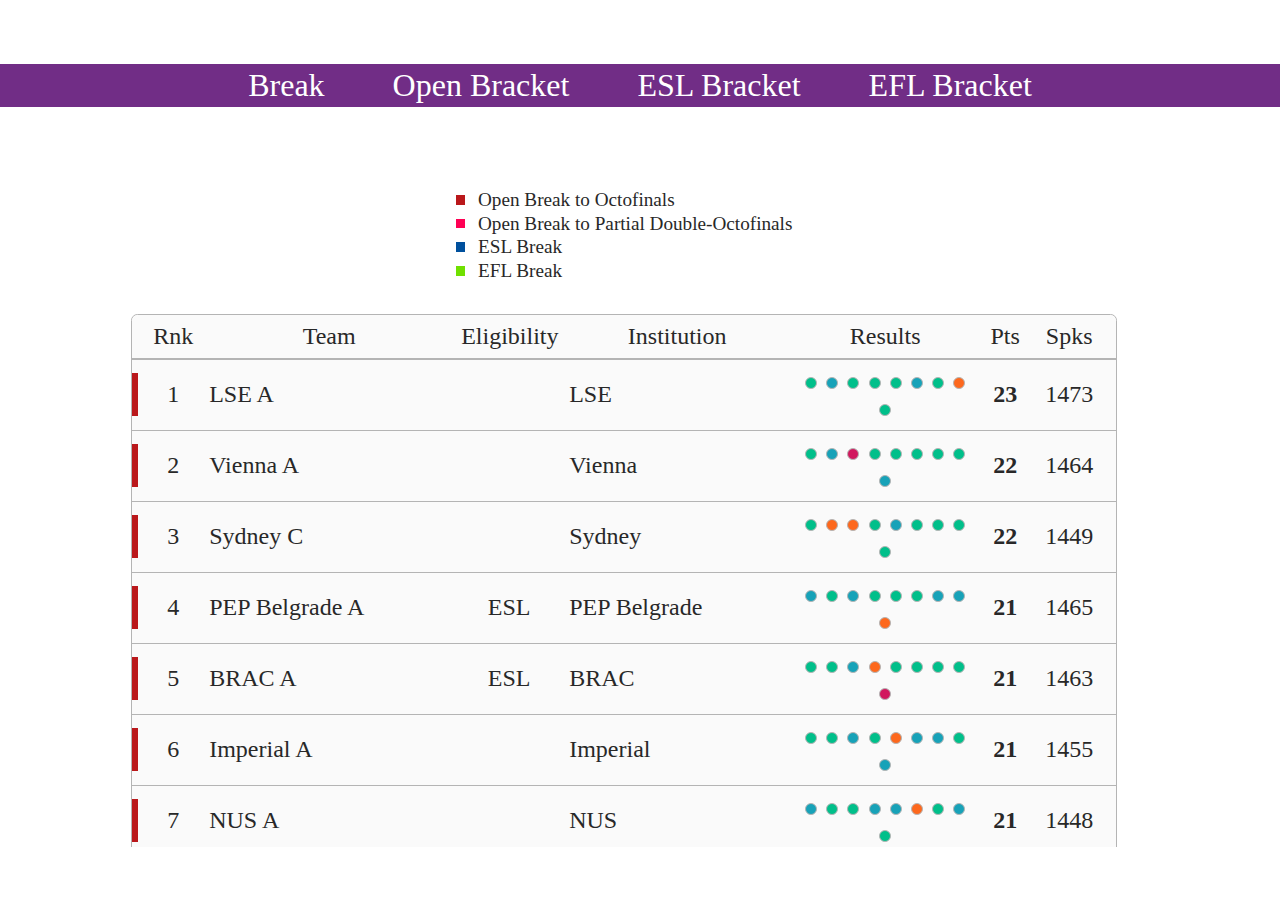
<file: break.html>
<!DOCTYPE html>

<html>

	<head>
		<meta charset="UTF-8">
		<title>Break</title>
		<link rel="stylesheet" href="main.css">
		<link rel="stylesheet" href="break.css">
	</head>
	
	<body>
		<header>
			<a href="break.html">Break</a>
			<a href="open.html">Open Bracket</a>
			<a href="esl.html">ESL Bracket</a>
			<a href="efl.html">EFL Bracket</a>
		</header>
		<div class="table-container">
			<div class="legend">
				<div class="legend-row">
					<span class="legend-color open1-break"></span>
					<span class="legend-category">Open Break to Octofinals</span>
				</div>
				<div class="legend-row">
					<span class="legend-color open2-break"></span>
					<span class="legend-category">Open Break to Partial Double-Octofinals</span>
				</div>
				<div class="legend-row">
					<span class="legend-color esl-break"></span>
					<span class="legend-category">ESL Break</span>
				</div>
				<div class="legend-row">
					<span class="legend-color efl-break"></span>
					<span class="legend-category">EFL Break</span>
				</div>
			</div>
			<div class="table">
				<div class="row first-row">
					<span class="ribbon ">|</span>
					<span class="rank">Rnk</span>
					<span class="team">Team</span>
					<span class="eligible">Eligibility</span>
					<span class="institution">Institution</span>
					<span class="results">Results</span>
					<span class="points">Pts</span>
					<span class="speakers">Spks</span>
				</div>
				<div class="row">
					<span class="ribbon open1-break">|</span>
					<span class="rank">1</span>
					<span class="team">LSE A</span>
					<span class="eligible"></span>
					<span class="institution">LSE</span>
					<span class="results">
						<span class="result first"></span>
						<span class="result second"></span>
						<span class="result first"></span>
						<span class="result first"></span>
						<span class="result first"></span>
						<span class="result second"></span>
						<span class="result first"></span>
						<span class="result third"></span>
						<span class="result first"></span>
					</span>
					<span class="points">23</span>
					<span class="speakers">1473</span>
				</div>
				<div class="row">
					<span class="ribbon open1-break">|</span>
					<span class="rank">2</span>
					<span class="team">Vienna A</span>
					<span class="eligible"></span>
					<span class="institution">Vienna</span>
					<span class="results">
						<span class="result first"></span>
						<span class="result second"></span>
						<span class="result fourth"></span>
						<span class="result first"></span>
						<span class="result first"></span>
						<span class="result first"></span>
						<span class="result first"></span>
						<span class="result first"></span>
						<span class="result second"></span>
					</span>
					<span class="points">22</span>
					<span class="speakers">1464</span>
				</div>
				<div class="row">
					<span class="ribbon open1-break">|</span>
					<span class="rank">3</span>
					<span class="team">Sydney C</span>
					<span class="eligible"></span>
					<span class="institution">Sydney</span>
					<span class="results">
						<span class="result first"></span>
						<span class="result third"></span>
						<span class="result third"></span>
						<span class="result first"></span>
						<span class="result second"></span>
						<span class="result first"></span>
						<span class="result first"></span>
						<span class="result first"></span>
						<span class="result first"></span>
					</span>
					<span class="points">22</span>
					<span class="speakers">1449</span>
				</div>
				<div class="row">
					<span class="ribbon open1-break">|</span>
					<span class="rank">4</span>
					<span class="team">PEP Belgrade A</span>
					<span class="eligible">ESL</span>
					<span class="institution">PEP Belgrade</span>
					<span class="results">
						<span class="result second"></span>
						<span class="result first"></span>
						<span class="result second"></span>
						<span class="result first"></span>
						<span class="result first"></span>
						<span class="result first"></span>
						<span class="result second"></span>
						<span class="result second"></span>
						<span class="result third"></span>
					</span>
					<span class="points">21</span>
					<span class="speakers">1465</span>
				</div>
				<div class="row">
					<span class="ribbon open1-break">|</span>
					<span class="rank">5</span>
					<span class="team">BRAC A</span>
					<span class="eligible">ESL</span>
					<span class="institution">BRAC</span>
					<span class="results">
						<span class="result first"></span>
						<span class="result first"></span>
						<span class="result second"></span>
						<span class="result third"></span>
						<span class="result first"></span>
						<span class="result first"></span>
						<span class="result first"></span>
						<span class="result first"></span>
						<span class="result fourth"></span>
					</span>
					<span class="points">21</span>
					<span class="speakers">1463</span>
				</div>
				<div class="row">
					<span class="ribbon open1-break">|</span>
					<span class="rank">6</span>
					<span class="team">Imperial A</span>
					<span class="eligible"></span>
					<span class="institution">Imperial</span>
					<span class="results">
						<span class="result first"></span>
						<span class="result first"></span>
						<span class="result second"></span>
						<span class="result first"></span>
						<span class="result third"></span>
						<span class="result second"></span>
						<span class="result second"></span>
						<span class="result first"></span>
						<span class="result second"></span>
					</span>
					<span class="points">21</span>
					<span class="speakers">1455</span>
				</div>
				<div class="row">
					<span class="ribbon open1-break">|</span>
					<span class="rank">7</span>
					<span class="team">NUS A</span>
					<span class="eligible"></span>
					<span class="institution">NUS</span>
					<span class="results">
						<span class="result second"></span>
						<span class="result first"></span>
						<span class="result first"></span>
						<span class="result second"></span>
						<span class="result second"></span>
						<span class="result third"></span>
						<span class="result first"></span>
						<span class="result second"></span>
						<span class="result first"></span>
					</span>
					<span class="points">21</span>
					<span class="speakers">1448</span>
				</div>
				<div class="row">
					<span class="ribbon open1-break">|</span>
					<span class="rank">8</span>
					<span class="team">McGill A</span>
					<span class="eligible"></span>
					<span class="institution">McGill</span>
					<span class="results">
						<span class="result first"></span>
						<span class="result first"></span>
						<span class="result second"></span>
						<span class="result third"></span>
						<span class="result first"></span>
						<span class="result second"></span>
						<span class="result third"></span>
						<span class="result first"></span>
						<span class="result second"></span>
					</span>
					<span class="points">20</span>
					<span class="speakers">1472</span>
				</div>
				<div class="row">
					<span class="ribbon open1-break">|</span>
					<span class="rank">9</span>
					<span class="team">Ateneo de Manila A</span>
					<span class="eligible"></span>
					<span class="institution">Ateneo de Manila</span>
					<span class="results">
						<span class="result first"></span>
						<span class="result first"></span>
						<span class="result first"></span>
						<span class="result first"></span>
						<span class="result second"></span>
						<span class="result third"></span>
						<span class="result second"></span>
						<span class="result fourth"></span>
						<span class="result first"></span>
					</span>
					<span class="points">20</span>
					<span class="speakers">1469</span>
				</div>
				<div class="row">
					<span class="ribbon open1-break">|</span>
					<span class="rank">10</span>
					<span class="team">LSE C</span>
					<span class="eligible"></span>
					<span class="institution">LSE</span>
					<span class="results">
						<span class="result first"></span>
						<span class="result first"></span>
						<span class="result first"></span>
						<span class="result first"></span>
						<span class="result first"></span>
						<span class="result fourth"></span>
						<span class="result fourth"></span>
						<span class="result first"></span>
						<span class="result second"></span>
					</span>
					<span class="points">20</span>
					<span class="speakers">1459</span>
				</div>
				<div class="row">
					<span class="ribbon open1-break">|</span>
					<span class="rank">11</span>
					<span class="team">Princeton B</span>
					<span class="eligible"></span>
					<span class="institution">Princeton</span>
					<span class="results">
						<span class="result first"></span>
						<span class="result first"></span>
						<span class="result second"></span>
						<span class="result second"></span>
						<span class="result third"></span>
						<span class="result second"></span>
						<span class="result third"></span>
						<span class="result first"></span>
						<span class="result first"></span>
					</span>
					<span class="points">20</span>
					<span class="speakers">1457</span>
				</div>
				<div class="row">
					<span class="ribbon open1-break">|</span>
					<span class="rank">12</span>
					<span class="team">Chicago KL</span>
					<span class="eligible"></span>
					<span class="institution">Chicago</span>
					<span class="results">
						<span class="result first"></span>
						<span class="result first"></span>
						<span class="result fourth"></span>
						<span class="result first"></span>
						<span class="result first"></span>
						<span class="result third"></span>
						<span class="result third"></span>
						<span class="result first"></span>
						<span class="result first"></span>
					</span>
					<span class="points">20</span>
					<span class="speakers">1448</span>
				</div>
				<div class="row">
					<span class="ribbon open1-break">|</span>
					<span class="rank">13</span>
					<span class="team">UNWE A</span>
					<span class="eligible">ESL</span>
					<span class="institution">UNWE</span>
					<span class="results">
						<span class="result second"></span>
						<span class="result first"></span>
						<span class="result second"></span>
						<span class="result first"></span>
						<span class="result second"></span>
						<span class="result first"></span>
						<span class="result fourth"></span>
						<span class="result second"></span>
						<span class="result first"></span>
					</span>
					<span class="points">20</span>
					<span class="speakers">1441</span>
				</div>
				<div class="row">
					<span class="ribbon open1-break">|</span>
					<span class="rank">14</span>
					<span class="team">UPD b</span>
					<span class="eligible"></span>
					<span class="institution">UPD</span>
					<span class="results">
						<span class="result first"></span>
						<span class="result second"></span>
						<span class="result fourth"></span>
						<span class="result first"></span>
						<span class="result first"></span>
						<span class="result fourth"></span>
						<span class="result first"></span>
						<span class="result first"></span>
						<span class="result first"></span>
					</span>
					<span class="points">20</span>
					<span class="speakers">1438</span>
				</div>
				<div class="row">
					<span class="ribbon open1-break">|</span>
					<span class="rank">15</span>
					<span class="team">Ateneo de Manila B</span>
					<span class="eligible"></span>
					<span class="institution">Ateneo de Manila</span>
					<span class="results">
						<span class="result first"></span>
						<span class="result second"></span>
						<span class="result first"></span>
						<span class="result second"></span>
						<span class="result fourth"></span>
						<span class="result first"></span>
						<span class="result first"></span>
						<span class="result fourth"></span>
						<span class="result first"></span>
					</span>
					<span class="points">19</span>
					<span class="speakers">1458</span>
				</div>
				<div class="row">
					<span class="ribbon open1-break">|</span>
					<span class="rank">16</span>
					<span class="team">Princeton A</span>
					<span class="eligible"></span>
					<span class="institution">Princeton</span>
					<span class="results">
						<span class="result first"></span>
						<span class="result fourth"></span>
						<span class="result first"></span>
						<span class="result first"></span>
						<span class="result second"></span>
						<span class="result first"></span>
						<span class="result first"></span>
						<span class="result second"></span>
						<span class="result fourth"></span>
					</span>
					<span class="points">19</span>
					<span class="speakers">1452</span>
				</div>
				<div class="row">
					<span class="ribbon open2-break">|</span>
					<span class="rank">17</span>
					<span class="team">TCD Phil A</span>
					<span class="eligible"></span>
					<span class="institution">TCD Phil</span>
					<span class="results">
						<span class="result first"></span>
						<span class="result first"></span>
						<span class="result third"></span>
						<span class="result third"></span>
						<span class="result first"></span>
						<span class="result first"></span>
						<span class="result fourth"></span>
						<span class="result first"></span>
						<span class="result second"></span>
					</span>
					<span class="points">19</span>
					<span class="speakers">1448</span>
				</div>
				<div class="row">
					<span class="ribbon open2-break">|</span>
					<span class="rank">18</span>
					<span class="team">Trivium A</span>
					<span class="eligible">ESL</span>
					<span class="institution">Trivium</span>
					<span class="results">
						<span class="result second"></span>
						<span class="result first"></span>
						<span class="result second"></span>
						<span class="result third"></span>
						<span class="result first"></span>
						<span class="result first"></span>
						<span class="result third"></span>
						<span class="result third"></span>
						<span class="result first"></span>
					</span>
					<span class="points">19</span>
					<span class="speakers">1446</span>
				</div>
				<div class="row">
					<span class="ribbon open2-break">|</span>
					<span class="rank">19</span>
					<span class="team">Sydney D</span>
					<span class="eligible"></span>
					<span class="institution">Sydney</span>
					<span class="results">
						<span class="result first"></span>
						<span class="result first"></span>
						<span class="result first"></span>
						<span class="result second"></span>
						<span class="result fourth"></span>
						<span class="result fourth"></span>
						<span class="result first"></span>
						<span class="result first"></span>
						<span class="result second"></span>
					</span>
					<span class="points">19</span>
					<span class="speakers">1445</span>
				</div>
				<div class="row">
					<span class="ribbon open2-break">|</span>
					<span class="rank">20</span>
					<span class="team">Christ University A</span>
					<span class="eligible"></span>
					<span class="institution">Christ University</span>
					<span class="results">
						<span class="result first"></span>
						<span class="result second"></span>
						<span class="result first"></span>
						<span class="result first"></span>
						<span class="result third"></span>
						<span class="result second"></span>
						<span class="result fourth"></span>
						<span class="result second"></span>
						<span class="result first"></span>
					</span>
					<span class="points">19</span>
					<span class="speakers">1439</span>
				</div>
				<div class="row">
					<span class="ribbon open2-break">|</span>
					<span class="rank">21</span>
					<span class="team">Harvard HT</span>
					<span class="eligible"></span>
					<span class="institution">Harvard</span>
					<span class="results">
						<span class="result first"></span>
						<span class="result third"></span>
						<span class="result second"></span>
						<span class="result first"></span>
						<span class="result first"></span>
						<span class="result third"></span>
						<span class="result second"></span>
						<span class="result third"></span>
						<span class="result first"></span>
					</span>
					<span class="points">19</span>
					<span class="speakers">1439</span>
				</div>
				<div class="row">
					<span class="ribbon open2-break">|</span>
					<span class="rank">22</span>
					<span class="team">Edinburgh A</span>
					<span class="eligible">ESL</span>
					<span class="institution">Edinburgh</span>
					<span class="results">
						<span class="result first"></span>
						<span class="result second"></span>
						<span class="result third"></span>
						<span class="result second"></span>
						<span class="result first"></span>
						<span class="result second"></span>
						<span class="result first"></span>
						<span class="result second"></span>
						<span class="result third"></span>
					</span>
					<span class="points">19</span>
					<span class="speakers">1429</span>
				</div>
				<div class="row">
					<span class="ribbon open2-break">|</span>
					<span class="rank">23</span>
					<span class="team">Alberta B</span>
					<span class="eligible"></span>
					<span class="institution">Alberta</span>
					<span class="results">
						<span class="result second"></span>
						<span class="result third"></span>
						<span class="result first"></span>
						<span class="result first"></span>
						<span class="result third"></span>
						<span class="result second"></span>
						<span class="result second"></span>
						<span class="result second"></span>
						<span class="result first"></span>
					</span>
					<span class="points">19</span>
					<span class="speakers">1427</span>
				</div>
				<div class="row">
					<span class="ribbon open2-break">|</span>
					<span class="rank">24</span>
					<span class="team">UWODS A</span>
					<span class="eligible"></span>
					<span class="institution">UWODS</span>
					<span class="results">
						<span class="result first"></span>
						<span class="result second"></span>
						<span class="result second"></span>
						<span class="result second"></span>
						<span class="result second"></span>
						<span class="result third"></span>
						<span class="result second"></span>
						<span class="result first"></span>
						<span class="result second"></span>
					</span>
					<span class="points">19</span>
					<span class="speakers">1426</span>
				</div>
				<div class="row">
					<span class="ribbon open2-break">|</span>
					<span class="rank">25</span>
					<span class="team">Zagreb C</span>
					<span class="eligible">ESL, EFL</span>
					<span class="institution">Zagreb</span>
					<span class="results">
						<span class="result first"></span>
						<span class="result third"></span>
						<span class="result first"></span>
						<span class="result second"></span>
						<span class="result fourth"></span>
						<span class="result first"></span>
						<span class="result first"></span>
						<span class="result first"></span>
						<span class="result third"></span>
					</span>
					<span class="points">19</span>
					<span class="speakers">1423</span>
				</div>
				<div class="row">
					<span class="ribbon open2-break">|</span>
					<span class="rank">26</span>
					<span class="team">Sofia A</span>
					<span class="eligible">ESL</span>
					<span class="institution">Sofia</span>
					<span class="results">
						<span class="result first"></span>
						<span class="result first"></span>
						<span class="result first"></span>
						<span class="result second"></span>
						<span class="result second"></span>
						<span class="result first"></span>
						<span class="result third"></span>
						<span class="result third"></span>
						<span class="result fourth"></span>
					</span>
					<span class="points">18</span>
					<span class="speakers">1465</span>
				</div>
				<div class="row">
					<span class="ribbon open2-break">|</span>
					<span class="rank">27</span>
					<span class="team">Sydney B</span>
					<span class="eligible"></span>
					<span class="institution">Sydney</span>
					<span class="results">
						<span class="result first"></span>
						<span class="result first"></span>
						<span class="result first"></span>
						<span class="result third"></span>
						<span class="result second"></span>
						<span class="result first"></span>
						<span class="result second"></span>
						<span class="result fourth"></span>
						<span class="result third"></span>
					</span>
					<span class="points">18</span>
					<span class="speakers">1448</span>
				</div>
				<div class="row">
					<span class="ribbon open2-break">|</span>
					<span class="rank">28</span>
					<span class="team">UPD A</span>
					<span class="eligible"></span>
					<span class="institution">UPD</span>
					<span class="results">
						<span class="result first"></span>
						<span class="result third"></span>
						<span class="result first"></span>
						<span class="result first"></span>
						<span class="result third"></span>
						<span class="result first"></span>
						<span class="result second"></span>
						<span class="result third"></span>
						<span class="result third"></span>
					</span>
					<span class="points">18</span>
					<span class="speakers">1446</span>
				</div>
				<div class="row">
					<span class="ribbon open2-break">|</span>
					<span class="rank">29</span>
					<span class="team">Sydney A</span>
					<span class="eligible"></span>
					<span class="institution">Sydney</span>
					<span class="results">
						<span class="result first"></span>
						<span class="result first"></span>
						<span class="result third"></span>
						<span class="result first"></span>
						<span class="result fourth"></span>
						<span class="result first"></span>
						<span class="result second"></span>
						<span class="result fourth"></span>
						<span class="result first"></span>
					</span>
					<span class="points">18</span>
					<span class="speakers">1434</span>
				</div>
				<div class="row">
					<span class="ribbon open2-break">|</span>
					<span class="rank">30</span>
					<span class="team">KCL A</span>
					<span class="eligible"></span>
					<span class="institution">KCL</span>
					<span class="results">
						<span class="result first"></span>
						<span class="result second"></span>
						<span class="result second"></span>
						<span class="result first"></span>
						<span class="result fourth"></span>
						<span class="result first"></span>
						<span class="result second"></span>
						<span class="result second"></span>
						<span class="result third"></span>
					</span>
					<span class="points">18</span>
					<span class="speakers">1432</span>
				</div>
				<div class="row">
					<span class="ribbon open2-break">|</span>
					<span class="rank">31</span>
					<span class="team">Harvard KL</span>
					<span class="eligible"></span>
					<span class="institution">Harvard</span>
					<span class="results">
						<span class="result first"></span>
						<span class="result first"></span>
						<span class="result third"></span>
						<span class="result second"></span>
						<span class="result third"></span>
						<span class="result second"></span>
						<span class="result first"></span>
						<span class="result third"></span>
						<span class="result second"></span>
					</span>
					<span class="points">18</span>
					<span class="speakers">1427</span>
				</div>
				<div class="row">
					<span class="ribbon open2-break">|</span>
					<span class="rank">32</span>
					<span class="team">UCL PP</span>
					<span class="eligible">ESL</span>
					<span class="institution">UCL</span>
					<span class="results">
						<span class="result first"></span>
						<span class="result second"></span>
						<span class="result first"></span>
						<span class="result fourth"></span>
						<span class="result third"></span>
						<span class="result second"></span>
						<span class="result first"></span>
						<span class="result third"></span>
						<span class="result first"></span>
					</span>
					<span class="points">18</span>
					<span class="speakers">1424</span>
				</div>
				<div class="row">
					<span class="ribbon open2-break">|</span>
					<span class="rank">33</span>
					<span class="team">ANU A</span>
					<span class="eligible"></span>
					<span class="institution">ANU</span>
					<span class="results">
						<span class="result first"></span>
						<span class="result third"></span>
						<span class="result first"></span>
						<span class="result fourth"></span>
						<span class="result first"></span>
						<span class="result second"></span>
						<span class="result first"></span>
						<span class="result fourth"></span>
						<span class="result first"></span>
					</span>
					<span class="points">18</span>
					<span class="speakers">1421</span>
				</div>
				<div class="row">
					<span class="ribbon open2-break">|</span>
					<span class="rank">34</span>
					<span class="team">Yale A</span>
					<span class="eligible"></span>
					<span class="institution">Yale</span>
					<span class="results">
						<span class="result first"></span>
						<span class="result second"></span>
						<span class="result second"></span>
						<span class="result fourth"></span>
						<span class="result first"></span>
						<span class="result first"></span>
						<span class="result first"></span>
						<span class="result fourth"></span>
						<span class="result second"></span>
					</span>
					<span class="points">18</span>
					<span class="speakers">1421</span>
				</div>
				<div class="row">
					<span class="ribbon open2-break">|</span>
					<span class="rank">35</span>
					<span class="team">GUU A</span>
					<span class="eligible"></span>
					<span class="institution">GUU</span>
					<span class="results">
						<span class="result first"></span>
						<span class="result first"></span>
						<span class="result second"></span>
						<span class="result third"></span>
						<span class="result third"></span>
						<span class="result first"></span>
						<span class="result second"></span>
						<span class="result second"></span>
						<span class="result third"></span>
					</span>
					<span class="points">18</span>
					<span class="speakers">1418</span>
				</div>
				<div class="row">
					<span class="ribbon open2-break">|</span>
					<span class="rank">36</span>
					<span class="team">Oxford B</span>
					<span class="eligible"></span>
					<span class="institution">Oxford</span>
					<span class="results">
						<span class="result first"></span>
						<span class="result third"></span>
						<span class="result first"></span>
						<span class="result third"></span>
						<span class="result second"></span>
						<span class="result first"></span>
						<span class="result third"></span>
						<span class="result second"></span>
						<span class="result second"></span>
					</span>
					<span class="points">18</span>
					<span class="speakers">1417</span>
				</div>
				<div class="row">
					<span class="ribbon open2-break">|</span>
					<span class="rank">37</span>
					<span class="team">Cornell A</span>
					<span class="eligible"></span>
					<span class="institution">Cornell</span>
					<span class="results">
						<span class="result first"></span>
						<span class="result first"></span>
						<span class="result fourth"></span>
						<span class="result first"></span>
						<span class="result second"></span>
						<span class="result third"></span>
						<span class="result first"></span>
						<span class="result first"></span>
						<span class="result fourth"></span>
					</span>
					<span class="points">18</span>
					<span class="speakers">1412</span>
				</div>
				<div class="row">
					<span class="ribbon open2-break">|</span>
					<span class="rank">38</span>
					<span class="team">VUW 1</span>
					<span class="eligible"></span>
					<span class="institution">VUW</span>
					<span class="results">
						<span class="result first"></span>
						<span class="result third"></span>
						<span class="result fourth"></span>
						<span class="result third"></span>
						<span class="result first"></span>
						<span class="result first"></span>
						<span class="result second"></span>
						<span class="result first"></span>
						<span class="result second"></span>
					</span>
					<span class="points">18</span>
					<span class="speakers">1410</span>
				</div>
				<div class="row">
					<span class="ribbon open2-break">|</span>
					<span class="rank">39</span>
					<span class="team">NUS B</span>
					<span class="eligible"></span>
					<span class="institution">NUS</span>
					<span class="results">
						<span class="result second"></span>
						<span class="result first"></span>
						<span class="result first"></span>
						<span class="result third"></span>
						<span class="result first"></span>
						<span class="result fourth"></span>
						<span class="result second"></span>
						<span class="result third"></span>
						<span class="result first"></span>
					</span>
					<span class="points">18</span>
					<span class="speakers">1407</span>
				</div>
				<div class="row">
					<span class="ribbon open2-break">|</span>
					<span class="rank">40</span>
					<span class="team">Sunway SW</span>
					<span class="eligible">ESL</span>
					<span class="institution">Sunway</span>
					<span class="results">
						<span class="result second"></span>
						<span class="result first"></span>
						<span class="result fourth"></span>
						<span class="result fourth"></span>
						<span class="result second"></span>
						<span class="result first"></span>
						<span class="result second"></span>
						<span class="result first"></span>
						<span class="result first"></span>
					</span>
					<span class="points">18</span>
					<span class="speakers">1406</span>
				</div>
				<div class="row">
					<span class="ribbon open2-break">|</span>
					<span class="rank">41</span>
					<span class="team">Princeton D</span>
					<span class="eligible"></span>
					<span class="institution">Princeton</span>
					<span class="results">
						<span class="result second"></span>
						<span class="result third"></span>
						<span class="result first"></span>
						<span class="result first"></span>
						<span class="result fourth"></span>
						<span class="result first"></span>
						<span class="result third"></span>
						<span class="result second"></span>
						<span class="result first"></span>
					</span>
					<span class="points">18</span>
					<span class="speakers">1406</span>
				</div>
				<div class="row">
					<span class="ribbon open2-break">|</span>
					<span class="rank">42</span>
					<span class="team">GUU C</span>
					<span class="eligible"></span>
					<span class="institution">GUU</span>
					<span class="results">
						<span class="result first"></span>
						<span class="result third"></span>
						<span class="result first"></span>
						<span class="result second"></span>
						<span class="result second"></span>
						<span class="result fourth"></span>
						<span class="result second"></span>
						<span class="result first"></span>
						<span class="result second"></span>
					</span>
					<span class="points">18</span>
					<span class="speakers">1406</span>
				</div>
				<div class="row">
					<span class="ribbon open2-break">|</span>
					<span class="rank">43</span>
					<span class="team">Nanyang Tech A</span>
					<span class="eligible"></span>
					<span class="institution">Nanyang Tech</span>
					<span class="results">
						<span class="result third"></span>
						<span class="result first"></span>
						<span class="result fourth"></span>
						<span class="result second"></span>
						<span class="result first"></span>
						<span class="result third"></span>
						<span class="result second"></span>
						<span class="result first"></span>
						<span class="result first"></span>
					</span>
					<span class="points">18</span>
					<span class="speakers">1399</span>
				</div>
				<div class="row">
					<span class="ribbon open2-break">|</span>
					<span class="rank">44</span>
					<span class="team">Wollongong A</span>
					<span class="eligible"></span>
					<span class="institution">Wollongong</span>
					<span class="results">
						<span class="result first"></span>
						<span class="result fourth"></span>
						<span class="result first"></span>
						<span class="result first"></span>
						<span class="result fourth"></span>
						<span class="result fourth"></span>
						<span class="result first"></span>
						<span class="result first"></span>
						<span class="result first"></span>
					</span>
					<span class="points">18</span>
					<span class="speakers">1325</span>
				</div>
				<div class="row">
					<span class="ribbon open2-break">|</span>
					<span class="rank">45</span>
					<span class="team">Princeton C</span>
					<span class="eligible"></span>
					<span class="institution">Princeton</span>
					<span class="results">
						<span class="result first"></span>
						<span class="result first"></span>
						<span class="result fourth"></span>
						<span class="result first"></span>
						<span class="result second"></span>
						<span class="result first"></span>
						<span class="result third"></span>
						<span class="result second"></span>
						<span class="result fourth"></span>
					</span>
					<span class="points">17</span>
					<span class="speakers">1441</span>
				</div>
				<div class="row">
					<span class="ribbon open2-break">|</span>
					<span class="rank">46</span>
					<span class="team">HWS KK</span>
					<span class="eligible"></span>
					<span class="institution">HWS</span>
					<span class="results">
						<span class="result first"></span>
						<span class="result first"></span>
						<span class="result third"></span>
						<span class="result first"></span>
						<span class="result first"></span>
						<span class="result second"></span>
						<span class="result third"></span>
						<span class="result third"></span>
						<span class="result fourth"></span>
					</span>
					<span class="points">17</span>
					<span class="speakers">1433</span>
				</div>
				<div class="row">
					<span class="ribbon open2-break">|</span>
					<span class="rank">47</span>
					<span class="team">TCD Hist B</span>
					<span class="eligible"></span>
					<span class="institution">TCD Hist</span>
					<span class="results">
						<span class="result first"></span>
						<span class="result first"></span>
						<span class="result third"></span>
						<span class="result second"></span>
						<span class="result second"></span>
						<span class="result third"></span>
						<span class="result fourth"></span>
						<span class="result second"></span>
						<span class="result first"></span>
					</span>
					<span class="points">17</span>
					<span class="speakers">1433</span>
				</div>
				<div class="row">
					<span class="ribbon esl-break">|</span>
					<span class="rank">48</span>
					<span class="team">Bucharest A</span>
					<span class="eligible">ESL</span>
					<span class="institution">Bucharest</span>
					<span class="results">
						<span class="result first"></span>
						<span class="result third"></span>
						<span class="result first"></span>
						<span class="result second"></span>
						<span class="result second"></span>
						<span class="result second"></span>
						<span class="result third"></span>
						<span class="result third"></span>
						<span class="result second"></span>
					</span>
					<span class="points">17</span>
					<span class="speakers">1428</span>
				</div>
				<div class="row">
					<span class="ribbon open2-break">|</span>
					<span class="rank">49</span>
					<span class="team">Zagreb A</span>
					<span class="eligible">ESL, EFL</span>
					<span class="institution">Zagreb</span>
					<span class="results">
						<span class="result second"></span>
						<span class="result first"></span>
						<span class="result first"></span>
						<span class="result fourth"></span>
						<span class="result first"></span>
						<span class="result fourth"></span>
						<span class="result first"></span>
						<span class="result third"></span>
						<span class="result second"></span>
					</span>
					<span class="points">17</span>
					<span class="speakers">1425</span>
				</div>
				<div class="row">
					<span class="ribbon ">|</span>
					<span class="rank">50</span>
					<span class="team">Monash B</span>
					<span class="eligible"></span>
					<span class="institution">Monash</span>
					<span class="results">
						<span class="result first"></span>
						<span class="result fourth"></span>
						<span class="result fourth"></span>
						<span class="result first"></span>
						<span class="result first"></span>
						<span class="result first"></span>
						<span class="result second"></span>
						<span class="result second"></span>
						<span class="result third"></span>
					</span>
					<span class="points">17</span>
					<span class="speakers">1416</span>
				</div>
				<div class="row">
					<span class="ribbon esl-break">|</span>
					<span class="rank">51=</span>
					<span class="team">KNUST Z</span>
					<span class="eligible">ESL</span>
					<span class="institution">KNUST</span>
					<span class="results">
						<span class="result first"></span>
						<span class="result second"></span>
						<span class="result fourth"></span>
						<span class="result third"></span>
						<span class="result first"></span>
						<span class="result first"></span>
						<span class="result fourth"></span>
						<span class="result second"></span>
						<span class="result first"></span>
					</span>
					<span class="points">17</span>
					<span class="speakers">1414</span>
				</div>
				<div class="row">
					<span class="ribbon ">|</span>
					<span class="rank">51=</span>
					<span class="team">Alberta A</span>
					<span class="eligible"></span>
					<span class="institution">Alberta</span>
					<span class="results">
						<span class="result second"></span>
						<span class="result first"></span>
						<span class="result fourth"></span>
						<span class="result first"></span>
						<span class="result second"></span>
						<span class="result third"></span>
						<span class="result first"></span>
						<span class="result fourth"></span>
						<span class="result first"></span>
					</span>
					<span class="points">17</span>
					<span class="speakers">1414</span>
				</div>
				<div class="row">
					<span class="ribbon ">|</span>
					<span class="rank">53</span>
					<span class="team">UWA A</span>
					<span class="eligible"></span>
					<span class="institution">UWA</span>
					<span class="results">
						<span class="result first"></span>
						<span class="result third"></span>
						<span class="result first"></span>
						<span class="result third"></span>
						<span class="result third"></span>
						<span class="result second"></span>
						<span class="result first"></span>
						<span class="result third"></span>
						<span class="result second"></span>
					</span>
					<span class="points">17</span>
					<span class="speakers">1414</span>
				</div>
				<div class="row">
					<span class="ribbon ">|</span>
					<span class="rank">54</span>
					<span class="team">Cornell B</span>
					<span class="eligible"></span>
					<span class="institution">Cornell</span>
					<span class="results">
						<span class="result first"></span>
						<span class="result third"></span>
						<span class="result second"></span>
						<span class="result fourth"></span>
						<span class="result first"></span>
						<span class="result first"></span>
						<span class="result second"></span>
						<span class="result first"></span>
						<span class="result fourth"></span>
					</span>
					<span class="points">17</span>
					<span class="speakers">1413</span>
				</div>
				<div class="row">
					<span class="ribbon ">|</span>
					<span class="rank">55</span>
					<span class="team">Oxford A</span>
					<span class="eligible"></span>
					<span class="institution">Oxford</span>
					<span class="results">
						<span class="result first"></span>
						<span class="result fourth"></span>
						<span class="result first"></span>
						<span class="result first"></span>
						<span class="result third"></span>
						<span class="result second"></span>
						<span class="result first"></span>
						<span class="result third"></span>
						<span class="result third"></span>
					</span>
					<span class="points">17</span>
					<span class="speakers">1412</span>
				</div>
				<div class="row">
					<span class="ribbon efl-break">|</span>
					<span class="rank">56</span>
					<span class="team">Warsaw A</span>
					<span class="eligible">ESL, EFL</span>
					<span class="institution">Warsaw</span>
					<span class="results">
						<span class="result second"></span>
						<span class="result first"></span>
						<span class="result third"></span>
						<span class="result first"></span>
						<span class="result first"></span>
						<span class="result fourth"></span>
						<span class="result second"></span>
						<span class="result second"></span>
						<span class="result third"></span>
					</span>
					<span class="points">17</span>
					<span class="speakers">1412</span>
				</div>
				<div class="row">
					<span class="ribbon esl-break">|</span>
					<span class="rank">57</span>
					<span class="team">Belgrade A</span>
					<span class="eligible">ESL</span>
					<span class="institution">Belgrade</span>
					<span class="results">
						<span class="result second"></span>
						<span class="result second"></span>
						<span class="result first"></span>
						<span class="result first"></span>
						<span class="result first"></span>
						<span class="result fourth"></span>
						<span class="result fourth"></span>
						<span class="result third"></span>
						<span class="result first"></span>
					</span>
					<span class="points">17</span>
					<span class="speakers">1411</span>
				</div>
				<div class="row">
					<span class="ribbon esl-break">|</span>
					<span class="rank">58</span>
					<span class="team">IT Bandung A</span>
					<span class="eligible">ESL, EFL</span>
					<span class="institution">IT Bandung</span>
					<span class="results">
						<span class="result second"></span>
						<span class="result first"></span>
						<span class="result fourth"></span>
						<span class="result third"></span>
						<span class="result third"></span>
						<span class="result second"></span>
						<span class="result first"></span>
						<span class="result first"></span>
						<span class="result second"></span>
					</span>
					<span class="points">17</span>
					<span class="speakers">1407</span>
				</div>
				<div class="row">
					<span class="ribbon ">|</span>
					<span class="rank">59</span>
					<span class="team">Monash D</span>
					<span class="eligible"></span>
					<span class="institution">Monash</span>
					<span class="results">
						<span class="result first"></span>
						<span class="result first"></span>
						<span class="result third"></span>
						<span class="result fourth"></span>
						<span class="result fourth"></span>
						<span class="result first"></span>
						<span class="result third"></span>
						<span class="result first"></span>
						<span class="result first"></span>
					</span>
					<span class="points">17</span>
					<span class="speakers">1406</span>
				</div>
				<div class="row">
					<span class="ribbon esl-break">|</span>
					<span class="rank">60</span>
					<span class="team">Haifa A</span>
					<span class="eligible">ESL</span>
					<span class="institution">Haifa</span>
					<span class="results">
						<span class="result second"></span>
						<span class="result first"></span>
						<span class="result third"></span>
						<span class="result third"></span>
						<span class="result fourth"></span>
						<span class="result first"></span>
						<span class="result first"></span>
						<span class="result second"></span>
						<span class="result second"></span>
					</span>
					<span class="points">17</span>
					<span class="speakers">1405</span>
				</div>
				<div class="row">
					<span class="ribbon efl-break">|</span>
					<span class="rank">61</span>
					<span class="team">PUCP A</span>
					<span class="eligible">ESL, EFL</span>
					<span class="institution">PUCP</span>
					<span class="results">
						<span class="result third"></span>
						<span class="result first"></span>
						<span class="result second"></span>
						<span class="result third"></span>
						<span class="result first"></span>
						<span class="result third"></span>
						<span class="result second"></span>
						<span class="result first"></span>
						<span class="result third"></span>
					</span>
					<span class="points">17</span>
					<span class="speakers">1405</span>
				</div>
				<div class="row">
					<span class="ribbon esl-break">|</span>
					<span class="rank">62</span>
					<span class="team">OBS Kwame Nkrumah B</span>
					<span class="eligible">ESL</span>
					<span class="institution">OBS Kwame Nkrumah</span>
					<span class="results">
						<span class="result second"></span>
						<span class="result second"></span>
						<span class="result first"></span>
						<span class="result third"></span>
						<span class="result second"></span>
						<span class="result second"></span>
						<span class="result third"></span>
						<span class="result second"></span>
						<span class="result second"></span>
					</span>
					<span class="points">17</span>
					<span class="speakers">1404</span>
				</div>
				<div class="row">
					<span class="ribbon ">|</span>
					<span class="rank">63</span>
					<span class="team">Ateneo de Manila C</span>
					<span class="eligible"></span>
					<span class="institution">Ateneo de Manila</span>
					<span class="results">
						<span class="result first"></span>
						<span class="result third"></span>
						<span class="result fourth"></span>
						<span class="result first"></span>
						<span class="result third"></span>
						<span class="result second"></span>
						<span class="result first"></span>
						<span class="result first"></span>
						<span class="result third"></span>
					</span>
					<span class="points">17</span>
					<span class="speakers">1401</span>
				</div>
				<div class="row">
					<span class="ribbon ">|</span>
					<span class="rank">64</span>
					<span class="team">Queensland A</span>
					<span class="eligible"></span>
					<span class="institution">Queensland</span>
					<span class="results">
						<span class="result third"></span>
						<span class="result second"></span>
						<span class="result fourth"></span>
						<span class="result first"></span>
						<span class="result first"></span>
						<span class="result third"></span>
						<span class="result first"></span>
						<span class="result second"></span>
						<span class="result second"></span>
					</span>
					<span class="points">17</span>
					<span class="speakers">1398</span>
				</div>
				<div class="row">
					<span class="ribbon esl-break">|</span>
					<span class="rank">65</span>
					<span class="team">Indonesia A</span>
					<span class="eligible">ESL, EFL</span>
					<span class="institution">Indonesia</span>
					<span class="results">
						<span class="result second"></span>
						<span class="result third"></span>
						<span class="result first"></span>
						<span class="result fourth"></span>
						<span class="result second"></span>
						<span class="result second"></span>
						<span class="result first"></span>
						<span class="result second"></span>
						<span class="result second"></span>
					</span>
					<span class="points">17</span>
					<span class="speakers">1395</span>
				</div>
				<div class="row">
					<span class="ribbon efl-break">|</span>
					<span class="rank">66</span>
					<span class="team">AJCUI A</span>
					<span class="eligible">ESL, EFL</span>
					<span class="institution">AJCUI</span>
					<span class="results">
						<span class="result first"></span>
						<span class="result fourth"></span>
						<span class="result second"></span>
						<span class="result fourth"></span>
						<span class="result third"></span>
						<span class="result first"></span>
						<span class="result second"></span>
						<span class="result first"></span>
						<span class="result first"></span>
					</span>
					<span class="points">17</span>
					<span class="speakers">1386</span>
				</div>
				<div class="row">
					<span class="ribbon esl-break">|</span>
					<span class="rank">67</span>
					<span class="team">Vienna B</span>
					<span class="eligible">ESL</span>
					<span class="institution">Vienna</span>
					<span class="results">
						<span class="result first"></span>
						<span class="result fourth"></span>
						<span class="result fourth"></span>
						<span class="result first"></span>
						<span class="result second"></span>
						<span class="result third"></span>
						<span class="result second"></span>
						<span class="result first"></span>
						<span class="result first"></span>
					</span>
					<span class="points">17</span>
					<span class="speakers">1385</span>
				</div>
				<div class="row">
					<span class="ribbon esl-break">|</span>
					<span class="rank">68</span>
					<span class="team">NLUD A</span>
					<span class="eligible">ESL</span>
					<span class="institution">NLUD</span>
					<span class="results">
						<span class="result second"></span>
						<span class="result third"></span>
						<span class="result first"></span>
						<span class="result third"></span>
						<span class="result first"></span>
						<span class="result third"></span>
						<span class="result second"></span>
						<span class="result first"></span>
						<span class="result third"></span>
					</span>
					<span class="points">17</span>
					<span class="speakers">1342</span>
				</div>
				<div class="row">
					<span class="ribbon ">|</span>
					<span class="rank">69</span>
					<span class="team">Harvard QR</span>
					<span class="eligible"></span>
					<span class="institution">Harvard</span>
					<span class="results">
						<span class="result first"></span>
						<span class="result first"></span>
						<span class="result second"></span>
						<span class="result first"></span>
						<span class="result fourth"></span>
						<span class="result third"></span>
						<span class="result second"></span>
						<span class="result fourth"></span>
						<span class="result second"></span>
					</span>
					<span class="points">16</span>
					<span class="speakers">1448</span>
				</div>
				<div class="row">
					<span class="ribbon ">|</span>
					<span class="rank">70</span>
					<span class="team">UNSW A</span>
					<span class="eligible"></span>
					<span class="institution">UNSW</span>
					<span class="results">
						<span class="result first"></span>
						<span class="result first"></span>
						<span class="result fourth"></span>
						<span class="result first"></span>
						<span class="result first"></span>
						<span class="result fourth"></span>
						<span class="result second"></span>
						<span class="result second"></span>
						<span class="result fourth"></span>
					</span>
					<span class="points">16</span>
					<span class="speakers">1433</span>
				</div>
				<div class="row">
					<span class="ribbon ">|</span>
					<span class="rank">71</span>
					<span class="team">LSE B</span>
					<span class="eligible"></span>
					<span class="institution">LSE</span>
					<span class="results">
						<span class="result second"></span>
						<span class="result second"></span>
						<span class="result first"></span>
						<span class="result second"></span>
						<span class="result fourth"></span>
						<span class="result first"></span>
						<span class="result second"></span>
						<span class="result fourth"></span>
						<span class="result second"></span>
					</span>
					<span class="points">16</span>
					<span class="speakers">1432</span>
				</div>
				<div class="row">
					<span class="ribbon ">|</span>
					<span class="rank">72</span>
					<span class="team">HUJI A</span>
					<span class="eligible"></span>
					<span class="institution">HUJI</span>
					<span class="results">
						<span class="result second"></span>
						<span class="result first"></span>
						<span class="result second"></span>
						<span class="result first"></span>
						<span class="result first"></span>
						<span class="result third"></span>
						<span class="result fourth"></span>
						<span class="result fourth"></span>
						<span class="result second"></span>
					</span>
					<span class="points">16</span>
					<span class="speakers">1429</span>
				</div>
				<div class="row">
					<span class="ribbon ">|</span>
					<span class="rank">73</span>
					<span class="team">JHU GY</span>
					<span class="eligible"></span>
					<span class="institution">JHU</span>
					<span class="results">
						<span class="result second"></span>
						<span class="result second"></span>
						<span class="result second"></span>
						<span class="result third"></span>
						<span class="result second"></span>
						<span class="result first"></span>
						<span class="result first"></span>
						<span class="result fourth"></span>
						<span class="result third"></span>
					</span>
					<span class="points">16</span>
					<span class="speakers">1427</span>
				</div>
				<div class="row">
					<span class="ribbon ">|</span>
					<span class="rank">74</span>
					<span class="team">Cambridge A</span>
					<span class="eligible"></span>
					<span class="institution">Cambridge</span>
					<span class="results">
						<span class="result first"></span>
						<span class="result second"></span>
						<span class="result second"></span>
						<span class="result fourth"></span>
						<span class="result first"></span>
						<span class="result third"></span>
						<span class="result fourth"></span>
						<span class="result second"></span>
						<span class="result first"></span>
					</span>
					<span class="points">16</span>
					<span class="speakers">1421</span>
				</div>
				<div class="row">
					<span class="ribbon esl-break">|</span>
					<span class="rank">75</span>
					<span class="team">Technion A</span>
					<span class="eligible">ESL</span>
					<span class="institution">Technion</span>
					<span class="results">
						<span class="result first"></span>
						<span class="result first"></span>
						<span class="result first"></span>
						<span class="result fourth"></span>
						<span class="result second"></span>
						<span class="result fourth"></span>
						<span class="result third"></span>
						<span class="result first"></span>
						<span class="result third"></span>
					</span>
					<span class="points">16</span>
					<span class="speakers">1419</span>
				</div>
				<div class="row">
					<span class="ribbon ">|</span>
					<span class="rank">76</span>
					<span class="team">Williams A</span>
					<span class="eligible"></span>
					<span class="institution">Williams</span>
					<span class="results">
						<span class="result third"></span>
						<span class="result first"></span>
						<span class="result second"></span>
						<span class="result second"></span>
						<span class="result second"></span>
						<span class="result second"></span>
						<span class="result third"></span>
						<span class="result first"></span>
						<span class="result fourth"></span>
					</span>
					<span class="points">16</span>
					<span class="speakers">1413</span>
				</div>
				<div class="row">
					<span class="ribbon ">|</span>
					<span class="rank">77</span>
					<span class="team">ANU B</span>
					<span class="eligible"></span>
					<span class="institution">ANU</span>
					<span class="results">
						<span class="result third"></span>
						<span class="result first"></span>
						<span class="result third"></span>
						<span class="result first"></span>
						<span class="result second"></span>
						<span class="result second"></span>
						<span class="result fourth"></span>
						<span class="result first"></span>
						<span class="result third"></span>
					</span>
					<span class="points">16</span>
					<span class="speakers">1412</span>
				</div>
				<div class="row">
					<span class="ribbon esl-break">|</span>
					<span class="rank">78</span>
					<span class="team">UST 2</span>
					<span class="eligible">ESL</span>
					<span class="institution">UST</span>
					<span class="results">
						<span class="result first"></span>
						<span class="result second"></span>
						<span class="result third"></span>
						<span class="result first"></span>
						<span class="result fourth"></span>
						<span class="result second"></span>
						<span class="result fourth"></span>
						<span class="result first"></span>
						<span class="result second"></span>
					</span>
					<span class="points">16</span>
					<span class="speakers">1410</span>
				</div>
				<div class="row">
					<span class="ribbon ">|</span>
					<span class="rank">79</span>
					<span class="team">QDU A</span>
					<span class="eligible"></span>
					<span class="institution">QDU</span>
					<span class="results">
						<span class="result third"></span>
						<span class="result first"></span>
						<span class="result second"></span>
						<span class="result fourth"></span>
						<span class="result first"></span>
						<span class="result first"></span>
						<span class="result first"></span>
						<span class="result third"></span>
						<span class="result fourth"></span>
					</span>
					<span class="points">16</span>
					<span class="speakers">1409</span>
				</div>
				<div class="row">
					<span class="ribbon ">|</span>
					<span class="rank">80</span>
					<span class="team">Edinburgh B</span>
					<span class="eligible"></span>
					<span class="institution">Edinburgh</span>
					<span class="results">
						<span class="result second"></span>
						<span class="result third"></span>
						<span class="result first"></span>
						<span class="result third"></span>
						<span class="result first"></span>
						<span class="result fourth"></span>
						<span class="result second"></span>
						<span class="result third"></span>
						<span class="result first"></span>
					</span>
					<span class="points">16</span>
					<span class="speakers">1407</span>
				</div>
				<div class="row">
					<span class="ribbon esl-break">|</span>
					<span class="rank">81</span>
					<span class="team">Tel Aviv A</span>
					<span class="eligible">ESL</span>
					<span class="institution">Tel Aviv</span>
					<span class="results">
						<span class="result first"></span>
						<span class="result second"></span>
						<span class="result second"></span>
						<span class="result third"></span>
						<span class="result first"></span>
						<span class="result third"></span>
						<span class="result first"></span>
						<span class="result fourth"></span>
						<span class="result third"></span>
					</span>
					<span class="points">16</span>
					<span class="speakers">1405</span>
				</div>
				<div class="row">
					<span class="ribbon ">|</span>
					<span class="rank">82</span>
					<span class="team">Oxford C</span>
					<span class="eligible"></span>
					<span class="institution">Oxford</span>
					<span class="results">
						<span class="result third"></span>
						<span class="result second"></span>
						<span class="result first"></span>
						<span class="result first"></span>
						<span class="result third"></span>
						<span class="result third"></span>
						<span class="result third"></span>
						<span class="result third"></span>
						<span class="result first"></span>
					</span>
					<span class="points">16</span>
					<span class="speakers">1405</span>
				</div>
				<div class="row">
					<span class="ribbon ">|</span>
					<span class="rank">83</span>
					<span class="team">St. Andrews A</span>
					<span class="eligible"></span>
					<span class="institution">St. Andrews</span>
					<span class="results">
						<span class="result second"></span>
						<span class="result second"></span>
						<span class="result second"></span>
						<span class="result fourth"></span>
						<span class="result first"></span>
						<span class="result second"></span>
						<span class="result third"></span>
						<span class="result first"></span>
						<span class="result third"></span>
					</span>
					<span class="points">16</span>
					<span class="speakers">1404</span>
				</div>
				<div class="row">
					<span class="ribbon esl-break">|</span>
					<span class="rank">84</span>
					<span class="team">DLSU A</span>
					<span class="eligible">ESL</span>
					<span class="institution">DLSU</span>
					<span class="results">
						<span class="result first"></span>
						<span class="result second"></span>
						<span class="result first"></span>
						<span class="result fourth"></span>
						<span class="result fourth"></span>
						<span class="result second"></span>
						<span class="result first"></span>
						<span class="result fourth"></span>
						<span class="result first"></span>
					</span>
					<span class="points">16</span>
					<span class="speakers">1402</span>
				</div>
				<div class="row">
					<span class="ribbon ">|</span>
					<span class="rank">85</span>
					<span class="team">Edinburgh C</span>
					<span class="eligible"></span>
					<span class="institution">Edinburgh</span>
					<span class="results">
						<span class="result fourth"></span>
						<span class="result first"></span>
						<span class="result first"></span>
						<span class="result third"></span>
						<span class="result first"></span>
						<span class="result fourth"></span>
						<span class="result third"></span>
						<span class="result first"></span>
						<span class="result second"></span>
					</span>
					<span class="points">16</span>
					<span class="speakers">1400</span>
				</div>
				<div class="row">
					<span class="ribbon ">|</span>
					<span class="rank">86</span>
					<span class="team">TCD Hist C</span>
					<span class="eligible"></span>
					<span class="institution">TCD Hist</span>
					<span class="results">
						<span class="result first"></span>
						<span class="result fourth"></span>
						<span class="result second"></span>
						<span class="result first"></span>
						<span class="result third"></span>
						<span class="result first"></span>
						<span class="result third"></span>
						<span class="result first"></span>
						<span class="result fourth"></span>
					</span>
					<span class="points">16</span>
					<span class="speakers">1399</span>
				</div>
				<div class="row">
					<span class="ribbon esl-break">|</span>
					<span class="rank">87</span>
					<span class="team">Belgrade B</span>
					<span class="eligible">ESL, EFL</span>
					<span class="institution">Belgrade</span>
					<span class="results">
						<span class="result first"></span>
						<span class="result fourth"></span>
						<span class="result second"></span>
						<span class="result first"></span>
						<span class="result first"></span>
						<span class="result second"></span>
						<span class="result fourth"></span>
						<span class="result fourth"></span>
						<span class="result first"></span>
					</span>
					<span class="points">16</span>
					<span class="speakers">1397</span>
				</div>
				<div class="row">
					<span class="ribbon esl-break">|</span>
					<span class="rank">88</span>
					<span class="team">BEsmart A</span>
					<span class="eligible">ESL, EFL</span>
					<span class="institution">BEsmart</span>
					<span class="results">
						<span class="result first"></span>
						<span class="result fourth"></span>
						<span class="result second"></span>
						<span class="result first"></span>
						<span class="result second"></span>
						<span class="result fourth"></span>
						<span class="result first"></span>
						<span class="result second"></span>
						<span class="result third"></span>
					</span>
					<span class="points">16</span>
					<span class="speakers">1396</span>
				</div>
				<div class="row">
					<span class="ribbon ">|</span>
					<span class="rank">89</span>
					<span class="team">UCL B</span>
					<span class="eligible"></span>
					<span class="institution">UCL</span>
					<span class="results">
						<span class="result fourth"></span>
						<span class="result first"></span>
						<span class="result first"></span>
						<span class="result second"></span>
						<span class="result second"></span>
						<span class="result second"></span>
						<span class="result fourth"></span>
						<span class="result third"></span>
						<span class="result first"></span>
					</span>
					<span class="points">16</span>
					<span class="speakers">1395</span>
				</div>
				<div class="row">
					<span class="ribbon esl-break">|</span>
					<span class="rank">90</span>
					<span class="team">Sciences Po B</span>
					<span class="eligible">ESL</span>
					<span class="institution">Sciences Po</span>
					<span class="results">
						<span class="result second"></span>
						<span class="result third"></span>
						<span class="result third"></span>
						<span class="result second"></span>
						<span class="result first"></span>
						<span class="result third"></span>
						<span class="result third"></span>
						<span class="result first"></span>
						<span class="result second"></span>
					</span>
					<span class="points">16</span>
					<span class="speakers">1395</span>
				</div>
				<div class="row">
					<span class="ribbon ">|</span>
					<span class="rank">91</span>
					<span class="team">LSE D</span>
					<span class="eligible"></span>
					<span class="institution">LSE</span>
					<span class="results">
						<span class="result first"></span>
						<span class="result third"></span>
						<span class="result third"></span>
						<span class="result second"></span>
						<span class="result fourth"></span>
						<span class="result first"></span>
						<span class="result second"></span>
						<span class="result second"></span>
						<span class="result second"></span>
					</span>
					<span class="points">16</span>
					<span class="speakers">1394</span>
				</div>
				<div class="row">
					<span class="ribbon ">|</span>
					<span class="rank">92</span>
					<span class="team">Swing 1</span>
					<span class="eligible"></span>
					<span class="institution">—</span>
					<span class="results">
						<span class="result second"></span>
						<span class="result fourth"></span>
						<span class="result first"></span>
						<span class="result second"></span>
						<span class="result second"></span>
						<span class="result first"></span>
						<span class="result fourth"></span>
						<span class="result third"></span>
						<span class="result first"></span>
					</span>
					<span class="points">16</span>
					<span class="speakers">1392</span>
				</div>
				<div class="row">
					<span class="ribbon ">|</span>
					<span class="rank">93</span>
					<span class="team">NUS C</span>
					<span class="eligible"></span>
					<span class="institution">NUS</span>
					<span class="results">
						<span class="result second"></span>
						<span class="result second"></span>
						<span class="result fourth"></span>
						<span class="result first"></span>
						<span class="result third"></span>
						<span class="result first"></span>
						<span class="result second"></span>
						<span class="result second"></span>
						<span class="result third"></span>
					</span>
					<span class="points">16</span>
					<span class="speakers">1391</span>
				</div>
				<div class="row">
					<span class="ribbon ">|</span>
					<span class="rank">94</span>
					<span class="team">Osaka A</span>
					<span class="eligible"></span>
					<span class="institution">Osaka</span>
					<span class="results">
						<span class="result third"></span>
						<span class="result second"></span>
						<span class="result first"></span>
						<span class="result fourth"></span>
						<span class="result second"></span>
						<span class="result first"></span>
						<span class="result first"></span>
						<span class="result second"></span>
						<span class="result fourth"></span>
					</span>
					<span class="points">16</span>
					<span class="speakers">1390</span>
				</div>
				<div class="row">
					<span class="ribbon ">|</span>
					<span class="rank">95</span>
					<span class="team">Malaya 2</span>
					<span class="eligible">ESL</span>
					<span class="institution">Malaya</span>
					<span class="results">
						<span class="result third"></span>
						<span class="result fourth"></span>
						<span class="result first"></span>
						<span class="result second"></span>
						<span class="result third"></span>
						<span class="result fourth"></span>
						<span class="result first"></span>
						<span class="result first"></span>
						<span class="result first"></span>
					</span>
					<span class="points">16</span>
					<span class="speakers">1386</span>
				</div>
				<div class="row">
					<span class="ribbon ">|</span>
					<span class="rank">96</span>
					<span class="team">KCL B</span>
					<span class="eligible"></span>
					<span class="institution">KCL</span>
					<span class="results">
						<span class="result third"></span>
						<span class="result second"></span>
						<span class="result third"></span>
						<span class="result first"></span>
						<span class="result second"></span>
						<span class="result third"></span>
						<span class="result first"></span>
						<span class="result first"></span>
						<span class="result fourth"></span>
					</span>
					<span class="points">16</span>
					<span class="speakers">1385</span>
				</div>
				<div class="row">
					<span class="ribbon ">|</span>
					<span class="rank">97</span>
					<span class="team">Sunway JR</span>
					<span class="eligible">ESL</span>
					<span class="institution">Sunway</span>
					<span class="results">
						<span class="result second"></span>
						<span class="result second"></span>
						<span class="result third"></span>
						<span class="result second"></span>
						<span class="result first"></span>
						<span class="result fourth"></span>
						<span class="result first"></span>
						<span class="result third"></span>
						<span class="result second"></span>
					</span>
					<span class="points">16</span>
					<span class="speakers">1382</span>
				</div>
				<div class="row">
					<span class="ribbon ">|</span>
					<span class="rank">98</span>
					<span class="team">McGill B</span>
					<span class="eligible"></span>
					<span class="institution">McGill</span>
					<span class="results">
						<span class="result second"></span>
						<span class="result fourth"></span>
						<span class="result first"></span>
						<span class="result first"></span>
						<span class="result fourth"></span>
						<span class="result third"></span>
						<span class="result first"></span>
						<span class="result second"></span>
						<span class="result second"></span>
					</span>
					<span class="points">16</span>
					<span class="speakers">1366</span>
				</div>
				<div class="row">
					<span class="ribbon ">|</span>
					<span class="rank">99</span>
					<span class="team">Hart House B</span>
					<span class="eligible"></span>
					<span class="institution">Hart House</span>
					<span class="results">
						<span class="result first"></span>
						<span class="result second"></span>
						<span class="result second"></span>
						<span class="result fourth"></span>
						<span class="result second"></span>
						<span class="result fourth"></span>
						<span class="result third"></span>
						<span class="result first"></span>
						<span class="result first"></span>
					</span>
					<span class="points">16</span>
					<span class="speakers">1326</span>
				</div>
				<div class="row">
					<span class="ribbon ">|</span>
					<span class="rank">100</span>
					<span class="team">IGNOU Saidha & Mishra</span>
					<span class="eligible">ESL</span>
					<span class="institution">IGNOU</span>
					<span class="results">
						<span class="result first"></span>
						<span class="result third"></span>
						<span class="result second"></span>
						<span class="result third"></span>
						<span class="result fourth"></span>
						<span class="result second"></span>
						<span class="result third"></span>
						<span class="result first"></span>
						<span class="result first"></span>
					</span>
					<span class="points">16</span>
					<span class="speakers">1234</span>
				</div>
				<div class="row">
					<span class="ribbon ">|</span>
					<span class="rank">101</span>
					<span class="team">UAP A</span>
					<span class="eligible">ESL</span>
					<span class="institution">UAP</span>
					<span class="results">
						<span class="result second"></span>
						<span class="result first"></span>
						<span class="result dnp"></span>
						<span class="result dnp"></span>
						<span class="result dnp"></span>
						<span class="result first"></span>
						<span class="result first"></span>
						<span class="result second"></span>
						<span class="result first"></span>
					</span>
					<span class="points">16</span>
					<span class="speakers">939</span>
				</div>
				<div class="row">
					<span class="ribbon ">|</span>
					<span class="rank">102</span>
					<span class="team">Hart House A</span>
					<span class="eligible"></span>
					<span class="institution">Hart House</span>
					<span class="results">
						<span class="result first"></span>
						<span class="result fourth"></span>
						<span class="result second"></span>
						<span class="result first"></span>
						<span class="result third"></span>
						<span class="result second"></span>
						<span class="result first"></span>
						<span class="result third"></span>
						<span class="result fourth"></span>
					</span>
					<span class="points">15</span>
					<span class="speakers">1424</span>
				</div>
				<div class="row">
					<span class="ribbon ">|</span>
					<span class="rank">103</span>
					<span class="team">Harvard HM</span>
					<span class="eligible"></span>
					<span class="institution">Harvard</span>
					<span class="results">
						<span class="result second"></span>
						<span class="result first"></span>
						<span class="result first"></span>
						<span class="result fourth"></span>
						<span class="result first"></span>
						<span class="result third"></span>
						<span class="result third"></span>
						<span class="result second"></span>
						<span class="result fourth"></span>
					</span>
					<span class="points">15</span>
					<span class="speakers">1419</span>
				</div>
				<div class="row">
					<span class="ribbon efl-break">|</span>
					<span class="rank">104</span>
					<span class="team">Zagreb B</span>
					<span class="eligible">ESL, EFL</span>
					<span class="institution">Zagreb</span>
					<span class="results">
						<span class="result second"></span>
						<span class="result first"></span>
						<span class="result fourth"></span>
						<span class="result second"></span>
						<span class="result second"></span>
						<span class="result fourth"></span>
						<span class="result second"></span>
						<span class="result first"></span>
						<span class="result third"></span>
					</span>
					<span class="points">15</span>
					<span class="speakers">1410</span>
				</div>
				<div class="row">
					<span class="ribbon ">|</span>
					<span class="rank">105</span>
					<span class="team">Otago A</span>
					<span class="eligible"></span>
					<span class="institution">Otago</span>
					<span class="results">
						<span class="result second"></span>
						<span class="result second"></span>
						<span class="result second"></span>
						<span class="result first"></span>
						<span class="result third"></span>
						<span class="result fourth"></span>
						<span class="result fourth"></span>
						<span class="result first"></span>
						<span class="result second"></span>
					</span>
					<span class="points">15</span>
					<span class="speakers">1409</span>
				</div>
				<div class="row">
					<span class="ribbon ">|</span>
					<span class="rank">106</span>
					<span class="team">DTU AC</span>
					<span class="eligible"></span>
					<span class="institution">DTU</span>
					<span class="results">
						<span class="result first"></span>
						<span class="result fourth"></span>
						<span class="result first"></span>
						<span class="result second"></span>
						<span class="result second"></span>
						<span class="result fourth"></span>
						<span class="result first"></span>
						<span class="result third"></span>
						<span class="result third"></span>
					</span>
					<span class="points">15</span>
					<span class="speakers">1407</span>
				</div>
				<div class="row">
					<span class="ribbon ">|</span>
					<span class="rank">107</span>
					<span class="team">RML A</span>
					<span class="eligible"></span>
					<span class="institution">RML</span>
					<span class="results">
						<span class="result first"></span>
						<span class="result second"></span>
						<span class="result third"></span>
						<span class="result third"></span>
						<span class="result first"></span>
						<span class="result first"></span>
						<span class="result fourth"></span>
						<span class="result third"></span>
						<span class="result third"></span>
					</span>
					<span class="points">15</span>
					<span class="speakers">1405</span>
				</div>
				<div class="row">
					<span class="ribbon ">|</span>
					<span class="rank">108</span>
					<span class="team">Korea B</span>
					<span class="eligible">ESL</span>
					<span class="institution">Korea</span>
					<span class="results">
						<span class="result second"></span>
						<span class="result second"></span>
						<span class="result second"></span>
						<span class="result second"></span>
						<span class="result third"></span>
						<span class="result second"></span>
						<span class="result fourth"></span>
						<span class="result third"></span>
						<span class="result first"></span>
					</span>
					<span class="points">15</span>
					<span class="speakers">1403</span>
				</div>
				<div class="row">
					<span class="ribbon ">|</span>
					<span class="rank">109</span>
					<span class="team">Cambridge B</span>
					<span class="eligible"></span>
					<span class="institution">Cambridge</span>
					<span class="results">
						<span class="result first"></span>
						<span class="result third"></span>
						<span class="result third"></span>
						<span class="result first"></span>
						<span class="result third"></span>
						<span class="result fourth"></span>
						<span class="result first"></span>
						<span class="result first"></span>
						<span class="result fourth"></span>
					</span>
					<span class="points">15</span>
					<span class="speakers">1400</span>
				</div>
				<div class="row">
					<span class="ribbon ">|</span>
					<span class="rank">110</span>
					<span class="team">UPLB B</span>
					<span class="eligible">ESL</span>
					<span class="institution">UPLB</span>
					<span class="results">
						<span class="result first"></span>
						<span class="result third"></span>
						<span class="result second"></span>
						<span class="result third"></span>
						<span class="result second"></span>
						<span class="result first"></span>
						<span class="result first"></span>
						<span class="result fourth"></span>
						<span class="result fourth"></span>
					</span>
					<span class="points">15</span>
					<span class="speakers">1400</span>
				</div>
				<div class="row">
					<span class="ribbon ">|</span>
					<span class="rank">111</span>
					<span class="team">IIUM 2</span>
					<span class="eligible">ESL</span>
					<span class="institution">IIUM</span>
					<span class="results">
						<span class="result second"></span>
						<span class="result fourth"></span>
						<span class="result first"></span>
						<span class="result first"></span>
						<span class="result fourth"></span>
						<span class="result first"></span>
						<span class="result fourth"></span>
						<span class="result third"></span>
						<span class="result first"></span>
					</span>
					<span class="points">15</span>
					<span class="speakers">1399</span>
				</div>
				<div class="row">
					<span class="ribbon ">|</span>
					<span class="rank">112</span>
					<span class="team">Harvard AW</span>
					<span class="eligible"></span>
					<span class="institution">Harvard</span>
					<span class="results">
						<span class="result second"></span>
						<span class="result first"></span>
						<span class="result first"></span>
						<span class="result second"></span>
						<span class="result third"></span>
						<span class="result second"></span>
						<span class="result third"></span>
						<span class="result fourth"></span>
						<span class="result third"></span>
					</span>
					<span class="points">15</span>
					<span class="speakers">1399</span>
				</div>
				<div class="row">
					<span class="ribbon ">|</span>
					<span class="rank">113</span>
					<span class="team">Sydney E</span>
					<span class="eligible"></span>
					<span class="institution">Sydney</span>
					<span class="results">
						<span class="result first"></span>
						<span class="result second"></span>
						<span class="result fourth"></span>
						<span class="result second"></span>
						<span class="result first"></span>
						<span class="result third"></span>
						<span class="result second"></span>
						<span class="result third"></span>
						<span class="result third"></span>
					</span>
					<span class="points">15</span>
					<span class="speakers">1398</span>
				</div>
				<div class="row">
					<span class="ribbon ">|</span>
					<span class="rank">114</span>
					<span class="team">Ateneo de Manila D</span>
					<span class="eligible"></span>
					<span class="institution">Ateneo de Manila</span>
					<span class="results">
						<span class="result third"></span>
						<span class="result first"></span>
						<span class="result second"></span>
						<span class="result second"></span>
						<span class="result third"></span>
						<span class="result second"></span>
						<span class="result third"></span>
						<span class="result second"></span>
						<span class="result third"></span>
					</span>
					<span class="points">15</span>
					<span class="speakers">1397</span>
				</div>
				<div class="row">
					<span class="ribbon ">|</span>
					<span class="rank">115</span>
					<span class="team">KNUST B</span>
					<span class="eligible">ESL</span>
					<span class="institution">KNUST</span>
					<span class="results">
						<span class="result first"></span>
						<span class="result first"></span>
						<span class="result fourth"></span>
						<span class="result second"></span>
						<span class="result fourth"></span>
						<span class="result second"></span>
						<span class="result second"></span>
						<span class="result second"></span>
						<span class="result third"></span>
					</span>
					<span class="points">15</span>
					<span class="speakers">1394</span>
				</div>
				<div class="row">
					<span class="ribbon ">|</span>
					<span class="rank">116</span>
					<span class="team">Berlin A</span>
					<span class="eligible"></span>
					<span class="institution">Berlin</span>
					<span class="results">
						<span class="result third"></span>
						<span class="result first"></span>
						<span class="result second"></span>
						<span class="result fourth"></span>
						<span class="result first"></span>
						<span class="result third"></span>
						<span class="result second"></span>
						<span class="result second"></span>
						<span class="result third"></span>
					</span>
					<span class="points">15</span>
					<span class="speakers">1393</span>
				</div>
				<div class="row">
					<span class="ribbon efl-break">|</span>
					<span class="rank">117</span>
					<span class="team">Rosario B</span>
					<span class="eligible">ESL, EFL</span>
					<span class="institution">Rosario</span>
					<span class="results">
						<span class="result fourth"></span>
						<span class="result second"></span>
						<span class="result second"></span>
						<span class="result third"></span>
						<span class="result first"></span>
						<span class="result first"></span>
						<span class="result third"></span>
						<span class="result third"></span>
						<span class="result second"></span>
					</span>
					<span class="points">15</span>
					<span class="speakers">1391</span>
				</div>
				<div class="row">
					<span class="ribbon ">|</span>
					<span class="rank">118</span>
					<span class="team">DDUC 1</span>
					<span class="eligible">ESL</span>
					<span class="institution">DDUC</span>
					<span class="results">
						<span class="result fourth"></span>
						<span class="result first"></span>
						<span class="result first"></span>
						<span class="result second"></span>
						<span class="result fourth"></span>
						<span class="result second"></span>
						<span class="result second"></span>
						<span class="result third"></span>
						<span class="result second"></span>
					</span>
					<span class="points">15</span>
					<span class="speakers">1389</span>
				</div>
				<div class="row">
					<span class="ribbon ">|</span>
					<span class="rank">119</span>
					<span class="team">UPD C</span>
					<span class="eligible">ESL</span>
					<span class="institution">UPD</span>
					<span class="results">
						<span class="result first"></span>
						<span class="result second"></span>
						<span class="result fourth"></span>
						<span class="result fourth"></span>
						<span class="result second"></span>
						<span class="result second"></span>
						<span class="result fourth"></span>
						<span class="result first"></span>
						<span class="result first"></span>
					</span>
					<span class="points">15</span>
					<span class="speakers">1387</span>
				</div>
				<div class="row">
					<span class="ribbon ">|</span>
					<span class="rank">120</span>
					<span class="team">IIT Bombay MH</span>
					<span class="eligible">ESL</span>
					<span class="institution">IIT Bombay</span>
					<span class="results">
						<span class="result third"></span>
						<span class="result second"></span>
						<span class="result third"></span>
						<span class="result fourth"></span>
						<span class="result first"></span>
						<span class="result first"></span>
						<span class="result fourth"></span>
						<span class="result second"></span>
						<span class="result first"></span>
					</span>
					<span class="points">15</span>
					<span class="speakers">1386</span>
				</div>
				<div class="row">
					<span class="ribbon ">|</span>
					<span class="rank">121</span>
					<span class="team">GW A</span>
					<span class="eligible"></span>
					<span class="institution">GW</span>
					<span class="results">
						<span class="result second"></span>
						<span class="result third"></span>
						<span class="result second"></span>
						<span class="result first"></span>
						<span class="result fourth"></span>
						<span class="result second"></span>
						<span class="result second"></span>
						<span class="result first"></span>
						<span class="result fourth"></span>
					</span>
					<span class="points">15</span>
					<span class="speakers">1385</span>
				</div>
				<div class="row">
					<span class="ribbon ">|</span>
					<span class="rank">122</span>
					<span class="team">MNLU A</span>
					<span class="eligible">ESL</span>
					<span class="institution">MNLU</span>
					<span class="results">
						<span class="result third"></span>
						<span class="result second"></span>
						<span class="result first"></span>
						<span class="result third"></span>
						<span class="result third"></span>
						<span class="result third"></span>
						<span class="result first"></span>
						<span class="result fourth"></span>
						<span class="result first"></span>
					</span>
					<span class="points">15</span>
					<span class="speakers">1384</span>
				</div>
				<div class="row">
					<span class="ribbon ">|</span>
					<span class="rank">123</span>
					<span class="team">Tel Aviv b</span>
					<span class="eligible">ESL</span>
					<span class="institution">Tel Aviv</span>
					<span class="results">
						<span class="result first"></span>
						<span class="result fourth"></span>
						<span class="result fourth"></span>
						<span class="result first"></span>
						<span class="result third"></span>
						<span class="result first"></span>
						<span class="result second"></span>
						<span class="result first"></span>
						<span class="result fourth"></span>
					</span>
					<span class="points">15</span>
					<span class="speakers">1383</span>
				</div>
				<div class="row">
					<span class="ribbon ">|</span>
					<span class="rank">124</span>
					<span class="team">Tsinghua A</span>
					<span class="eligible">ESL</span>
					<span class="institution">Tsinghua</span>
					<span class="results">
						<span class="result first"></span>
						<span class="result third"></span>
						<span class="result fourth"></span>
						<span class="result third"></span>
						<span class="result fourth"></span>
						<span class="result first"></span>
						<span class="result first"></span>
						<span class="result second"></span>
						<span class="result second"></span>
					</span>
					<span class="points">15</span>
					<span class="speakers">1383</span>
				</div>
				<div class="row">
					<span class="ribbon efl-break">|</span>
					<span class="rank">125</span>
					<span class="team">UGM C</span>
					<span class="eligible">ESL, EFL</span>
					<span class="institution">UGM</span>
					<span class="results">
						<span class="result second"></span>
						<span class="result second"></span>
						<span class="result first"></span>
						<span class="result fourth"></span>
						<span class="result second"></span>
						<span class="result third"></span>
						<span class="result fourth"></span>
						<span class="result second"></span>
						<span class="result first"></span>
					</span>
					<span class="points">15</span>
					<span class="speakers">1382</span>
				</div>
				<div class="row">
					<span class="ribbon ">|</span>
					<span class="rank">126</span>
					<span class="team">Manchester Debating A</span>
					<span class="eligible"></span>
					<span class="institution">Manchester Debating</span>
					<span class="results">
						<span class="result third"></span>
						<span class="result second"></span>
						<span class="result third"></span>
						<span class="result second"></span>
						<span class="result second"></span>
						<span class="result third"></span>
						<span class="result third"></span>
						<span class="result first"></span>
						<span class="result second"></span>
					</span>
					<span class="points">15</span>
					<span class="speakers">1382</span>
				</div>
				<div class="row">
					<span class="ribbon ">|</span>
					<span class="rank">127</span>
					<span class="team">Pentecost A</span>
					<span class="eligible">ESL</span>
					<span class="institution">Pentecost</span>
					<span class="results">
						<span class="result second"></span>
						<span class="result third"></span>
						<span class="result second"></span>
						<span class="result fourth"></span>
						<span class="result third"></span>
						<span class="result first"></span>
						<span class="result first"></span>
						<span class="result first"></span>
						<span class="result fourth"></span>
					</span>
					<span class="points">15</span>
					<span class="speakers">1380</span>
				</div>
				<div class="row">
					<span class="ribbon ">|</span>
					<span class="rank">128</span>
					<span class="team">YUU 2</span>
					<span class="eligible"></span>
					<span class="institution">YUU</span>
					<span class="results">
						<span class="result third"></span>
						<span class="result third"></span>
						<span class="result second"></span>
						<span class="result second"></span>
						<span class="result third"></span>
						<span class="result third"></span>
						<span class="result first"></span>
						<span class="result third"></span>
						<span class="result first"></span>
					</span>
					<span class="points">15</span>
					<span class="speakers">1379</span>
				</div>
				<div class="row">
					<span class="ribbon ">|</span>
					<span class="rank">129</span>
					<span class="team">UCSC A</span>
					<span class="eligible">ESL</span>
					<span class="institution">UCSC</span>
					<span class="results">
						<span class="result second"></span>
						<span class="result third"></span>
						<span class="result second"></span>
						<span class="result fourth"></span>
						<span class="result second"></span>
						<span class="result third"></span>
						<span class="result first"></span>
						<span class="result second"></span>
						<span class="result second"></span>
					</span>
					<span class="points">15</span>
					<span class="speakers">1379</span>
				</div>
				<div class="row">
					<span class="ribbon efl-break">|</span>
					<span class="rank">130</span>
					<span class="team">USFQ DS</span>
					<span class="eligible">ESL, EFL</span>
					<span class="institution">USFQ</span>
					<span class="results">
						<span class="result fourth"></span>
						<span class="result second"></span>
						<span class="result second"></span>
						<span class="result fourth"></span>
						<span class="result first"></span>
						<span class="result first"></span>
						<span class="result third"></span>
						<span class="result second"></span>
						<span class="result second"></span>
					</span>
					<span class="points">15</span>
					<span class="speakers">1374</span>
				</div>
				<div class="row">
					<span class="ribbon ">|</span>
					<span class="rank">131</span>
					<span class="team">Hart House C</span>
					<span class="eligible"></span>
					<span class="institution">Hart House</span>
					<span class="results">
						<span class="result fourth"></span>
						<span class="result second"></span>
						<span class="result third"></span>
						<span class="result third"></span>
						<span class="result second"></span>
						<span class="result first"></span>
						<span class="result second"></span>
						<span class="result second"></span>
						<span class="result second"></span>
					</span>
					<span class="points">15</span>
					<span class="speakers">1371</span>
				</div>
				<div class="row">
					<span class="ribbon ">|</span>
					<span class="rank">132=</span>
					<span class="team">Chula A</span>
					<span class="eligible">ESL</span>
					<span class="institution">Chula</span>
					<span class="results">
						<span class="result second"></span>
						<span class="result fourth"></span>
						<span class="result first"></span>
						<span class="result third"></span>
						<span class="result second"></span>
						<span class="result third"></span>
						<span class="result fourth"></span>
						<span class="result first"></span>
						<span class="result first"></span>
					</span>
					<span class="points">15</span>
					<span class="speakers">1370</span>
				</div>
				<div class="row">
					<span class="ribbon ">|</span>
					<span class="rank">132=</span>
					<span class="team">DLSU B</span>
					<span class="eligible">ESL</span>
					<span class="institution">DLSU</span>
					<span class="results">
						<span class="result fourth"></span>
						<span class="result first"></span>
						<span class="result third"></span>
						<span class="result first"></span>
						<span class="result third"></span>
						<span class="result fourth"></span>
						<span class="result second"></span>
						<span class="result second"></span>
						<span class="result first"></span>
					</span>
					<span class="points">15</span>
					<span class="speakers">1370</span>
				</div>
				<div class="row">
					<span class="ribbon efl-break">|</span>
					<span class="rank">134</span>
					<span class="team">Nanjing XZ</span>
					<span class="eligible">ESL, EFL</span>
					<span class="institution">Nanjing</span>
					<span class="results">
						<span class="result second"></span>
						<span class="result third"></span>
						<span class="result third"></span>
						<span class="result first"></span>
						<span class="result fourth"></span>
						<span class="result second"></span>
						<span class="result first"></span>
						<span class="result third"></span>
						<span class="result second"></span>
					</span>
					<span class="points">15</span>
					<span class="speakers">1369</span>
				</div>
				<div class="row">
					<span class="ribbon ">|</span>
					<span class="rank">135</span>
					<span class="team">Chicago BP</span>
					<span class="eligible"></span>
					<span class="institution">Chicago</span>
					<span class="results">
						<span class="result second"></span>
						<span class="result second"></span>
						<span class="result third"></span>
						<span class="result second"></span>
						<span class="result fourth"></span>
						<span class="result first"></span>
						<span class="result second"></span>
						<span class="result second"></span>
						<span class="result third"></span>
					</span>
					<span class="points">15</span>
					<span class="speakers">1362</span>
				</div>
				<div class="row">
					<span class="ribbon ">|</span>
					<span class="rank">136</span>
					<span class="team">SLS X</span>
					<span class="eligible"></span>
					<span class="institution">SLS</span>
					<span class="results">
						<span class="result second"></span>
						<span class="result third"></span>
						<span class="result second"></span>
						<span class="result second"></span>
						<span class="result second"></span>
						<span class="result first"></span>
						<span class="result fourth"></span>
						<span class="result fourth"></span>
						<span class="result first"></span>
					</span>
					<span class="points">15</span>
					<span class="speakers">1328</span>
				</div>
				<div class="row">
					<span class="ribbon ">|</span>
					<span class="rank">137</span>
					<span class="team">USP A</span>
					<span class="eligible">ESL, EFL</span>
					<span class="institution">USP</span>
					<span class="results">
						<span class="result first"></span>
						<span class="result fourth"></span>
						<span class="result fourth"></span>
						<span class="result first"></span>
						<span class="result first"></span>
						<span class="result fourth"></span>
						<span class="result third"></span>
						<span class="result second"></span>
						<span class="result first"></span>
					</span>
					<span class="points">15</span>
					<span class="speakers">1308</span>
				</div>
				<div class="row">
					<span class="ribbon ">|</span>
					<span class="rank">138</span>
					<span class="team">Swing 2</span>
					<span class="eligible"></span>
					<span class="institution">—</span>
					<span class="results">
						<span class="result fourth"></span>
						<span class="result first"></span>
						<span class="result third"></span>
						<span class="result first"></span>
						<span class="result third"></span>
						<span class="result fourth"></span>
						<span class="result first"></span>
						<span class="result third"></span>
						<span class="result first"></span>
					</span>
					<span class="points">15</span>
					<span class="speakers">1189</span>
				</div>
				<div class="row">
					<span class="ribbon ">|</span>
					<span class="rank">139</span>
					<span class="team">IBA DU B</span>
					<span class="eligible">ESL</span>
					<span class="institution">IBA DU</span>
					<span class="results">
						<span class="result third"></span>
						<span class="result second"></span>
						<span class="result first"></span>
						<span class="result third"></span>
						<span class="result third"></span>
						<span class="result second"></span>
						<span class="result fourth"></span>
						<span class="result third"></span>
						<span class="result first"></span>
					</span>
					<span class="points">14</span>
					<span class="speakers">1401</span>
				</div>
				<div class="row">
					<span class="ribbon ">|</span>
					<span class="rank">140</span>
					<span class="team">IIUM 4</span>
					<span class="eligible">ESL</span>
					<span class="institution">IIUM</span>
					<span class="results">
						<span class="result third"></span>
						<span class="result first"></span>
						<span class="result first"></span>
						<span class="result third"></span>
						<span class="result fourth"></span>
						<span class="result first"></span>
						<span class="result second"></span>
						<span class="result fourth"></span>
						<span class="result third"></span>
					</span>
					<span class="points">14</span>
					<span class="speakers">1399</span>
				</div>
				<div class="row">
					<span class="ribbon ">|</span>
					<span class="rank">141</span>
					<span class="team">Tokyo KM</span>
					<span class="eligible">ESL</span>
					<span class="institution">Tokyo</span>
					<span class="results">
						<span class="result first"></span>
						<span class="result third"></span>
						<span class="result third"></span>
						<span class="result second"></span>
						<span class="result second"></span>
						<span class="result second"></span>
						<span class="result third"></span>
						<span class="result fourth"></span>
						<span class="result second"></span>
					</span>
					<span class="points">14</span>
					<span class="speakers">1399</span>
				</div>
				<div class="row">
					<span class="ribbon ">|</span>
					<span class="rank">142</span>
					<span class="team">RIC 1</span>
					<span class="eligible">ESL</span>
					<span class="institution">RIC</span>
					<span class="results">
						<span class="result second"></span>
						<span class="result second"></span>
						<span class="result first"></span>
						<span class="result third"></span>
						<span class="result second"></span>
						<span class="result second"></span>
						<span class="result fourth"></span>
						<span class="result third"></span>
						<span class="result third"></span>
					</span>
					<span class="points">14</span>
					<span class="speakers">1396</span>
				</div>
				<div class="row">
					<span class="ribbon ">|</span>
					<span class="rank">143</span>
					<span class="team">ADNU A</span>
					<span class="eligible">ESL</span>
					<span class="institution">ADNU</span>
					<span class="results">
						<span class="result second"></span>
						<span class="result second"></span>
						<span class="result second"></span>
						<span class="result second"></span>
						<span class="result third"></span>
						<span class="result third"></span>
						<span class="result third"></span>
						<span class="result fourth"></span>
						<span class="result first"></span>
					</span>
					<span class="points">14</span>
					<span class="speakers">1394</span>
				</div>
				<div class="row">
					<span class="ribbon ">|</span>
					<span class="rank">144</span>
					<span class="team">Zagreb E</span>
					<span class="eligible">ESL, EFL</span>
					<span class="institution">Zagreb</span>
					<span class="results">
						<span class="result second"></span>
						<span class="result second"></span>
						<span class="result first"></span>
						<span class="result fourth"></span>
						<span class="result third"></span>
						<span class="result fourth"></span>
						<span class="result first"></span>
						<span class="result fourth"></span>
						<span class="result first"></span>
					</span>
					<span class="points">14</span>
					<span class="speakers">1393</span>
				</div>
				<div class="row">
					<span class="ribbon ">|</span>
					<span class="rank">145</span>
					<span class="team">Ghana A</span>
					<span class="eligible">ESL</span>
					<span class="institution">Ghana</span>
					<span class="results">
						<span class="result fourth"></span>
						<span class="result first"></span>
						<span class="result third"></span>
						<span class="result second"></span>
						<span class="result first"></span>
						<span class="result fourth"></span>
						<span class="result third"></span>
						<span class="result third"></span>
						<span class="result first"></span>
					</span>
					<span class="points">14</span>
					<span class="speakers">1390</span>
				</div>
				<div class="row">
					<span class="ribbon ">|</span>
					<span class="rank">146</span>
					<span class="team">UWODS B</span>
					<span class="eligible"></span>
					<span class="institution">UWODS</span>
					<span class="results">
						<span class="result first"></span>
						<span class="result fourth"></span>
						<span class="result first"></span>
						<span class="result second"></span>
						<span class="result first"></span>
						<span class="result fourth"></span>
						<span class="result second"></span>
						<span class="result fourth"></span>
						<span class="result third"></span>
					</span>
					<span class="points">14</span>
					<span class="speakers">1387</span>
				</div>
				<div class="row">
					<span class="ribbon ">|</span>
					<span class="rank">147</span>
					<span class="team">PUCV A</span>
					<span class="eligible">ESL, EFL</span>
					<span class="institution">PUCV</span>
					<span class="results">
						<span class="result second"></span>
						<span class="result first"></span>
						<span class="result third"></span>
						<span class="result third"></span>
						<span class="result first"></span>
						<span class="result fourth"></span>
						<span class="result first"></span>
						<span class="result third"></span>
						<span class="result fourth"></span>
					</span>
					<span class="points">14</span>
					<span class="speakers">1387</span>
				</div>
				<div class="row">
					<span class="ribbon ">|</span>
					<span class="rank">148</span>
					<span class="team">GUU B</span>
					<span class="eligible"></span>
					<span class="institution">GUU</span>
					<span class="results">
						<span class="result fourth"></span>
						<span class="result first"></span>
						<span class="result second"></span>
						<span class="result second"></span>
						<span class="result first"></span>
						<span class="result first"></span>
						<span class="result fourth"></span>
						<span class="result fourth"></span>
						<span class="result third"></span>
					</span>
					<span class="points">14</span>
					<span class="speakers">1386</span>
				</div>
				<div class="row">
					<span class="ribbon ">|</span>
					<span class="rank">149</span>
					<span class="team">GUU D</span>
					<span class="eligible"></span>
					<span class="institution">GUU</span>
					<span class="results">
						<span class="result third"></span>
						<span class="result first"></span>
						<span class="result third"></span>
						<span class="result fourth"></span>
						<span class="result third"></span>
						<span class="result first"></span>
						<span class="result second"></span>
						<span class="result first"></span>
						<span class="result fourth"></span>
					</span>
					<span class="points">14</span>
					<span class="speakers">1386</span>
				</div>
				<div class="row">
					<span class="ribbon ">|</span>
					<span class="rank">150</span>
					<span class="team">DCAC A</span>
					<span class="eligible">ESL</span>
					<span class="institution">DCAC</span>
					<span class="results">
						<span class="result fourth"></span>
						<span class="result first"></span>
						<span class="result fourth"></span>
						<span class="result third"></span>
						<span class="result first"></span>
						<span class="result second"></span>
						<span class="result third"></span>
						<span class="result second"></span>
						<span class="result second"></span>
					</span>
					<span class="points">14</span>
					<span class="speakers">1385</span>
				</div>
				<div class="row">
					<span class="ribbon ">|</span>
					<span class="rank">151</span>
					<span class="team">San Beda A</span>
					<span class="eligible">ESL</span>
					<span class="institution">San Beda</span>
					<span class="results">
						<span class="result first"></span>
						<span class="result second"></span>
						<span class="result third"></span>
						<span class="result fourth"></span>
						<span class="result fourth"></span>
						<span class="result first"></span>
						<span class="result first"></span>
						<span class="result second"></span>
						<span class="result fourth"></span>
					</span>
					<span class="points">14</span>
					<span class="speakers">1384</span>
				</div>
				<div class="row">
					<span class="ribbon ">|</span>
					<span class="rank">152</span>
					<span class="team">Nanyang Tech B</span>
					<span class="eligible"></span>
					<span class="institution">Nanyang Tech</span>
					<span class="results">
						<span class="result third"></span>
						<span class="result first"></span>
						<span class="result first"></span>
						<span class="result fourth"></span>
						<span class="result fourth"></span>
						<span class="result first"></span>
						<span class="result fourth"></span>
						<span class="result second"></span>
						<span class="result second"></span>
					</span>
					<span class="points">14</span>
					<span class="speakers">1381</span>
				</div>
				<div class="row">
					<span class="ribbon ">|</span>
					<span class="rank">153</span>
					<span class="team">Tokyo SS</span>
					<span class="eligible">ESL, EFL</span>
					<span class="institution">Tokyo</span>
					<span class="results">
						<span class="result second"></span>
						<span class="result third"></span>
						<span class="result third"></span>
						<span class="result first"></span>
						<span class="result third"></span>
						<span class="result second"></span>
						<span class="result third"></span>
						<span class="result second"></span>
						<span class="result third"></span>
					</span>
					<span class="points">14</span>
					<span class="speakers">1381</span>
				</div>
				<div class="row">
					<span class="ribbon ">|</span>
					<span class="rank">154</span>
					<span class="team">Imperial C</span>
					<span class="eligible"></span>
					<span class="institution">Imperial</span>
					<span class="results">
						<span class="result second"></span>
						<span class="result second"></span>
						<span class="result third"></span>
						<span class="result second"></span>
						<span class="result fourth"></span>
						<span class="result second"></span>
						<span class="result second"></span>
						<span class="result third"></span>
						<span class="result second"></span>
					</span>
					<span class="points">14</span>
					<span class="speakers">1381</span>
				</div>
				<div class="row">
					<span class="ribbon ">|</span>
					<span class="rank">155</span>
					<span class="team">Aberdeen BF</span>
					<span class="eligible"></span>
					<span class="institution">Aberdeen</span>
					<span class="results">
						<span class="result second"></span>
						<span class="result second"></span>
						<span class="result fourth"></span>
						<span class="result first"></span>
						<span class="result fourth"></span>
						<span class="result second"></span>
						<span class="result fourth"></span>
						<span class="result second"></span>
						<span class="result first"></span>
					</span>
					<span class="points">14</span>
					<span class="speakers">1379</span>
				</div>
				<div class="row">
					<span class="ribbon ">|</span>
					<span class="rank">156</span>
					<span class="team">TCD Hist A</span>
					<span class="eligible"></span>
					<span class="institution">TCD Hist</span>
					<span class="results">
						<span class="result fourth"></span>
						<span class="result third"></span>
						<span class="result first"></span>
						<span class="result second"></span>
						<span class="result fourth"></span>
						<span class="result fourth"></span>
						<span class="result second"></span>
						<span class="result first"></span>
						<span class="result first"></span>
					</span>
					<span class="points">14</span>
					<span class="speakers">1376</span>
				</div>
				<div class="row">
					<span class="ribbon ">|</span>
					<span class="rank">157</span>
					<span class="team">SISU 1</span>
					<span class="eligible">ESL, EFL</span>
					<span class="institution">SISU</span>
					<span class="results">
						<span class="result third"></span>
						<span class="result first"></span>
						<span class="result fourth"></span>
						<span class="result third"></span>
						<span class="result first"></span>
						<span class="result first"></span>
						<span class="result third"></span>
						<span class="result third"></span>
						<span class="result third"></span>
					</span>
					<span class="points">14</span>
					<span class="speakers">1376</span>
				</div>
				<div class="row">
					<span class="ribbon ">|</span>
					<span class="rank">158</span>
					<span class="team">ANU C</span>
					<span class="eligible"></span>
					<span class="institution">ANU</span>
					<span class="results">
						<span class="result second"></span>
						<span class="result third"></span>
						<span class="result first"></span>
						<span class="result fourth"></span>
						<span class="result second"></span>
						<span class="result second"></span>
						<span class="result first"></span>
						<span class="result third"></span>
						<span class="result fourth"></span>
					</span>
					<span class="points">14</span>
					<span class="speakers">1376</span>
				</div>
				<div class="row">
					<span class="ribbon ">|</span>
					<span class="rank">159</span>
					<span class="team">Monash E</span>
					<span class="eligible"></span>
					<span class="institution">Monash</span>
					<span class="results">
						<span class="result third"></span>
						<span class="result third"></span>
						<span class="result fourth"></span>
						<span class="result second"></span>
						<span class="result first"></span>
						<span class="result fourth"></span>
						<span class="result third"></span>
						<span class="result first"></span>
						<span class="result first"></span>
					</span>
					<span class="points">14</span>
					<span class="speakers">1373</span>
				</div>
				<div class="row">
					<span class="ribbon ">|</span>
					<span class="rank">160</span>
					<span class="team">Harvard SY</span>
					<span class="eligible"></span>
					<span class="institution">Harvard</span>
					<span class="results">
						<span class="result third"></span>
						<span class="result first"></span>
						<span class="result third"></span>
						<span class="result first"></span>
						<span class="result third"></span>
						<span class="result fourth"></span>
						<span class="result first"></span>
						<span class="result third"></span>
						<span class="result third"></span>
					</span>
					<span class="points">14</span>
					<span class="speakers">1371</span>
				</div>
				<div class="row">
					<span class="ribbon ">|</span>
					<span class="rank">161</span>
					<span class="team">YUU 3</span>
					<span class="eligible"></span>
					<span class="institution">YUU</span>
					<span class="results">
						<span class="result fourth"></span>
						<span class="result second"></span>
						<span class="result first"></span>
						<span class="result third"></span>
						<span class="result third"></span>
						<span class="result fourth"></span>
						<span class="result second"></span>
						<span class="result first"></span>
						<span class="result second"></span>
					</span>
					<span class="points">14</span>
					<span class="speakers">1370</span>
				</div>
				<div class="row">
					<span class="ribbon ">|</span>
					<span class="rank">162</span>
					<span class="team">Stanford A</span>
					<span class="eligible"></span>
					<span class="institution">Stanford</span>
					<span class="results">
						<span class="result fourth"></span>
						<span class="result third"></span>
						<span class="result first"></span>
						<span class="result first"></span>
						<span class="result fourth"></span>
						<span class="result second"></span>
						<span class="result first"></span>
						<span class="result fourth"></span>
						<span class="result second"></span>
					</span>
					<span class="points">14</span>
					<span class="speakers">1369</span>
				</div>
				<div class="row">
					<span class="ribbon ">|</span>
					<span class="rank">163</span>
					<span class="team">Cambridge C</span>
					<span class="eligible"></span>
					<span class="institution">Cambridge</span>
					<span class="results">
						<span class="result first"></span>
						<span class="result third"></span>
						<span class="result fourth"></span>
						<span class="result second"></span>
						<span class="result second"></span>
						<span class="result third"></span>
						<span class="result fourth"></span>
						<span class="result first"></span>
						<span class="result second"></span>
					</span>
					<span class="points">14</span>
					<span class="speakers">1368</span>
				</div>
				<div class="row">
					<span class="ribbon ">|</span>
					<span class="rank">164</span>
					<span class="team">MUST MUSTB</span>
					<span class="eligible">ESL, EFL</span>
					<span class="institution">MUST</span>
					<span class="results">
						<span class="result third"></span>
						<span class="result first"></span>
						<span class="result second"></span>
						<span class="result fourth"></span>
						<span class="result second"></span>
						<span class="result second"></span>
						<span class="result third"></span>
						<span class="result third"></span>
						<span class="result second"></span>
					</span>
					<span class="points">14</span>
					<span class="speakers">1368</span>
				</div>
				<div class="row">
					<span class="ribbon ">|</span>
					<span class="rank">165</span>
					<span class="team">Reichman A</span>
					<span class="eligible">ESL</span>
					<span class="institution">Reichman</span>
					<span class="results">
						<span class="result fourth"></span>
						<span class="result second"></span>
						<span class="result first"></span>
						<span class="result fourth"></span>
						<span class="result first"></span>
						<span class="result first"></span>
						<span class="result second"></span>
						<span class="result third"></span>
						<span class="result fourth"></span>
					</span>
					<span class="points">14</span>
					<span class="speakers">1367</span>
				</div>
				<div class="row">
					<span class="ribbon ">|</span>
					<span class="rank">166</span>
					<span class="team">CU B</span>
					<span class="eligible">ESL</span>
					<span class="institution">CU</span>
					<span class="results">
						<span class="result third"></span>
						<span class="result first"></span>
						<span class="result third"></span>
						<span class="result third"></span>
						<span class="result third"></span>
						<span class="result third"></span>
						<span class="result second"></span>
						<span class="result first"></span>
						<span class="result third"></span>
					</span>
					<span class="points">14</span>
					<span class="speakers">1366</span>
				</div>
				<div class="row">
					<span class="ribbon ">|</span>
					<span class="rank">167</span>
					<span class="team">Thammasat A</span>
					<span class="eligible">ESL, EFL</span>
					<span class="institution">Thammasat</span>
					<span class="results">
						<span class="result third"></span>
						<span class="result third"></span>
						<span class="result second"></span>
						<span class="result third"></span>
						<span class="result second"></span>
						<span class="result third"></span>
						<span class="result first"></span>
						<span class="result third"></span>
						<span class="result second"></span>
					</span>
					<span class="points">14</span>
					<span class="speakers">1364</span>
				</div>
				<div class="row">
					<span class="ribbon ">|</span>
					<span class="rank">168</span>
					<span class="team">Monash A</span>
					<span class="eligible"></span>
					<span class="institution">Monash</span>
					<span class="results">
						<span class="result third"></span>
						<span class="result fourth"></span>
						<span class="result first"></span>
						<span class="result second"></span>
						<span class="result first"></span>
						<span class="result second"></span>
						<span class="result first"></span>
						<span class="result fourth"></span>
						<span class="result fourth"></span>
					</span>
					<span class="points">14</span>
					<span class="speakers">1363</span>
				</div>
				<div class="row">
					<span class="ribbon ">|</span>
					<span class="rank">169</span>
					<span class="team">UGM A</span>
					<span class="eligible">ESL</span>
					<span class="institution">UGM</span>
					<span class="results">
						<span class="result second"></span>
						<span class="result fourth"></span>
						<span class="result third"></span>
						<span class="result first"></span>
						<span class="result third"></span>
						<span class="result second"></span>
						<span class="result third"></span>
						<span class="result third"></span>
						<span class="result first"></span>
					</span>
					<span class="points">14</span>
					<span class="speakers">1360</span>
				</div>
				<div class="row">
					<span class="ribbon ">|</span>
					<span class="rank">170</span>
					<span class="team">Aalto TL</span>
					<span class="eligible">ESL</span>
					<span class="institution">Aalto</span>
					<span class="results">
						<span class="result first"></span>
						<span class="result fourth"></span>
						<span class="result fourth"></span>
						<span class="result fourth"></span>
						<span class="result first"></span>
						<span class="result first"></span>
						<span class="result second"></span>
						<span class="result third"></span>
						<span class="result second"></span>
					</span>
					<span class="points">14</span>
					<span class="speakers">1358</span>
				</div>
				<div class="row">
					<span class="ribbon ">|</span>
					<span class="rank">171</span>
					<span class="team">Cornell C</span>
					<span class="eligible"></span>
					<span class="institution">Cornell</span>
					<span class="results">
						<span class="result first"></span>
						<span class="result second"></span>
						<span class="result second"></span>
						<span class="result fourth"></span>
						<span class="result third"></span>
						<span class="result first"></span>
						<span class="result third"></span>
						<span class="result second"></span>
						<span class="result fourth"></span>
					</span>
					<span class="points">14</span>
					<span class="speakers">1352</span>
				</div>
				<div class="row">
					<span class="ribbon ">|</span>
					<span class="rank">172</span>
					<span class="team">UENR A</span>
					<span class="eligible">ESL</span>
					<span class="institution">UENR</span>
					<span class="results">
						<span class="result third"></span>
						<span class="result fourth"></span>
						<span class="result second"></span>
						<span class="result fourth"></span>
						<span class="result second"></span>
						<span class="result first"></span>
						<span class="result second"></span>
						<span class="result first"></span>
						<span class="result third"></span>
					</span>
					<span class="points">14</span>
					<span class="speakers">1349</span>
				</div>
				<div class="row">
					<span class="ribbon ">|</span>
					<span class="rank">173</span>
					<span class="team">Imperial B</span>
					<span class="eligible"></span>
					<span class="institution">Imperial</span>
					<span class="results">
						<span class="result first"></span>
						<span class="result second"></span>
						<span class="result third"></span>
						<span class="result third"></span>
						<span class="result first"></span>
						<span class="result second"></span>
						<span class="result fourth"></span>
						<span class="result fourth"></span>
						<span class="result second"></span>
					</span>
					<span class="points">14</span>
					<span class="speakers">1299</span>
				</div>
				<div class="row">
					<span class="ribbon ">|</span>
					<span class="rank">174</span>
					<span class="team">ELTE A</span>
					<span class="eligible">ESL</span>
					<span class="institution">ELTE</span>
					<span class="results">
						<span class="result first"></span>
						<span class="result fourth"></span>
						<span class="result fourth"></span>
						<span class="result third"></span>
						<span class="result first"></span>
						<span class="result second"></span>
						<span class="result second"></span>
						<span class="result first"></span>
						<span class="result fourth"></span>
					</span>
					<span class="points">14</span>
					<span class="speakers">1288</span>
				</div>
				<div class="row">
					<span class="ribbon ">|</span>
					<span class="rank">175</span>
					<span class="team">NYUAD A</span>
					<span class="eligible"></span>
					<span class="institution">NYUAD</span>
					<span class="results">
						<span class="result third"></span>
						<span class="result second"></span>
						<span class="result fourth"></span>
						<span class="result second"></span>
						<span class="result third"></span>
						<span class="result second"></span>
						<span class="result first"></span>
						<span class="result first"></span>
						<span class="result fourth"></span>
					</span>
					<span class="points">14</span>
					<span class="speakers">1286</span>
				</div>
				<div class="row">
					<span class="ribbon ">|</span>
					<span class="rank">176</span>
					<span class="team">IHU E</span>
					<span class="eligible">ESL</span>
					<span class="institution">IHU</span>
					<span class="results">
						<span class="result third"></span>
						<span class="result second"></span>
						<span class="result second"></span>
						<span class="result third"></span>
						<span class="result third"></span>
						<span class="result third"></span>
						<span class="result third"></span>
						<span class="result second"></span>
						<span class="result first"></span>
					</span>
					<span class="points">14</span>
					<span class="speakers">1285</span>
				</div>
				<div class="row">
					<span class="ribbon ">|</span>
					<span class="rank">177</span>
					<span class="team">GLC Mumbai MM</span>
					<span class="eligible">ESL</span>
					<span class="institution">GLC Mumbai</span>
					<span class="results">
						<span class="result third"></span>
						<span class="result first"></span>
						<span class="result second"></span>
						<span class="result third"></span>
						<span class="result second"></span>
						<span class="result fourth"></span>
						<span class="result third"></span>
						<span class="result first"></span>
						<span class="result third"></span>
					</span>
					<span class="points">14</span>
					<span class="speakers">1168</span>
				</div>
				<div class="row">
					<span class="ribbon ">|</span>
					<span class="rank">178</span>
					<span class="team">EDS A</span>
					<span class="eligible"></span>
					<span class="institution">EDS</span>
					<span class="results">
						<span class="result second"></span>
						<span class="result third"></span>
						<span class="result first"></span>
						<span class="result fourth"></span>
						<span class="result second"></span>
						<span class="result fourth"></span>
						<span class="result first"></span>
						<span class="result first"></span>
						<span class="result dnp"></span>
					</span>
					<span class="points">14</span>
					<span class="speakers">1004</span>
				</div>
				<div class="row">
					<span class="ribbon ">|</span>
					<span class="rank">179</span>
					<span class="team">Chicago DW</span>
					<span class="eligible"></span>
					<span class="institution">Chicago</span>
					<span class="results">
						<span class="result second"></span>
						<span class="result first"></span>
						<span class="result third"></span>
						<span class="result fourth"></span>
						<span class="result second"></span>
						<span class="result fourth"></span>
						<span class="result third"></span>
						<span class="result first"></span>
						<span class="result third"></span>
					</span>
					<span class="points">13</span>
					<span class="speakers">1396</span>
				</div>
				<div class="row">
					<span class="ribbon ">|</span>
					<span class="rank">180</span>
					<span class="team">Monash C</span>
					<span class="eligible"></span>
					<span class="institution">Monash</span>
					<span class="results">
						<span class="result second"></span>
						<span class="result second"></span>
						<span class="result fourth"></span>
						<span class="result first"></span>
						<span class="result third"></span>
						<span class="result fourth"></span>
						<span class="result second"></span>
						<span class="result fourth"></span>
						<span class="result first"></span>
					</span>
					<span class="points">13</span>
					<span class="speakers">1391</span>
				</div>
				<div class="row">
					<span class="ribbon ">|</span>
					<span class="rank">181</span>
					<span class="team">BUET A</span>
					<span class="eligible">ESL, EFL</span>
					<span class="institution">BUET</span>
					<span class="results">
						<span class="result first"></span>
						<span class="result second"></span>
						<span class="result fourth"></span>
						<span class="result fourth"></span>
						<span class="result second"></span>
						<span class="result third"></span>
						<span class="result first"></span>
						<span class="result fourth"></span>
						<span class="result second"></span>
					</span>
					<span class="points">13</span>
					<span class="speakers">1388</span>
				</div>
				<div class="row">
					<span class="ribbon ">|</span>
					<span class="rank">182</span>
					<span class="team">Belgrade E</span>
					<span class="eligible">ESL, EFL</span>
					<span class="institution">Belgrade</span>
					<span class="results">
						<span class="result second"></span>
						<span class="result first"></span>
						<span class="result first"></span>
						<span class="result third"></span>
						<span class="result third"></span>
						<span class="result third"></span>
						<span class="result fourth"></span>
						<span class="result third"></span>
						<span class="result third"></span>
					</span>
					<span class="points">13</span>
					<span class="speakers">1387</span>
				</div>
				<div class="row">
					<span class="ribbon ">|</span>
					<span class="rank">183</span>
					<span class="team">IIUM 1</span>
					<span class="eligible">ESL</span>
					<span class="institution">IIUM</span>
					<span class="results">
						<span class="result second"></span>
						<span class="result first"></span>
						<span class="result third"></span>
						<span class="result third"></span>
						<span class="result third"></span>
						<span class="result fourth"></span>
						<span class="result fourth"></span>
						<span class="result first"></span>
						<span class="result second"></span>
					</span>
					<span class="points">13</span>
					<span class="speakers">1385</span>
				</div>
				<div class="row">
					<span class="ribbon ">|</span>
					<span class="rank">184</span>
					<span class="team">Unilorin B</span>
					<span class="eligible">ESL</span>
					<span class="institution">Unilorin</span>
					<span class="results">
						<span class="result fourth"></span>
						<span class="result first"></span>
						<span class="result third"></span>
						<span class="result first"></span>
						<span class="result second"></span>
						<span class="result third"></span>
						<span class="result fourth"></span>
						<span class="result fourth"></span>
						<span class="result first"></span>
					</span>
					<span class="points">13</span>
					<span class="speakers">1384</span>
				</div>
				<div class="row">
					<span class="ribbon ">|</span>
					<span class="rank">185</span>
					<span class="team">TCD Phil B</span>
					<span class="eligible"></span>
					<span class="institution">TCD Phil</span>
					<span class="results">
						<span class="result second"></span>
						<span class="result third"></span>
						<span class="result second"></span>
						<span class="result fourth"></span>
						<span class="result second"></span>
						<span class="result first"></span>
						<span class="result fourth"></span>
						<span class="result fourth"></span>
						<span class="result first"></span>
					</span>
					<span class="points">13</span>
					<span class="speakers">1384</span>
				</div>
				<div class="row">
					<span class="ribbon ">|</span>
					<span class="rank">186</span>
					<span class="team">UPLB D</span>
					<span class="eligible"></span>
					<span class="institution">UPLB</span>
					<span class="results">
						<span class="result second"></span>
						<span class="result second"></span>
						<span class="result third"></span>
						<span class="result second"></span>
						<span class="result first"></span>
						<span class="result third"></span>
						<span class="result fourth"></span>
						<span class="result third"></span>
						<span class="result third"></span>
					</span>
					<span class="points">13</span>
					<span class="speakers">1383</span>
				</div>
				<div class="row">
					<span class="ribbon ">|</span>
					<span class="rank">187</span>
					<span class="team">JHU AW</span>
					<span class="eligible"></span>
					<span class="institution">JHU</span>
					<span class="results">
						<span class="result first"></span>
						<span class="result third"></span>
						<span class="result fourth"></span>
						<span class="result second"></span>
						<span class="result first"></span>
						<span class="result second"></span>
						<span class="result fourth"></span>
						<span class="result second"></span>
						<span class="result fourth"></span>
					</span>
					<span class="points">13</span>
					<span class="speakers">1382</span>
				</div>
				<div class="row">
					<span class="ribbon ">|</span>
					<span class="rank">188</span>
					<span class="team">UT MARA A</span>
					<span class="eligible">ESL</span>
					<span class="institution">UT MARA</span>
					<span class="results">
						<span class="result second"></span>
						<span class="result second"></span>
						<span class="result third"></span>
						<span class="result second"></span>
						<span class="result third"></span>
						<span class="result third"></span>
						<span class="result fourth"></span>
						<span class="result second"></span>
						<span class="result second"></span>
					</span>
					<span class="points">13</span>
					<span class="speakers">1379</span>
				</div>
				<div class="row">
					<span class="ribbon ">|</span>
					<span class="rank">189</span>
					<span class="team">Belgrade C</span>
					<span class="eligible">ESL, EFL</span>
					<span class="institution">Belgrade</span>
					<span class="results">
						<span class="result fourth"></span>
						<span class="result third"></span>
						<span class="result first"></span>
						<span class="result fourth"></span>
						<span class="result first"></span>
						<span class="result fourth"></span>
						<span class="result first"></span>
						<span class="result first"></span>
						<span class="result fourth"></span>
					</span>
					<span class="points">13</span>
					<span class="speakers">1378</span>
				</div>
				<div class="row">
					<span class="ribbon ">|</span>
					<span class="rank">190</span>
					<span class="team">Ateneo de Manila e</span>
					<span class="eligible"></span>
					<span class="institution">Ateneo de Manila</span>
					<span class="results">
						<span class="result second"></span>
						<span class="result third"></span>
						<span class="result fourth"></span>
						<span class="result first"></span>
						<span class="result third"></span>
						<span class="result fourth"></span>
						<span class="result first"></span>
						<span class="result second"></span>
						<span class="result third"></span>
					</span>
					<span class="points">13</span>
					<span class="speakers">1378</span>
				</div>
				<div class="row">
					<span class="ribbon ">|</span>
					<span class="rank">191</span>
					<span class="team">IIUM 3</span>
					<span class="eligible">ESL</span>
					<span class="institution">IIUM</span>
					<span class="results">
						<span class="result third"></span>
						<span class="result first"></span>
						<span class="result fourth"></span>
						<span class="result first"></span>
						<span class="result second"></span>
						<span class="result fourth"></span>
						<span class="result third"></span>
						<span class="result first"></span>
						<span class="result fourth"></span>
					</span>
					<span class="points">13</span>
					<span class="speakers">1377</span>
				</div>
				<div class="row">
					<span class="ribbon ">|</span>
					<span class="rank">192</span>
					<span class="team">Aberdeen DW</span>
					<span class="eligible"></span>
					<span class="institution">Aberdeen</span>
					<span class="results">
						<span class="result second"></span>
						<span class="result fourth"></span>
						<span class="result first"></span>
						<span class="result fourth"></span>
						<span class="result first"></span>
						<span class="result second"></span>
						<span class="result third"></span>
						<span class="result fourth"></span>
						<span class="result second"></span>
					</span>
					<span class="points">13</span>
					<span class="speakers">1377</span>
				</div>
				<div class="row">
					<span class="ribbon ">|</span>
					<span class="rank">193</span>
					<span class="team">DAV B</span>
					<span class="eligible">ESL, EFL</span>
					<span class="institution">DAV</span>
					<span class="results">
						<span class="result third"></span>
						<span class="result first"></span>
						<span class="result third"></span>
						<span class="result fourth"></span>
						<span class="result second"></span>
						<span class="result third"></span>
						<span class="result second"></span>
						<span class="result fourth"></span>
						<span class="result first"></span>
					</span>
					<span class="points">13</span>
					<span class="speakers">1377</span>
				</div>
				<div class="row">
					<span class="ribbon ">|</span>
					<span class="rank">194</span>
					<span class="team">Malaya 1</span>
					<span class="eligible">ESL</span>
					<span class="institution">Malaya</span>
					<span class="results">
						<span class="result first"></span>
						<span class="result fourth"></span>
						<span class="result second"></span>
						<span class="result third"></span>
						<span class="result second"></span>
						<span class="result second"></span>
						<span class="result third"></span>
						<span class="result second"></span>
						<span class="result fourth"></span>
					</span>
					<span class="points">13</span>
					<span class="speakers">1377</span>
				</div>
				<div class="row">
					<span class="ribbon ">|</span>
					<span class="rank">195</span>
					<span class="team">HUFS A</span>
					<span class="eligible">ESL</span>
					<span class="institution">HUFS</span>
					<span class="results">
						<span class="result fourth"></span>
						<span class="result first"></span>
						<span class="result second"></span>
						<span class="result first"></span>
						<span class="result fourth"></span>
						<span class="result second"></span>
						<span class="result fourth"></span>
						<span class="result third"></span>
						<span class="result second"></span>
					</span>
					<span class="points">13</span>
					<span class="speakers">1376</span>
				</div>
				<div class="row">
					<span class="ribbon ">|</span>
					<span class="rank">196</span>
					<span class="team">Tel Aviv C</span>
					<span class="eligible">ESL</span>
					<span class="institution">Tel Aviv</span>
					<span class="results">
						<span class="result second"></span>
						<span class="result first"></span>
						<span class="result fourth"></span>
						<span class="result second"></span>
						<span class="result second"></span>
						<span class="result fourth"></span>
						<span class="result fourth"></span>
						<span class="result first"></span>
						<span class="result third"></span>
					</span>
					<span class="points">13</span>
					<span class="speakers">1375</span>
				</div>
				<div class="row">
					<span class="ribbon ">|</span>
					<span class="rank">197</span>
					<span class="team">Tokyo MI</span>
					<span class="eligible">ESL</span>
					<span class="institution">Tokyo</span>
					<span class="results">
						<span class="result second"></span>
						<span class="result second"></span>
						<span class="result third"></span>
						<span class="result second"></span>
						<span class="result second"></span>
						<span class="result fourth"></span>
						<span class="result second"></span>
						<span class="result third"></span>
						<span class="result third"></span>
					</span>
					<span class="points">13</span>
					<span class="speakers">1373</span>
				</div>
				<div class="row">
					<span class="ribbon ">|</span>
					<span class="rank">198</span>
					<span class="team">Surabaya A</span>
					<span class="eligible">ESL, EFL</span>
					<span class="institution">Surabaya</span>
					<span class="results">
						<span class="result first"></span>
						<span class="result third"></span>
						<span class="result third"></span>
						<span class="result third"></span>
						<span class="result third"></span>
						<span class="result fourth"></span>
						<span class="result first"></span>
						<span class="result fourth"></span>
						<span class="result first"></span>
					</span>
					<span class="points">13</span>
					<span class="speakers">1371</span>
				</div>
				<div class="row">
					<span class="ribbon ">|</span>
					<span class="rank">199</span>
					<span class="team">St. Andrews B</span>
					<span class="eligible"></span>
					<span class="institution">St. Andrews</span>
					<span class="results">
						<span class="result third"></span>
						<span class="result fourth"></span>
						<span class="result second"></span>
						<span class="result first"></span>
						<span class="result fourth"></span>
						<span class="result first"></span>
						<span class="result first"></span>
						<span class="result fourth"></span>
						<span class="result third"></span>
					</span>
					<span class="points">13</span>
					<span class="speakers">1370</span>
				</div>
				<div class="row">
					<span class="ribbon ">|</span>
					<span class="rank">200</span>
					<span class="team">TCD Hist E</span>
					<span class="eligible"></span>
					<span class="institution">TCD Hist</span>
					<span class="results">
						<span class="result fourth"></span>
						<span class="result third"></span>
						<span class="result fourth"></span>
						<span class="result second"></span>
						<span class="result second"></span>
						<span class="result first"></span>
						<span class="result second"></span>
						<span class="result second"></span>
						<span class="result third"></span>
					</span>
					<span class="points">13</span>
					<span class="speakers">1370</span>
				</div>
				<div class="row">
					<span class="ribbon ">|</span>
					<span class="rank">201</span>
					<span class="team">Cambridge D</span>
					<span class="eligible"></span>
					<span class="institution">Cambridge</span>
					<span class="results">
						<span class="result second"></span>
						<span class="result fourth"></span>
						<span class="result first"></span>
						<span class="result third"></span>
						<span class="result third"></span>
						<span class="result third"></span>
						<span class="result second"></span>
						<span class="result second"></span>
						<span class="result third"></span>
					</span>
					<span class="points">13</span>
					<span class="speakers">1370</span>
				</div>
				<div class="row">
					<span class="ribbon ">|</span>
					<span class="rank">202</span>
					<span class="team">Unilorin A</span>
					<span class="eligible">ESL</span>
					<span class="institution">Unilorin</span>
					<span class="results">
						<span class="result third"></span>
						<span class="result second"></span>
						<span class="result first"></span>
						<span class="result fourth"></span>
						<span class="result first"></span>
						<span class="result third"></span>
						<span class="result third"></span>
						<span class="result fourth"></span>
						<span class="result second"></span>
					</span>
					<span class="points">13</span>
					<span class="speakers">1369</span>
				</div>
				<div class="row">
					<span class="ribbon ">|</span>
					<span class="rank">203</span>
					<span class="team">Ghana B</span>
					<span class="eligible">ESL</span>
					<span class="institution">Ghana</span>
					<span class="results">
						<span class="result third"></span>
						<span class="result third"></span>
						<span class="result third"></span>
						<span class="result third"></span>
						<span class="result third"></span>
						<span class="result first"></span>
						<span class="result second"></span>
						<span class="result fourth"></span>
						<span class="result first"></span>
					</span>
					<span class="points">13</span>
					<span class="speakers">1367</span>
				</div>
				<div class="row">
					<span class="ribbon ">|</span>
					<span class="rank">204</span>
					<span class="team">Rosario A</span>
					<span class="eligible">ESL, EFL</span>
					<span class="institution">Rosario</span>
					<span class="results">
						<span class="result third"></span>
						<span class="result fourth"></span>
						<span class="result second"></span>
						<span class="result third"></span>
						<span class="result third"></span>
						<span class="result second"></span>
						<span class="result second"></span>
						<span class="result third"></span>
						<span class="result first"></span>
					</span>
					<span class="points">13</span>
					<span class="speakers">1367</span>
				</div>
				<div class="row">
					<span class="ribbon ">|</span>
					<span class="rank">205</span>
					<span class="team">QDU B</span>
					<span class="eligible"></span>
					<span class="institution">QDU</span>
					<span class="results">
						<span class="result third"></span>
						<span class="result second"></span>
						<span class="result second"></span>
						<span class="result third"></span>
						<span class="result second"></span>
						<span class="result third"></span>
						<span class="result first"></span>
						<span class="result fourth"></span>
						<span class="result third"></span>
					</span>
					<span class="points">13</span>
					<span class="speakers">1366</span>
				</div>
				<div class="row">
					<span class="ribbon ">|</span>
					<span class="rank">206</span>
					<span class="team">IITK IITK</span>
					<span class="eligible"></span>
					<span class="institution">IITK</span>
					<span class="results">
						<span class="result fourth"></span>
						<span class="result fourth"></span>
						<span class="result second"></span>
						<span class="result first"></span>
						<span class="result third"></span>
						<span class="result second"></span>
						<span class="result second"></span>
						<span class="result fourth"></span>
						<span class="result first"></span>
					</span>
					<span class="points">13</span>
					<span class="speakers">1365</span>
				</div>
				<div class="row">
					<span class="ribbon ">|</span>
					<span class="rank">207</span>
					<span class="team">BRAC B</span>
					<span class="eligible">ESL</span>
					<span class="institution">BRAC</span>
					<span class="results">
						<span class="result fourth"></span>
						<span class="result second"></span>
						<span class="result fourth"></span>
						<span class="result third"></span>
						<span class="result first"></span>
						<span class="result second"></span>
						<span class="result third"></span>
						<span class="result first"></span>
						<span class="result third"></span>
					</span>
					<span class="points">13</span>
					<span class="speakers">1363</span>
				</div>
				<div class="row">
					<span class="ribbon ">|</span>
					<span class="rank">208</span>
					<span class="team">Belgrade Arts A</span>
					<span class="eligible">ESL, EFL</span>
					<span class="institution">Belgrade Arts</span>
					<span class="results">
						<span class="result fourth"></span>
						<span class="result second"></span>
						<span class="result fourth"></span>
						<span class="result first"></span>
						<span class="result first"></span>
						<span class="result first"></span>
						<span class="result third"></span>
						<span class="result third"></span>
						<span class="result fourth"></span>
					</span>
					<span class="points">13</span>
					<span class="speakers">1362</span>
				</div>
				<div class="row">
					<span class="ribbon ">|</span>
					<span class="rank">209</span>
					<span class="team">RIC 2</span>
					<span class="eligible">ESL</span>
					<span class="institution">RIC</span>
					<span class="results">
						<span class="result second"></span>
						<span class="result third"></span>
						<span class="result first"></span>
						<span class="result fourth"></span>
						<span class="result fourth"></span>
						<span class="result first"></span>
						<span class="result second"></span>
						<span class="result second"></span>
						<span class="result fourth"></span>
					</span>
					<span class="points">13</span>
					<span class="speakers">1361</span>
				</div>
				<div class="row">
					<span class="ribbon ">|</span>
					<span class="rank">210</span>
					<span class="team">FDU 2</span>
					<span class="eligible">ESL, EFL</span>
					<span class="institution">FDU</span>
					<span class="results">
						<span class="result third"></span>
						<span class="result second"></span>
						<span class="result fourth"></span>
						<span class="result fourth"></span>
						<span class="result first"></span>
						<span class="result fourth"></span>
						<span class="result first"></span>
						<span class="result second"></span>
						<span class="result second"></span>
					</span>
					<span class="points">13</span>
					<span class="speakers">1357</span>
				</div>
				<div class="row">
					<span class="ribbon ">|</span>
					<span class="rank">211</span>
					<span class="team">FDU 1</span>
					<span class="eligible">ESL, EFL</span>
					<span class="institution">FDU</span>
					<span class="results">
						<span class="result fourth"></span>
						<span class="result second"></span>
						<span class="result second"></span>
						<span class="result second"></span>
						<span class="result second"></span>
						<span class="result second"></span>
						<span class="result third"></span>
						<span class="result second"></span>
						<span class="result fourth"></span>
					</span>
					<span class="points">13</span>
					<span class="speakers">1356</span>
				</div>
				<div class="row">
					<span class="ribbon ">|</span>
					<span class="rank">212</span>
					<span class="team">Vermont KS</span>
					<span class="eligible"></span>
					<span class="institution">Vermont</span>
					<span class="results">
						<span class="result fourth"></span>
						<span class="result third"></span>
						<span class="result third"></span>
						<span class="result second"></span>
						<span class="result first"></span>
						<span class="result first"></span>
						<span class="result fourth"></span>
						<span class="result first"></span>
						<span class="result fourth"></span>
					</span>
					<span class="points">13</span>
					<span class="speakers">1355</span>
				</div>
				<div class="row">
					<span class="ribbon ">|</span>
					<span class="rank">213</span>
					<span class="team">BRAC C</span>
					<span class="eligible">ESL</span>
					<span class="institution">BRAC</span>
					<span class="results">
						<span class="result fourth"></span>
						<span class="result third"></span>
						<span class="result second"></span>
						<span class="result second"></span>
						<span class="result second"></span>
						<span class="result fourth"></span>
						<span class="result fourth"></span>
						<span class="result first"></span>
						<span class="result first"></span>
					</span>
					<span class="points">13</span>
					<span class="speakers">1354</span>
				</div>
				<div class="row">
					<span class="ribbon ">|</span>
					<span class="rank">214</span>
					<span class="team">Vermont GH</span>
					<span class="eligible"></span>
					<span class="institution">Vermont</span>
					<span class="results">
						<span class="result fourth"></span>
						<span class="result first"></span>
						<span class="result fourth"></span>
						<span class="result first"></span>
						<span class="result fourth"></span>
						<span class="result second"></span>
						<span class="result fourth"></span>
						<span class="result first"></span>
						<span class="result second"></span>
					</span>
					<span class="points">13</span>
					<span class="speakers">1340</span>
				</div>
				<div class="row">
					<span class="ribbon ">|</span>
					<span class="rank">215</span>
					<span class="team">MSU-GSC JK</span>
					<span class="eligible">ESL</span>
					<span class="institution">MSU-GSC</span>
					<span class="results">
						<span class="result third"></span>
						<span class="result fourth"></span>
						<span class="result third"></span>
						<span class="result third"></span>
						<span class="result first"></span>
						<span class="result fourth"></span>
						<span class="result second"></span>
						<span class="result second"></span>
						<span class="result first"></span>
					</span>
					<span class="points">13</span>
					<span class="speakers">1331</span>
				</div>
				<div class="row">
					<span class="ribbon ">|</span>
					<span class="rank">216</span>
					<span class="team">DTU AK</span>
					<span class="eligible">ESL</span>
					<span class="institution">DTU</span>
					<span class="results">
						<span class="result third"></span>
						<span class="result third"></span>
						<span class="result fourth"></span>
						<span class="result first"></span>
						<span class="result third"></span>
						<span class="result first"></span>
						<span class="result fourth"></span>
						<span class="result second"></span>
						<span class="result second"></span>
					</span>
					<span class="points">13</span>
					<span class="speakers">1295</span>
				</div>
				<div class="row">
					<span class="ribbon ">|</span>
					<span class="rank">217</span>
					<span class="team">Bates AM</span>
					<span class="eligible"></span>
					<span class="institution">Bates</span>
					<span class="results">
						<span class="result second"></span>
						<span class="result first"></span>
						<span class="result fourth"></span>
						<span class="result second"></span>
						<span class="result first"></span>
						<span class="result fourth"></span>
						<span class="result first"></span>
						<span class="result fourth"></span>
						<span class="result dnp"></span>
					</span>
					<span class="points">13</span>
					<span class="speakers">1237</span>
				</div>
				<div class="row">
					<span class="ribbon ">|</span>
					<span class="rank">218</span>
					<span class="team">Open University of I A</span>
					<span class="eligible"></span>
					<span class="institution">Open University of I</span>
					<span class="results">
						<span class="result third"></span>
						<span class="result first"></span>
						<span class="result second"></span>
						<span class="result first"></span>
						<span class="result third"></span>
						<span class="result third"></span>
						<span class="result fourth"></span>
						<span class="result fourth"></span>
						<span class="result second"></span>
					</span>
					<span class="points">13</span>
					<span class="speakers">1231</span>
				</div>
				<div class="row">
					<span class="ribbon ">|</span>
					<span class="rank">219</span>
					<span class="team">Chicago NK</span>
					<span class="eligible"></span>
					<span class="institution">Chicago</span>
					<span class="results">
						<span class="result third"></span>
						<span class="result first"></span>
						<span class="result first"></span>
						<span class="result second"></span>
						<span class="result fourth"></span>
						<span class="result first"></span>
						<span class="result third"></span>
						<span class="result fourth"></span>
						<span class="result dnp"></span>
					</span>
					<span class="points">13</span>
					<span class="speakers">1177</span>
				</div>
				<div class="row">
					<span class="ribbon ">|</span>
					<span class="rank">220</span>
					<span class="team">JHU AL</span>
					<span class="eligible"></span>
					<span class="institution">JHU</span>
					<span class="results">
						<span class="result third"></span>
						<span class="result second"></span>
						<span class="result fourth"></span>
						<span class="result second"></span>
						<span class="result second"></span>
						<span class="result fourth"></span>
						<span class="result first"></span>
						<span class="result first"></span>
						<span class="result fourth"></span>
					</span>
					<span class="points">13</span>
					<span class="speakers">1142</span>
				</div>
				<div class="row">
					<span class="ribbon ">|</span>
					<span class="rank">221</span>
					<span class="team">UPLB C</span>
					<span class="eligible">ESL</span>
					<span class="institution">UPLB</span>
					<span class="results">
						<span class="result third"></span>
						<span class="result second"></span>
						<span class="result first"></span>
						<span class="result second"></span>
						<span class="result fourth"></span>
						<span class="result first"></span>
						<span class="result third"></span>
						<span class="result fourth"></span>
						<span class="result fourth"></span>
					</span>
					<span class="points">12</span>
					<span class="speakers">1384</span>
				</div>
				<div class="row">
					<span class="ribbon ">|</span>
					<span class="rank">222</span>
					<span class="team">Zagreb D</span>
					<span class="eligible">ESL, EFL</span>
					<span class="institution">Zagreb</span>
					<span class="results">
						<span class="result third"></span>
						<span class="result fourth"></span>
						<span class="result first"></span>
						<span class="result second"></span>
						<span class="result second"></span>
						<span class="result fourth"></span>
						<span class="result first"></span>
						<span class="result third"></span>
						<span class="result fourth"></span>
					</span>
					<span class="points">12</span>
					<span class="speakers">1383</span>
				</div>
				<div class="row">
					<span class="ribbon ">|</span>
					<span class="rank">223</span>
					<span class="team">Belgrade D</span>
					<span class="eligible">ESL, EFL</span>
					<span class="institution">Belgrade</span>
					<span class="results">
						<span class="result third"></span>
						<span class="result third"></span>
						<span class="result second"></span>
						<span class="result first"></span>
						<span class="result fourth"></span>
						<span class="result first"></span>
						<span class="result second"></span>
						<span class="result fourth"></span>
						<span class="result fourth"></span>
					</span>
					<span class="points">12</span>
					<span class="speakers">1380</span>
				</div>
				<div class="row">
					<span class="ribbon ">|</span>
					<span class="rank">224</span>
					<span class="team">UT MARA B</span>
					<span class="eligible">ESL</span>
					<span class="institution">UT MARA</span>
					<span class="results">
						<span class="result third"></span>
						<span class="result third"></span>
						<span class="result fourth"></span>
						<span class="result first"></span>
						<span class="result fourth"></span>
						<span class="result first"></span>
						<span class="result second"></span>
						<span class="result fourth"></span>
						<span class="result second"></span>
					</span>
					<span class="points">12</span>
					<span class="speakers">1376</span>
				</div>
				<div class="row">
					<span class="ribbon ">|</span>
					<span class="rank">225</span>
					<span class="team">Chicago GJ</span>
					<span class="eligible"></span>
					<span class="institution">Chicago</span>
					<span class="results">
						<span class="result second"></span>
						<span class="result fourth"></span>
						<span class="result second"></span>
						<span class="result first"></span>
						<span class="result second"></span>
						<span class="result third"></span>
						<span class="result fourth"></span>
						<span class="result fourth"></span>
						<span class="result second"></span>
					</span>
					<span class="points">12</span>
					<span class="speakers">1375</span>
				</div>
				<div class="row">
					<span class="ribbon ">|</span>
					<span class="rank">226</span>
					<span class="team">San Beda B</span>
					<span class="eligible">ESL</span>
					<span class="institution">San Beda</span>
					<span class="results">
						<span class="result third"></span>
						<span class="result second"></span>
						<span class="result second"></span>
						<span class="result third"></span>
						<span class="result first"></span>
						<span class="result third"></span>
						<span class="result fourth"></span>
						<span class="result third"></span>
						<span class="result third"></span>
					</span>
					<span class="points">12</span>
					<span class="speakers">1375</span>
				</div>
				<div class="row">
					<span class="ribbon ">|</span>
					<span class="rank">227</span>
					<span class="team">UM A</span>
					<span class="eligible">ESL</span>
					<span class="institution">UM</span>
					<span class="results">
						<span class="result second"></span>
						<span class="result fourth"></span>
						<span class="result first"></span>
						<span class="result second"></span>
						<span class="result third"></span>
						<span class="result first"></span>
						<span class="result fourth"></span>
						<span class="result fourth"></span>
						<span class="result third"></span>
					</span>
					<span class="points">12</span>
					<span class="speakers">1374</span>
				</div>
				<div class="row">
					<span class="ribbon ">|</span>
					<span class="rank">228</span>
					<span class="team">Ghana C</span>
					<span class="eligible">ESL</span>
					<span class="institution">Ghana</span>
					<span class="results">
						<span class="result third"></span>
						<span class="result third"></span>
						<span class="result second"></span>
						<span class="result fourth"></span>
						<span class="result second"></span>
						<span class="result third"></span>
						<span class="result second"></span>
						<span class="result third"></span>
						<span class="result second"></span>
					</span>
					<span class="points">12</span>
					<span class="speakers">1374</span>
				</div>
				<div class="row">
					<span class="ribbon ">|</span>
					<span class="rank">229</span>
					<span class="team">PKU A</span>
					<span class="eligible">ESL, EFL</span>
					<span class="institution">PKU</span>
					<span class="results">
						<span class="result third"></span>
						<span class="result fourth"></span>
						<span class="result third"></span>
						<span class="result third"></span>
						<span class="result first"></span>
						<span class="result third"></span>
						<span class="result fourth"></span>
						<span class="result first"></span>
						<span class="result second"></span>
					</span>
					<span class="points">12</span>
					<span class="speakers">1373</span>
				</div>
				<div class="row">
					<span class="ribbon ">|</span>
					<span class="rank">230</span>
					<span class="team">CUHKSZ A</span>
					<span class="eligible">ESL, EFL</span>
					<span class="institution">CUHKSZ</span>
					<span class="results">
						<span class="result third"></span>
						<span class="result second"></span>
						<span class="result second"></span>
						<span class="result second"></span>
						<span class="result fourth"></span>
						<span class="result third"></span>
						<span class="result third"></span>
						<span class="result fourth"></span>
						<span class="result first"></span>
					</span>
					<span class="points">12</span>
					<span class="speakers">1370</span>
				</div>
				<div class="row">
					<span class="ribbon ">|</span>
					<span class="rank">231</span>
					<span class="team">Durham B</span>
					<span class="eligible"></span>
					<span class="institution">Durham</span>
					<span class="results">
						<span class="result second"></span>
						<span class="result third"></span>
						<span class="result second"></span>
						<span class="result fourth"></span>
						<span class="result second"></span>
						<span class="result first"></span>
						<span class="result third"></span>
						<span class="result fourth"></span>
						<span class="result third"></span>
					</span>
					<span class="points">12</span>
					<span class="speakers">1369</span>
				</div>
				<div class="row">
					<span class="ribbon ">|</span>
					<span class="rank">232=</span>
					<span class="team">QU B</span>
					<span class="eligible">ESL</span>
					<span class="institution">QU</span>
					<span class="results">
						<span class="result third"></span>
						<span class="result fourth"></span>
						<span class="result fourth"></span>
						<span class="result first"></span>
						<span class="result first"></span>
						<span class="result second"></span>
						<span class="result fourth"></span>
						<span class="result second"></span>
						<span class="result third"></span>
					</span>
					<span class="points">12</span>
					<span class="speakers">1368</span>
				</div>
				<div class="row">
					<span class="ribbon ">|</span>
					<span class="rank">232=</span>
					<span class="team">Taylor's A</span>
					<span class="eligible">ESL</span>
					<span class="institution">Taylor's</span>
					<span class="results">
						<span class="result fourth"></span>
						<span class="result first"></span>
						<span class="result second"></span>
						<span class="result first"></span>
						<span class="result third"></span>
						<span class="result fourth"></span>
						<span class="result second"></span>
						<span class="result fourth"></span>
						<span class="result third"></span>
					</span>
					<span class="points">12</span>
					<span class="speakers">1368</span>
				</div>
				<div class="row">
					<span class="ribbon ">|</span>
					<span class="rank">234</span>
					<span class="team">NLUO A</span>
					<span class="eligible">ESL</span>
					<span class="institution">NLUO</span>
					<span class="results">
						<span class="result third"></span>
						<span class="result third"></span>
						<span class="result second"></span>
						<span class="result fourth"></span>
						<span class="result first"></span>
						<span class="result second"></span>
						<span class="result third"></span>
						<span class="result second"></span>
						<span class="result fourth"></span>
					</span>
					<span class="points">12</span>
					<span class="speakers">1366</span>
				</div>
				<div class="row">
					<span class="ribbon ">|</span>
					<span class="rank">235</span>
					<span class="team">Seoul 2</span>
					<span class="eligible">ESL</span>
					<span class="institution">Seoul</span>
					<span class="results">
						<span class="result second"></span>
						<span class="result fourth"></span>
						<span class="result fourth"></span>
						<span class="result second"></span>
						<span class="result second"></span>
						<span class="result second"></span>
						<span class="result third"></span>
						<span class="result first"></span>
						<span class="result fourth"></span>
					</span>
					<span class="points">12</span>
					<span class="speakers">1364</span>
				</div>
				<div class="row">
					<span class="ribbon ">|</span>
					<span class="rank">236</span>
					<span class="team">TCD Phil C</span>
					<span class="eligible"></span>
					<span class="institution">TCD Phil</span>
					<span class="results">
						<span class="result third"></span>
						<span class="result fourth"></span>
						<span class="result second"></span>
						<span class="result third"></span>
						<span class="result third"></span>
						<span class="result first"></span>
						<span class="result second"></span>
						<span class="result third"></span>
						<span class="result third"></span>
					</span>
					<span class="points">12</span>
					<span class="speakers">1363</span>
				</div>
				<div class="row">
					<span class="ribbon ">|</span>
					<span class="rank">237</span>
					<span class="team">Durham C</span>
					<span class="eligible"></span>
					<span class="institution">Durham</span>
					<span class="results">
						<span class="result fourth"></span>
						<span class="result first"></span>
						<span class="result third"></span>
						<span class="result fourth"></span>
						<span class="result fourth"></span>
						<span class="result first"></span>
						<span class="result second"></span>
						<span class="result first"></span>
						<span class="result fourth"></span>
					</span>
					<span class="points">12</span>
					<span class="speakers">1362</span>
				</div>
				<div class="row">
					<span class="ribbon ">|</span>
					<span class="rank">238</span>
					<span class="team">Korea C</span>
					<span class="eligible">ESL, EFL</span>
					<span class="institution">Korea</span>
					<span class="results">
						<span class="result fourth"></span>
						<span class="result second"></span>
						<span class="result fourth"></span>
						<span class="result third"></span>
						<span class="result third"></span>
						<span class="result second"></span>
						<span class="result first"></span>
						<span class="result first"></span>
						<span class="result fourth"></span>
					</span>
					<span class="points">12</span>
					<span class="speakers">1362</span>
				</div>
				<div class="row">
					<span class="ribbon ">|</span>
					<span class="rank">239</span>
					<span class="team">SUFE 1</span>
					<span class="eligible">ESL, EFL</span>
					<span class="institution">SUFE</span>
					<span class="results">
						<span class="result fourth"></span>
						<span class="result first"></span>
						<span class="result third"></span>
						<span class="result second"></span>
						<span class="result third"></span>
						<span class="result fourth"></span>
						<span class="result third"></span>
						<span class="result second"></span>
						<span class="result second"></span>
					</span>
					<span class="points">12</span>
					<span class="speakers">1360</span>
				</div>
				<div class="row">
					<span class="ribbon ">|</span>
					<span class="rank">240</span>
					<span class="team">IBA DU A</span>
					<span class="eligible">ESL</span>
					<span class="institution">IBA DU</span>
					<span class="results">
						<span class="result fourth"></span>
						<span class="result second"></span>
						<span class="result first"></span>
						<span class="result third"></span>
						<span class="result fourth"></span>
						<span class="result second"></span>
						<span class="result fourth"></span>
						<span class="result first"></span>
						<span class="result third"></span>
					</span>
					<span class="points">12</span>
					<span class="speakers">1359</span>
				</div>
				<div class="row">
					<span class="ribbon ">|</span>
					<span class="rank">241</span>
					<span class="team">UoL 1</span>
					<span class="eligible">ESL</span>
					<span class="institution">UoL</span>
					<span class="results">
						<span class="result third"></span>
						<span class="result third"></span>
						<span class="result third"></span>
						<span class="result fourth"></span>
						<span class="result second"></span>
						<span class="result first"></span>
						<span class="result fourth"></span>
						<span class="result third"></span>
						<span class="result first"></span>
					</span>
					<span class="points">12</span>
					<span class="speakers">1359</span>
				</div>
				<div class="row">
					<span class="ribbon ">|</span>
					<span class="rank">242</span>
					<span class="team">BFSU UFO</span>
					<span class="eligible">ESL, EFL</span>
					<span class="institution">BFSU</span>
					<span class="results">
						<span class="result third"></span>
						<span class="result fourth"></span>
						<span class="result first"></span>
						<span class="result fourth"></span>
						<span class="result third"></span>
						<span class="result second"></span>
						<span class="result third"></span>
						<span class="result second"></span>
						<span class="result second"></span>
					</span>
					<span class="points">12</span>
					<span class="speakers">1359</span>
				</div>
				<div class="row">
					<span class="ribbon ">|</span>
					<span class="rank">243</span>
					<span class="team">BFSU JE</span>
					<span class="eligible">ESL</span>
					<span class="institution">BFSU</span>
					<span class="results">
						<span class="result third"></span>
						<span class="result first"></span>
						<span class="result fourth"></span>
						<span class="result second"></span>
						<span class="result fourth"></span>
						<span class="result fourth"></span>
						<span class="result fourth"></span>
						<span class="result first"></span>
						<span class="result first"></span>
					</span>
					<span class="points">12</span>
					<span class="speakers">1358</span>
				</div>
				<div class="row">
					<span class="ribbon ">|</span>
					<span class="rank">244</span>
					<span class="team">DRC A</span>
					<span class="eligible"></span>
					<span class="institution">DRC</span>
					<span class="results">
						<span class="result first"></span>
						<span class="result third"></span>
						<span class="result fourth"></span>
						<span class="result first"></span>
						<span class="result fourth"></span>
						<span class="result first"></span>
						<span class="result second"></span>
						<span class="result fourth"></span>
						<span class="result fourth"></span>
					</span>
					<span class="points">12</span>
					<span class="speakers">1357</span>
				</div>
				<div class="row">
					<span class="ribbon ">|</span>
					<span class="rank">245</span>
					<span class="team">IHU Peace and Ezeri</span>
					<span class="eligible">ESL</span>
					<span class="institution">IHU</span>
					<span class="results">
						<span class="result first"></span>
						<span class="result fourth"></span>
						<span class="result fourth"></span>
						<span class="result first"></span>
						<span class="result first"></span>
						<span class="result third"></span>
						<span class="result fourth"></span>
						<span class="result second"></span>
						<span class="result fourth"></span>
					</span>
					<span class="points">12</span>
					<span class="speakers">1355</span>
				</div>
				<div class="row">
					<span class="ribbon ">|</span>
					<span class="rank">246</span>
					<span class="team">Waseda A</span>
					<span class="eligible">ESL, EFL</span>
					<span class="institution">Waseda</span>
					<span class="results">
						<span class="result third"></span>
						<span class="result second"></span>
						<span class="result fourth"></span>
						<span class="result second"></span>
						<span class="result third"></span>
						<span class="result second"></span>
						<span class="result fourth"></span>
						<span class="result first"></span>
						<span class="result third"></span>
					</span>
					<span class="points">12</span>
					<span class="speakers">1350</span>
				</div>
				<div class="row">
					<span class="ribbon ">|</span>
					<span class="rank">247</span>
					<span class="team">HKU A</span>
					<span class="eligible"></span>
					<span class="institution">HKU</span>
					<span class="results">
						<span class="result fourth"></span>
						<span class="result second"></span>
						<span class="result fourth"></span>
						<span class="result second"></span>
						<span class="result second"></span>
						<span class="result second"></span>
						<span class="result fourth"></span>
						<span class="result third"></span>
						<span class="result first"></span>
					</span>
					<span class="points">12</span>
					<span class="speakers">1345</span>
				</div>
				<div class="row">
					<span class="ribbon ">|</span>
					<span class="rank">248</span>
					<span class="team">Vermont BW</span>
					<span class="eligible"></span>
					<span class="institution">Vermont</span>
					<span class="results">
						<span class="result third"></span>
						<span class="result third"></span>
						<span class="result third"></span>
						<span class="result third"></span>
						<span class="result first"></span>
						<span class="result third"></span>
						<span class="result first"></span>
						<span class="result fourth"></span>
						<span class="result third"></span>
					</span>
					<span class="points">12</span>
					<span class="speakers">1344</span>
				</div>
				<div class="row">
					<span class="ribbon ">|</span>
					<span class="rank">249</span>
					<span class="team">Nanyang Tech C.</span>
					<span class="eligible"></span>
					<span class="institution">Nanyang Tech</span>
					<span class="results">
						<span class="result fourth"></span>
						<span class="result fourth"></span>
						<span class="result third"></span>
						<span class="result fourth"></span>
						<span class="result third"></span>
						<span class="result second"></span>
						<span class="result first"></span>
						<span class="result second"></span>
						<span class="result first"></span>
					</span>
					<span class="points">12</span>
					<span class="speakers">1343</span>
				</div>
				<div class="row">
					<span class="ribbon ">|</span>
					<span class="rank">250</span>
					<span class="team">BHU 1</span>
					<span class="eligible">ESL, EFL</span>
					<span class="institution">BHU</span>
					<span class="results">
						<span class="result third"></span>
						<span class="result fourth"></span>
						<span class="result second"></span>
						<span class="result second"></span>
						<span class="result fourth"></span>
						<span class="result fourth"></span>
						<span class="result second"></span>
						<span class="result first"></span>
						<span class="result second"></span>
					</span>
					<span class="points">12</span>
					<span class="speakers">1342</span>
				</div>
				<div class="row">
					<span class="ribbon ">|</span>
					<span class="rank">251</span>
					<span class="team">Utech, JA. B</span>
					<span class="eligible"></span>
					<span class="institution">Utech, JA.</span>
					<span class="results">
						<span class="result fourth"></span>
						<span class="result second"></span>
						<span class="result third"></span>
						<span class="result second"></span>
						<span class="result fourth"></span>
						<span class="result fourth"></span>
						<span class="result first"></span>
						<span class="result second"></span>
						<span class="result second"></span>
					</span>
					<span class="points">12</span>
					<span class="speakers">1335</span>
				</div>
				<div class="row">
					<span class="ribbon ">|</span>
					<span class="rank">252</span>
					<span class="team">UENR C</span>
					<span class="eligible"></span>
					<span class="institution">UENR</span>
					<span class="results">
						<span class="result fourth"></span>
						<span class="result fourth"></span>
						<span class="result fourth"></span>
						<span class="result third"></span>
						<span class="result first"></span>
						<span class="result second"></span>
						<span class="result first"></span>
						<span class="result second"></span>
						<span class="result third"></span>
					</span>
					<span class="points">12</span>
					<span class="speakers">1330</span>
				</div>
				<div class="row">
					<span class="ribbon ">|</span>
					<span class="rank">253</span>
					<span class="team">Sciences Po A</span>
					<span class="eligible"></span>
					<span class="institution">Sciences Po</span>
					<span class="results">
						<span class="result second"></span>
						<span class="result third"></span>
						<span class="result fourth"></span>
						<span class="result third"></span>
						<span class="result second"></span>
						<span class="result third"></span>
						<span class="result first"></span>
						<span class="result second"></span>
						<span class="result fourth"></span>
					</span>
					<span class="points">12</span>
					<span class="speakers">1282</span>
				</div>
				<div class="row">
					<span class="ribbon ">|</span>
					<span class="rank">254</span>
					<span class="team">KUET 1</span>
					<span class="eligible">ESL, EFL</span>
					<span class="institution">KUET</span>
					<span class="results">
						<span class="result fourth"></span>
						<span class="result third"></span>
						<span class="result fourth"></span>
						<span class="result third"></span>
						<span class="result first"></span>
						<span class="result third"></span>
						<span class="result third"></span>
						<span class="result first"></span>
						<span class="result second"></span>
					</span>
					<span class="points">12</span>
					<span class="speakers">1278</span>
				</div>
				<div class="row">
					<span class="ribbon ">|</span>
					<span class="rank">255</span>
					<span class="team">DAV A</span>
					<span class="eligible">ESL</span>
					<span class="institution">DAV</span>
					<span class="results">
						<span class="result first"></span>
						<span class="result fourth"></span>
						<span class="result first"></span>
						<span class="result second"></span>
						<span class="result fourth"></span>
						<span class="result first"></span>
						<span class="result third"></span>
						<span class="result fourth"></span>
						<span class="result fourth"></span>
					</span>
					<span class="points">12</span>
					<span class="speakers">1242</span>
				</div>
				<div class="row">
					<span class="ribbon ">|</span>
					<span class="rank">256</span>
					<span class="team">Nottingham A</span>
					<span class="eligible"></span>
					<span class="institution">Nottingham</span>
					<span class="results">
						<span class="result fourth"></span>
						<span class="result second"></span>
						<span class="result third"></span>
						<span class="result second"></span>
						<span class="result second"></span>
						<span class="result fourth"></span>
						<span class="result third"></span>
						<span class="result third"></span>
						<span class="result first"></span>
					</span>
					<span class="points">12</span>
					<span class="speakers">1221</span>
				</div>
				<div class="row">
					<span class="ribbon ">|</span>
					<span class="rank">257</span>
					<span class="team">Korea A</span>
					<span class="eligible"></span>
					<span class="institution">Korea</span>
					<span class="results">
						<span class="result second"></span>
						<span class="result second"></span>
						<span class="result fourth"></span>
						<span class="result fourth"></span>
						<span class="result third"></span>
						<span class="result third"></span>
						<span class="result first"></span>
						<span class="result fourth"></span>
						<span class="result first"></span>
					</span>
					<span class="points">12</span>
					<span class="speakers">1203</span>
				</div>
				<div class="row">
					<span class="ribbon ">|</span>
					<span class="rank">258</span>
					<span class="team">Diponegoro A</span>
					<span class="eligible">ESL, EFL</span>
					<span class="institution">Diponegoro</span>
					<span class="results">
						<span class="result fourth"></span>
						<span class="result first"></span>
						<span class="result third"></span>
						<span class="result first"></span>
						<span class="result third"></span>
						<span class="result second"></span>
						<span class="result fourth"></span>
						<span class="result third"></span>
						<span class="result fourth"></span>
					</span>
					<span class="points">11</span>
					<span class="speakers">1385</span>
				</div>
				<div class="row">
					<span class="ribbon ">|</span>
					<span class="rank">259</span>
					<span class="team">YUU 1</span>
					<span class="eligible">ESL</span>
					<span class="institution">YUU</span>
					<span class="results">
						<span class="result first"></span>
						<span class="result fourth"></span>
						<span class="result fourth"></span>
						<span class="result second"></span>
						<span class="result third"></span>
						<span class="result third"></span>
						<span class="result third"></span>
						<span class="result second"></span>
						<span class="result third"></span>
					</span>
					<span class="points">11</span>
					<span class="speakers">1377</span>
				</div>
				<div class="row">
					<span class="ribbon ">|</span>
					<span class="rank">260</span>
					<span class="team">Technion B</span>
					<span class="eligible">ESL</span>
					<span class="institution">Technion</span>
					<span class="results">
						<span class="result third"></span>
						<span class="result third"></span>
						<span class="result third"></span>
						<span class="result first"></span>
						<span class="result third"></span>
						<span class="result third"></span>
						<span class="result first"></span>
						<span class="result fourth"></span>
						<span class="result fourth"></span>
					</span>
					<span class="points">11</span>
					<span class="speakers">1376</span>
				</div>
				<div class="row">
					<span class="ribbon ">|</span>
					<span class="rank">261</span>
					<span class="team">Sunway CE</span>
					<span class="eligible">ESL</span>
					<span class="institution">Sunway</span>
					<span class="results">
						<span class="result third"></span>
						<span class="result second"></span>
						<span class="result second"></span>
						<span class="result second"></span>
						<span class="result third"></span>
						<span class="result fourth"></span>
						<span class="result third"></span>
						<span class="result fourth"></span>
						<span class="result second"></span>
					</span>
					<span class="points">11</span>
					<span class="speakers">1375</span>
				</div>
				<div class="row">
					<span class="ribbon ">|</span>
					<span class="rank">262</span>
					<span class="team">Zagreb F</span>
					<span class="eligible">ESL, EFL</span>
					<span class="institution">Zagreb</span>
					<span class="results">
						<span class="result third"></span>
						<span class="result fourth"></span>
						<span class="result first"></span>
						<span class="result third"></span>
						<span class="result second"></span>
						<span class="result fourth"></span>
						<span class="result third"></span>
						<span class="result third"></span>
						<span class="result second"></span>
					</span>
					<span class="points">11</span>
					<span class="speakers">1371</span>
				</div>
				<div class="row">
					<span class="ribbon ">|</span>
					<span class="rank">263</span>
					<span class="team">Weizmann A</span>
					<span class="eligible">ESL</span>
					<span class="institution">Weizmann</span>
					<span class="results">
						<span class="result second"></span>
						<span class="result fourth"></span>
						<span class="result third"></span>
						<span class="result third"></span>
						<span class="result first"></span>
						<span class="result third"></span>
						<span class="result third"></span>
						<span class="result third"></span>
						<span class="result third"></span>
					</span>
					<span class="points">11</span>
					<span class="speakers">1370</span>
				</div>
				<div class="row">
					<span class="ribbon ">|</span>
					<span class="rank">264</span>
					<span class="team">SLS B</span>
					<span class="eligible">ESL</span>
					<span class="institution">SLS</span>
					<span class="results">
						<span class="result second"></span>
						<span class="result fourth"></span>
						<span class="result third"></span>
						<span class="result fourth"></span>
						<span class="result fourth"></span>
						<span class="result first"></span>
						<span class="result second"></span>
						<span class="result fourth"></span>
						<span class="result first"></span>
					</span>
					<span class="points">11</span>
					<span class="speakers">1368</span>
				</div>
				<div class="row">
					<span class="ribbon ">|</span>
					<span class="rank">265</span>
					<span class="team">YUU 4</span>
					<span class="eligible"></span>
					<span class="institution">YUU</span>
					<span class="results">
						<span class="result fourth"></span>
						<span class="result second"></span>
						<span class="result third"></span>
						<span class="result second"></span>
						<span class="result first"></span>
						<span class="result fourth"></span>
						<span class="result third"></span>
						<span class="result third"></span>
						<span class="result third"></span>
					</span>
					<span class="points">11</span>
					<span class="speakers">1368</span>
				</div>
				<div class="row">
					<span class="ribbon ">|</span>
					<span class="rank">266</span>
					<span class="team">SMU EA</span>
					<span class="eligible"></span>
					<span class="institution">SMU</span>
					<span class="results">
						<span class="result third"></span>
						<span class="result third"></span>
						<span class="result first"></span>
						<span class="result third"></span>
						<span class="result fourth"></span>
						<span class="result third"></span>
						<span class="result second"></span>
						<span class="result second"></span>
						<span class="result fourth"></span>
					</span>
					<span class="points">11</span>
					<span class="speakers">1367</span>
				</div>
				<div class="row">
					<span class="ribbon ">|</span>
					<span class="rank">267</span>
					<span class="team">KCL C</span>
					<span class="eligible"></span>
					<span class="institution">KCL</span>
					<span class="results">
						<span class="result fourth"></span>
						<span class="result first"></span>
						<span class="result third"></span>
						<span class="result fourth"></span>
						<span class="result second"></span>
						<span class="result third"></span>
						<span class="result first"></span>
						<span class="result fourth"></span>
						<span class="result third"></span>
					</span>
					<span class="points">11</span>
					<span class="speakers">1366</span>
				</div>
				<div class="row">
					<span class="ribbon ">|</span>
					<span class="rank">268</span>
					<span class="team">ZISU A</span>
					<span class="eligible">ESL, EFL</span>
					<span class="institution">ZISU</span>
					<span class="results">
						<span class="result second"></span>
						<span class="result fourth"></span>
						<span class="result second"></span>
						<span class="result third"></span>
						<span class="result third"></span>
						<span class="result fourth"></span>
						<span class="result first"></span>
						<span class="result third"></span>
						<span class="result third"></span>
					</span>
					<span class="points">11</span>
					<span class="speakers">1365</span>
				</div>
				<div class="row">
					<span class="ribbon ">|</span>
					<span class="rank">269</span>
					<span class="team">Haifa B</span>
					<span class="eligible">ESL</span>
					<span class="institution">Haifa</span>
					<span class="results">
						<span class="result third"></span>
						<span class="result third"></span>
						<span class="result first"></span>
						<span class="result third"></span>
						<span class="result second"></span>
						<span class="result third"></span>
						<span class="result third"></span>
						<span class="result third"></span>
						<span class="result fourth"></span>
					</span>
					<span class="points">11</span>
					<span class="speakers">1365</span>
				</div>
				<div class="row">
					<span class="ribbon ">|</span>
					<span class="rank">270</span>
					<span class="team">TCD Hist D</span>
					<span class="eligible"></span>
					<span class="institution">TCD Hist</span>
					<span class="results">
						<span class="result fourth"></span>
						<span class="result third"></span>
						<span class="result second"></span>
						<span class="result first"></span>
						<span class="result fourth"></span>
						<span class="result second"></span>
						<span class="result second"></span>
						<span class="result fourth"></span>
						<span class="result third"></span>
					</span>
					<span class="points">11</span>
					<span class="speakers">1362</span>
				</div>
				<div class="row">
					<span class="ribbon ">|</span>
					<span class="rank">271</span>
					<span class="team">UNRAM A</span>
					<span class="eligible">ESL</span>
					<span class="institution">UNRAM</span>
					<span class="results">
						<span class="result fourth"></span>
						<span class="result first"></span>
						<span class="result fourth"></span>
						<span class="result second"></span>
						<span class="result first"></span>
						<span class="result fourth"></span>
						<span class="result second"></span>
						<span class="result third"></span>
						<span class="result fourth"></span>
					</span>
					<span class="points">11</span>
					<span class="speakers">1361</span>
				</div>
				<div class="row">
					<span class="ribbon ">|</span>
					<span class="rank">272</span>
					<span class="team">NNU A</span>
					<span class="eligible">ESL, EFL</span>
					<span class="institution">NNU</span>
					<span class="results">
						<span class="result third"></span>
						<span class="result third"></span>
						<span class="result first"></span>
						<span class="result first"></span>
						<span class="result fourth"></span>
						<span class="result third"></span>
						<span class="result fourth"></span>
						<span class="result third"></span>
						<span class="result third"></span>
					</span>
					<span class="points">11</span>
					<span class="speakers">1361</span>
				</div>
				<div class="row">
					<span class="ribbon ">|</span>
					<span class="rank">273</span>
					<span class="team">NTU A</span>
					<span class="eligible">ESL</span>
					<span class="institution">NTU</span>
					<span class="results">
						<span class="result fourth"></span>
						<span class="result third"></span>
						<span class="result third"></span>
						<span class="result first"></span>
						<span class="result fourth"></span>
						<span class="result second"></span>
						<span class="result second"></span>
						<span class="result third"></span>
						<span class="result third"></span>
					</span>
					<span class="points">11</span>
					<span class="speakers">1361</span>
				</div>
				<div class="row">
					<span class="ribbon ">|</span>
					<span class="rank">274</span>
					<span class="team">MUST C</span>
					<span class="eligible">ESL, EFL</span>
					<span class="institution">MUST</span>
					<span class="results">
						<span class="result fourth"></span>
						<span class="result third"></span>
						<span class="result third"></span>
						<span class="result third"></span>
						<span class="result second"></span>
						<span class="result second"></span>
						<span class="result first"></span>
						<span class="result third"></span>
						<span class="result fourth"></span>
					</span>
					<span class="points">11</span>
					<span class="speakers">1360</span>
				</div>
				<div class="row">
					<span class="ribbon ">|</span>
					<span class="rank">275</span>
					<span class="team">KNUST SB</span>
					<span class="eligible">ESL</span>
					<span class="institution">KNUST</span>
					<span class="results">
						<span class="result third"></span>
						<span class="result third"></span>
						<span class="result first"></span>
						<span class="result third"></span>
						<span class="result third"></span>
						<span class="result second"></span>
						<span class="result fourth"></span>
						<span class="result fourth"></span>
						<span class="result second"></span>
					</span>
					<span class="points">11</span>
					<span class="speakers">1359</span>
				</div>
				<div class="row">
					<span class="ribbon ">|</span>
					<span class="rank">276</span>
					<span class="team">UT MARA D</span>
					<span class="eligible">ESL</span>
					<span class="institution">UT MARA</span>
					<span class="results">
						<span class="result fourth"></span>
						<span class="result second"></span>
						<span class="result second"></span>
						<span class="result third"></span>
						<span class="result first"></span>
						<span class="result fourth"></span>
						<span class="result first"></span>
						<span class="result fourth"></span>
						<span class="result fourth"></span>
					</span>
					<span class="points">11</span>
					<span class="speakers">1358</span>
				</div>
				<div class="row">
					<span class="ribbon ">|</span>
					<span class="rank">277</span>
					<span class="team">Oxford D</span>
					<span class="eligible">ESL</span>
					<span class="institution">Oxford</span>
					<span class="results">
						<span class="result third"></span>
						<span class="result second"></span>
						<span class="result second"></span>
						<span class="result second"></span>
						<span class="result fourth"></span>
						<span class="result third"></span>
						<span class="result third"></span>
						<span class="result second"></span>
						<span class="result fourth"></span>
					</span>
					<span class="points">11</span>
					<span class="speakers">1355</span>
				</div>
				<div class="row">
					<span class="ribbon ">|</span>
					<span class="rank">278</span>
					<span class="team">Vanderbilt MW</span>
					<span class="eligible"></span>
					<span class="institution">Vanderbilt</span>
					<span class="results">
						<span class="result first"></span>
						<span class="result fourth"></span>
						<span class="result third"></span>
						<span class="result fourth"></span>
						<span class="result third"></span>
						<span class="result second"></span>
						<span class="result first"></span>
						<span class="result third"></span>
						<span class="result fourth"></span>
					</span>
					<span class="points">11</span>
					<span class="speakers">1354</span>
				</div>
				<div class="row">
					<span class="ribbon ">|</span>
					<span class="rank">279</span>
					<span class="team">DUDU A</span>
					<span class="eligible"></span>
					<span class="institution">DUDU</span>
					<span class="results">
						<span class="result second"></span>
						<span class="result third"></span>
						<span class="result second"></span>
						<span class="result fourth"></span>
						<span class="result fourth"></span>
						<span class="result second"></span>
						<span class="result third"></span>
						<span class="result second"></span>
						<span class="result third"></span>
					</span>
					<span class="points">11</span>
					<span class="speakers">1352</span>
				</div>
				<div class="row">
					<span class="ribbon ">|</span>
					<span class="rank">280</span>
					<span class="team">Queensland B</span>
					<span class="eligible"></span>
					<span class="institution">Queensland</span>
					<span class="results">
						<span class="result third"></span>
						<span class="result second"></span>
						<span class="result fourth"></span>
						<span class="result third"></span>
						<span class="result fourth"></span>
						<span class="result first"></span>
						<span class="result third"></span>
						<span class="result fourth"></span>
						<span class="result first"></span>
					</span>
					<span class="points">11</span>
					<span class="speakers">1351</span>
				</div>
				<div class="row">
					<span class="ribbon ">|</span>
					<span class="rank">281</span>
					<span class="team">NU A</span>
					<span class="eligible">ESL</span>
					<span class="institution">NU</span>
					<span class="results">
						<span class="result fourth"></span>
						<span class="result second"></span>
						<span class="result second"></span>
						<span class="result third"></span>
						<span class="result second"></span>
						<span class="result third"></span>
						<span class="result fourth"></span>
						<span class="result first"></span>
						<span class="result fourth"></span>
					</span>
					<span class="points">11</span>
					<span class="speakers">1351</span>
				</div>
				<div class="row">
					<span class="ribbon ">|</span>
					<span class="rank">282</span>
					<span class="team">HUJI C</span>
					<span class="eligible"></span>
					<span class="institution">HUJI</span>
					<span class="results">
						<span class="result fourth"></span>
						<span class="result fourth"></span>
						<span class="result second"></span>
						<span class="result second"></span>
						<span class="result second"></span>
						<span class="result second"></span>
						<span class="result third"></span>
						<span class="result second"></span>
						<span class="result fourth"></span>
					</span>
					<span class="points">11</span>
					<span class="speakers">1347</span>
				</div>
				<div class="row">
					<span class="ribbon ">|</span>
					<span class="rank">283</span>
					<span class="team">NU B</span>
					<span class="eligible">ESL, EFL</span>
					<span class="institution">NU</span>
					<span class="results">
						<span class="result fourth"></span>
						<span class="result second"></span>
						<span class="result first"></span>
						<span class="result fourth"></span>
						<span class="result third"></span>
						<span class="result second"></span>
						<span class="result fourth"></span>
						<span class="result fourth"></span>
						<span class="result first"></span>
					</span>
					<span class="points">11</span>
					<span class="speakers">1346</span>
				</div>
				<div class="row">
					<span class="ribbon ">|</span>
					<span class="rank">284</span>
					<span class="team">IT Bandung B</span>
					<span class="eligible">ESL, EFL</span>
					<span class="institution">IT Bandung</span>
					<span class="results">
						<span class="result third"></span>
						<span class="result third"></span>
						<span class="result fourth"></span>
						<span class="result fourth"></span>
						<span class="result fourth"></span>
						<span class="result second"></span>
						<span class="result first"></span>
						<span class="result second"></span>
						<span class="result second"></span>
					</span>
					<span class="points">11</span>
					<span class="speakers">1341</span>
				</div>
				<div class="row">
					<span class="ribbon ">|</span>
					<span class="rank">285</span>
					<span class="team">UT MARA E</span>
					<span class="eligible">ESL</span>
					<span class="institution">UT MARA</span>
					<span class="results">
						<span class="result fourth"></span>
						<span class="result third"></span>
						<span class="result fourth"></span>
						<span class="result first"></span>
						<span class="result second"></span>
						<span class="result third"></span>
						<span class="result second"></span>
						<span class="result fourth"></span>
						<span class="result second"></span>
					</span>
					<span class="points">11</span>
					<span class="speakers">1322</span>
				</div>
				<div class="row">
					<span class="ribbon ">|</span>
					<span class="rank">286</span>
					<span class="team">Habib B</span>
					<span class="eligible">ESL</span>
					<span class="institution">Habib</span>
					<span class="results">
						<span class="result third"></span>
						<span class="result third"></span>
						<span class="result third"></span>
						<span class="result first"></span>
						<span class="result fourth"></span>
						<span class="result second"></span>
						<span class="result fourth"></span>
						<span class="result third"></span>
						<span class="result second"></span>
					</span>
					<span class="points">11</span>
					<span class="speakers">1280</span>
				</div>
				<div class="row">
					<span class="ribbon ">|</span>
					<span class="rank">287</span>
					<span class="team">DLSU C</span>
					<span class="eligible"></span>
					<span class="institution">DLSU</span>
					<span class="results">
						<span class="result third"></span>
						<span class="result second"></span>
						<span class="result third"></span>
						<span class="result first"></span>
						<span class="result fourth"></span>
						<span class="result fourth"></span>
						<span class="result second"></span>
						<span class="result fourth"></span>
						<span class="result second"></span>
					</span>
					<span class="points">11</span>
					<span class="speakers">1279</span>
				</div>
				<div class="row">
					<span class="ribbon ">|</span>
					<span class="rank">288</span>
					<span class="team">Habib A</span>
					<span class="eligible">ESL</span>
					<span class="institution">Habib</span>
					<span class="results">
						<span class="result fourth"></span>
						<span class="result fourth"></span>
						<span class="result second"></span>
						<span class="result fourth"></span>
						<span class="result first"></span>
						<span class="result third"></span>
						<span class="result fourth"></span>
						<span class="result second"></span>
						<span class="result first"></span>
					</span>
					<span class="points">11</span>
					<span class="speakers">1237</span>
				</div>
				<div class="row">
					<span class="ribbon ">|</span>
					<span class="rank">289</span>
					<span class="team">PKU B</span>
					<span class="eligible">ESL, EFL</span>
					<span class="institution">PKU</span>
					<span class="results">
						<span class="result second"></span>
						<span class="result fourth"></span>
						<span class="result third"></span>
						<span class="result second"></span>
						<span class="result fourth"></span>
						<span class="result second"></span>
						<span class="result second"></span>
						<span class="result second"></span>
						<span class="result dnp"></span>
					</span>
					<span class="points">11</span>
					<span class="speakers">1212</span>
				</div>
				<div class="row">
					<span class="ribbon ">|</span>
					<span class="rank">290</span>
					<span class="team">NUJS B</span>
					<span class="eligible"></span>
					<span class="institution">NUJS</span>
					<span class="results">
						<span class="result fourth"></span>
						<span class="result first"></span>
						<span class="result third"></span>
						<span class="result third"></span>
						<span class="result third"></span>
						<span class="result dnp"></span>
						<span class="result first"></span>
						<span class="result fourth"></span>
						<span class="result second"></span>
					</span>
					<span class="points">11</span>
					<span class="speakers">1187</span>
				</div>
				<div class="row">
					<span class="ribbon ">|</span>
					<span class="rank">291</span>
					<span class="team">UDS A</span>
					<span class="eligible"></span>
					<span class="institution">UDS</span>
					<span class="results">
						<span class="result dnp"></span>
						<span class="result second"></span>
						<span class="result fourth"></span>
						<span class="result first"></span>
						<span class="result fourth"></span>
						<span class="result dnp"></span>
						<span class="result first"></span>
						<span class="result fourth"></span>
						<span class="result first"></span>
					</span>
					<span class="points">11</span>
					<span class="speakers">747</span>
				</div>
				<div class="row">
					<span class="ribbon ">|</span>
					<span class="rank">292</span>
					<span class="team">Cape Coast A</span>
					<span class="eligible"></span>
					<span class="institution">Cape Coast</span>
					<span class="results">
						<span class="result second"></span>
						<span class="result fourth"></span>
						<span class="result third"></span>
						<span class="result first"></span>
						<span class="result fourth"></span>
						<span class="result first"></span>
						<span class="result third"></span>
						<span class="result fourth"></span>
						<span class="result fourth"></span>
					</span>
					<span class="points">10</span>
					<span class="speakers">1367</span>
				</div>
				<div class="row">
					<span class="ribbon ">|</span>
					<span class="rank">293</span>
					<span class="team">BFSU BY</span>
					<span class="eligible">ESL, EFL</span>
					<span class="institution">BFSU</span>
					<span class="results">
						<span class="result third"></span>
						<span class="result first"></span>
						<span class="result fourth"></span>
						<span class="result third"></span>
						<span class="result fourth"></span>
						<span class="result first"></span>
						<span class="result third"></span>
						<span class="result fourth"></span>
						<span class="result third"></span>
					</span>
					<span class="points">10</span>
					<span class="speakers">1363</span>
				</div>
				<div class="row">
					<span class="ribbon ">|</span>
					<span class="rank">294</span>
					<span class="team">UT MARA C</span>
					<span class="eligible">ESL</span>
					<span class="institution">UT MARA</span>
					<span class="results">
						<span class="result first"></span>
						<span class="result fourth"></span>
						<span class="result first"></span>
						<span class="result fourth"></span>
						<span class="result fourth"></span>
						<span class="result fourth"></span>
						<span class="result third"></span>
						<span class="result third"></span>
						<span class="result second"></span>
					</span>
					<span class="points">10</span>
					<span class="speakers">1360</span>
				</div>
				<div class="row">
					<span class="ribbon ">|</span>
					<span class="rank">295</span>
					<span class="team">Split A</span>
					<span class="eligible">ESL, EFL</span>
					<span class="institution">Split</span>
					<span class="results">
						<span class="result fourth"></span>
						<span class="result second"></span>
						<span class="result second"></span>
						<span class="result fourth"></span>
						<span class="result second"></span>
						<span class="result fourth"></span>
						<span class="result first"></span>
						<span class="result fourth"></span>
						<span class="result third"></span>
					</span>
					<span class="points">10</span>
					<span class="speakers">1359</span>
				</div>
				<div class="row">
					<span class="ribbon ">|</span>
					<span class="rank">296</span>
					<span class="team">DAV C</span>
					<span class="eligible">ESL, EFL</span>
					<span class="institution">DAV</span>
					<span class="results">
						<span class="result fourth"></span>
						<span class="result third"></span>
						<span class="result first"></span>
						<span class="result fourth"></span>
						<span class="result third"></span>
						<span class="result first"></span>
						<span class="result fourth"></span>
						<span class="result second"></span>
						<span class="result fourth"></span>
					</span>
					<span class="points">10</span>
					<span class="speakers">1354</span>
				</div>
				<div class="row">
					<span class="ribbon ">|</span>
					<span class="rank">297</span>
					<span class="team">BUET C</span>
					<span class="eligible">ESL</span>
					<span class="institution">BUET</span>
					<span class="results">
						<span class="result third"></span>
						<span class="result fourth"></span>
						<span class="result first"></span>
						<span class="result third"></span>
						<span class="result third"></span>
						<span class="result fourth"></span>
						<span class="result second"></span>
						<span class="result fourth"></span>
						<span class="result second"></span>
					</span>
					<span class="points">10</span>
					<span class="speakers">1353</span>
				</div>
				<div class="row">
					<span class="ribbon ">|</span>
					<span class="rank">298</span>
					<span class="team">NEUQ 1</span>
					<span class="eligible">ESL, EFL</span>
					<span class="institution">NEUQ</span>
					<span class="results">
						<span class="result fourth"></span>
						<span class="result second"></span>
						<span class="result third"></span>
						<span class="result third"></span>
						<span class="result third"></span>
						<span class="result fourth"></span>
						<span class="result first"></span>
						<span class="result second"></span>
						<span class="result fourth"></span>
					</span>
					<span class="points">10</span>
					<span class="speakers">1351</span>
				</div>
				<div class="row">
					<span class="ribbon ">|</span>
					<span class="rank">299</span>
					<span class="team">Oxford E</span>
					<span class="eligible"></span>
					<span class="institution">Oxford</span>
					<span class="results">
						<span class="result second"></span>
						<span class="result third"></span>
						<span class="result third"></span>
						<span class="result fourth"></span>
						<span class="result third"></span>
						<span class="result fourth"></span>
						<span class="result fourth"></span>
						<span class="result first"></span>
						<span class="result second"></span>
					</span>
					<span class="points">10</span>
					<span class="speakers">1348</span>
				</div>
				<div class="row">
					<span class="ribbon ">|</span>
					<span class="rank">300</span>
					<span class="team">RUDF A</span>
					<span class="eligible">ESL, EFL</span>
					<span class="institution">RUDF</span>
					<span class="results">
						<span class="result fourth"></span>
						<span class="result third"></span>
						<span class="result second"></span>
						<span class="result second"></span>
						<span class="result first"></span>
						<span class="result fourth"></span>
						<span class="result third"></span>
						<span class="result third"></span>
						<span class="result fourth"></span>
					</span>
					<span class="points">10</span>
					<span class="speakers">1342</span>
				</div>
				<div class="row">
					<span class="ribbon ">|</span>
					<span class="rank">301</span>
					<span class="team">UFRGS A</span>
					<span class="eligible">ESL, EFL</span>
					<span class="institution">UFRGS</span>
					<span class="results">
						<span class="result first"></span>
						<span class="result fourth"></span>
						<span class="result second"></span>
						<span class="result fourth"></span>
						<span class="result fourth"></span>
						<span class="result second"></span>
						<span class="result fourth"></span>
						<span class="result fourth"></span>
						<span class="result first"></span>
					</span>
					<span class="points">10</span>
					<span class="speakers">1340</span>
				</div>
				<div class="row">
					<span class="ribbon ">|</span>
					<span class="rank">302</span>
					<span class="team">UNC Argentina</span>
					<span class="eligible">ESL, EFL</span>
					<span class="institution">UNC</span>
					<span class="results">
						<span class="result second"></span>
						<span class="result fourth"></span>
						<span class="result fourth"></span>
						<span class="result first"></span>
						<span class="result third"></span>
						<span class="result third"></span>
						<span class="result second"></span>
						<span class="result third"></span>
						<span class="result fourth"></span>
					</span>
					<span class="points">10</span>
					<span class="speakers">1340</span>
				</div>
				<div class="row">
					<span class="ribbon ">|</span>
					<span class="rank">303</span>
					<span class="team">SISU 2</span>
					<span class="eligible">ESL, EFL</span>
					<span class="institution">SISU</span>
					<span class="results">
						<span class="result second"></span>
						<span class="result second"></span>
						<span class="result third"></span>
						<span class="result fourth"></span>
						<span class="result third"></span>
						<span class="result fourth"></span>
						<span class="result second"></span>
						<span class="result fourth"></span>
						<span class="result second"></span>
					</span>
					<span class="points">10</span>
					<span class="speakers">1339</span>
				</div>
				<div class="row">
					<span class="ribbon ">|</span>
					<span class="rank">304</span>
					<span class="team">BUET B</span>
					<span class="eligible">ESL, EFL</span>
					<span class="institution">BUET</span>
					<span class="results">
						<span class="result fourth"></span>
						<span class="result first"></span>
						<span class="result third"></span>
						<span class="result second"></span>
						<span class="result fourth"></span>
						<span class="result third"></span>
						<span class="result fourth"></span>
						<span class="result third"></span>
						<span class="result second"></span>
					</span>
					<span class="points">10</span>
					<span class="speakers">1336</span>
				</div>
				<div class="row">
					<span class="ribbon ">|</span>
					<span class="rank">305</span>
					<span class="team">BUET D</span>
					<span class="eligible">ESL, EFL</span>
					<span class="institution">BUET</span>
					<span class="results">
						<span class="result fourth"></span>
						<span class="result third"></span>
						<span class="result third"></span>
						<span class="result second"></span>
						<span class="result fourth"></span>
						<span class="result first"></span>
						<span class="result fourth"></span>
						<span class="result first"></span>
						<span class="result fourth"></span>
					</span>
					<span class="points">10</span>
					<span class="speakers">1333</span>
				</div>
				<div class="row">
					<span class="ribbon ">|</span>
					<span class="rank">306</span>
					<span class="team">Split B</span>
					<span class="eligible">ESL, EFL</span>
					<span class="institution">Split</span>
					<span class="results">
						<span class="result fourth"></span>
						<span class="result third"></span>
						<span class="result second"></span>
						<span class="result fourth"></span>
						<span class="result third"></span>
						<span class="result second"></span>
						<span class="result third"></span>
						<span class="result second"></span>
						<span class="result third"></span>
					</span>
					<span class="points">10</span>
					<span class="speakers">1329</span>
				</div>
				<div class="row">
					<span class="ribbon ">|</span>
					<span class="rank">307</span>
					<span class="team">NUJS A</span>
					<span class="eligible"></span>
					<span class="institution">NUJS</span>
					<span class="results">
						<span class="result fourth"></span>
						<span class="result fourth"></span>
						<span class="result first"></span>
						<span class="result third"></span>
						<span class="result second"></span>
						<span class="result third"></span>
						<span class="result fourth"></span>
						<span class="result first"></span>
						<span class="result fourth"></span>
					</span>
					<span class="points">10</span>
					<span class="speakers">1278</span>
				</div>
				<div class="row">
					<span class="ribbon ">|</span>
					<span class="rank">308</span>
					<span class="team">MUIC A</span>
					<span class="eligible"></span>
					<span class="institution">MUIC</span>
					<span class="results">
						<span class="result fourth"></span>
						<span class="result first"></span>
						<span class="result fourth"></span>
						<span class="result third"></span>
						<span class="result third"></span>
						<span class="result fourth"></span>
						<span class="result first"></span>
						<span class="result third"></span>
						<span class="result third"></span>
					</span>
					<span class="points">10</span>
					<span class="speakers">1267</span>
				</div>
				<div class="row">
					<span class="ribbon ">|</span>
					<span class="rank">309</span>
					<span class="team">Weizmann S&S</span>
					<span class="eligible">ESL</span>
					<span class="institution">Weizmann</span>
					<span class="results">
						<span class="result third"></span>
						<span class="result third"></span>
						<span class="result second"></span>
						<span class="result fourth"></span>
						<span class="result second"></span>
						<span class="result fourth"></span>
						<span class="result fourth"></span>
						<span class="result third"></span>
						<span class="result first"></span>
					</span>
					<span class="points">10</span>
					<span class="speakers">1267</span>
				</div>
				<div class="row">
					<span class="ribbon ">|</span>
					<span class="rank">310</span>
					<span class="team">FUV A</span>
					<span class="eligible">ESL</span>
					<span class="institution">FUV</span>
					<span class="results">
						<span class="result second"></span>
						<span class="result fourth"></span>
						<span class="result third"></span>
						<span class="result fourth"></span>
						<span class="result first"></span>
						<span class="result first"></span>
						<span class="result fourth"></span>
						<span class="result third"></span>
						<span class="result fourth"></span>
					</span>
					<span class="points">10</span>
					<span class="speakers">1128</span>
				</div>
				<div class="row">
					<span class="ribbon ">|</span>
					<span class="rank">311</span>
					<span class="team">NSU A</span>
					<span class="eligible">ESL, EFL</span>
					<span class="institution">NSU</span>
					<span class="results">
						<span class="result third"></span>
						<span class="result fourth"></span>
						<span class="result fourth"></span>
						<span class="result fourth"></span>
						<span class="result second"></span>
						<span class="result fourth"></span>
						<span class="result first"></span>
						<span class="result first"></span>
						<span class="result third"></span>
					</span>
					<span class="points">10</span>
					<span class="speakers">1111</span>
				</div>
				<div class="row">
					<span class="ribbon ">|</span>
					<span class="rank">312</span>
					<span class="team">IHU A</span>
					<span class="eligible">ESL</span>
					<span class="institution">IHU</span>
					<span class="results">
						<span class="result fourth"></span>
						<span class="result third"></span>
						<span class="result third"></span>
						<span class="result second"></span>
						<span class="result dnp"></span>
						<span class="result third"></span>
						<span class="result second"></span>
						<span class="result first"></span>
						<span class="result fourth"></span>
					</span>
					<span class="points">10</span>
					<span class="speakers">1104</span>
				</div>
				<div class="row">
					<span class="ribbon ">|</span>
					<span class="rank">313</span>
					<span class="team">HUJI T&Y</span>
					<span class="eligible"></span>
					<span class="institution">HUJI</span>
					<span class="results">
						<span class="result second"></span>
						<span class="result first"></span>
						<span class="result third"></span>
						<span class="result second"></span>
						<span class="result fourth"></span>
						<span class="result fourth"></span>
						<span class="result fourth"></span>
						<span class="result third"></span>
						<span class="result fourth"></span>
					</span>
					<span class="points">9</span>
					<span class="speakers">1369</span>
				</div>
				<div class="row">
					<span class="ribbon ">|</span>
					<span class="rank">314</span>
					<span class="team">SMU SM</span>
					<span class="eligible"></span>
					<span class="institution">SMU</span>
					<span class="results">
						<span class="result third"></span>
						<span class="result third"></span>
						<span class="result second"></span>
						<span class="result second"></span>
						<span class="result third"></span>
						<span class="result third"></span>
						<span class="result fourth"></span>
						<span class="result fourth"></span>
						<span class="result third"></span>
					</span>
					<span class="points">9</span>
					<span class="speakers">1360</span>
				</div>
				<div class="row">
					<span class="ribbon ">|</span>
					<span class="rank">315</span>
					<span class="team">ICU A</span>
					<span class="eligible"></span>
					<span class="institution">ICU</span>
					<span class="results">
						<span class="result fourth"></span>
						<span class="result second"></span>
						<span class="result third"></span>
						<span class="result third"></span>
						<span class="result third"></span>
						<span class="result fourth"></span>
						<span class="result third"></span>
						<span class="result third"></span>
						<span class="result second"></span>
					</span>
					<span class="points">9</span>
					<span class="speakers">1355</span>
				</div>
				<div class="row">
					<span class="ribbon ">|</span>
					<span class="rank">316</span>
					<span class="team">UGM B</span>
					<span class="eligible">ESL, EFL</span>
					<span class="institution">UGM</span>
					<span class="results">
						<span class="result third"></span>
						<span class="result third"></span>
						<span class="result first"></span>
						<span class="result fourth"></span>
						<span class="result fourth"></span>
						<span class="result third"></span>
						<span class="result third"></span>
						<span class="result third"></span>
						<span class="result third"></span>
					</span>
					<span class="points">9</span>
					<span class="speakers">1344</span>
				</div>
				<div class="row">
					<span class="ribbon ">|</span>
					<span class="rank">317</span>
					<span class="team">SdDUFC A</span>
					<span class="eligible">ESL, EFL</span>
					<span class="institution">SdDUFC</span>
					<span class="results">
						<span class="result fourth"></span>
						<span class="result fourth"></span>
						<span class="result first"></span>
						<span class="result fourth"></span>
						<span class="result second"></span>
						<span class="result fourth"></span>
						<span class="result first"></span>
						<span class="result fourth"></span>
						<span class="result third"></span>
					</span>
					<span class="points">9</span>
					<span class="speakers">1341</span>
				</div>
				<div class="row">
					<span class="ribbon ">|</span>
					<span class="rank">318</span>
					<span class="team">NSU B</span>
					<span class="eligible">ESL, EFL</span>
					<span class="institution">NSU</span>
					<span class="results">
						<span class="result fourth"></span>
						<span class="result third"></span>
						<span class="result third"></span>
						<span class="result second"></span>
						<span class="result fourth"></span>
						<span class="result third"></span>
						<span class="result third"></span>
						<span class="result first"></span>
						<span class="result fourth"></span>
					</span>
					<span class="points">9</span>
					<span class="speakers">1340</span>
				</div>
				<div class="row">
					<span class="ribbon ">|</span>
					<span class="rank">319</span>
					<span class="team">JU A</span>
					<span class="eligible">ESL, EFL</span>
					<span class="institution">JU</span>
					<span class="results">
						<span class="result third"></span>
						<span class="result third"></span>
						<span class="result second"></span>
						<span class="result third"></span>
						<span class="result fourth"></span>
						<span class="result fourth"></span>
						<span class="result second"></span>
						<span class="result third"></span>
						<span class="result third"></span>
					</span>
					<span class="points">9</span>
					<span class="speakers">1339</span>
				</div>
				<div class="row">
					<span class="ribbon ">|</span>
					<span class="rank">320</span>
					<span class="team">UENR B</span>
					<span class="eligible"></span>
					<span class="institution">UENR</span>
					<span class="results">
						<span class="result third"></span>
						<span class="result fourth"></span>
						<span class="result third"></span>
						<span class="result fourth"></span>
						<span class="result third"></span>
						<span class="result first"></span>
						<span class="result third"></span>
						<span class="result fourth"></span>
						<span class="result second"></span>
					</span>
					<span class="points">9</span>
					<span class="speakers">1335</span>
				</div>
				<div class="row">
					<span class="ribbon ">|</span>
					<span class="rank">321</span>
					<span class="team">AAMUSTED A</span>
					<span class="eligible">ESL</span>
					<span class="institution">AAMUSTED</span>
					<span class="results">
						<span class="result third"></span>
						<span class="result fourth"></span>
						<span class="result fourth"></span>
						<span class="result second"></span>
						<span class="result second"></span>
						<span class="result fourth"></span>
						<span class="result third"></span>
						<span class="result first"></span>
						<span class="result fourth"></span>
					</span>
					<span class="points">9</span>
					<span class="speakers">1333</span>
				</div>
				<div class="row">
					<span class="ribbon ">|</span>
					<span class="rank">322</span>
					<span class="team">Auckland A</span>
					<span class="eligible"></span>
					<span class="institution">Auckland</span>
					<span class="results">
						<span class="result second"></span>
						<span class="result fourth"></span>
						<span class="result fourth"></span>
						<span class="result fourth"></span>
						<span class="result fourth"></span>
						<span class="result first"></span>
						<span class="result second"></span>
						<span class="result second"></span>
						<span class="result fourth"></span>
					</span>
					<span class="points">9</span>
					<span class="speakers">1332</span>
				</div>
				<div class="row">
					<span class="ribbon ">|</span>
					<span class="rank">323</span>
					<span class="team">CU A</span>
					<span class="eligible">ESL, EFL</span>
					<span class="institution">CU</span>
					<span class="results">
						<span class="result fourth"></span>
						<span class="result first"></span>
						<span class="result third"></span>
						<span class="result fourth"></span>
						<span class="result first"></span>
						<span class="result fourth"></span>
						<span class="result fourth"></span>
						<span class="result second"></span>
						<span class="result fourth"></span>
					</span>
					<span class="points">9</span>
					<span class="speakers">1329</span>
				</div>
				<div class="row">
					<span class="ribbon ">|</span>
					<span class="rank">324</span>
					<span class="team">Reichman B</span>
					<span class="eligible">ESL</span>
					<span class="institution">Reichman</span>
					<span class="results">
						<span class="result fourth"></span>
						<span class="result fourth"></span>
						<span class="result first"></span>
						<span class="result third"></span>
						<span class="result fourth"></span>
						<span class="result first"></span>
						<span class="result fourth"></span>
						<span class="result third"></span>
						<span class="result third"></span>
					</span>
					<span class="points">9</span>
					<span class="speakers">1329</span>
				</div>
				<div class="row">
					<span class="ribbon ">|</span>
					<span class="rank">325</span>
					<span class="team">MUST A</span>
					<span class="eligible">ESL, EFL</span>
					<span class="institution">MUST</span>
					<span class="results">
						<span class="result third"></span>
						<span class="result fourth"></span>
						<span class="result second"></span>
						<span class="result fourth"></span>
						<span class="result third"></span>
						<span class="result third"></span>
						<span class="result fourth"></span>
						<span class="result third"></span>
						<span class="result first"></span>
					</span>
					<span class="points">9</span>
					<span class="speakers">1321</span>
				</div>
				<div class="row">
					<span class="ribbon ">|</span>
					<span class="rank">326</span>
					<span class="team">Chittagong Medical Ä</span>
					<span class="eligible">ESL</span>
					<span class="institution">Chittagong Medical</span>
					<span class="results">
						<span class="result fourth"></span>
						<span class="result fourth"></span>
						<span class="result second"></span>
						<span class="result second"></span>
						<span class="result fourth"></span>
						<span class="result fourth"></span>
						<span class="result fourth"></span>
						<span class="result second"></span>
						<span class="result first"></span>
					</span>
					<span class="points">9</span>
					<span class="speakers">1312</span>
				</div>
				<div class="row">
					<span class="ribbon ">|</span>
					<span class="rank">327</span>
					<span class="team">PKU C</span>
					<span class="eligible">ESL, EFL</span>
					<span class="institution">PKU</span>
					<span class="results">
						<span class="result fourth"></span>
						<span class="result fourth"></span>
						<span class="result fourth"></span>
						<span class="result first"></span>
						<span class="result second"></span>
						<span class="result fourth"></span>
						<span class="result second"></span>
						<span class="result second"></span>
						<span class="result fourth"></span>
					</span>
					<span class="points">9</span>
					<span class="speakers">1252</span>
				</div>
				<div class="row">
					<span class="ribbon ">|</span>
					<span class="rank">328</span>
					<span class="team">Malaya 3</span>
					<span class="eligible">ESL</span>
					<span class="institution">Malaya</span>
					<span class="results">
						<span class="result third"></span>
						<span class="result first"></span>
						<span class="result fourth"></span>
						<span class="result third"></span>
						<span class="result first"></span>
						<span class="result third"></span>
						<span class="result fourth"></span>
						<span class="result fourth"></span>
						<span class="result dnp"></span>
					</span>
					<span class="points">9</span>
					<span class="speakers">1213</span>
				</div>
				<div class="row">
					<span class="ribbon ">|</span>
					<span class="rank">329</span>
					<span class="team">West Georgia A</span>
					<span class="eligible"></span>
					<span class="institution">West Georgia</span>
					<span class="results">
						<span class="result second"></span>
						<span class="result fourth"></span>
						<span class="result third"></span>
						<span class="result first"></span>
						<span class="result fourth"></span>
						<span class="result third"></span>
						<span class="result fourth"></span>
						<span class="result third"></span>
						<span class="result third"></span>
					</span>
					<span class="points">9</span>
					<span class="speakers">1188</span>
				</div>
				<div class="row">
					<span class="ribbon ">|</span>
					<span class="rank">330</span>
					<span class="team">CUHKSZ XY</span>
					<span class="eligible">ESL, EFL</span>
					<span class="institution">CUHKSZ</span>
					<span class="results">
						<span class="result fourth"></span>
						<span class="result fourth"></span>
						<span class="result third"></span>
						<span class="result first"></span>
						<span class="result third"></span>
						<span class="result third"></span>
						<span class="result fourth"></span>
						<span class="result second"></span>
						<span class="result fourth"></span>
					</span>
					<span class="points">8</span>
					<span class="speakers">1343</span>
				</div>
				<div class="row">
					<span class="ribbon ">|</span>
					<span class="rank">331</span>
					<span class="team">CUHKSZ DA</span>
					<span class="eligible">ESL, EFL</span>
					<span class="institution">CUHKSZ</span>
					<span class="results">
						<span class="result fourth"></span>
						<span class="result third"></span>
						<span class="result third"></span>
						<span class="result third"></span>
						<span class="result fourth"></span>
						<span class="result fourth"></span>
						<span class="result second"></span>
						<span class="result second"></span>
						<span class="result third"></span>
					</span>
					<span class="points">8</span>
					<span class="speakers">1340</span>
				</div>
				<div class="row">
					<span class="ribbon ">|</span>
					<span class="rank">332</span>
					<span class="team">IBA DU C</span>
					<span class="eligible">ESL</span>
					<span class="institution">IBA DU</span>
					<span class="results">
						<span class="result fourth"></span>
						<span class="result third"></span>
						<span class="result first"></span>
						<span class="result fourth"></span>
						<span class="result fourth"></span>
						<span class="result third"></span>
						<span class="result third"></span>
						<span class="result fourth"></span>
						<span class="result second"></span>
					</span>
					<span class="points">8</span>
					<span class="speakers">1332</span>
				</div>
				<div class="row">
					<span class="ribbon ">|</span>
					<span class="rank">333</span>
					<span class="team">Binus A</span>
					<span class="eligible">ESL</span>
					<span class="institution">Binus</span>
					<span class="results">
						<span class="result fourth"></span>
						<span class="result fourth"></span>
						<span class="result third"></span>
						<span class="result second"></span>
						<span class="result second"></span>
						<span class="result third"></span>
						<span class="result fourth"></span>
						<span class="result third"></span>
						<span class="result third"></span>
					</span>
					<span class="points">8</span>
					<span class="speakers">1327</span>
				</div>
				<div class="row">
					<span class="ribbon ">|</span>
					<span class="rank">334</span>
					<span class="team">QU A</span>
					<span class="eligible">ESL</span>
					<span class="institution">QU</span>
					<span class="results">
						<span class="result third"></span>
						<span class="result third"></span>
						<span class="result fourth"></span>
						<span class="result third"></span>
						<span class="result third"></span>
						<span class="result third"></span>
						<span class="result second"></span>
						<span class="result fourth"></span>
						<span class="result third"></span>
					</span>
					<span class="points">8</span>
					<span class="speakers">1327</span>
				</div>
				<div class="row">
					<span class="ribbon ">|</span>
					<span class="rank">335</span>
					<span class="team">SUFE 2</span>
					<span class="eligible">ESL, EFL</span>
					<span class="institution">SUFE</span>
					<span class="results">
						<span class="result third"></span>
						<span class="result third"></span>
						<span class="result second"></span>
						<span class="result third"></span>
						<span class="result fourth"></span>
						<span class="result third"></span>
						<span class="result third"></span>
						<span class="result fourth"></span>
						<span class="result third"></span>
					</span>
					<span class="points">8</span>
					<span class="speakers">1326</span>
				</div>
				<div class="row">
					<span class="ribbon ">|</span>
					<span class="rank">336</span>
					<span class="team">USP B</span>
					<span class="eligible">ESL, EFL</span>
					<span class="institution">USP</span>
					<span class="results">
						<span class="result third"></span>
						<span class="result fourth"></span>
						<span class="result second"></span>
						<span class="result third"></span>
						<span class="result fourth"></span>
						<span class="result second"></span>
						<span class="result fourth"></span>
						<span class="result second"></span>
						<span class="result fourth"></span>
					</span>
					<span class="points">8</span>
					<span class="speakers">1199</span>
				</div>
				<div class="row">
					<span class="ribbon ">|</span>
					<span class="rank">337</span>
					<span class="team">HWS LP</span>
					<span class="eligible"></span>
					<span class="institution">HWS</span>
					<span class="results">
						<span class="result fourth"></span>
						<span class="result fourth"></span>
						<span class="result first"></span>
						<span class="result second"></span>
						<span class="result fourth"></span>
						<span class="result third"></span>
						<span class="result third"></span>
						<span class="result third"></span>
						<span class="result fourth"></span>
					</span>
					<span class="points">8</span>
					<span class="speakers">1191</span>
				</div>
				<div class="row">
					<span class="ribbon ">|</span>
					<span class="rank">338</span>
					<span class="team">Imperial D</span>
					<span class="eligible">ESL</span>
					<span class="institution">Imperial</span>
					<span class="results">
						<span class="result fourth"></span>
						<span class="result third"></span>
						<span class="result fourth"></span>
						<span class="result first"></span>
						<span class="result fourth"></span>
						<span class="result third"></span>
						<span class="result third"></span>
						<span class="result second"></span>
						<span class="result fourth"></span>
					</span>
					<span class="points">8</span>
					<span class="speakers">1178</span>
				</div>
				<div class="row">
					<span class="ribbon ">|</span>
					<span class="rank">339</span>
					<span class="team">UTP UTP</span>
					<span class="eligible">ESL, EFL</span>
					<span class="institution">UTP</span>
					<span class="results">
						<span class="result fourth"></span>
						<span class="result third"></span>
						<span class="result fourth"></span>
						<span class="result dnp"></span>
						<span class="result second"></span>
						<span class="result second"></span>
						<span class="result fourth"></span>
						<span class="result third"></span>
						<span class="result second"></span>
					</span>
					<span class="points">8</span>
					<span class="speakers">1175</span>
				</div>
				<div class="row">
					<span class="ribbon ">|</span>
					<span class="rank">340</span>
					<span class="team">GUQ A</span>
					<span class="eligible">ESL</span>
					<span class="institution">GUQ</span>
					<span class="results">
						<span class="result second"></span>
						<span class="result fourth"></span>
						<span class="result fourth"></span>
						<span class="result fourth"></span>
						<span class="result second"></span>
						<span class="result dnp"></span>
						<span class="result third"></span>
						<span class="result first"></span>
						<span class="result fourth"></span>
					</span>
					<span class="points">8</span>
					<span class="speakers">1036</span>
				</div>
				<div class="row">
					<span class="ribbon ">|</span>
					<span class="rank">341</span>
					<span class="team">Utech, JA. C</span>
					<span class="eligible"></span>
					<span class="institution">Utech, JA.</span>
					<span class="results">
						<span class="result fourth"></span>
						<span class="result fourth"></span>
						<span class="result dnp"></span>
						<span class="result dnp"></span>
						<span class="result fourth"></span>
						<span class="result second"></span>
						<span class="result second"></span>
						<span class="result third"></span>
						<span class="result first"></span>
					</span>
					<span class="points">8</span>
					<span class="speakers">1033</span>
				</div>
				<div class="row">
					<span class="ribbon ">|</span>
					<span class="rank">342</span>
					<span class="team">UST 1</span>
					<span class="eligible">ESL</span>
					<span class="institution">UST</span>
					<span class="results">
						<span class="result fourth"></span>
						<span class="result first"></span>
						<span class="result third"></span>
						<span class="result third"></span>
						<span class="result first"></span>
						<span class="result fourth"></span>
						<span class="result dnp"></span>
						<span class="result dnp"></span>
						<span class="result dnp"></span>
					</span>
					<span class="points">8</span>
					<span class="speakers">916</span>
				</div>
				<div class="row">
					<span class="ribbon ">|</span>
					<span class="rank">343</span>
					<span class="team">UNY A</span>
					<span class="eligible">ESL</span>
					<span class="institution">UNY</span>
					<span class="results">
						<span class="result second"></span>
						<span class="result fourth"></span>
						<span class="result fourth"></span>
						<span class="result fourth"></span>
						<span class="result second"></span>
						<span class="result third"></span>
						<span class="result second"></span>
						<span class="result fourth"></span>
						<span class="result fourth"></span>
					</span>
					<span class="points">7</span>
					<span class="speakers">1319</span>
				</div>
				<div class="row">
					<span class="ribbon ">|</span>
					<span class="rank">344</span>
					<span class="team">IDS A</span>
					<span class="eligible">ESL</span>
					<span class="institution">IDS</span>
					<span class="results">
						<span class="result fourth"></span>
						<span class="result second"></span>
						<span class="result fourth"></span>
						<span class="result third"></span>
						<span class="result fourth"></span>
						<span class="result first"></span>
						<span class="result third"></span>
						<span class="result fourth"></span>
						<span class="result fourth"></span>
					</span>
					<span class="points">7</span>
					<span class="speakers">1316</span>
				</div>
				<div class="row">
					<span class="ribbon ">|</span>
					<span class="rank">345</span>
					<span class="team">BFSU EC</span>
					<span class="eligible">ESL, EFL</span>
					<span class="institution">BFSU</span>
					<span class="results">
						<span class="result third"></span>
						<span class="result fourth"></span>
						<span class="result fourth"></span>
						<span class="result second"></span>
						<span class="result fourth"></span>
						<span class="result third"></span>
						<span class="result second"></span>
						<span class="result third"></span>
						<span class="result fourth"></span>
					</span>
					<span class="points">7</span>
					<span class="speakers">1308</span>
				</div>
				<div class="row">
					<span class="ribbon ">|</span>
					<span class="rank">346</span>
					<span class="team">SUST A</span>
					<span class="eligible">ESL, EFL</span>
					<span class="institution">SUST</span>
					<span class="results">
						<span class="result fourth"></span>
						<span class="result fourth"></span>
						<span class="result first"></span>
						<span class="result fourth"></span>
						<span class="result first"></span>
						<span class="result fourth"></span>
						<span class="result fourth"></span>
						<span class="result fourth"></span>
						<span class="result third"></span>
					</span>
					<span class="points">7</span>
					<span class="speakers">1305</span>
				</div>
				<div class="row">
					<span class="ribbon ">|</span>
					<span class="rank">347</span>
					<span class="team">HSUHK A</span>
					<span class="eligible"></span>
					<span class="institution">HSUHK</span>
					<span class="results">
						<span class="result fourth"></span>
						<span class="result fourth"></span>
						<span class="result first"></span>
						<span class="result fourth"></span>
						<span class="result fourth"></span>
						<span class="result fourth"></span>
						<span class="result fourth"></span>
						<span class="result second"></span>
						<span class="result second"></span>
					</span>
					<span class="points">7</span>
					<span class="speakers">1237</span>
				</div>
				<div class="row">
					<span class="ribbon ">|</span>
					<span class="rank">348</span>
					<span class="team">DU A</span>
					<span class="eligible">ESL, EFL</span>
					<span class="institution">DU</span>
					<span class="results">
						<span class="result dnp"></span>
						<span class="result first"></span>
						<span class="result fourth"></span>
						<span class="result fourth"></span>
						<span class="result third"></span>
						<span class="result fourth"></span>
						<span class="result fourth"></span>
						<span class="result first"></span>
						<span class="result fourth"></span>
					</span>
					<span class="points">7</span>
					<span class="speakers">1034</span>
				</div>
				<div class="row">
					<span class="ribbon ">|</span>
					<span class="rank">349</span>
					<span class="team">AE FUNAI A</span>
					<span class="eligible">ESL</span>
					<span class="institution">AE FUNAI</span>
					<span class="results">
						<span class="result second"></span>
						<span class="result fourth"></span>
						<span class="result first"></span>
						<span class="result third"></span>
						<span class="result fourth"></span>
						<span class="result third"></span>
						<span class="result dnp"></span>
						<span class="result dnp"></span>
						<span class="result dnp"></span>
					</span>
					<span class="points">7</span>
					<span class="speakers">900</span>
				</div>
				<div class="row">
					<span class="ribbon ">|</span>
					<span class="rank">350</span>
					<span class="team">SMU DF</span>
					<span class="eligible"></span>
					<span class="institution">SMU</span>
					<span class="results">
						<span class="result fourth"></span>
						<span class="result fourth"></span>
						<span class="result second"></span>
						<span class="result fourth"></span>
						<span class="result first"></span>
						<span class="result second"></span>
						<span class="result dnp"></span>
						<span class="result dnp"></span>
						<span class="result dnp"></span>
					</span>
					<span class="points">7</span>
					<span class="speakers">898</span>
				</div>
				<div class="row">
					<span class="ribbon ">|</span>
					<span class="rank">351</span>
					<span class="team">Yaoundé A</span>
					<span class="eligible"></span>
					<span class="institution">Yaoundé</span>
					<span class="results">
						<span class="result second"></span>
						<span class="result second"></span>
						<span class="result fourth"></span>
						<span class="result fourth"></span>
						<span class="result second"></span>
						<span class="result fourth"></span>
						<span class="result third"></span>
						<span class="result dnp"></span>
						<span class="result dnp"></span>
					</span>
					<span class="points">7</span>
					<span class="speakers">749</span>
				</div>
				<div class="row">
					<span class="ribbon ">|</span>
					<span class="rank">352</span>
					<span class="team">Swing 3</span>
					<span class="eligible"></span>
					<span class="institution">—</span>
					<span class="results">
						<span class="result fourth"></span>
						<span class="result third"></span>
						<span class="result dnp"></span>
						<span class="result fourth"></span>
						<span class="result third"></span>
						<span class="result second"></span>
						<span class="result dnp"></span>
						<span class="result first"></span>
						<span class="result dnp"></span>
					</span>
					<span class="points">7</span>
					<span class="speakers">647</span>
				</div>
				<div class="row">
					<span class="ribbon ">|</span>
					<span class="rank">353</span>
					<span class="team">BUET E</span>
					<span class="eligible">ESL, EFL</span>
					<span class="institution">BUET</span>
					<span class="results">
						<span class="result fourth"></span>
						<span class="result fourth"></span>
						<span class="result fourth"></span>
						<span class="result second"></span>
						<span class="result third"></span>
						<span class="result third"></span>
						<span class="result second"></span>
						<span class="result fourth"></span>
						<span class="result fourth"></span>
					</span>
					<span class="points">6</span>
					<span class="speakers">1304</span>
				</div>
				<div class="row">
					<span class="ribbon ">|</span>
					<span class="rank">354</span>
					<span class="team">Nanjing GC</span>
					<span class="eligible">ESL</span>
					<span class="institution">Nanjing</span>
					<span class="results">
						<span class="result fourth"></span>
						<span class="result third"></span>
						<span class="result fourth"></span>
						<span class="result second"></span>
						<span class="result fourth"></span>
						<span class="result second"></span>
						<span class="result fourth"></span>
						<span class="result fourth"></span>
						<span class="result third"></span>
					</span>
					<span class="points">6</span>
					<span class="speakers">1154</span>
				</div>
				<div class="row">
					<span class="ribbon ">|</span>
					<span class="rank">355</span>
					<span class="team">PUDS Legacy</span>
					<span class="eligible"></span>
					<span class="institution">PUDS</span>
					<span class="results">
						<span class="result fourth"></span>
						<span class="result fourth"></span>
						<span class="result third"></span>
						<span class="result third"></span>
						<span class="result second"></span>
						<span class="result fourth"></span>
						<span class="result fourth"></span>
						<span class="result fourth"></span>
						<span class="result second"></span>
					</span>
					<span class="points">6</span>
					<span class="speakers">1068</span>
				</div>
				<div class="row">
					<span class="ribbon ">|</span>
					<span class="rank">356</span>
					<span class="team">UPT A</span>
					<span class="eligible">ESL</span>
					<span class="institution">UPT</span>
					<span class="results">
						<span class="result third"></span>
						<span class="result fourth"></span>
						<span class="result dnp"></span>
						<span class="result third"></span>
						<span class="result third"></span>
						<span class="result third"></span>
						<span class="result fourth"></span>
						<span class="result second"></span>
						<span class="result dnp"></span>
					</span>
					<span class="points">6</span>
					<span class="speakers">1028</span>
				</div>
				<div class="row">
					<span class="ribbon ">|</span>
					<span class="rank">357</span>
					<span class="team">Swing Minto & Colatto</span>
					<span class="eligible"></span>
					<span class="institution">—</span>
					<span class="results">
						<span class="result dnp"></span>
						<span class="result dnp"></span>
						<span class="result dnp"></span>
						<span class="result dnp"></span>
						<span class="result first"></span>
						<span class="result first"></span>
						<span class="result dnp"></span>
						<span class="result dnp"></span>
						<span class="result dnp"></span>
					</span>
					<span class="points">6</span>
					<span class="speakers">303</span>
				</div>
				<div class="row">
					<span class="ribbon ">|</span>
					<span class="rank">358</span>
					<span class="team">NEUQ 2</span>
					<span class="eligible">ESL, EFL</span>
					<span class="institution">NEUQ</span>
					<span class="results">
						<span class="result second"></span>
						<span class="result third"></span>
						<span class="result fourth"></span>
						<span class="result fourth"></span>
						<span class="result third"></span>
						<span class="result fourth"></span>
						<span class="result third"></span>
						<span class="result fourth"></span>
						<span class="result fourth"></span>
					</span>
					<span class="points">5</span>
					<span class="speakers">1310</span>
				</div>
				<div class="row">
					<span class="ribbon ">|</span>
					<span class="rank">359</span>
					<span class="team">MSU A</span>
					<span class="eligible">ESL, EFL</span>
					<span class="institution">MSU</span>
					<span class="results">
						<span class="result fourth"></span>
						<span class="result fourth"></span>
						<span class="result fourth"></span>
						<span class="result third"></span>
						<span class="result fourth"></span>
						<span class="result third"></span>
						<span class="result third"></span>
						<span class="result third"></span>
						<span class="result third"></span>
					</span>
					<span class="points">5</span>
					<span class="speakers">1224</span>
				</div>
				<div class="row">
					<span class="ribbon ">|</span>
					<span class="rank">360</span>
					<span class="team">Teknokrat A</span>
					<span class="eligible">ESL, EFL</span>
					<span class="institution">Teknokrat</span>
					<span class="results">
						<span class="result fourth"></span>
						<span class="result fourth"></span>
						<span class="result third"></span>
						<span class="result third"></span>
						<span class="result fourth"></span>
						<span class="result third"></span>
						<span class="result third"></span>
						<span class="result fourth"></span>
						<span class="result dnp"></span>
					</span>
					<span class="points">4</span>
					<span class="speakers">1133</span>
				</div>
				<div class="row">
					<span class="ribbon ">|</span>
					<span class="rank">361</span>
					<span class="team">NAUDC A</span>
					<span class="eligible">ESL</span>
					<span class="institution">NAUDC</span>
					<span class="results">
						<span class="result third"></span>
						<span class="result fourth"></span>
						<span class="result third"></span>
						<span class="result second"></span>
						<span class="result fourth"></span>
						<span class="result dnp"></span>
						<span class="result dnp"></span>
						<span class="result dnp"></span>
						<span class="result dnp"></span>
					</span>
					<span class="points">4</span>
					<span class="speakers">743</span>
				</div>
				<div class="row">
					<span class="ribbon ">|</span>
					<span class="rank">362</span>
					<span class="team">DTU C</span>
					<span class="eligible"></span>
					<span class="institution">DTU</span>
					<span class="results">
						<span class="result fourth"></span>
						<span class="result second"></span>
						<span class="result third"></span>
						<span class="result fourth"></span>
						<span class="result third"></span>
						<span class="result dnp"></span>
						<span class="result dnp"></span>
						<span class="result dnp"></span>
						<span class="result dnp"></span>
					</span>
					<span class="points">4</span>
					<span class="speakers">601</span>
				</div>
				<div class="row">
					<span class="ribbon ">|</span>
					<span class="rank">363</span>
					<span class="team">Swing 4</span>
					<span class="eligible"></span>
					<span class="institution">—</span>
					<span class="results">
						<span class="result dnp"></span>
						<span class="result second"></span>
						<span class="result dnp"></span>
						<span class="result fourth"></span>
						<span class="result fourth"></span>
						<span class="result second"></span>
						<span class="result dnp"></span>
						<span class="result dnp"></span>
						<span class="result dnp"></span>
					</span>
					<span class="points">4</span>
					<span class="speakers">514</span>
				</div>
				<div class="row">
					<span class="ribbon ">|</span>
					<span class="rank">364</span>
					<span class="team">Coimbra A</span>
					<span class="eligible">ESL, EFL</span>
					<span class="institution">Coimbra</span>
					<span class="results">
						<span class="result fourth"></span>
						<span class="result third"></span>
						<span class="result fourth"></span>
						<span class="result first"></span>
						<span class="result dnp"></span>
						<span class="result dnp"></span>
						<span class="result dnp"></span>
						<span class="result dnp"></span>
						<span class="result dnp"></span>
					</span>
					<span class="points">4</span>
					<span class="speakers">508</span>
				</div>
				<div class="row">
					<span class="ribbon ">|</span>
					<span class="rank">365</span>
					<span class="team">Cityu A</span>
					<span class="eligible">ESL</span>
					<span class="institution">Cityu</span>
					<span class="results">
						<span class="result dnp"></span>
						<span class="result fourth"></span>
						<span class="result third"></span>
						<span class="result dnp"></span>
						<span class="result first"></span>
						<span class="result dnp"></span>
						<span class="result dnp"></span>
						<span class="result dnp"></span>
						<span class="result dnp"></span>
					</span>
					<span class="points">4</span>
					<span class="speakers">153</span>
				</div>
				<div class="row">
					<span class="ribbon ">|</span>
					<span class="rank">366</span>
					<span class="team">An Najah A</span>
					<span class="eligible">ESL</span>
					<span class="institution">An Najah</span>
					<span class="results">
						<span class="result dnp"></span>
						<span class="result first"></span>
						<span class="result fourth"></span>
						<span class="result fourth"></span>
						<span class="result dnp"></span>
						<span class="result dnp"></span>
						<span class="result dnp"></span>
						<span class="result dnp"></span>
						<span class="result dnp"></span>
					</span>
					<span class="points">3</span>
					<span class="speakers">220</span>
				</div>
				<div class="row">
					<span class="ribbon ">|</span>
					<span class="rank">367</span>
					<span class="team">SEUDC A</span>
					<span class="eligible">ESL</span>
					<span class="institution">SEUDC</span>
					<span class="results">
						<span class="result fourth"></span>
						<span class="result fourth"></span>
						<span class="result second"></span>
						<span class="result fourth"></span>
						<span class="result fourth"></span>
						<span class="result fourth"></span>
						<span class="result fourth"></span>
						<span class="result fourth"></span>
						<span class="result fourth"></span>
					</span>
					<span class="points">2</span>
					<span class="speakers">1267</span>
				</div>
				<div class="row">
					<span class="ribbon ">|</span>
					<span class="rank">368</span>
					<span class="team">USMA LR</span>
					<span class="eligible">ESL</span>
					<span class="institution">USMA</span>
					<span class="results">
						<span class="result second"></span>
						<span class="result fourth"></span>
						<span class="result dnp"></span>
						<span class="result dnp"></span>
						<span class="result dnp"></span>
						<span class="result dnp"></span>
						<span class="result dnp"></span>
						<span class="result dnp"></span>
						<span class="result dnp"></span>
					</span>
					<span class="points">2</span>
					<span class="speakers">310</span>
				</div>
				<div class="row">
					<span class="ribbon ">|</span>
					<span class="rank">369</span>
					<span class="team">Utech, JA. A</span>
					<span class="eligible"></span>
					<span class="institution">Utech, JA.</span>
					<span class="results">
						<span class="result third"></span>
						<span class="result fourth"></span>
						<span class="result fourth"></span>
						<span class="result dnp"></span>
						<span class="result dnp"></span>
						<span class="result dnp"></span>
						<span class="result dnp"></span>
						<span class="result dnp"></span>
						<span class="result dnp"></span>
					</span>
					<span class="points">1</span>
					<span class="speakers">359</span>
				</div>
				<div class="row">
					<span class="ribbon ">|</span>
					<span class="rank">370</span>
					<span class="team">SDUN YS</span>
					<span class="eligible">ESL</span>
					<span class="institution">SDUN</span>
					<span class="results">
						<span class="result fourth"></span>
						<span class="result dnp"></span>
						<span class="result fourth"></span>
						<span class="result fourth"></span>
						<span class="result fourth"></span>
						<span class="result fourth"></span>
						<span class="result dnp"></span>
						<span class="result dnp"></span>
						<span class="result dnp"></span>
					</span>
					<span class="points">0</span>
					<span class="speakers">573</span>
				</div>
				<div class="row">
					<span class="ribbon ">|</span>
					<span class="rank">371</span>
					<span class="team">UMU A</span>
					<span class="eligible"></span>
					<span class="institution">UMU</span>
					<span class="results">
						<span class="result dnp"></span>
						<span class="result dnp"></span>
						<span class="result fourth"></span>
						<span class="result fourth"></span>
						<span class="result dnp"></span>
						<span class="result dnp"></span>
						<span class="result dnp"></span>
						<span class="result dnp"></span>
						<span class="result dnp"></span>
					</span>
					<span class="points">0</span>
					<span class="speakers">134</span>
				</div>
				<div class="row">
					<span class="ribbon ">|</span>
					<span class="rank">372=</span>
					<span class="team">FHD A</span>
					<span class="eligible"></span>
					<span class="institution">FHD</span>
					<span class="results">
						<span class="result dnp"></span>
						<span class="result dnp"></span>
						<span class="result dnp"></span>
						<span class="result dnp"></span>
						<span class="result dnp"></span>
						<span class="result dnp"></span>
						<span class="result dnp"></span>
						<span class="result dnp"></span>
						<span class="result dnp"></span>
					</span>
					<span class="points">—</span>
					<span class="speakers">—</span>
				</div>
				<div class="row">
					<span class="ribbon ">|</span>
					<span class="rank">372=</span>
					<span class="team">FBC DS</span>
					<span class="eligible"></span>
					<span class="institution">FBC</span>
					<span class="results">
						<span class="result dnp"></span>
						<span class="result dnp"></span>
						<span class="result dnp"></span>
						<span class="result dnp"></span>
						<span class="result dnp"></span>
						<span class="result dnp"></span>
						<span class="result dnp"></span>
						<span class="result dnp"></span>
						<span class="result dnp"></span>
					</span>
					<span class="points">—</span>
					<span class="speakers">—</span>
				</div>
				<div class="row">
					<span class="ribbon ">|</span>
					<span class="rank">372=</span>
					<span class="team">NYUAD B</span>
					<span class="eligible"></span>
					<span class="institution">NYUAD</span>
					<span class="results">
						<span class="result dnp"></span>
						<span class="result dnp"></span>
						<span class="result dnp"></span>
						<span class="result dnp"></span>
						<span class="result dnp"></span>
						<span class="result dnp"></span>
						<span class="result dnp"></span>
						<span class="result dnp"></span>
						<span class="result dnp"></span>
					</span>
					<span class="points">—</span>
					<span class="speakers">—</span>
				</div>
				<div class="row">
					<span class="ribbon ">|</span>
					<span class="rank">372=</span>
					<span class="team">PUCE A</span>
					<span class="eligible">ESL, EFL</span>
					<span class="institution">PUCE</span>
					<span class="results">
						<span class="result dnp"></span>
						<span class="result dnp"></span>
						<span class="result dnp"></span>
						<span class="result dnp"></span>
						<span class="result dnp"></span>
						<span class="result dnp"></span>
						<span class="result dnp"></span>
						<span class="result dnp"></span>
						<span class="result dnp"></span>
					</span>
					<span class="points">—</span>
					<span class="speakers">—</span>
				</div>
				<div class="row">
					<span class="ribbon ">|</span>
					<span class="rank">372=</span>
					<span class="team">Tec Monterrey A</span>
					<span class="eligible"></span>
					<span class="institution">Tec Monterrey</span>
					<span class="results">
						<span class="result dnp"></span>
						<span class="result dnp"></span>
						<span class="result dnp"></span>
						<span class="result dnp"></span>
						<span class="result dnp"></span>
						<span class="result dnp"></span>
						<span class="result dnp"></span>
						<span class="result dnp"></span>
						<span class="result dnp"></span>
					</span>
					<span class="points">—</span>
					<span class="speakers">—</span>
				</div>
				<div class="row">
					<span class="ribbon ">|</span>
					<span class="rank">372=</span>
					<span class="team">Pretoria B</span>
					<span class="eligible"></span>
					<span class="institution">Pretoria</span>
					<span class="results">
						<span class="result dnp"></span>
						<span class="result dnp"></span>
						<span class="result dnp"></span>
						<span class="result dnp"></span>
						<span class="result dnp"></span>
						<span class="result dnp"></span>
						<span class="result dnp"></span>
						<span class="result dnp"></span>
						<span class="result dnp"></span>
					</span>
					<span class="points">—</span>
					<span class="speakers">—</span>
				</div>
				<div class="row">
					<span class="ribbon ">|</span>
					<span class="rank">372=</span>
					<span class="team">Swing 5</span>
					<span class="eligible"></span>
					<span class="institution">—</span>
					<span class="results">
						<span class="result dnp"></span>
						<span class="result dnp"></span>
						<span class="result dnp"></span>
						<span class="result dnp"></span>
						<span class="result dnp"></span>
						<span class="result dnp"></span>
						<span class="result dnp"></span>
						<span class="result dnp"></span>
						<span class="result dnp"></span>
					</span>
					<span class="points">—</span>
					<span class="speakers">—</span>
				</div>
				<div class="row">
					<span class="ribbon ">|</span>
					<span class="rank">372=</span>
					<span class="team">Swing 6</span>
					<span class="eligible"></span>
					<span class="institution">—</span>
					<span class="results">
						<span class="result dnp"></span>
						<span class="result dnp"></span>
						<span class="result dnp"></span>
						<span class="result dnp"></span>
						<span class="result dnp"></span>
						<span class="result dnp"></span>
						<span class="result dnp"></span>
						<span class="result dnp"></span>
						<span class="result dnp"></span>
					</span>
					<span class="points">—</span>
					<span class="speakers">—</span>
				</div>
			</div>
		</div>
	</body>
</html>
</file>
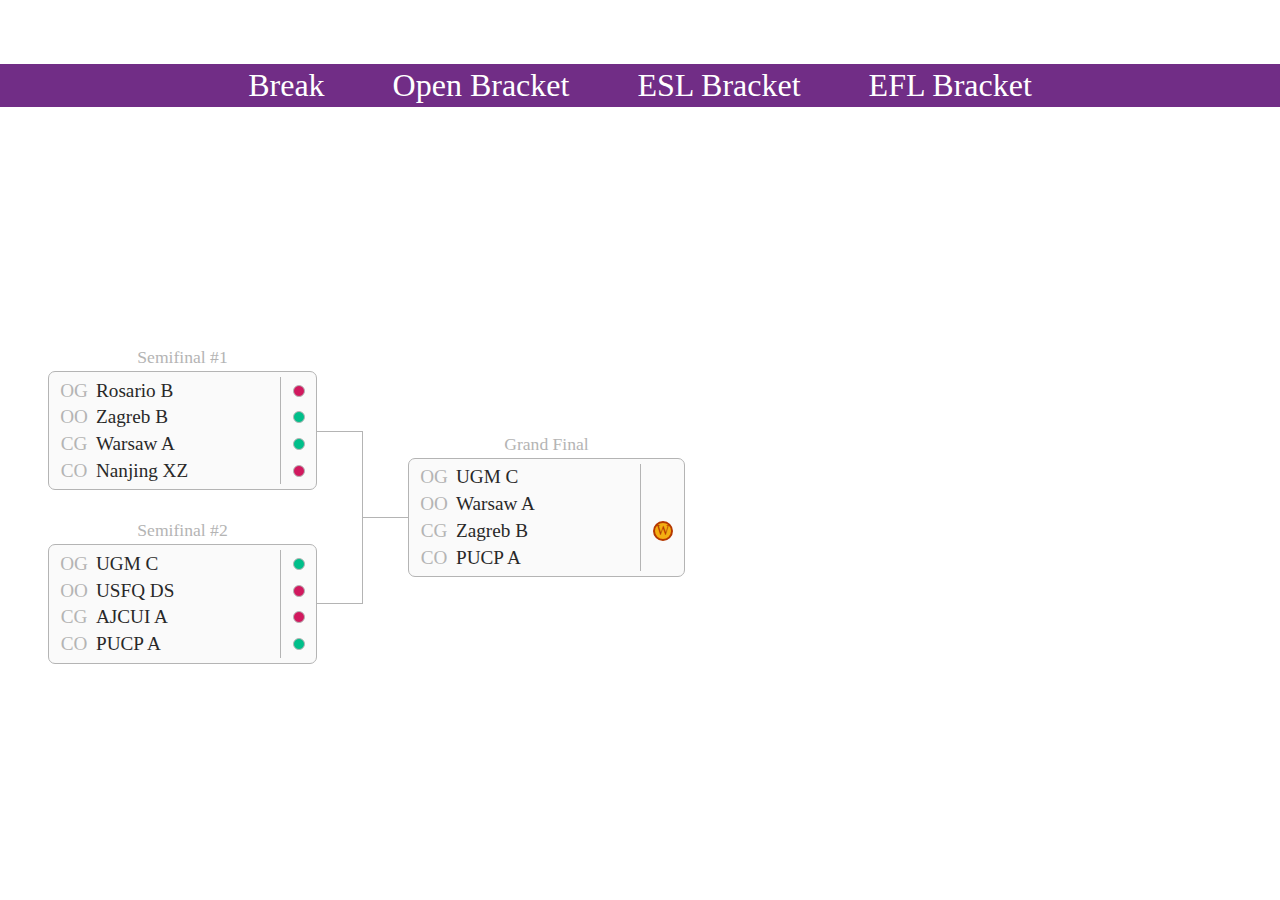
<file: efl.html>
<!DOCTYPE html>

<html>

	<head>
		<meta charset="UTF-8">
		<title>EFL Bracket</title>
		<link rel="shortcut icon" href="logo.png">
		<link rel="stylesheet" href="main.css">
		<link rel="stylesheet" href="bracket.css">
	</head>
	
	<body>
		<header>
			<a href="index.html">Break</a>
			<a href="open.html">Open Bracket</a>
			<a href="esl.html">ESL Bracket</a>
			<a href="efl.html">EFL Bracket</a>
		</header>
		<div class="scroll-container">
			<span class="round semifinals">
				<div class="room-container">
					<div class="room-name">Semifinal #1</div>
					<div class="room">
						<div class="team">
							<span class="position">OG</span>
							<span class="name">Rosario B</span>
							<span class="result eliminated"></span>
						</div>
						<div class="team">
							<span class="position">OO</span>
							<span class="name">Zagreb B</span>
							<span class="result advancing"></span>
						</div>
						<div class="team">
							<span class="position">CG</span>
							<span class="name">Warsaw A</span>
							<span class="result advancing"></span>
						</div>
						<div class="team">
							<span class="position">CO</span>
							<span class="name">Nanjing XZ</span>
							<span class="result eliminated"></span>
						</div>
					</div>
					<div class="room-name empty">-</div>
				</div>
				<div class="room-container">
					<div class="room-name">Semifinal #2</div>
					<div class="room">
						<div class="team">
							<span class="position">OG</span>
							<span class="name">UGM C</span>
							<span class="result advancing"></span>
						</div>
						<div class="team">
							<span class="position">OO</span>
							<span class="name">USFQ DS</span>
							<span class="result eliminated"></span>
						</div>
						<div class="team">
							<span class="position">CG</span>
							<span class="name">AJCUI A</span>
							<span class="result eliminated"></span>
						</div>
						<div class="team">
							<span class="position">CO</span>
							<span class="name">PUCP A</span>
							<span class="result advancing"></span>
						</div>
					</div>
					<div class="room-name empty">-</div>
				</div>
			</span>
			
			<span class="between-rounds">
				<div class="room-container empty-room borders-1">
					<div class="room-name">-</div>
					<div class="pseudo-room">
						<div class="team"><span class="name">-</span></div>
						<div class="team"><span class="name">-</span></div>
						<div class="team"><span class="name">-</span></div>
						<div class="team"><span class="name">-</span></div>
					</div>
					<div class="room-name empty">-</div>
				</div>
			</span>
			<span class="between-rounds">
				<div class="room-container empty-room">
					<div class="room-name">-</div>
					<div class="pseudo-room">
						<div class="team"><span class="name">-</span></div>
						<div class="team"><span class="name">-</span></div>
						<div class="team"><span class="name">-</span></div>
						<div class="team"><span class="name">-</span></div>
					</div>
					<div class="room-name empty">-</div>
				</div>
				<div class="room-container empty-room borders-2">
					<div class="room-name">-</div>
					<div class="pseudo-room">
						<div class="team"><span class="name">-</span></div>
						<div class="team"><span class="name">-</span></div>
						<div class="team"><span class="name">-</span></div>
						<div class="team"><span class="name">-</span></div>
					</div>
					<div class="room-name empty">-</div>
				</div>
			</span>
			
			<span class="round final">
				<div class="room-container">
					<div class="room-name">Grand Final</div>
					<div class="room">
						<div class="team">
							<span class="position">OG</span>
							<span class="name">UGM C</span>
							<span class="result no-result"></span>
						</div>
						<div class="team">
							<span class="position">OO</span>
							<span class="name">Warsaw A</span>
							<span class="result no-result"></span>
						</div>
						<div class="team">
							<span class="position">CG</span>
							<span class="name">Zagreb B</span>
							<span class="result award gold">W</span>
						</div>
						<div class="team">
							<span class="position">CO</span>
							<span class="name">PUCP A</span>
							<span class="result no-result"></span>
						</div>
					</div>
					<div class="room-name empty">-</div>
				</div>
				
			</span>
		</div>
	</body>
	
</html>
</file>
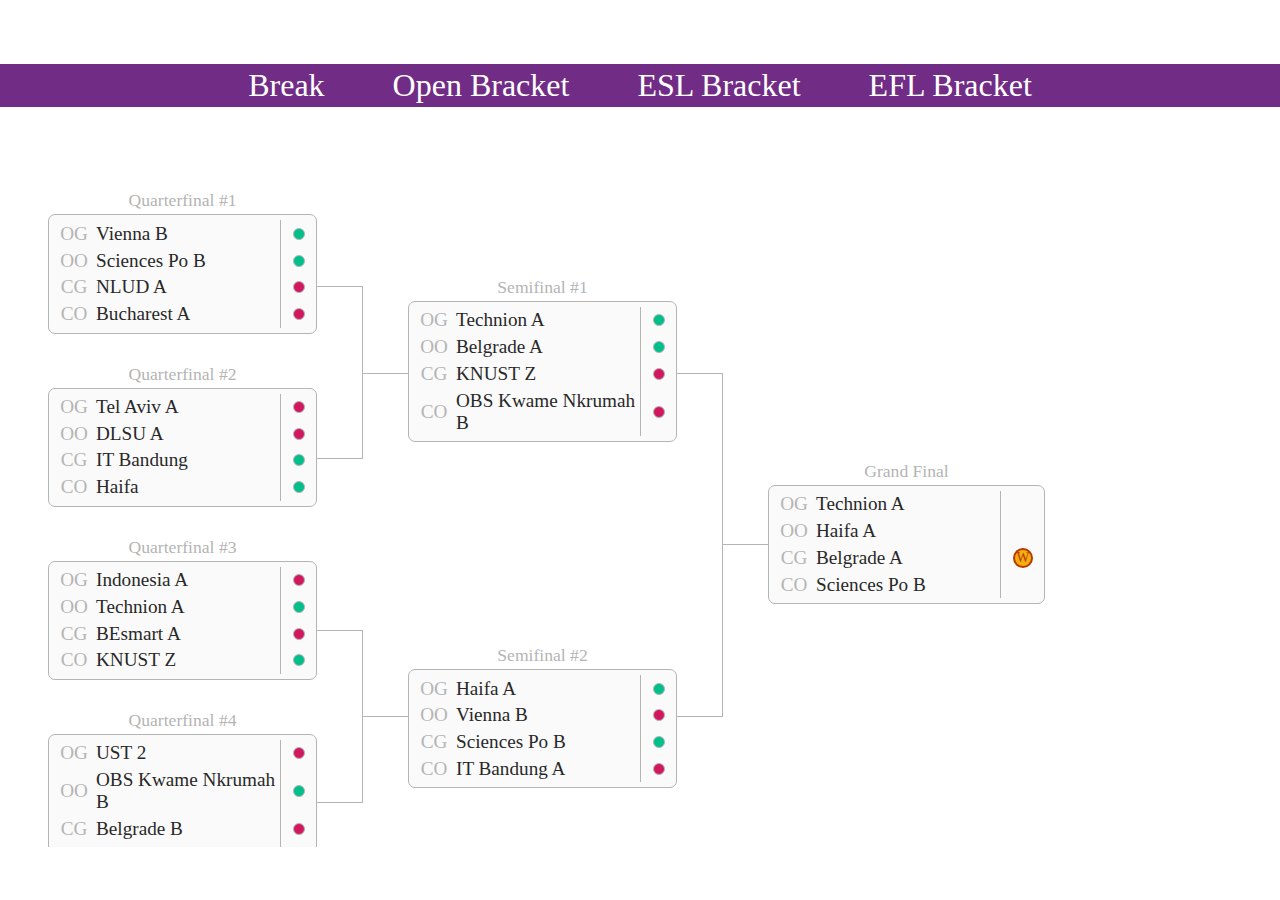
<file: esl.html>
<!DOCTYPE html>

<html>

	<head>
		<meta charset="UTF-8">
		<title>ESL Bracket</title>
		<link rel="stylesheet" href="main.css">
		<link rel="stylesheet" href="bracket.css">
	</head>
	
	<body>
		<header>
			<a href="index.html">Break</a>
			<a href="open.html">Open Bracket</a>
			<a href="esl.html">ESL Bracket</a>
			<a href="efl.html">EFL Bracket</a>
		</header>
		<div class="scroll-container">
			<div class="round quartefinals">
				<div class="room-container">
					<div class="room-name">Quarterfinal #1</div>
					<div class="room">
						<div class="team">
							<span class="position">OG</span>
							<span class="name">Vienna B</span>
							<span class="result advancing"></span>
						</div>
						<div class="team">
							<span class="position">OO</span>
							<span class="name">Sciences Po B</span>
							<span class="result advancing"></span>
						</div>
						<div class="team">
							<span class="position">CG</span>
							<span class="name">NLUD A</span>
							<span class="result eliminated"></span>
						</div>
						<div class="team">
							<span class="position">CO</span>
							<span class="name">Bucharest A</span>
							<span class="result eliminated"></span>
						</div>
					</div>
					<div class="room-name empty">-</div>
				</div>
				<div class="room-container">
					<div class="room-name">Quarterfinal #2</div>
					<div class="room">
						<div class="team">
							<span class="position">OG</span>
							<span class="name">Tel Aviv A</span>
							<span class="result eliminated"></span>
						</div>
						<div class="team">
							<span class="position">OO</span>
							<span class="name">DLSU A</span>
							<span class="result eliminated"></span>
						</div>
						<div class="team">
							<span class="position">CG</span>
							<span class="name">IT Bandung</span>
							<span class="result advancing"></span>
						</div>
						<div class="team">
							<span class="position">CO</span>
							<span class="name">Haifa</span>
							<span class="result advancing"></span>
						</div>
					</div>
					<div class="room-name empty">-</div>
				</div>
				<div class="room-container">
					<div class="room-name">Quarterfinal #3</div>
					<div class="room">
						<div class="team">
							<span class="position">OG</span>
							<span class="name">Indonesia A</span>
							<span class="result eliminated"></span>
						</div>
						<div class="team">
							<span class="position">OO</span>
							<span class="name">Technion A</span>
							<span class="result advancing"></span>
						</div>
						<div class="team">
							<span class="position">CG</span>
							<span class="name">BEsmart A</span>
							<span class="result eliminated"></span>
						</div>
						<div class="team">
							<span class="position">CO</span>
							<span class="name">KNUST Z</span>
							<span class="result advancing"></span>
						</div>
					</div>
					<div class="room-name empty">-</div>
				</div>
				<div class="room-container">
					<div class="room-name">Quarterfinal #4</div>
					<div class="room">
						<div class="team">
							<span class="position">OG</span>
							<span class="name">UST 2</span>
							<span class="result eliminated"></span>
						</div>
						<div class="team">
							<span class="position">OO</span>
							<span class="name">OBS Kwame Nkrumah B</span>
							<span class="result advancing"></span>
						</div>
						<div class="team">
							<span class="position">CG</span>
							<span class="name">Belgrade B</span>
							<span class="result eliminated"></span>
						</div>
						<div class="team">
							<span class="position">CO</span>
							<span class="name">Belgrade A</span>
							<span class="result advancing"></span>
						</div>
					</div>
					<div class="room-name empty">-</div>
				</div>
			</div>
			
			<div class="between-rounds">
				<div class="room-container empty-room borders-1">
					<div class="room-name">-</div>
					<div class="pseudo-room">
						<div class="team"><span class="name">-</span></div>
						<div class="team"><span class="name">-</span></div>
						<div class="team"><span class="name">-</span></div>
						<div class="team"><span class="name">-</span></div>
					</div>
					<div class="room-name empty">-</div>
				</div>
				<div class="room-container empty-room">
					<div class="room-name">-</div>
					<div class="pseudo-room">
						<div class="team"><span class="name">-</span></div>
						<div class="team"><span class="name">-</span></div>
						<div class="team"><span class="name">-</span></div>
						<div class="team"><span class="name">-</span></div>
					</div>
					<div class="room-name empty">-</div>
				</div>
				<div class="room-container empty-room borders-1">
					<div class="room-name">-</div>
					<div class="pseudo-room">
						<div class="team"><span class="name">-</span></div>
						<div class="team"><span class="name">-</span></div>
						<div class="team"><span class="name">-</span></div>
						<div class="team"><span class="name">-</span></div>
					</div>
					<div class="room-name empty">-</div>
				</div>
			</div>
			<div class="between-rounds">
				<div class="room-container empty-room borders-2">
					<div class="room-name">-</div>
					<div class="pseudo-room">
						<div class="team"><span class="name">-</span></div>
						<div class="team"><span class="name">-</span></div>
						<div class="team"><span class="name">-</span></div>
						<div class="team"><span class="name">-</span></div>
					</div>
					<div class="room-name empty">-</div>
				</div>
				<div class="room-container empty-room borders-3">
					<div class="room-name">-</div>
					<div class="pseudo-room">
						<div class="team"><span class="name">-</span></div>
						<div class="team"><span class="name">-</span></div>
						<div class="team"><span class="name">-</span></div>
						<div class="team"><span class="name">-</span></div>
					</div>
					<div class="room-name empty">-</div>
				</div>
			</div>
			
			<div class="round semifinals">
				<div class="room-container">
					<div class="room-name">Semifinal #1</div>
					<div class="room">
						<div class="team">
							<span class="position">OG</span>
							<span class="name">Technion A</span>
							<span class="result advancing"></span>
						</div>
						<div class="team">
							<span class="position">OO</span>
							<span class="name">Belgrade A</span>
							<span class="result advancing"></span>
						</div>
						<div class="team">
							<span class="position">CG</span>
							<span class="name">KNUST Z</span>
							<span class="result eliminated"></span>
						</div>
						<div class="team">
							<span class="position">CO</span>
							<span class="name">OBS Kwame Nkrumah B</span>
							<span class="result eliminated"></span>
						</div>
					</div>
					<div class="room-name empty">-</div>
				</div>
				<div class="room-container empty-room">
					<div class="room-name">-</div>
					<div class="room">
						<div class="team"><span class="name">-</span></div>
						<div class="team"><span class="name">-</span></div>
						<div class="team"><span class="name">-</span></div>
						<div class="team"><span class="name">-</span></div>
					</div>
					<div class="room-name empty">-</div>
				</div>
				<div class="room-container">
					<div class="room-name">Semifinal #2</div>
					<div class="room">
						<div class="team">
							<span class="position">OG</span>
							<span class="name">Haifa A</span>
							<span class="result advancing"></span>
						</div>
						<div class="team">
							<span class="position">OO</span>
							<span class="name">Vienna B</span>
							<span class="result eliminated"></span>
						</div>
						<div class="team">
							<span class="position">CG</span>
							<span class="name">Sciences Po B</span>
							<span class="result advancing"></span>
						</div>
						<div class="team">
							<span class="position">CO</span>
							<span class="name">IT Bandung A</span>
							<span class="result eliminated"></span>
						</div>
					</div>
					<div class="room-name empty">-</div>
				</div>
			</div>
			
			<div class="between-rounds">
				<div class="room-container empty-room borders-4">
					<div class="room-name">-</div>
					<div class="pseudo-room">
						<div class="team"><span class="name">-</span></div>
						<div class="team"><span class="name">-</span></div>
						<div class="team"><span class="name">-</span></div>
						<div class="team"><span class="name">-</span></div>
					</div>
					<div class="room-name empty">-</div>
				</div>
				<div class="room-container empty-room borders-5">
					<div class="room-name">-</div>
					<div class="pseudo-room">
						<div class="team"><span class="name">-</span></div>
						<div class="team"><span class="name">-</span></div>
						<div class="team"><span class="name">-</span></div>
						<div class="team"><span class="name">-</span></div>
					</div>
					<div class="room-name empty">-</div>
				</div>
			</div>
			<div class="between-rounds">
				<div class="room-container empty-room">
					<div class="room-name">-</div>
					<div class="pseudo-room">
						<div class="team"><span class="name">-</span></div>
						<div class="team"><span class="name">-</span></div>
						<div class="team"><span class="name">-</span></div>
						<div class="team"><span class="name">-</span></div>
					</div>
					<div class="room-name empty">-</div>
				</div>
				<div class="room-container empty-room borders-2">
					<div class="room-name">-</div>
					<div class="pseudo-room">
						<div class="team"><span class="name">-</span></div>
						<div class="team"><span class="name">-</span></div>
						<div class="team"><span class="name">-</span></div>
						<div class="team"><span class="name">-</span></div>
					</div>
					<div class="room-name empty">-</div>
				</div>
			</div>
			
			<div class="round final">
				<div class="room-container">
					<div class="room-name">Grand Final</div>
					<div class="room">
						<div class="team">
							<span class="position">OG</span>
							<span class="name">Technion A</span>
							<span class="result no-result"></span>
						</div>
						<div class="team">
							<span class="position">OO</span>
							<span class="name">Haifa A</span>
							<span class="result no-result"></span>
						</div>
						<div class="team">
							<span class="position">CG</span>
							<span class="name">Belgrade A</span>
							<span class="result award gold">W</span>
						</div>
						<div class="team">
							<span class="position">CO</span>
							<span class="name">Sciences Po B</span>
							<span class="result no-result"></span>
						</div>
					</div>
					<div class="room-name empty">-</div>
				</div>
				
			</div>
		</div>
	</body>
	
</html>
</file>
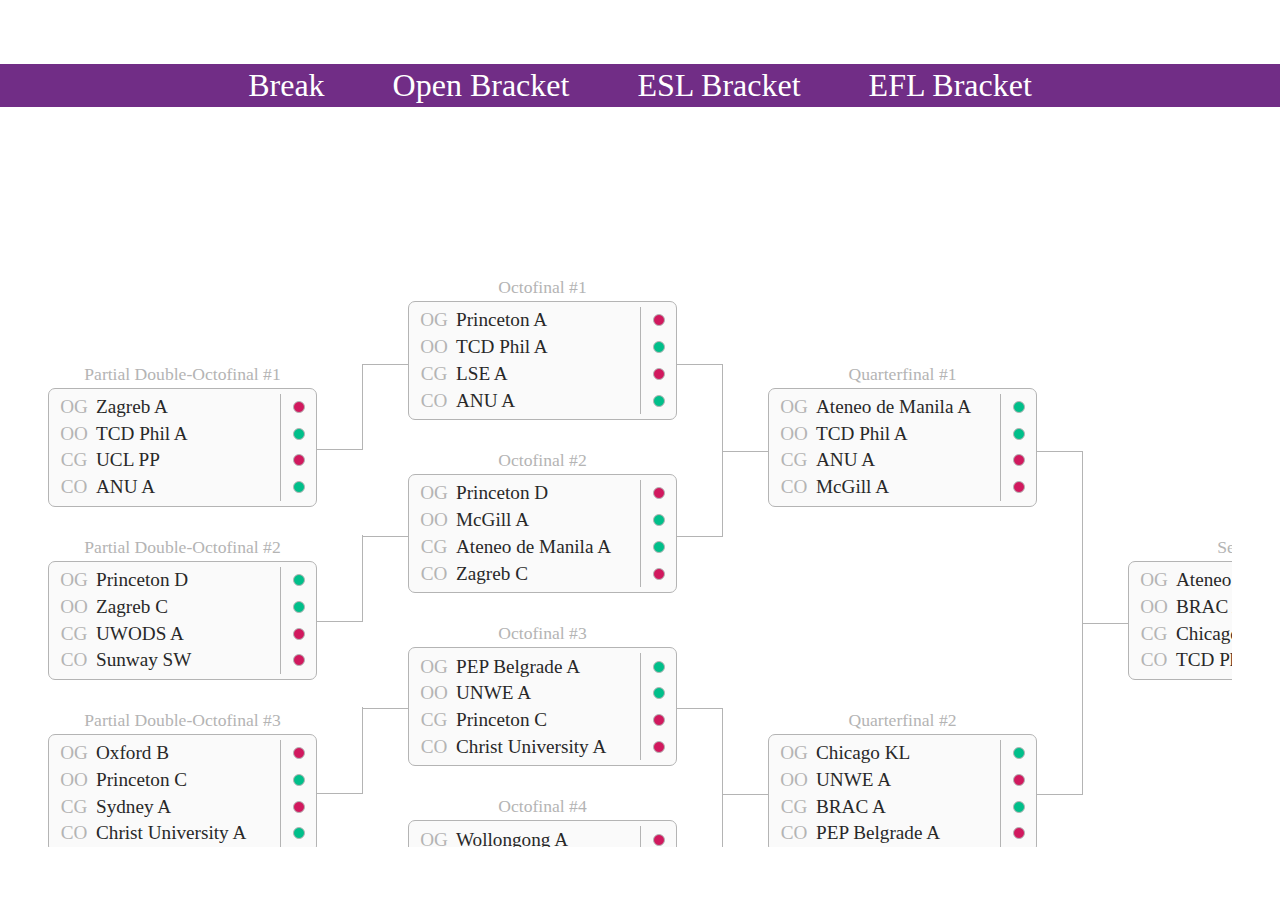
<file: open.html>
<!DOCTYPE html>

<html>

	<head>
		<meta charset="UTF-8">
		<title>Open Bracket</title>
		<link rel="stylesheet" href="main.css">
		<link rel="stylesheet" href="bracket.css">
	</head>
	
	<body>
		<header>
			<a href="index.html">Break</a>
			<a href="open.html">Open Bracket</a>
			<a href="esl.html">ESL Bracket</a>
			<a href="efl.html">EFL Bracket</a>
		</header>
		<div class="scroll-container">
			<span class="round double-octofinals">
				<div class="room-container empty-room">
					<div class="room-name">-</div>
					<div class="room">
						<div class="team"><span class="name">-</span></div>
						<div class="team"><span class="name">-</span></div>
						<div class="team"><span class="name">-</span></div>
						<div class="team"><span class="name">-</span></div>
					</div>
					<div class="room-name empty">-</div>
				</div>
				<div class="room-container">
					<div class="room-name">Partial Double-Octofinal #1</div>
					<div class="room">
						<div class="team">
							<span class="position">OG</span>
							<span class="name">Zagreb A</span>
							<span class="result eliminated"></span>
						</div>
						<div class="team">
							<span class="position">OO</span>
							<span class="name">TCD Phil A</span>
							<span class="result advancing"></span>
						</div>
						<div class="team">
							<span class="position">CG</span>
							<span class="name">UCL PP</span>
							<span class="result eliminated"></span>
						</div>
						<div class="team">
							<span class="position">CO</span>
							<span class="name">ANU A</span>
							<span class="result advancing"></span>
						</div>
					</div>
					<div class="room-name empty">-</div>
				</div>
				<div class="room-container">
					<div class="room-name">Partial Double-Octofinal #2</div>
					<div class="room">
						<div class="team">
							<span class="position">OG</span>
							<span class="name">Princeton D</span>
							<span class="result advancing"></span>
						</div>
						<div class="team">
							<span class="position">OO</span>
							<span class="name">Zagreb C</span>
							<span class="result advancing"></span>
						</div>
						<div class="team">
							<span class="position">CG</span>
							<span class="name">UWODS A</span>
							<span class="result eliminated"></span>
						</div>
						<div class="team">
							<span class="position">CO</span>
							<span class="name">Sunway SW</span>
							<span class="result eliminated"></span>
						</div>
					</div>
					<div class="room-name empty">-</div>
				</div>
				<div class="room-container">
					<div class="room-name">Partial Double-Octofinal #3</div>
					<div class="room">
						<div class="team">
							<span class="position">OG</span>
							<span class="name">Oxford B</span>
							<span class="result eliminated"></span>
						</div>
						<div class="team">
							<span class="position">OO</span>
							<span class="name">Princeton C</span>
							<span class="result advancing"></span>
						</div>
						<div class="team">
							<span class="position">CG</span>
							<span class="name">Sydney A</span>
							<span class="result eliminated"></span>
						</div>
						<div class="team">
							<span class="position">CO</span>
							<span class="name">Christ University A</span>
							<span class="result advancing"></span>
						</div>
					</div>
					<div class="room-name empty">-</div>
				</div>
				<div class="room-container">
					<div class="room-name">Partial Double-Octofinal #4</div>
					<div class="room">
						<div class="team">
							<span class="position">OG</span>
							<span class="name">Cornell A</span>
							<span class="result eliminated"></span>
						</div>
						<div class="team">
							<span class="position">OO</span>
							<span class="name">Wollongong A</span>
							<span class="result advancing"></span>
						</div>
						<div class="team">
							<span class="position">CG</span>
							<span class="name">Harvard HT</span>
							<span class="result advancing"></span>
						</div>
						<div class="team">
							<span class="position">CO</span>
							<span class="name">UPD A</span>
							<span class="result eliminated"></span>
						</div>
					</div>
					<div class="room-name empty">-</div>
				</div>
				<div class="room-container">
					<div class="room-name">Partial Double-Octofinal #5</div>
					<div class="room">
						<div class="team">
							<span class="position">OG</span>
							<span class="name">TCD Hist B</span>
							<span class="result eliminated"></span>
						</div>
						<div class="team">
							<span class="position">OO</span>
							<span class="name">Trivium A</span>
							<span class="result advancing"></span>
						</div>
						<div class="team">
							<span class="position">CG</span>
							<span class="name">Yale A</span>
							<span class="result advancing"></span>
						</div>
						<div class="team">
							<span class="position">CO</span>
							<span class="name">Harvard KL</span>
							<span class="result eliminated"></span>
						</div>
					</div>
					<div class="room-name empty">-</div>
				</div>
				<div class="room-container">
					<div class="room-name">Partial Double-Octofinal #6</div>
					<div class="room">
						<div class="team">
							<span class="position">OG</span>
							<span class="name">Sofia A</span>
							<span class="result advancing"></span>
						</div>
						<div class="team">
							<span class="position">OO</span>
							<span class="name">NUS B</span>
							<span class="result eliminated"></span>
						</div>
						<div class="team">
							<span class="position">CG</span>
							<span class="name">GUU C</span>
							<span class="result eliminated"></span>
						</div>
						<div class="team">
							<span class="position">CO</span>
							<span class="name">Alberta B</span>
							<span class="result advancing"></span>
						</div>
					</div>
					<div class="room-name empty">-</div>
				</div>
				<div class="room-container">
					<div class="room-name">Partial Double-Octofinal #7</div>
					<div class="room">
						<div class="team">
							<span class="position">OG</span>
							<span class="name">HWS KK</span>
							<span class="result eliminated"></span>
						</div>
						<div class="team">
							<span class="position">OO</span>
							<span class="name">KCL A</span>
							<span class="result eliminated"></span>
						</div>
						<div class="team">
							<span class="position">CG</span>
							<span class="name">Sydney D</span>
							<span class="result advancing"></span>
						</div>
						<div class="team">
							<span class="position">CO</span>
							<span class="name">GUU A</span>
							<span class="result advancing"></span>
						</div>
					</div>
					<div class="room-name empty">-</div>
				</div>
				<div class="room-container">
					<div class="room-name">Partial Double-Octofinal #8</div>
					<div class="room">
						<div class="team">
							<span class="position">OG</span>
							<span class="name">Edinburgh A</span>
							<span class="result advancing"></span>
						</div>
						<div class="team">
							<span class="position">OO</span>
							<span class="name">Sydney B</span>
							<span class="result advancing"></span>
						</div>
						<div class="team">
							<span class="position">CG</span>
							<span class="name">VUW 1</span>
							<span class="result eliminated"></span>
						</div>
						<div class="team">
							<span class="position">CO</span>
							<span class="name">Nanyang Tech A</span>
							<span class="result eliminated"></span>
						</div>
					</div>
					<div class="room-name empty">-</div>
				</div>
			</span>
			
			<span class="between-rounds">
				<div class="room-container empty-room borders-0">
					<div class="room-name">-</div>
					<div class="pseudo-room">
						<div class="team"><span class="name">-</span></div>
						<div class="team"><span class="name">-</span></div>
						<div class="team"><span class="name">-</span></div>
						<div class="team"><span class="name">-</span></div>
					</div>
					<div class="room-name empty">-</div>
				</div>
				<div class="room-container empty-room borders-0">
					<div class="room-name">-</div>
					<div class="pseudo-room">
						<div class="team"><span class="name">-</span></div>
						<div class="team"><span class="name">-</span></div>
						<div class="team"><span class="name">-</span></div>
						<div class="team"><span class="name">-</span></div>
					</div>
					<div class="room-name empty">-</div>
				</div>
				<div class="room-container empty-room borders-0">
					<div class="room-name">-</div>
					<div class="pseudo-room">
						<div class="team"><span class="name">-</span></div>
						<div class="team"><span class="name">-</span></div>
						<div class="team"><span class="name">-</span></div>
						<div class="team"><span class="name">-</span></div>
					</div>
					<div class="room-name empty">-</div>
				</div>
				<div class="room-container empty-room borders-0">
					<div class="room-name">-</div>
					<div class="pseudo-room">
						<div class="team"><span class="name">-</span></div>
						<div class="team"><span class="name">-</span></div>
						<div class="team"><span class="name">-</span></div>
						<div class="team"><span class="name">-</span></div>
					</div>
					<div class="room-name empty">-</div>
				</div>
				<div class="room-container empty-room borders-0">
					<div class="room-name">-</div>
					<div class="pseudo-room">
						<div class="team"><span class="name">-</span></div>
						<div class="team"><span class="name">-</span></div>
						<div class="team"><span class="name">-</span></div>
						<div class="team"><span class="name">-</span></div>
					</div>
					<div class="room-name empty">-</div>
				</div>
				<div class="room-container empty-room borders-0">
					<div class="room-name">-</div>
					<div class="pseudo-room">
						<div class="team"><span class="name">-</span></div>
						<div class="team"><span class="name">-</span></div>
						<div class="team"><span class="name">-</span></div>
						<div class="team"><span class="name">-</span></div>
					</div>
					<div class="room-name empty">-</div>
				</div>
				<div class="room-container empty-room borders-0">
					<div class="room-name">-</div>
					<div class="pseudo-room">
						<div class="team"><span class="name">-</span></div>
						<div class="team"><span class="name">-</span></div>
						<div class="team"><span class="name">-</span></div>
						<div class="team"><span class="name">-</span></div>
					</div>
					<div class="room-name empty">-</div>
				</div>
				<div class="room-container empty-room borders-0">
					<div class="room-name">-</div>
					<div class="pseudo-room">
						<div class="team"><span class="name">-</span></div>
						<div class="team"><span class="name">-</span></div>
						<div class="team"><span class="name">-</span></div>
						<div class="team"><span class="name">-</span></div>
					</div>
					<div class="room-name empty">-</div>
				</div>
			</span>
			<span class="between-rounds">
				<div class="room-container empty-room borders-2">
					<div class="room-name">-</div>
					<div class="pseudo-room">
						<div class="team"><span class="name">-</span></div>
						<div class="team"><span class="name">-</span></div>
						<div class="team"><span class="name">-</span></div>
						<div class="team"><span class="name">-</span></div>
					</div>
					<div class="room-name empty">-</div>
				</div>
				<div class="room-container empty-room borders-2">
					<div class="room-name">-</div>
					<div class="pseudo-room">
						<div class="team"><span class="name">-</span></div>
						<div class="team"><span class="name">-</span></div>
						<div class="team"><span class="name">-</span></div>
						<div class="team"><span class="name">-</span></div>
					</div>
					<div class="room-name empty">-</div>
				</div>
				<div class="room-container empty-room borders-2">
					<div class="room-name">-</div>
					<div class="pseudo-room">
						<div class="team"><span class="name">-</span></div>
						<div class="team"><span class="name">-</span></div>
						<div class="team"><span class="name">-</span></div>
						<div class="team"><span class="name">-</span></div>
					</div>
					<div class="room-name empty">-</div>
				</div>
				<div class="room-container empty-room borders-2">
					<div class="room-name">-</div>
					<div class="pseudo-room">
						<div class="team"><span class="name">-</span></div>
						<div class="team"><span class="name">-</span></div>
						<div class="team"><span class="name">-</span></div>
						<div class="team"><span class="name">-</span></div>
					</div>
					<div class="room-name empty">-</div>
				</div>
				<div class="room-container empty-room borders-2">
					<div class="room-name">-</div>
					<div class="pseudo-room">
						<div class="team"><span class="name">-</span></div>
						<div class="team"><span class="name">-</span></div>
						<div class="team"><span class="name">-</span></div>
						<div class="team"><span class="name">-</span></div>
					</div>
					<div class="room-name empty">-</div>
				</div>
				<div class="room-container empty-room borders-2">
					<div class="room-name">-</div>
					<div class="pseudo-room">
						<div class="team"><span class="name">-</span></div>
						<div class="team"><span class="name">-</span></div>
						<div class="team"><span class="name">-</span></div>
						<div class="team"><span class="name">-</span></div>
					</div>
					<div class="room-name empty">-</div>
				</div>
				<div class="room-container empty-room borders-2 borders-3">
					<div class="room-name">-</div>
					<div class="pseudo-room">
						<div class="team"><span class="name">-</span></div>
						<div class="team"><span class="name">-</span></div>
						<div class="team"><span class="name">-</span></div>
						<div class="team"><span class="name">-</span></div>
					</div>
					<div class="room-name empty">-</div>
				</div>
			</span>
			
			<span class="round octofinals">
				<div class="room-container">
					<div class="room-name">Octofinal #1</div>
					<div class="room">
						<div class="team">
							<span class="position">OG</span>
							<span class="name">Princeton A</span>
							<span class="result eliminated"></span>
						</div>
						<div class="team">
							<span class="position">OO</span>
							<span class="name">TCD Phil A</span>
							<span class="result advancing"></span>
						</div>
						<div class="team">
							<span class="position">CG</span>
							<span class="name">LSE A</span>
							<span class="result eliminated"></span>
						</div>
						<div class="team">
							<span class="position">CO</span>
							<span class="name">ANU A</span>
							<span class="result advancing"></span>
						</div>
					</div>
					<div class="room-name empty">-</div>
				</div>
				<div class="room-container">
					<div class="room-name">Octofinal #2</div>
					<div class="room">
						<div class="team">
							<span class="position">OG</span>
							<span class="name">Princeton D</span>
							<span class="result eliminated"></span>
						</div>
						<div class="team">
							<span class="position">OO</span>
							<span class="name">McGill A</span>
							<span class="result advancing"></span>
						</div>
						<div class="team">
							<span class="position">CG</span>
							<span class="name">Ateneo de Manila A</span>
							<span class="result advancing"></span>
						</div>
						<div class="team">
							<span class="position">CO</span>
							<span class="name">Zagreb C</span>
							<span class="result eliminated"></span>
						</div>
					</div>
					<div class="room-name empty">-</div>
				</div>
				<div class="room-container">
					<div class="room-name">Octofinal #3</div>
					<div class="room">
						<div class="team">
							<span class="position">OG</span>
							<span class="name">PEP Belgrade A</span>
							<span class="result advancing"></span>
						</div>
						<div class="team">
							<span class="position">OO</span>
							<span class="name">UNWE A</span>
							<span class="result advancing"></span>
						</div>
						<div class="team">
							<span class="position">CG</span>
							<span class="name">Princeton C</span>
							<span class="result eliminated"></span>
						</div>
						<div class="team">
							<span class="position">CO</span>
							<span class="name">Christ University A</span>
							<span class="result eliminated"></span>
						</div>
					</div>
					<div class="room-name empty">-</div>
				</div>
				<div class="room-container">
					<div class="room-name">Octofinal #4</div>
					<div class="room">
						<div class="team">
							<span class="position">OG</span>
							<span class="name">Wollongong A</span>
							<span class="result eliminated"></span>
						</div>
						<div class="team">
							<span class="position">OO</span>
							<span class="name">BRAC A</span>
							<span class="result advancing"></span>
						</div>
						<div class="team">
							<span class="position">CG</span>
							<span class="name">Harvard HT</span>
							<span class="result eliminated"></span>
						</div>
						<div class="team">
							<span class="position">CO</span>
							<span class="name">Chicago KL</span>
							<span class="result advancing"></span>
						</div>
					</div>
					<div class="room-name empty">-</div>
				</div>
				<div class="room-container">
					<div class="room-name">Octofinal #5</div>
					<div class="room">
						<div class="team">
							<span class="position">OG</span>
							<span class="name">Yale A</span>
							<span class="result advancing"></span>
						</div>
						<div class="team">
							<span class="position">OO</span>
							<span class="name">Ateneo de Manila B</span>
							<span class="result eliminated"></span>
						</div>
						<div class="team">
							<span class="position">CG</span>
							<span class="name">Trivium A</span>
							<span class="result eliminated"></span>
						</div>
						<div class="team">
							<span class="position">CO</span>
							<span class="name">Vienna A</span>
							<span class="result advancing"></span>
						</div>
					</div>
					<div class="room-name empty">-</div>
				</div>
				<div class="room-container">
					<div class="room-name">Octofinal #6</div>
					<div class="room">
						<div class="team">
							<span class="position">OG</span>
							<span class="name">LSE C</span>
							<span class="result eliminated"></span>
						</div>
						<div class="team">
							<span class="position">OO</span>
							<span class="name">Sofia A</span>
							<span class="result advancing"></span>
						</div>
						<div class="team">
							<span class="position">CG</span>
							<span class="name">Alberta B</span>
							<span class="result eliminated"></span>
						</div>
						<div class="team">
							<span class="position">CO</span>
							<span class="name">NUS A</span>
							<span class="result advancing"></span>
						</div>
					</div>
					<div class="room-name empty">-</div>
				</div>
				<div class="room-container">
					<div class="room-name">Octofinal #7</div>
					<div class="room">
						<div class="team">
							<span class="position">OG</span>
							<span class="name">Sydney D</span>
							<span class="result advancing"></span>
						</div>
						<div class="team">
							<span class="position">OO</span>
							<span class="name">Sydney C</span>
							<span class="result eliminated"></span>
						</div>
						<div class="team">
							<span class="position">CG</span>
							<span class="name">UPD b</span>
							<span class="result eliminated"></span>
						</div>
						<div class="team">
							<span class="position">CO</span>
							<span class="name">GUU A</span>
							<span class="result advancing"></span>
						</div>
					</div>
					<div class="room-name empty">-</div>
				</div>
				<div class="room-container">
					<div class="room-name">Octofinal #8</div>
					<div class="room">
						<div class="team">
							<span class="position">OG</span>
							<span class="name">Edinburgh A</span>
							<span class="result eliminated"></span>
						</div>
						<div class="team">
							<span class="position">OO</span>
							<span class="name">Sydney B</span>
							<span class="result eliminated"></span>
						</div>
						<div class="team">
							<span class="position">CG</span>
							<span class="name">Imperial A</span>
							<span class="result advancing"></span>
						</div>
						<div class="team">
							<span class="position">CO</span>
							<span class="name">Princeton B</span>
							<span class="result advancing"></span>
						</div>
					</div>
					<div class="room-name empty">-</div>
				</div>
			</span>
			
			<span class="between-rounds">
				<div class="room-container empty-room borders-1">
					<div class="room-name">-</div>
					<div class="pseudo-room">
						<div class="team"><span class="name">-</span></div>
						<div class="team"><span class="name">-</span></div>
						<div class="team"><span class="name">-</span></div>
						<div class="team"><span class="name">-</span></div>
					</div>
					<div class="room-name empty">-</div>
				</div>
				<div class="room-container empty-room">
					<div class="room-name">-</div>
					<div class="pseudo-room">
						<div class="team"><span class="name">-</span></div>
						<div class="team"><span class="name">-</span></div>
						<div class="team"><span class="name">-</span></div>
						<div class="team"><span class="name">-</span></div>
					</div>
					<div class="room-name empty">-</div>
				</div>
				<div class="room-container empty-room borders-1">
					<div class="room-name">-</div>
					<div class="pseudo-room">
						<div class="team"><span class="name">-</span></div>
						<div class="team"><span class="name">-</span></div>
						<div class="team"><span class="name">-</span></div>
						<div class="team"><span class="name">-</span></div>
					</div>
					<div class="room-name empty">-</div>
				</div>
				<div class="room-container empty-room">
					<div class="room-name">-</div>
					<div class="pseudo-room">
						<div class="team"><span class="name">-</span></div>
						<div class="team"><span class="name">-</span></div>
						<div class="team"><span class="name">-</span></div>
						<div class="team"><span class="name">-</span></div>
					</div>
					<div class="room-name empty">-</div>
				</div>
				<div class="room-container empty-room borders-1">
					<div class="room-name">-</div>
					<div class="pseudo-room">
						<div class="team"><span class="name">-</span></div>
						<div class="team"><span class="name">-</span></div>
						<div class="team"><span class="name">-</span></div>
						<div class="team"><span class="name">-</span></div>
					</div>
					<div class="room-name empty">-</div>
				</div>
				<div class="room-container empty-room">
					<div class="room-name">-</div>
					<div class="pseudo-room">
						<div class="team"><span class="name">-</span></div>
						<div class="team"><span class="name">-</span></div>
						<div class="team"><span class="name">-</span></div>
						<div class="team"><span class="name">-</span></div>
					</div>
					<div class="room-name empty">-</div>
				</div>
				<div class="room-container empty-room borders-1">
					<div class="room-name">-</div>
					<div class="pseudo-room">
						<div class="team"><span class="name">-</span></div>
						<div class="team"><span class="name">-</span></div>
						<div class="team"><span class="name">-</span></div>
						<div class="team"><span class="name">-</span></div>
					</div>
					<div class="room-name empty">-</div>
				</div>
			</span>
			<span class="between-rounds">
				<div class="room-container empty-room borders-2">
					<div class="room-name">-</div>
					<div class="pseudo-room">
						<div class="team"><span class="name">-</span></div>
						<div class="team"><span class="name">-</span></div>
						<div class="team"><span class="name">-</span></div>
						<div class="team"><span class="name">-</span></div>
					</div>
					<div class="room-name empty">-</div>
				</div>
				<div class="room-container empty-room">
					<div class="room-name">-</div>
					<div class="pseudo-room">
						<div class="team"><span class="name">-</span></div>
						<div class="team"><span class="name">-</span></div>
						<div class="team"><span class="name">-</span></div>
						<div class="team"><span class="name">-</span></div>
					</div>
					<div class="room-name empty">-</div>
				</div>
				<div class="room-container empty-room borders-2">
					<div class="room-name">-</div>
					<div class="pseudo-room">
						<div class="team"><span class="name">-</span></div>
						<div class="team"><span class="name">-</span></div>
						<div class="team"><span class="name">-</span></div>
						<div class="team"><span class="name">-</span></div>
					</div>
					<div class="room-name empty">-</div>
				</div>
				<div class="room-container empty-room">
					<div class="room-name">-</div>
					<div class="pseudo-room">
						<div class="team"><span class="name">-</span></div>
						<div class="team"><span class="name">-</span></div>
						<div class="team"><span class="name">-</span></div>
						<div class="team"><span class="name">-</span></div>
					</div>
					<div class="room-name empty">-</div>
				</div>
				<div class="room-container empty-room borders-2">
					<div class="room-name">-</div>
					<div class="pseudo-room">
						<div class="team"><span class="name">-</span></div>
						<div class="team"><span class="name">-</span></div>
						<div class="team"><span class="name">-</span></div>
						<div class="team"><span class="name">-</span></div>
					</div>
					<div class="room-name empty">-</div>
				</div>
				<div class="room-container empty-room borders-3">
					<div class="room-name">-</div>
					<div class="pseudo-room">
						<div class="team"><span class="name">-</span></div>
						<div class="team"><span class="name">-</span></div>
						<div class="team"><span class="name">-</span></div>
						<div class="team"><span class="name">-</span></div>
					</div>
					<div class="room-name empty">-</div>
				</div>
			</span>
			
			<span class="round quartefinals">
				<div class="room-container">
					<div class="room-name">Quarterfinal #1</div>
					<div class="room">
						<div class="team">
							<span class="position">OG</span>
							<span class="name">Ateneo de Manila A</span>
							<span class="result advancing"></span>
						</div>
						<div class="team">
							<span class="position">OO</span>
							<span class="name">TCD Phil A</span>
							<span class="result advancing"></span>
						</div>
						<div class="team">
							<span class="position">CG</span>
							<span class="name">ANU A</span>
							<span class="result eliminated"></span>
						</div>
						<div class="team">
							<span class="position">CO</span>
							<span class="name">McGill A</span>
							<span class="result eliminated"></span>
						</div>
					</div>
					<div class="room-name empty">-</div>
				</div>
				<div class="room-container empty-room">
					<div class="room-name">-</div>
					<div class="room">
						<div class="team"><span class="name">-</span></div>
						<div class="team"><span class="name">-</span></div>
						<div class="team"><span class="name">-</span></div>
						<div class="team"><span class="name">-</span></div>
					</div>
					<div class="room-name empty">-</div>
				</div>
				<div class="room-container">
					<div class="room-name">Quarterfinal #2</div>
					<div class="room">
						<div class="team">
							<span class="position">OG</span>
							<span class="name">Chicago KL</span>
							<span class="result advancing"></span>
						</div>
						<div class="team">
							<span class="position">OO</span>
							<span class="name">UNWE A</span>
							<span class="result eliminated"></span>
						</div>
						<div class="team">
							<span class="position">CG</span>
							<span class="name">BRAC A</span>
							<span class="result advancing"></span>
						</div>
						<div class="team">
							<span class="position">CO</span>
							<span class="name">PEP Belgrade A</span>
							<span class="result eliminated"></span>
						</div>
					</div>
					<div class="room-name empty">-</div>
				</div>
				<div class="room-container empty-room">
					<div class="room-name">-</div>
					<div class="room">
						<div class="team"><span class="name">-</span></div>
						<div class="team"><span class="name">-</span></div>
						<div class="team"><span class="name">-</span></div>
						<div class="team"><span class="name">-</span></div>
					</div>
					<div class="room-name empty">-</div>
				</div>
				<div class="room-container">
					<div class="room-name">Quarterfinal #3</div>
					<div class="room">
						<div class="team">
							<span class="position">OG</span>
							<span class="name">Yale A</span>
							<span class="result eliminated"></span>
						</div>
						<div class="team">
							<span class="position">OO</span>
							<span class="name">NUS A</span>
							<span class="result advancing"></span>
						</div>
						<div class="team">
							<span class="position">CG</span>
							<span class="name">Sofia A</span>
							<span class="result advancing"></span>
						</div>
						<div class="team">
							<span class="position">CO</span>
							<span class="name">Vienna A</span>
							<span class="result eliminated"></span>
						</div>
					</div>
					<div class="room-name empty">-</div>
				</div>
				<div class="room-container empty-room">
					<div class="room-name">-</div>
					<div class="room">
						<div class="team"><span class="name">-</span></div>
						<div class="team"><span class="name">-</span></div>
						<div class="team"><span class="name">-</span></div>
						<div class="team"><span class="name">-</span></div>
					</div>
					<div class="room-name empty">-</div>
				</div>
				<div class="room-container">
					<div class="room-name">Quarterfinal #4</div>
					<div class="room">
						<div class="team">
							<span class="position">OG</span>
							<span class="name">Princeton B</span>
							<span class="result advancing"></span>
						</div>
						<div class="team">
							<span class="position">OO</span>
							<span class="name">Imperial A</span>
							<span class="result eliminated"></span>
						</div>
						<div class="team">
							<span class="position">CG</span>
							<span class="name">Sydney D</span>
							<span class="result advancing"></span>
						</div>
						<div class="team">
							<span class="position">CO</span>
							<span class="name">GUU A</span>
							<span class="result eliminated"></span>
						</div>
					</div>
					<div class="room-name empty">-</div>
				</div>
			</span>
			
			<span class="between-rounds">
				<div class="room-container empty-room borders-4">
					<div class="room-name">-</div>
					<div class="pseudo-room">
						<div class="team"><span class="name">-</span></div>
						<div class="team"><span class="name">-</span></div>
						<div class="team"><span class="name">-</span></div>
						<div class="team"><span class="name">-</span></div>
					</div>
					<div class="room-name empty">-</div>
				</div>
				<div class="room-container empty-room borders-5">
					<div class="room-name">-</div>
					<div class="pseudo-room">
						<div class="team"><span class="name">-</span></div>
						<div class="team"><span class="name">-</span></div>
						<div class="team"><span class="name">-</span></div>
						<div class="team"><span class="name">-</span></div>
					</div>
					<div class="room-name empty">-</div>
				</div>
				<div class="room-container empty-room">
					<div class="room-name">-</div>
					<div class="pseudo-room">
						<div class="team"><span class="name">-</span></div>
						<div class="team"><span class="name">-</span></div>
						<div class="team"><span class="name">-</span></div>
						<div class="team"><span class="name">-</span></div>
					</div>
					<div class="room-name empty">-</div>
				</div>
				<div class="room-container empty-room">
					<div class="room-name">-</div>
					<div class="pseudo-room">
						<div class="team"><span class="name">-</span></div>
						<div class="team"><span class="name">-</span></div>
						<div class="team"><span class="name">-</span></div>
						<div class="team"><span class="name">-</span></div>
					</div>
					<div class="room-name empty">-</div>
				</div>
				<div class="room-container empty-room borders-4">
					<div class="room-name">-</div>
					<div class="pseudo-room">
						<div class="team"><span class="name">-</span></div>
						<div class="team"><span class="name">-</span></div>
						<div class="team"><span class="name">-</span></div>
						<div class="team"><span class="name">-</span></div>
					</div>
					<div class="room-name empty">-</div>
				</div>
				<div class="room-container empty-room borders-5">
					<div class="room-name">-</div>
					<div class="pseudo-room">
						<div class="team"><span class="name">-</span></div>
						<div class="team"><span class="name">-</span></div>
						<div class="team"><span class="name">-</span></div>
						<div class="team"><span class="name">-</span></div>
					</div>
					<div class="room-name empty">-</div>
				</div>
			</span>
			<span class="between-rounds">
				<div class="room-container empty-room borders-2">
					<div class="room-name">-</div>
					<div class="pseudo-room">
						<div class="team"><span class="name">-</span></div>
						<div class="team"><span class="name">-</span></div>
						<div class="team"><span class="name">-</span></div>
						<div class="team"><span class="name">-</span></div>
					</div>
					<div class="room-name empty">-</div>
				</div>
				<div class="room-container empty-room">
					<div class="room-name">-</div>
					<div class="pseudo-room">
						<div class="team"><span class="name">-</span></div>
						<div class="team"><span class="name">-</span></div>
						<div class="team"><span class="name">-</span></div>
						<div class="team"><span class="name">-</span></div>
					</div>
					<div class="room-name empty">-</div>
				</div>
				<div class="room-container empty-room">
					<div class="room-name">-</div>
					<div class="pseudo-room">
						<div class="team"><span class="name">-</span></div>
						<div class="team"><span class="name">-</span></div>
						<div class="team"><span class="name">-</span></div>
						<div class="team"><span class="name">-</span></div>
					</div>
					<div class="room-name empty">-</div>
				</div>
				<div class="room-container empty-room borders-3">
					<div class="room-name">-</div>
					<div class="pseudo-room">
						<div class="team"><span class="name">-</span></div>
						<div class="team"><span class="name">-</span></div>
						<div class="team"><span class="name">-</span></div>
						<div class="team"><span class="name">-</span></div>
					</div>
					<div class="room-name empty">-</div>
				</div>
			</span>
			
			<span class="round semifinals">
				<div class="room-container">
					<div class="room-name">Semifinal #1</div>
					<div class="room">
						<div class="team">
							<span class="position">OG</span>
							<span class="name">Ateneo de Manila A</span>
							<span class="result advancing"></span>
						</div>
						<div class="team">
							<span class="position">OO</span>
							<span class="name">BRAC A</span>
							<span class="result advancing"></span>
						</div>
						<div class="team">
							<span class="position">CG</span>
							<span class="name">Chicago KL</span>
							<span class="result eliminated"></span>
						</div>
						<div class="team">
							<span class="position">CO</span>
							<span class="name">TCD Phil A</span>
							<span class="result eliminated"></span>
						</div>
					</div>
					<div class="room-name empty">-</div>
				</div>
				<div class="room-container empty-room">
					<div class="room-name">-</div>
					<div class="room">
						<div class="team"><span class="name">-</span></div>
						<div class="team"><span class="name">-</span></div>
						<div class="team"><span class="name">-</span></div>
						<div class="team"><span class="name">-</span></div>
					</div>
					<div class="room-name empty">-</div>
				</div>
				<div class="room-container empty-room">
					<div class="room-name">-</div>
					<div class="room">
						<div class="team"><span class="name">-</span></div>
						<div class="team"><span class="name">-</span></div>
						<div class="team"><span class="name">-</span></div>
						<div class="team"><span class="name">-</span></div>
					</div>
					<div class="room-name empty">-</div>
				</div>
				<div class="room-container empty-room">
					<div class="room-name">-</div>
					<div class="room">
						<div class="team"><span class="name">-</span></div>
						<div class="team"><span class="name">-</span></div>
						<div class="team"><span class="name">-</span></div>
						<div class="team"><span class="name">-</span></div>
					</div>
					<div class="room-name empty">-</div>
				</div>
				<div class="room-container">
					<div class="room-name">Semifinal #2</div>
					<div class="room">
						<div class="team">
							<span class="position">OG</span>
							<span class="name">Sydney D</span>
							<span class="result eliminated"></span>
						</div>
						<div class="team">
							<span class="position">OO</span>
							<span class="name">Princeton B</span>
							<span class="result advancing"></span>
						</div>
						<div class="team">
							<span class="position">CG</span>
							<span class="name">NUS A</span>
							<span class="result advancing"></span>
						</div>
						<div class="team">
							<span class="position">CO</span>
							<span class="name">Sofia A</span>
							<span class="result eliminated"></span>
						</div>
					</div>
					<div class="room-name empty">-</div>
				</div>
			</span>
			
			<span class="between-rounds">
				<div class="room-container empty-room borders-4">
					<div class="room-name">-</div>
					<div class="pseudo-room">
						<div class="team"><span class="name">-</span></div>
						<div class="team"><span class="name">-</span></div>
						<div class="team"><span class="name">-</span></div>
						<div class="team"><span class="name">-</span></div>
					</div>
					<div class="room-name empty">-</div>
				</div>
				<div class="room-container empty-room borders-6">
					<div class="room-name">-</div>
					<div class="pseudo-room">
						<div class="team"><span class="name">-</span></div>
						<div class="team"><span class="name">-</span></div>
						<div class="team"><span class="name">-</span></div>
						<div class="team"><span class="name">-</span></div>
					</div>
					<div class="room-name empty">-</div>
				</div>
				<div class="room-container empty-room borders-6">
					<div class="room-name">-</div>
					<div class="pseudo-room">
						<div class="team"><span class="name">-</span></div>
						<div class="team"><span class="name">-</span></div>
						<div class="team"><span class="name">-</span></div>
						<div class="team"><span class="name">-</span></div>
					</div>
					<div class="room-name empty">-</div>
				</div>
				<div class="room-container empty-room borders-5">
					<div class="room-name">-</div>
					<div class="pseudo-room">
						<div class="team"><span class="name">-</span></div>
						<div class="team"><span class="name">-</span></div>
						<div class="team"><span class="name">-</span></div>
						<div class="team"><span class="name">-</span></div>
					</div>
					<div class="room-name empty">-</div>
				</div>
			</span>
			<span class="between-rounds">
				<div class="room-container empty-room">
					<div class="room-name">-</div>
					<div class="pseudo-room">
						<div class="team"><span class="name">-</span></div>
						<div class="team"><span class="name">-</span></div>
						<div class="team"><span class="name">-</span></div>
						<div class="team"><span class="name">-</span></div>
					</div>
					<div class="room-name empty">-</div>
				</div>
				<div class="room-container empty-room borders-2">
					<div class="room-name">-</div>
					<div class="pseudo-room">
						<div class="team"><span class="name">-</span></div>
						<div class="team"><span class="name">-</span></div>
						<div class="team"><span class="name">-</span></div>
						<div class="team"><span class="name">-</span></div>
					</div>
					<div class="room-name empty">-</div>
				</div>
			</span>
			
			<span class="round final">
				<div class="room-container">
					<div class="room-name">Grand Final</div>
					<div class="room">
						<div class="team">
							<span class="position">OG</span>
							<span class="name">Ateneo de Manila A</span>
							<span class="result no-result"></span>
						</div>
						<div class="team">
							<span class="position">OO</span>
							<span class="name">BRAC A</span>
							<span class="result award gold">W</span>
						</div>
						<div class="team">
							<span class="position">CG</span>
							<span class="name">Princeton B</span>
							<span class="result no-result"></span>
						</div>
						<div class="team">
							<span class="position">CO</span>
							<span class="name">NUS A</span>
							<span class="result no-result"></span>
						</div>
					</div>
					<div class="room-name empty">-</div>
				</div>
				
			</span>
		</div>
	</body>
	
</html>
</file>
<file: main.css>
:root {
	--white: rgb(250, 250, 250);
	--light-gray: rgb(240, 240, 240);
	--gray: rgb(180, 180, 180);
	--dark-gray: rgb(40, 40, 40);
	--purple: rgb(113, 45, 134);
	--advancing-color: rgb(0, 191, 138);
	--eliminated-color: rgb(209, 24, 94);
	--gold: rgb(244, 174, 18);
	--gold-dark: rgb(181, 57, 0);
	--silver: rgb(194, 196, 197);
	--silver-dark: rgb(80, 81, 85);
	--bronze: rgb(184, 87, 51);
	--bronze-dark: rgb(81, 1, 0);
	--1st-color: rgb(0, 191, 138);
	--2nd-color: rgb(23, 162, 184);
	--3rd-color: rgb(253, 104, 29);
	--4th-color: rgb(209, 24, 94);
	/*--open1-color: rgb(234, 67, 53);
	--open2-color: rgba(246, 112, 112);
	--esl-color: rgb(125, 255, 112);
	--efl-color: rgb(251, 188, 4);*/
	--open1-color: #ba181b;
	--open2-color: #ff0054;
	--esl-color: #00509d;
	/*--efl-color: #ffb600;*/
	--efl-color: #70e000;
	
	--borders-width: 1px;
}

@font-face {
	font-family: "Champions Light";
	src: url("fonts/Champions Light.ttf") format("ttf");
	unicode-range: U+0020-007F;
}

@font-face {
	font-family: "Champions Regular";
	src: url("fonts/Champions Regular.ttf") format("ttf");
	unicode-range: U+0020-007F;
}

@font-face {
    font-family: 'Europa Title Bold';
    font-style: normal;
    font-weight: normal;
    src: url('fonts/europatitlebold.woff') format('woff');
    }

* {
	/*box-sizing: border-box;*/
	font-family: "Champions Light";
}

html, body {
	margin: 0;
	padding: 0;
}

body {
	background-color: white;
	padding: 4rem 0 0 0;
}

::-webkit-scrollbar {
	width: 0.7rem;
	height: 0.7rem;
}

::-webkit-scrollbar-thumb {
	background-color: var(--gray);
	border-radius: 0.35rem;
}

::-webkit-scrollbar-thumb:hover {
	background-color: var(--purple);
}

header {
	background-color: var(--purple);
	text-align: center;
	display: inline-block;
	width: 100%;
}

a {
	font-size: 2rem;
	padding: 0.2rem 2.5%;
	display: inline-block;
	text-decoration: none;
	color: white;
}

a:hover {
	background-color: rgb(255, 255, 255);
	color: var(--purple);
}
</file>
<file: break.css>
.table-container {
	margin: 5rem auto 0 auto;
	padding-right: 2rem;
	overflow-y: scroll;
	height: calc(100vh - 15rem);
	width: max-content;
}

.legend {
	width: fit-content;
	margin: 0 auto 2rem auto;
	font-size: 1.2rem;
	color: var(--dark-gray);
}

.legend-row {
	text-align: left;
}

.legend-color, .legend-category {
	display: inline-block;
	vertical-align: middle;
}

.legend-color {
	width: 0.6rem;
	aspect-ratio: 1;
	margin-right: 0.5rem;
}

.table {
	width: max-content;
	border-radius: 0.4rem;
	border: 1px solid var(--gray);
	margin: 0 auto;
}

.row {
	background-color: var(--white);
	width: fit-content;
	border-bottom: 1px solid var(--gray);
}

.first-row {
	border-top-left-radius: 0.4rem;
	border-top-right-radius: 0.4rem;
	border-bottom: 2.4px solid var(--gray);
}

.table .first-row:hover {
	background-color: var(--white);
}

.row:last-child {
	border-bottom-left-radius: 0.4rem;
	border-bottom-right-radius: 0.4rem;
	border: none;
}

.row:hover {
	background-color: var(--light-gray);
}

.row > span {
	font-size: 1.5rem;
	color: var(--dark-gray);
	display: inline-block;
	padding: 0.5rem 0;
	margin-right: 0.5rem;
	vertical-align: middle;
}

.row > span:last-child {
	margin-right: 0.9rem;
}

.row .ribbon {
	width: 0.32rem;
	color: rgba(0, 0, 0, 0);
	margin-right: 0.48rem;
}

.open1-break {
	background-color: var(--open1-color);
}

.open2-break {
	background-color: var(--open2-color);
}

.esl-break {
	background-color: var(--esl-color);
}

.efl-break {
	background-color: var(--efl-color);
}

.rank {
	width: 3rem;
	text-align: center;
}

.team {
	width: 15rem;
	text-align: left;
}
 
.first-row .team {
	text-align: center;
}

.eligible {
	width: 6rem;
	text-align: center;
}

.institution {
	width: 13.5rem;
	text-align: left;
}

.first-row .institution {
	text-align: center;
}

.results {
	width: 11rem;
	text-align: center;
}

.result {
	width: 0.625rem;
	aspect-ratio: 1;
	margin: 0 0.1rem;
	border-radius: 50%;
	border: 1px solid var(--gray);
	display: inline-block;
}

.first {
	background-color: var(--1st-color);
}

.second {
	background-color: var(--2nd-color);
}

.third {
	background-color: var(--3rd-color);
}

.fourth {
	background-color: var(--4th-color);
}

.dnp {
	background-color: var(--gray);
}

.no {
	border: 1px solid rgba(0, 0, 0, 0);
}

.points {
	width: 2.5rem;
	text-align: center;
	font-weight: bold;
}

.first-row > .points {
	font-weight: normal;
}

.speakers {
	width: 4rem;
	text-align: center;
}
</file>
<file: bracket.css>
.scroll-container {
	margin: 5rem 3rem 0 3rem;
	display: grid;
	grid-auto-flow: column;
	max-width: fit-content;
	height: calc(100vh - 15rem);
	padding-right: 2rem;
	
	overflow-x: auto;
	overflow-y: scroll;
	align-items: center;
}

.round, .between-rounds {
	display: inline-block;
	vertical-align: middle;
}

.room-container {
	width: fit-content;
}

.borders-0 {
	border-bottom: var(--borders-width) solid;
	border-right: var(--borders-width) solid;
	border-image: linear-gradient(to top, var(--gray) 50%, transparent 50%) 1;
}

.borders-1 {
	border-top: var(--borders-width) solid var(--gray);
	border-bottom: var(--borders-width) solid var(--gray);
	border-right: var(--borders-width) solid var(--gray);
}

.borders-2 {
	border-top: var(--borders-width) solid var(--gray);
}

.borders-3 {
	border-bottom: var(--borders-width) solid var(--gray);
}

.borders-4 {
	border-top: var(--borders-width) solid var(--gray);
	border-right: var(--borders-width) solid var(--gray);
}

.borders-5 {
	border-bottom: var(--borders-width) solid var(--gray);
	border-right: var(--borders-width) solid var(--gray);
}

.borders-6 {
	border-right: var(--borders-width) solid var(--gray);
}

.room-name {
	text-align: center;
	font-size: 1.1rem;
	padding: 0.1875rem 0;
	color: var(--gray);
}

.empty-room .room-name {
	color: rgb(0, 0, 0, 0);
}

.empty {
	color: rgb(0, 0, 0, 0);
}

.room {
	padding: 0.3125rem 0.1875rem 0.3125rem 0.625rem;
	width: fit-content;
	/*min-width: 14.175rem;*/
	border: 1px solid var(--gray);
	border-radius: 0.4375rem;
	background-color: var(--white);
}

.pseudo-room {
	padding: 0.3125rem 0.1875rem 0.3125rem 0.625rem;
	width: 2rem;
}

.empty-room .room {
	background-color: rgb(0, 0, 0, 0);
	border: 1px solid rgb(0, 0, 0, 0);
}

.room:hover {
	background-color: var(--light-gray);
}

.empty-room .room:hover {
	background-color: rgb(0, 0, 0, 0);
}

.team {
	width: fit-content;
	min-width: max-content;
}

.team span {
	display: inline-block;
	font-size: 1.2rem;
	vertical-align: middle;
}

.position {
	width: 1.875rem;
	text-align: center;
	color: var(--gray);
}

.no-positions .position {
	color: rgb(0, 0, 0, 0);
}

.name {
	width: 11.5rem;
	padding-left: 0.1875rem;
	color: var(--dark-gray);
	border-right: 1px solid var(--gray);
}

.empty-room .name {
	color: rgb(0, 0, 0, 0);
	border-right: 1px solid rgb(0, 0, 0, 0);
}

.position, .name {
	padding-top: 0.15rem;
	padding-bottom: 0.15rem;
}

.result {
	text-align: center;
	width: 0.625rem;
	aspect-ratio: 1;
	margin: 0 0.5rem;
	border-radius: 50%;
	border: 1px solid var(--gray);
}

.advancing {
	background-color: var(--advancing-color);
}

.eliminated {
	background-color: var(--eliminated-color);
}

.team .award {
	width: 1rem;
	font-size: 0.85rem;
	/*font-family: "Champions Regular";*/
}

.gold {
	color: var(--gold-dark);
	background-color: var(--gold);
	border: 2px solid var(--gold-dark);
}

.silver {
	color: var(--silver-dark);
	background-color: var(--silver);
	border: 2px solid var(--silver-dark);
}

.bronze {
	color: var(--bronze-dark);
	background-color: var(--bronze);
	border: 2px solid var(--bronze-dark);
}

.no-results .result{
	background-color: var(--gray);
}

.no-result {
	background-color: rgb(0, 0, 0, 0);
	border: none;
}
</file>
